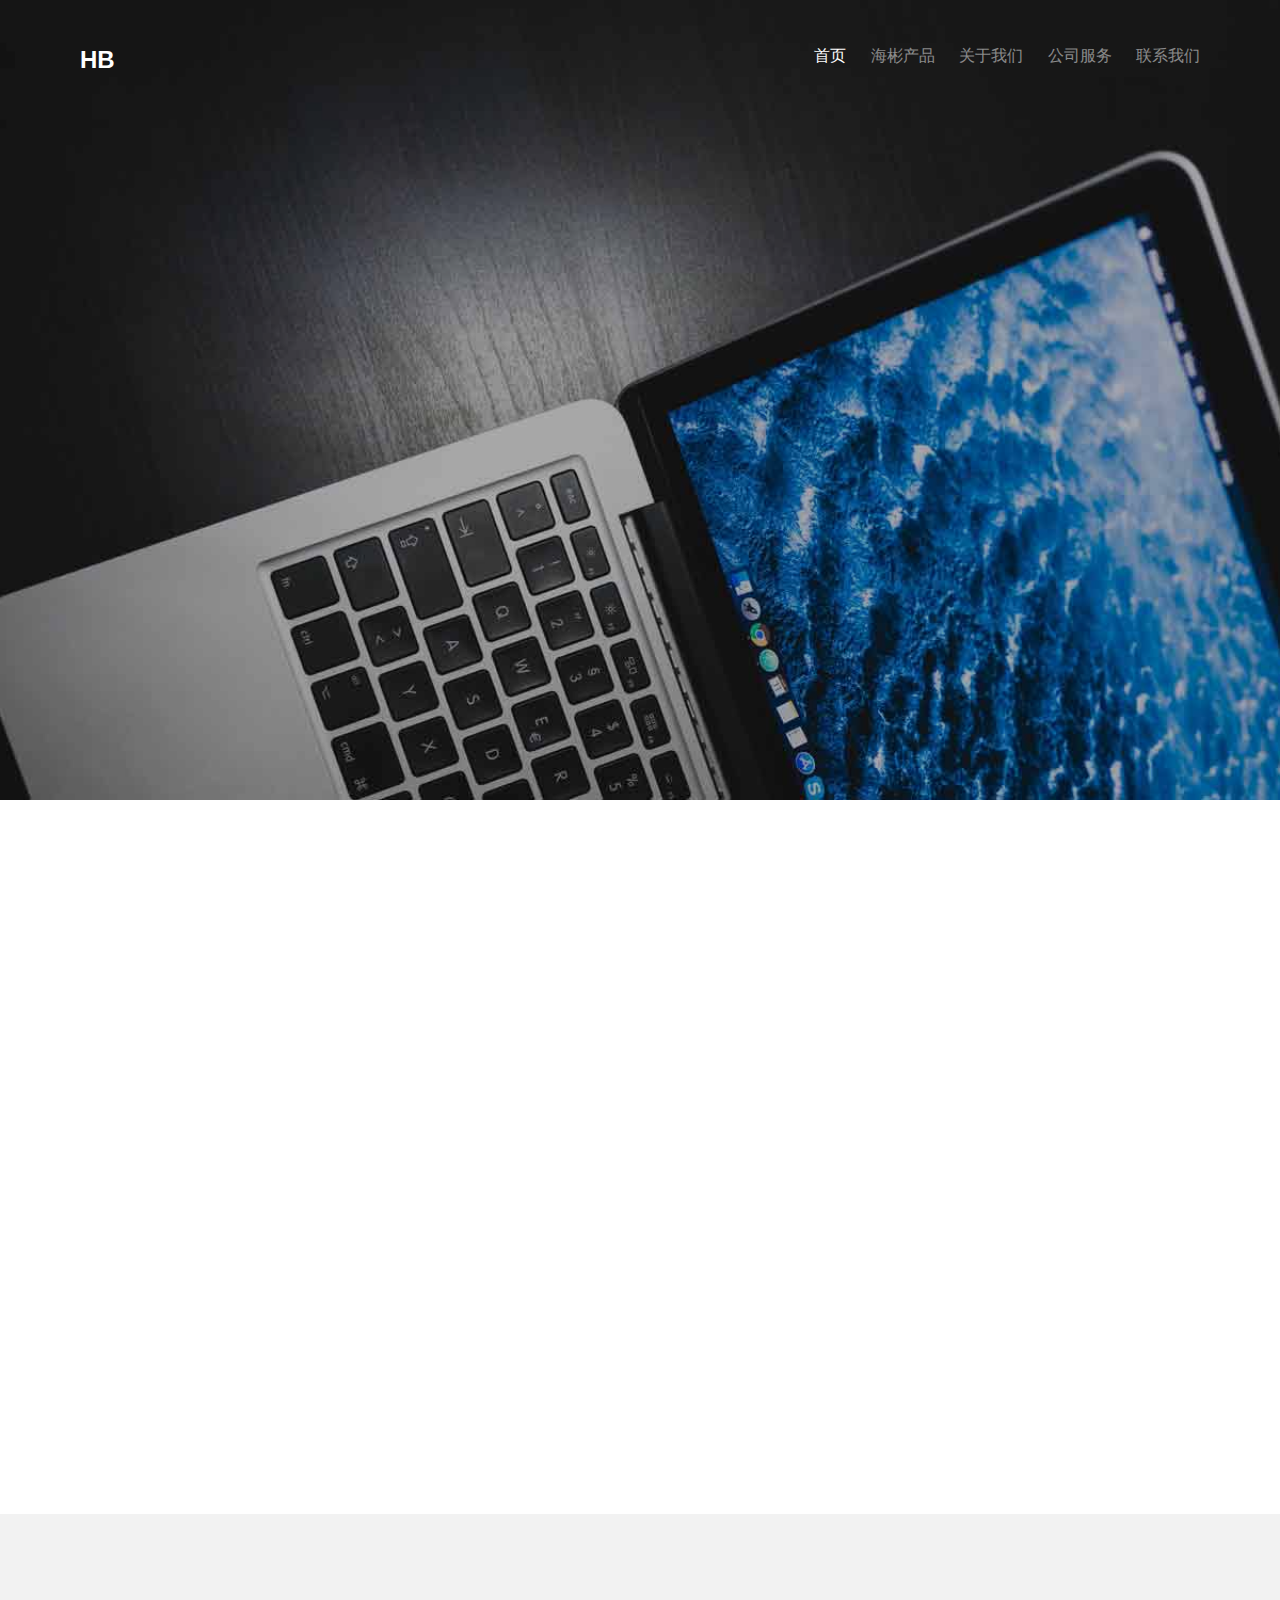
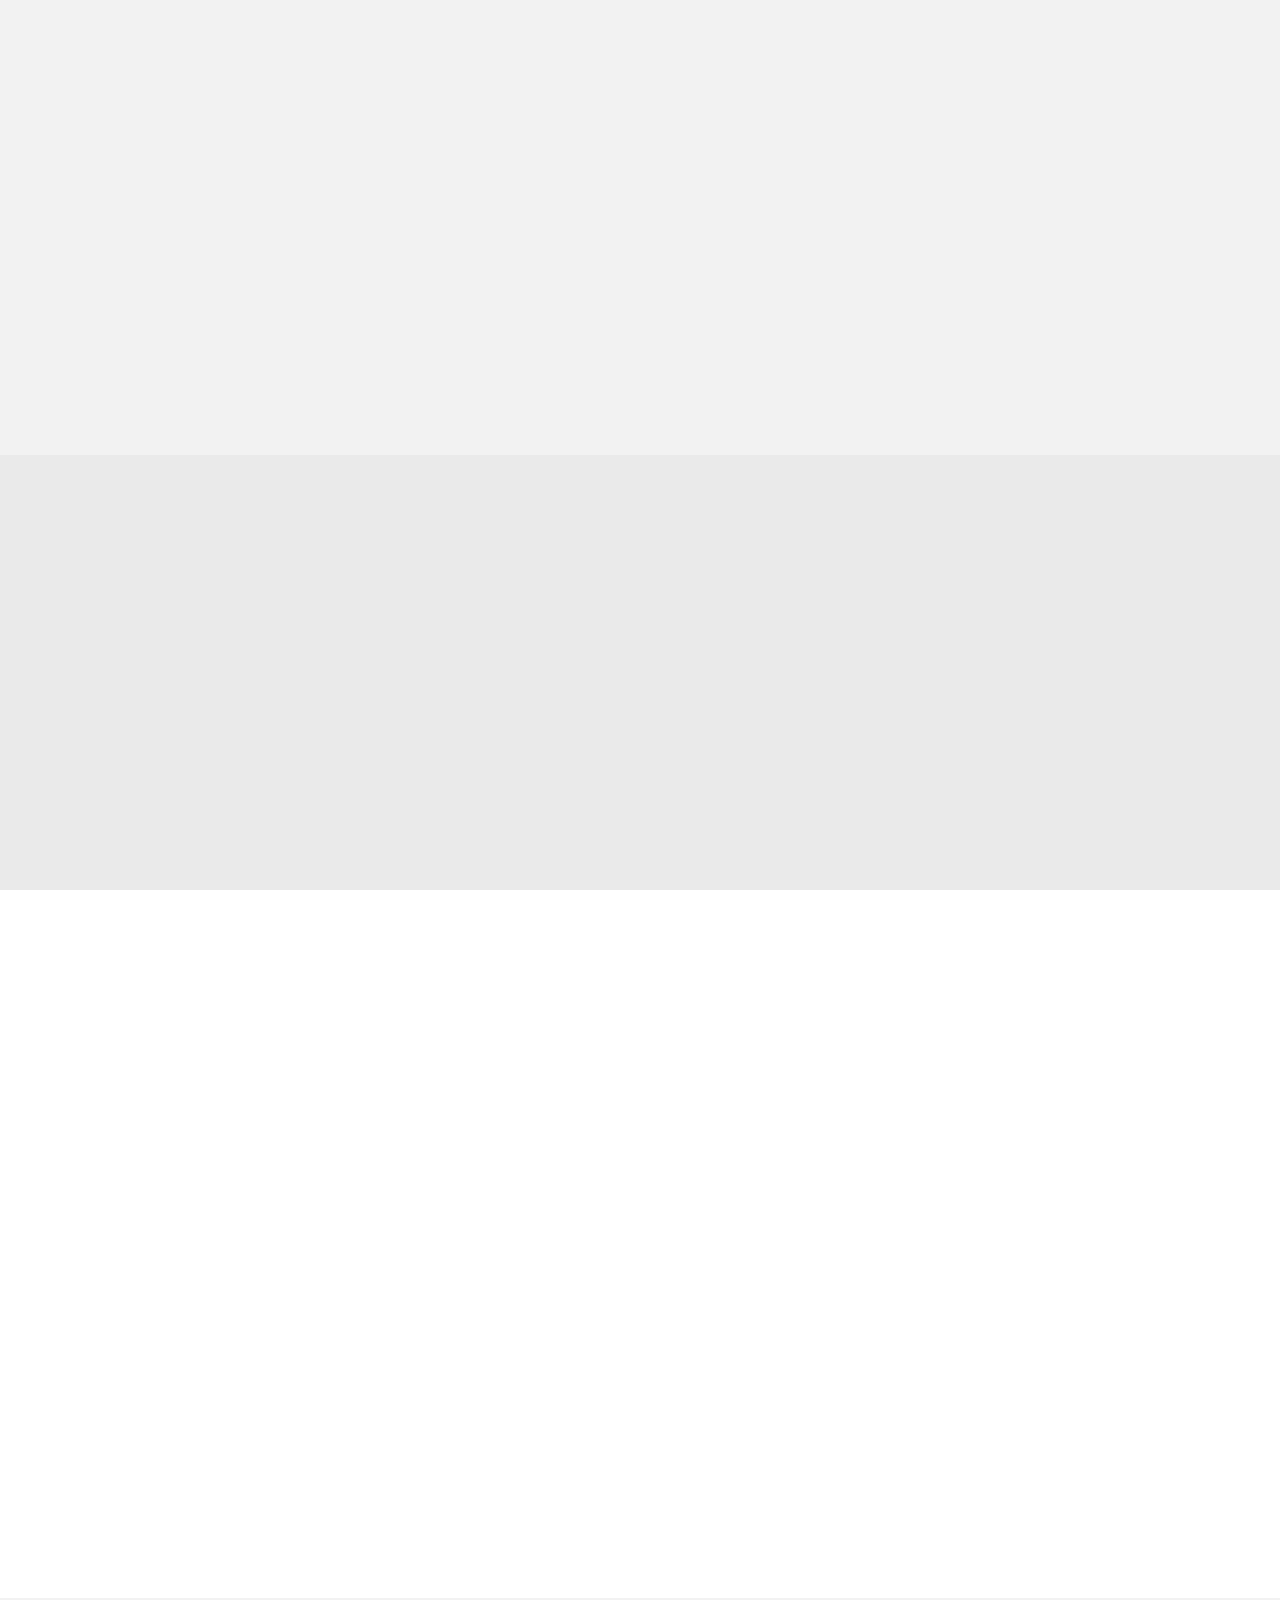
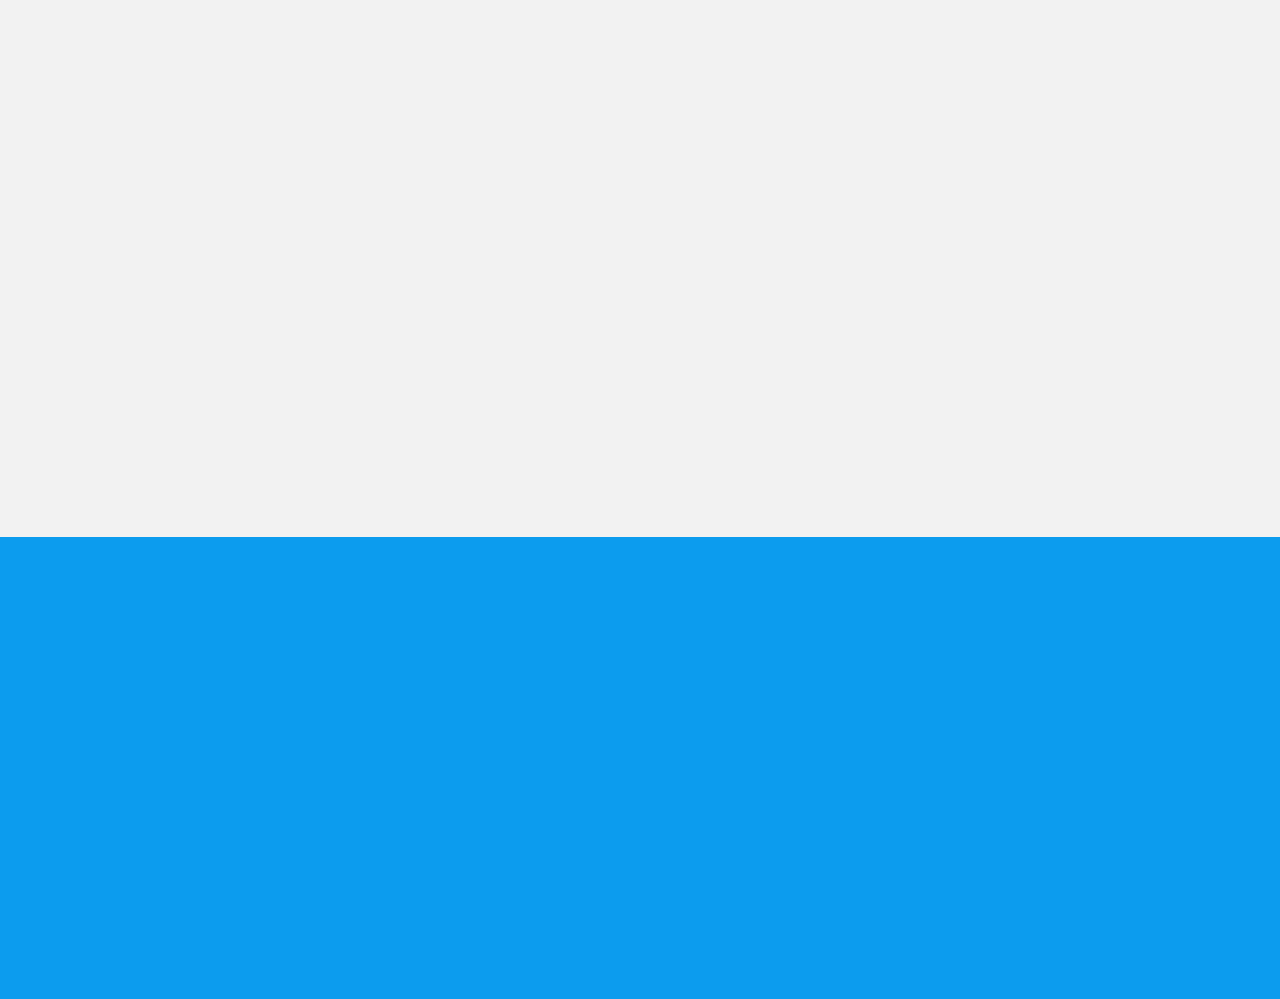
<file: index.html>
<!DOCTYPE HTML>
<html>
	<head>
	<meta charset="utf-8">
	<meta http-equiv="X-UA-Compatible" content="IE=edge">
	<title>King &mdash; Free Website Template, Free HTML5 Template </title>
	<meta name="viewport" content="width=device-width, initial-scale=1">
	<meta name="description" content="Free HTML5 Website Template" />

	

  	<!-- Facebook and Twitter integration -->
	<meta property="og:title" content=""/>
	<meta property="og:image" content=""/>
	<meta property="og:url" content=""/>
	<meta property="og:site_name" content=""/>
	<meta property="og:description" content=""/>
	<meta name="twitter:title" content="" />
	<meta name="twitter:image" content="" />
	<meta name="twitter:url" content="" />
	<meta name="twitter:card" content="" />

	<!-- <link href='https://fonts.googleapis.com/css?family=Work+Sans:400,300,600,400italic,700' rel='stylesheet' type='text/css'> -->
	
	<!-- Animate.css -->
	<link rel="stylesheet" href="css/animate.css">
	<!-- Icomoon Icon Fonts-->
	<link rel="stylesheet" href="css/icomoon.css">
	<!-- Bootstrap  -->
	<link rel="stylesheet" href="css/bootstrap.css">
	<!-- Theme style  -->
	<link rel="stylesheet" href="css/style.css">

	<!-- Modernizr JS -->
	<script src="js/modernizr-2.6.2.min.js"></script>
	<!-- FOR IE9 below -->
	<!--[if lt IE 9]>
	<script src="js/respond.min.js"></script>
	<![endif]-->

	</head>
	<body>
		
	<div class="fh5co-loader"></div>
	
	<div id="page">
	<nav class="fh5co-nav" role="navigation">
		<div class="container">
			<div class="row">
				<div class="col-xs-2">
					<div id="fh5co-logo"><a href="index.html">HB</a></div>
				</div>
				<div class="col-xs-10 text-right menu-1">
					<ul>
						<li class="active"><a href="index.html">首页</a></li>
						<li class="has-dropdown">
							<a href="#">海彬产品</a>
							<ul class="dropdown"  style="width: 230px">
								<li><a href="work.html?type=atos">意大利ATOS全系液压产品</a></li>
								<li><a href="work.html?type=bmeg">德国BMEG全系列液压产品</a></li>
								<li><a href="work.html?type=yml">YWL·VTOZ全系列液压产品</a></li>
							</ul>
						</li>
						<li><a href="about.html">关于我们</a></li>
						<li class="has-dropdown">
							<a href="services.html">公司服务</a>
							<ul class="dropdown">
								<li><a href="#">Web Design</a></li>
								<li><a href="#">eCommerce</a></li>
								<li><a href="#">Branding</a></li>
								<li><a href="#">API</a></li>
							</ul>
						</li>
						<!-- <li class="has-dropdown">
							<a href="#">公司产品</a>
							<ul class="dropdown">
								<li><a href="#">HTML5</a></li>
								<li><a href="#">CSS3</a></li>
								<li><a href="#">Sass</a></li>
								<li><a href="#">jQuery</a></li>
							</ul>
						</li> -->
						<li><a href="contact.html">联系我们</a></li>
						<!-- <li class="btn-cta"><a href="#"><span>Login</span></a></li> -->
					</ul>
				</div>
			</div>
			
		</div>
	</nav>

	<header id="fh5co-header" class="fh5co-cover" role="banner" style="background-image:url(images/img_bg_2.jpg);">
		<div class="overlay"></div>
		<div class="container">
			<div class="row">
				<div class="col-md-8 col-md-offset-2 text-left">
					<div class="display-t">
						<div class="display-tc animate-box" data-animate-effect="fadeIn">
							<div>意大利ATOS，SCODA，MP FILTRI, MARZOCCHI等全系液压产品；<br/>
								德国BMEG全系列液压产品<br/>
								YWL.VTOZ全系列液压产品</div>
							<!-- <div class="row">
								<form class="form-inline" id="fh5co-header-subscribe">
									<div class="col-md-8 col-md-offset-2">
										<div class="form-group">
											<input type="text" class="form-control" id="email" placeholder="Enter your email">
											<button type="submit" class="btn btn-default">Join Now</button>
										</div>
									</div>
								</form>
							</div> -->
						</div>
					</div>
				</div>
			</div>
		</div>
	</header>

	<div id="fh5co-core-feature">
		<div class="container">
			<div class="row">
				<div class="features">
					<div class="col-half animate-box" data-animate-effect="fadeInLeft">
						<div class="table-c">
							<div class="desc">
								<span>Try Our Awesome Stuff</span>
								<h3>上海海彬实业有限公司</h3>
								<p>上海海彬实业有限公司成立于2012年，主营液压元件业务。公司是意大利ATOS，SCODA，MP FILTRI, MARZOCCHI等品牌的一级代理</p>
								<p><a href="#" class="btn btn-lg btn-primary">Learn More</a></p>
							</div>
						</div>
					</div>
					<div class="col-half-image-holder animate-box" data-animate-effect="fadeInRight">
						<img class="img-responsive" src="images/samsungs6.png" alt="samsung">
					</div>
				</div>
			</div>
		</div>
	</div>
    

	<div id="fh5co-services" class="fh5co-bg-section">
		<div class="container">
			<div class="row">
				<div class="col-md-4 col-sm-4 text-center">
					<div class="feature-center animate-box" data-animate-effect="fadeIn">
						<span class="icon">
							<i class="icon-eye"></i>
						</span>
						<h3>产品质量</h3>
						<p>repeat word for word what others say;repeat word for word what others say;repeat word for word what others say;</p>
					</div>
				</div>
				<div class="col-md-4 col-sm-4 text-center">
					<div class="feature-center animate-box" data-animate-effect="fadeIn">
						<span class="icon">
							<i class="icon-command"></i>
						</span>
						<h3>售后服务</h3>
						<p>客户的询盘与信息，可以直接通过公司小程序，微信，邮箱，网页留言等多渠道获得直接回复，有经验丰富的工程师为您提供专业的液压产品售后服务。</p>
					</div>
				</div>
				<div class="col-md-4 col-sm-4 text-center">
					<div class="feature-center animate-box" data-animate-effect="fadeIn">
						<span class="icon">
							<i class="icon-power"></i>
						</span>
						<h3>快速交货</h3>
						<p>具有竞争力的价格，较快的交货周期，能够帮您解决燃眉之急。</p>
					</div>
				</div>
			</div>
		</div>
	</div>
	
	<div id="fh5co-project">
		<div class="container">
			<div class="row animate-box">
				<div class="col-md-8 col-md-offset-2 text-center fh5co-heading">
					<span>Want Some Cool Stuff</span>
					<h2>公司产品</h2>
					<p>我们不仅是意大利ATOS，SCODA，MP FILTRI, MARZOCCHI等品牌的一级代理，亦是德国品牌BMEG(贝姆格)的中国一级代理</p>
				</div>
			</div>
		</div>
		<div class="project-content">
			<div class="col-half">
				<div class="project animate-box" style="background-image:url(images/project-3.jpg);">
					<div class="desc">
						<span>Application</span>
						<h3>Project Name</h3>
					</div>
				</div>
			</div>
			<div class="col-half">
				<div class="project-grid animate-box" style="background-image:url(images/project-5.jpg);">
					<div class="desc">
						<span>Illustration</span>
						<h3>Project Name</h3>
					</div>
				</div>
				<div class="project-grid animate-box" style="background-image:url(images/project-2.jpg);">
					<div class="desc">
						<span>Branding</span>
						<h3>Project Name</h3>
					</div>
				</div>
			</div>
		</div>
	</div>
	<div id="fh5co-testimonial" class="fh5co-bg-section">
		<div class="container">
			<div class="row animate-box">
				<div class="col-md-8 col-md-offset-2 text-center fh5co-heading">
					<h2>客户反馈</h2>
				</div>
			</div>
			<div class="row">
				<div class="col-md-10 col-md-offset-1">
					<div class="row">
						<div class="col-md-12 animate-box">
							<div class="testimony">
								<div class="inner text-center">
									<img src="images/person3.jpg" alt="testimony">
								</div>
								<blockquote>
									<p>&ldquo;Facilis ipsum reprehenderit nemo molestias. Aut cum mollitia reprehenderit. Eos cumque dicta adipisci architecto culpa amet.&rdquo;</p>
									<p class="author"><cite>&mdash; John Doe</cite></p>
								</blockquote>
							</div>
						</div>
					</div>
				</div>
			</div>
		</div>
	</div>


	<div id="fh5co-started">
		<div class="container">
			<div class="row animate-box">
				<div class="col-md-8 col-md-offset-2 text-center fh5co-heading">
					<h2>让我们了解更多</h2>
					<p>Dignissimos asperiores vitae velit veniam totam fuga molestias accusamus alias autem provident. Odit ab aliquam dolor eius.</p>
				</div>
			</div>
			<div class="row animate-box">
				<div class="col-md-8 col-md-offset-2">
					<form class="form-inline">
						<div class="col-md-6 col-md-offset-3 col-sm-6">
							<button type="submit" class="btn btn-default btn-block">联系我们</button>
						</div>
					</form>
				</div>
			</div>
		</div>
	</div>

	<footer role="contentinfo" style="font-size: 13px;text-align:center;display:none">
		<div class="container">
			<div class="row">
				<div class="col-md-4">地址：上海市普陀区交通路703弄6号1008室</div>
				<div class="col-md-4">电话：021-61039527</div>
				<div class="col-md-4">手机：13501997150  13611711360</div>
			</div>
			<div class="row">
				<div class="col-md-4"></div>Copyright (c) 2015 上海海彬实业有限公司 All Rights Reserved.</div>
				<div class="col-md-4"></div>
			</div>	
		</div>
	</footer>

	<footer id="fh5co-footer" role="contentinfo" style="display:none">
		<div class="container">
			<div class="row row-pb-md">
				<div class="col-md-4 fh5co-widget">
					<h3>HB.</h3>
					<p>An agent of Italian brand ATOS, Scoda dealers, is the first agent in China, the company's general manager engaged in sales for more than ten years</p>
					<p><a href="#">Learn More</a></p>
				</div>
				<div class="col-md-2 col-sm-4 col-xs-6 col-md-push-1">
					<ul class="fh5co-footer-links">
						<li><a href="#">About</a></li>
						<li><a href="#">Help</a></li>
						<li><a href="#">Contact</a></li>
						<li><a href="#">Terms</a></li>
						<li><a href="#">Meetups</a></li>
					</ul>
				</div>

				<div class="col-md-2 col-sm-4 col-xs-6 col-md-push-1">
					<ul class="fh5co-footer-links">
						<li><a href="#">Shop</a></li>
						<li><a href="#">Privacy</a></li>
						<li><a href="#">Testimonials</a></li>
						<li><a href="#">Handbook</a></li>
						<li><a href="#">Held Desk</a></li>
					</ul>
				</div>

				<div class="col-md-2 col-sm-4 col-xs-6 col-md-push-1">
					<ul class="fh5co-footer-links">
						<li><a href="#">Find Designers</a></li>
						<li><a href="#">Find Developers</a></li>
						<li><a href="#">Teams</a></li>
						<li><a href="#">Advertise</a></li>
						<li><a href="#">API</a></li>
					</ul>
				</div>
			</div>

			<div class="row copyright">
				<div class="col-md-12 text-center">
					<p>
						<ul class="fh5co-social-icons">
							<li><a href="#"><i class="icon-twitter"></i></a></li>
							<li><a href="#"><i class="icon-facebook"></i></a></li>
							<li><a href="#"><i class="icon-linkedin"></i></a></li>
							<li><a href="#"><i class="icon-dribbble"></i></a></li>
						</ul>
					</p>
				</div>
			</div>

		</div>
	</footer>
	</div>

	<div class="gototop js-top">
		<a href="#" class="js-gotop"><i class="icon-arrow-up"></i></a>
	</div>
	
	<!-- jQuery -->
	<script src="js/jquery.min.js"></script>
	<!-- jQuery Easing -->
	<script src="js/jquery.easing.1.3.js"></script>
	<!-- Bootstrap -->
	<script src="js/bootstrap.min.js"></script>
	<!-- Waypoints -->
	<script src="js/jquery.waypoints.min.js"></script>
	<!-- Main -->
	<script src="js/main.js"></script>

	</body>
</html>
</file>
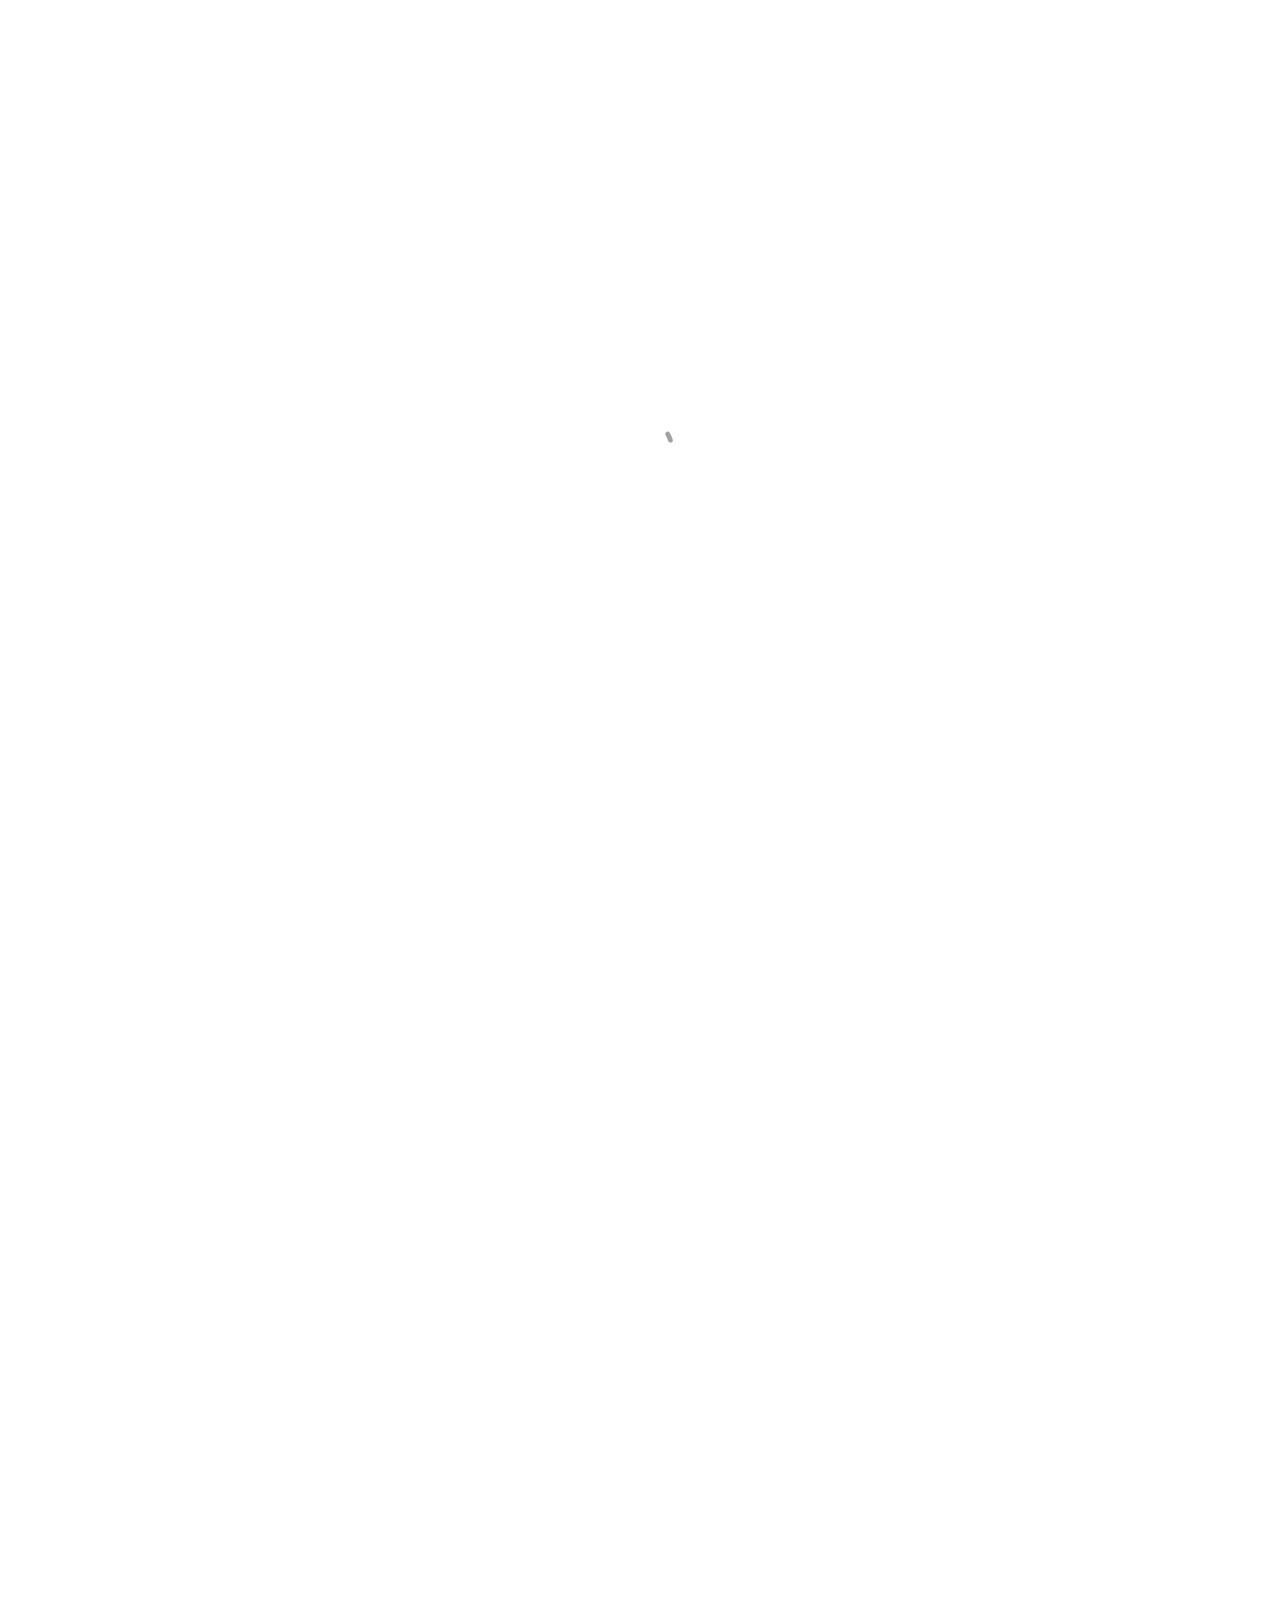
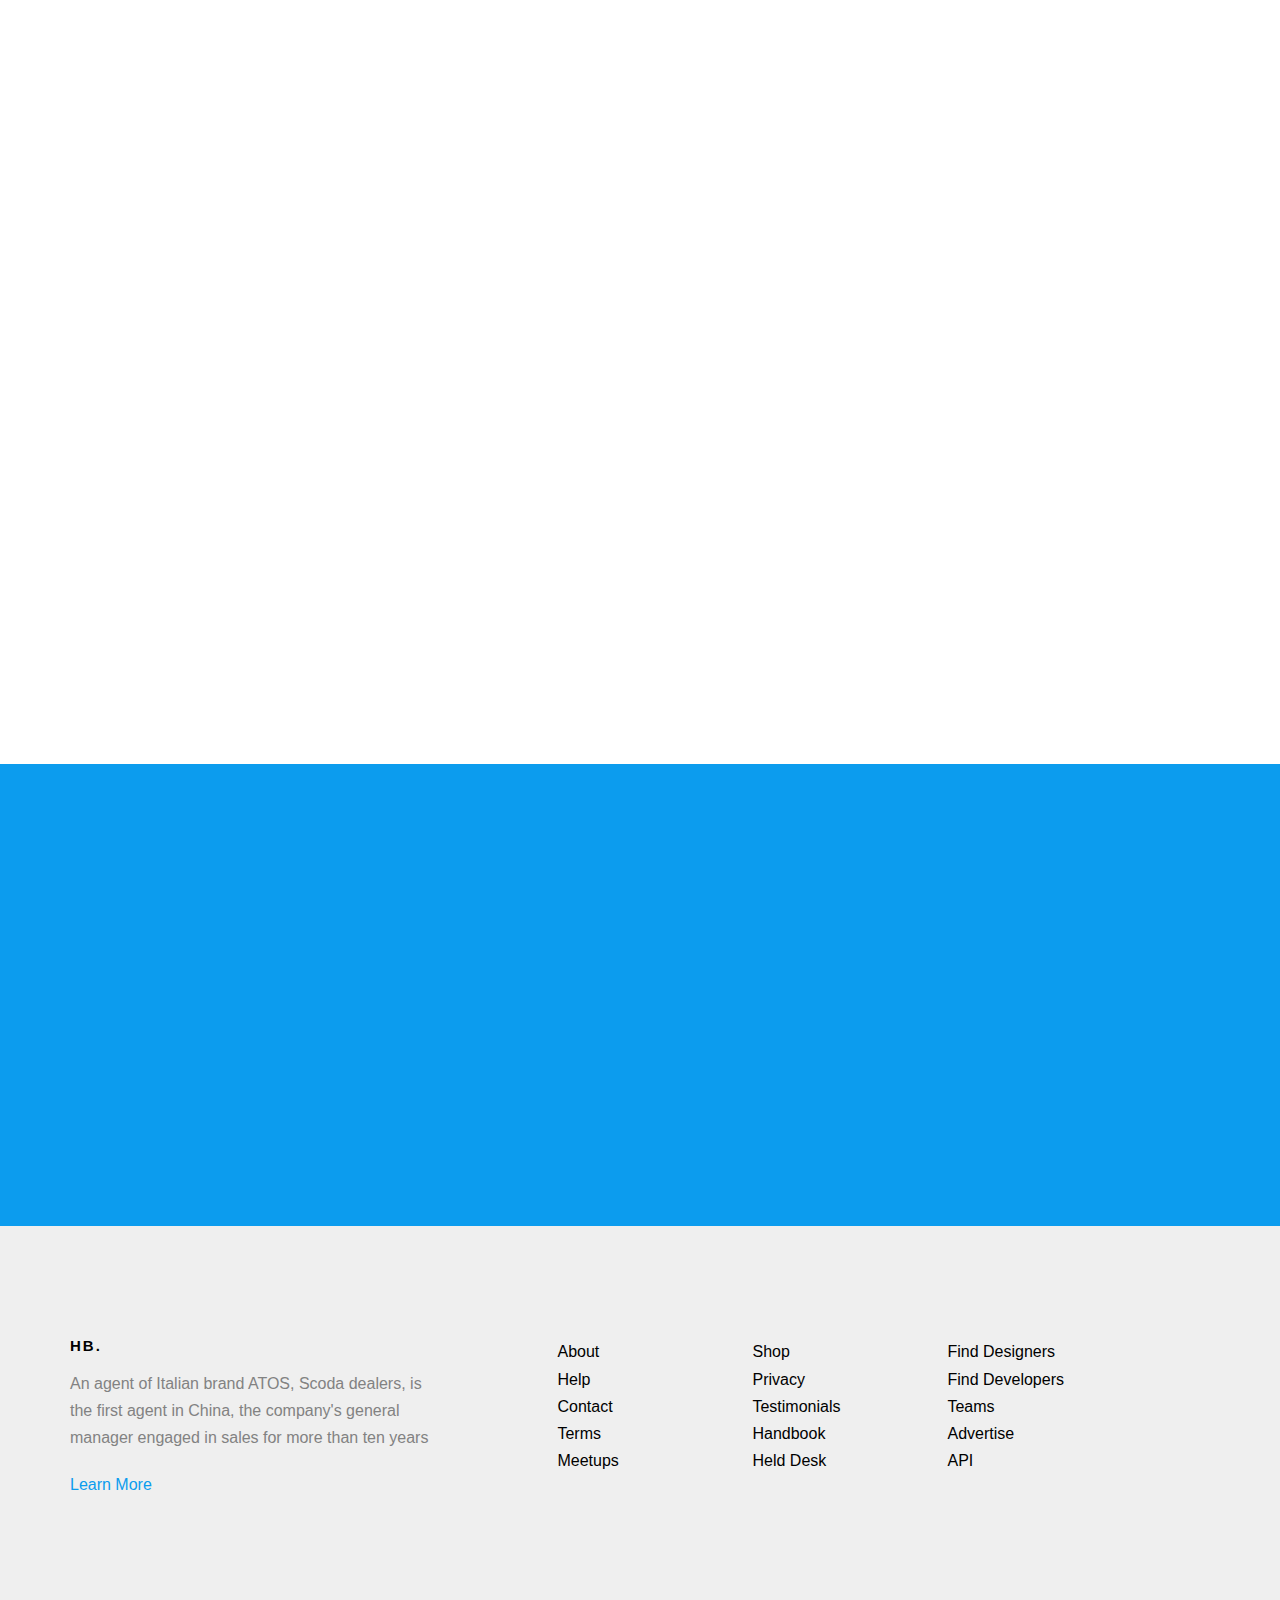
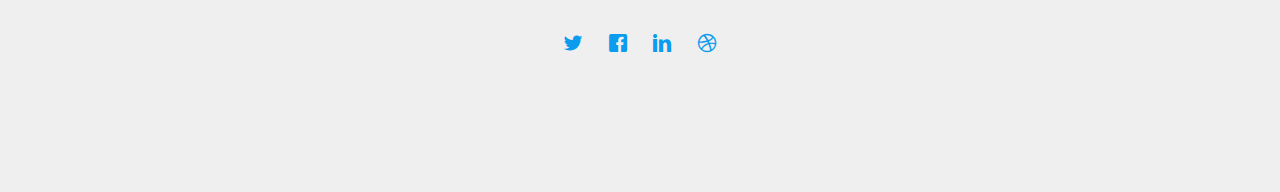
<file: about.html>
<!DOCTYPE HTML>
<html>
	<head>
	<meta charset="utf-8">
	<meta http-equiv="X-UA-Compatible" content="IE=edge">
	<title>King &mdash; Free Website Template, Free HTML5 Template </title>
	<meta name="viewport" content="width=device-width, initial-scale=1">
	<meta name="description" content="Free HTML5 Website Template" />
	<meta name="keywords" content="free website templates, free html5, free template, free bootstrap, free website template, html5, css3, mobile first, responsive" />
	

	

  	<!-- Facebook and Twitter integration -->
	<meta property="og:title" content=""/>
	<meta property="og:image" content=""/>
	<meta property="og:url" content=""/>
	<meta property="og:site_name" content=""/>
	<meta property="og:description" content=""/>
	<meta name="twitter:title" content="" />
	<meta name="twitter:image" content="" />
	<meta name="twitter:url" content="" />
	<meta name="twitter:card" content="" />

	<!-- <link href='https://fonts.googleapis.com/css?family=Work+Sans:400,300,600,400italic,700' rel='stylesheet' type='text/css'> -->
	
	<!-- Animate.css -->
	<link rel="stylesheet" href="css/animate.css">
	<!-- Icomoon Icon Fonts-->
	<link rel="stylesheet" href="css/icomoon.css">
	<!-- Bootstrap  -->
	<link rel="stylesheet" href="css/bootstrap.css">
	<!-- Theme style  -->
	<link rel="stylesheet" href="css/style.css">

	<!-- Modernizr JS -->
	<script src="js/modernizr-2.6.2.min.js"></script>
	<!-- FOR IE9 below -->
	<!--[if lt IE 9]>
	<script src="js/respond.min.js"></script>
	<![endif]-->

	</head>
	<body>
		
	<div class="fh5co-loader"></div>
	
	<div id="page">
	<nav class="fh5co-nav" role="navigation">
		<div class="container">
			<div class="row">
				<div class="col-xs-2">
					<div id="fh5co-logo"><a href="index.html">HB</a></div>
				</div>
				<div class="col-xs-10 text-right menu-1">
					<ul>
						<li class=""><a href="index.html">首页</a></li>
						<li class="has-dropdown">
							<a href="#">海彬产品</a>
							<ul class="dropdown"  style="width: 230px">
								<li><a href="work.html?type=atos">意大利ATOS全系液压产品</a></li>
								<li><a href="work.html?type=bmeg">德国BMEG全系列液压产品</a></li>
								<li><a href="work.html?type=yml">YWL·VTOZ全系列液压产品</a></li>
							</ul>
						</li>
						<li class="active"><a href="about.html">关于我们</a></li>
						<li class="has-dropdown">
							<a href="services.html">公司服务</a>
							<ul class="dropdown">
								<li><a href="#">Web Design</a></li>
								<li><a href="#">eCommerce</a></li>
								<li><a href="#">Branding</a></li>
								<li><a href="#">API</a></li>
							</ul>
						</li>
						<!-- <li class="has-dropdown">
							<a href="#">公司产品</a>
							<ul class="dropdown">
								<li><a href="#">HTML5</a></li>
								<li><a href="#">CSS3</a></li>
								<li><a href="#">Sass</a></li>
								<li><a href="#">jQuery</a></li>
							</ul>
						</li> -->
						<li><a href="contact.html">联系我们</a></li>
						<!-- <li class="btn-cta"><a href="#"><span>Login</span></a></li> -->
					</ul>
				</div>
			</div>
			
		</div>
	</nav>

	<header id="fh5co-header" class="fh5co-cover fh5co-cover-sm" role="banner" style="background-image:url(images/img_bg_2.jpg);">
		<div class="overlay"></div>
		<div class="container">
			<div class="row">
				<div class="col-md-8 col-md-offset-2 text-center">
					<div class="display-t">
						<div class="display-tc animate-box" data-animate-effect="fadeIn">
							<h1>About Us</h1>
							<h2></h2>
						</div>
					</div>
				</div>
			</div>
		</div>
	</header>
	
	<div id="fh5co-about">
		<div class="container">
			<div class="about-content">
				<div class="row animate-box">
					<div class="col-md-6 col-md-push-6">
						<div class="desc">
							<h3>History</h3>
							<!-- <p>Lorem ipsum dolor sit amet consectetur adipisicing elit. Esse quo est quis mollitia ratione magni assumenda repellat atque modi temporibus tempore ex. Dolore facilis ex sunt ea praesentium expedita numquam?</p> 
							<p>Quos quia provident consequuntur culpa facere ratione maxime commodi voluptates id repellat velit eaque aspernatur expedita. Possimus itaque adipisci rem dolorem nesciunt perferendis quae amet deserunt eum labore quidem minima.</p> -->
						</div>
						<div class="desc">
							<h3>Mission &amp; Vission</h3>
							<!-- <p>Lorem ipsum dolor sit amet consectetur adipisicing elit. Esse quo est quis mollitia ratione magni assumenda repellat atque modi temporibus tempore ex. Dolore facilis ex sunt ea praesentium expedita numquam?</p> 
							<p>Quos quia provident consequuntur culpa facere ratione maxime commodi voluptates id repellat velit eaque aspernatur expedita. Possimus itaque adipisci rem dolorem nesciunt perferendis quae amet deserunt eum labore quidem minima.</p> -->
						</div>
					</div>
					<div class="col-md-6 col-md-pull-6">
						<img class="img-responsive" src="images/img_bg_1.jpg" alt="about">
						<img class="img-responsive" src="images/img_bg_2.jpg" alt="about">
					</div>
					
				</div>
			</div>
			<div class="row animate-box">
				<div class="col-md-8 col-md-offset-2 text-center fh5co-heading">
					<span>Productive Staff</span>
					<h2>Meet Our Staff</h2>
					<p>Dignissimos asperiores vitae velit veniam totam fuga molestias accusamus alias autem provident. Odit ab aliquam dolor eius.</p>
				</div>
			</div>
			<div class="row">
				<div class="col-md-4 col-sm-4 animate-box" data-animate-effect="fadeIn">
					<div class="fh5co-staff">
						<img src="images/person1.jpg" alt="Free HTML5 Templates by gettemplates.co">
						<h3>Jean Smith</h3>
						<strong class="role">Web Designer</strong>
						<p>Quos quia provident consequuntur culpa facere ratione maxime commodi voluptates id repellat velit eaque aspernatur expedita. Possimus itaque adipisci.</p>
						<ul class="fh5co-social-icons">
							<li><a href="#"><i class="icon-facebook"></i></a></li>
							<li><a href="#"><i class="icon-twitter"></i></a></li>
							<li><a href="#"><i class="icon-dribbble"></i></a></li>
							<li><a href="#"><i class="icon-github"></i></a></li>
						</ul>
					</div>
				</div>
				<div class="col-md-4 col-sm-4 animate-box" data-animate-effect="fadeIn">
					<div class="fh5co-staff">
						<img src="images/person2.jpg" alt="Free HTML5 Templates by gettemplates.co">
						<h3>Hush Raven</h3>
						<strong class="role">Front-end Developer</strong>
						<p>Quos quia provident consequuntur culpa facere ratione maxime commodi voluptates id repellat velit eaque aspernatur expedita. Possimus itaque adipisci.</p>
						<ul class="fh5co-social-icons">
							<li><a href="#"><i class="icon-facebook"></i></a></li>
							<li><a href="#"><i class="icon-twitter"></i></a></li>
							<li><a href="#"><i class="icon-dribbble"></i></a></li>
							<li><a href="#"><i class="icon-github"></i></a></li>
						</ul>
					</div>
				</div>
				<div class="col-md-4 col-sm-4 animate-box" data-animate-effect="fadeIn">
					<div class="fh5co-staff">
						<img src="images/person3.jpg" alt="Free HTML5 Templates by gettemplates.co">
						<h3>Alex King</h3>
						<strong class="role">Back-end Developer</strong>
						<p>Quos quia provident consequuntur culpa facere ratione maxime commodi voluptates id repellat velit eaque aspernatur expedita. Possimus itaque adipisci.</p>
						<ul class="fh5co-social-icons">
							<li><a href="#"><i class="icon-facebook"></i></a></li>
							<li><a href="#"><i class="icon-twitter"></i></a></li>
							<li><a href="#"><i class="icon-dribbble"></i></a></li>
							<li><a href="#"><i class="icon-github"></i></a></li>
						</ul>
					</div>
				</div>
			</div>
		</div>
	</div>

	<div id="fh5co-started">
		<div class="container">
			<div class="row animate-box">
				<div class="col-md-8 col-md-offset-2 text-center fh5co-heading">
					<h2>Lets Get Started</h2>
					<p>Dignissimos asperiores vitae velit veniam totam fuga molestias accusamus alias autem provident. Odit ab aliquam dolor eius.</p>
				</div>
			</div>
			<div class="row animate-box">
				<div class="col-md-8 col-md-offset-2">
					<form class="form-inline">
						<div class="col-md-6 col-md-offset-3 col-sm-6">
							<button type="submit" class="btn btn-default btn-block">Get In Touch</button>
						</div>
					</form>
				</div>
			</div>
		</div>
	</div>

	<footer id="fh5co-footer" role="contentinfo">
		<div class="container">
			<div class="row row-pb-md">
				<div class="col-md-4 fh5co-widget">
					<h3>HB.</h3>
					<p>An agent of Italian brand ATOS, Scoda dealers, is the first agent in China, the company's general manager engaged in sales for more than ten years</p>
					<p><a href="#">Learn More</a></p>
				</div>
				<div class="col-md-2 col-sm-4 col-xs-6 col-md-push-1">
					<ul class="fh5co-footer-links">
						<li><a href="#">About</a></li>
						<li><a href="#">Help</a></li>
						<li><a href="#">Contact</a></li>
						<li><a href="#">Terms</a></li>
						<li><a href="#">Meetups</a></li>
					</ul>
				</div>

				<div class="col-md-2 col-sm-4 col-xs-6 col-md-push-1">
					<ul class="fh5co-footer-links">
						<li><a href="#">Shop</a></li>
						<li><a href="#">Privacy</a></li>
						<li><a href="#">Testimonials</a></li>
						<li><a href="#">Handbook</a></li>
						<li><a href="#">Held Desk</a></li>
					</ul>
				</div>

				<div class="col-md-2 col-sm-4 col-xs-6 col-md-push-1">
					<ul class="fh5co-footer-links">
						<li><a href="#">Find Designers</a></li>
						<li><a href="#">Find Developers</a></li>
						<li><a href="#">Teams</a></li>
						<li><a href="#">Advertise</a></li>
						<li><a href="#">API</a></li>
					</ul>
				</div>
			</div>

			<div class="row copyright">
				<div class="col-md-12 text-center">
					<p>
						<ul class="fh5co-social-icons">
							<li><a href="#"><i class="icon-twitter"></i></a></li>
							<li><a href="#"><i class="icon-facebook"></i></a></li>
							<li><a href="#"><i class="icon-linkedin"></i></a></li>
							<li><a href="#"><i class="icon-dribbble"></i></a></li>
						</ul>
					</p>
				</div>
			</div>

		</div>
	</footer>
	</div>

	<div class="gototop js-top">
		<a href="#" class="js-gotop"><i class="icon-arrow-up"></i></a>
	</div>
	
	<!-- jQuery -->
	<script src="https://www.jq22.com/jquery/jquery-1.10.2.js"></script>
	<!-- jQuery Easing -->
	<script src="js/jquery.easing.1.3.js"></script>
	<!-- Bootstrap -->
	<script src="js/bootstrap.min.js"></script>
	<!-- Waypoints -->
	<script src="js/jquery.waypoints.min.js"></script>
	<!-- Main -->
	<script src="js/main.js"></script>

	</body>
</html>
</file>
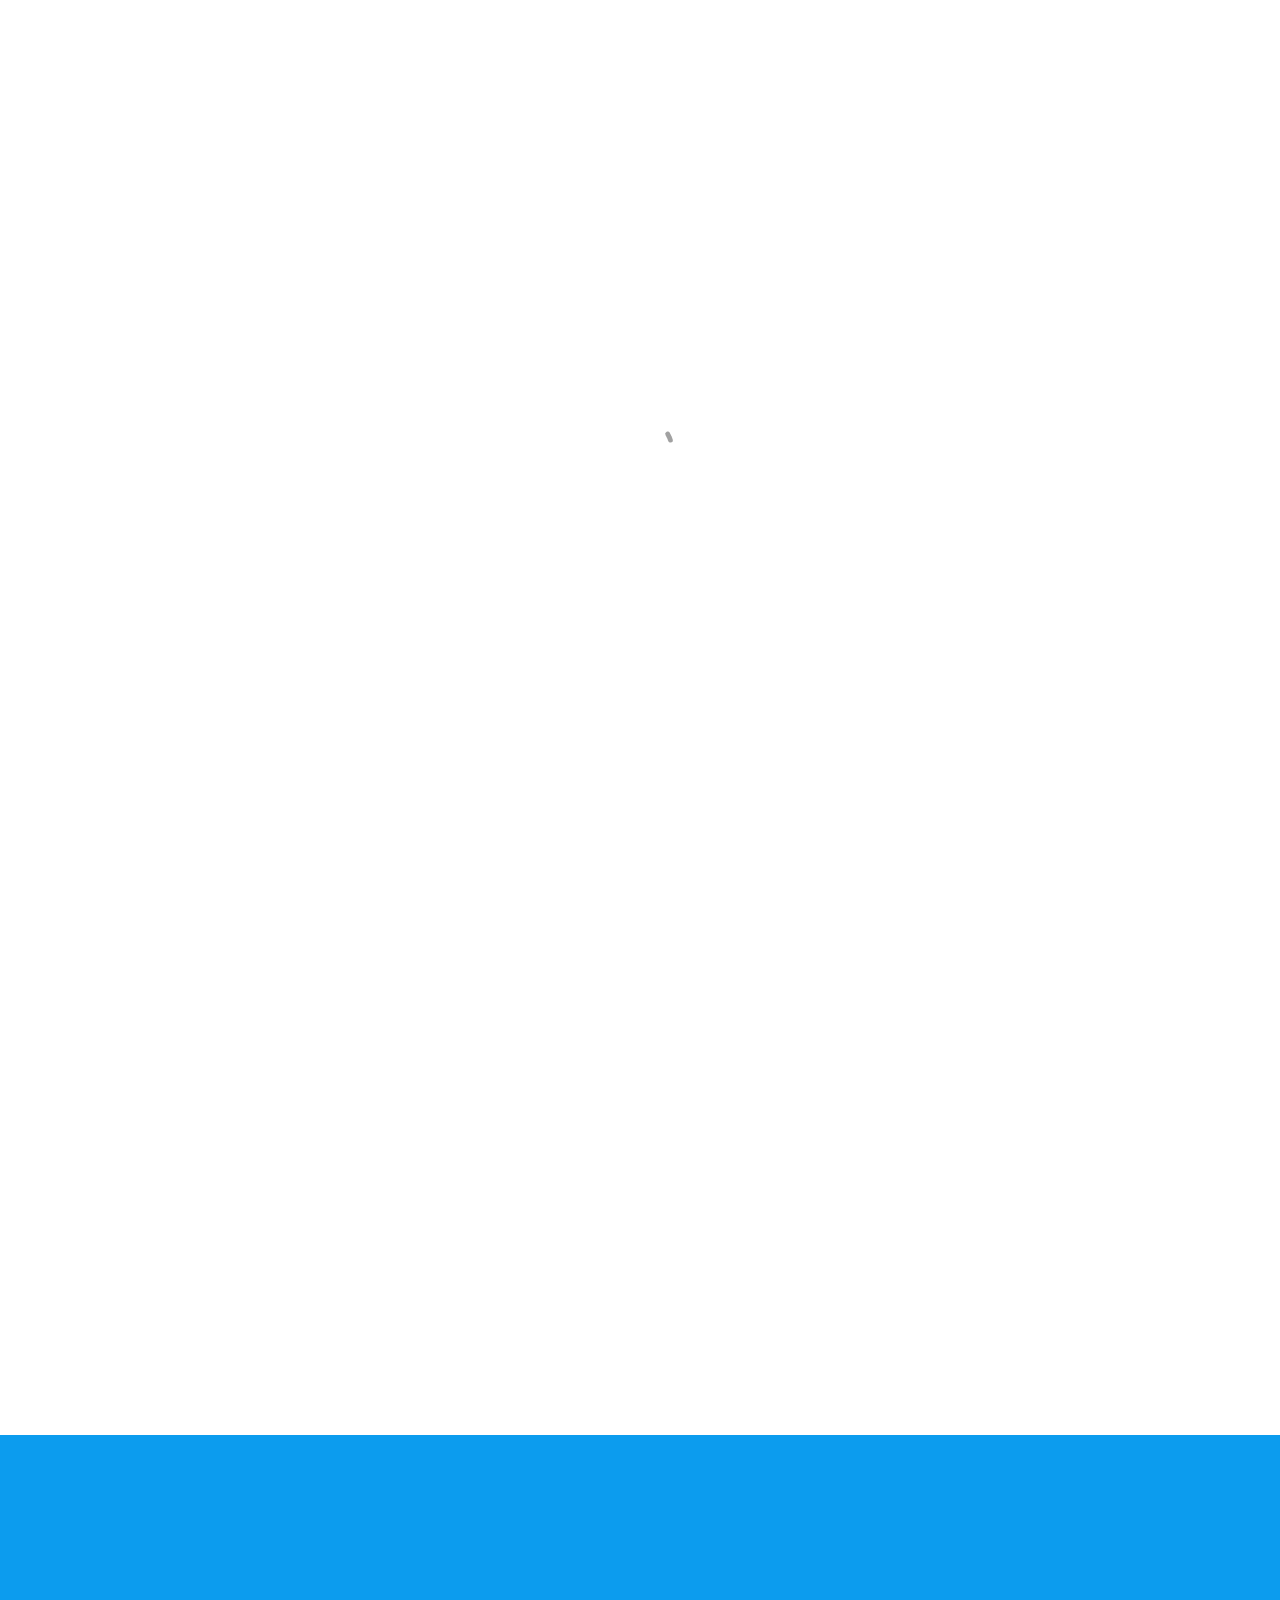
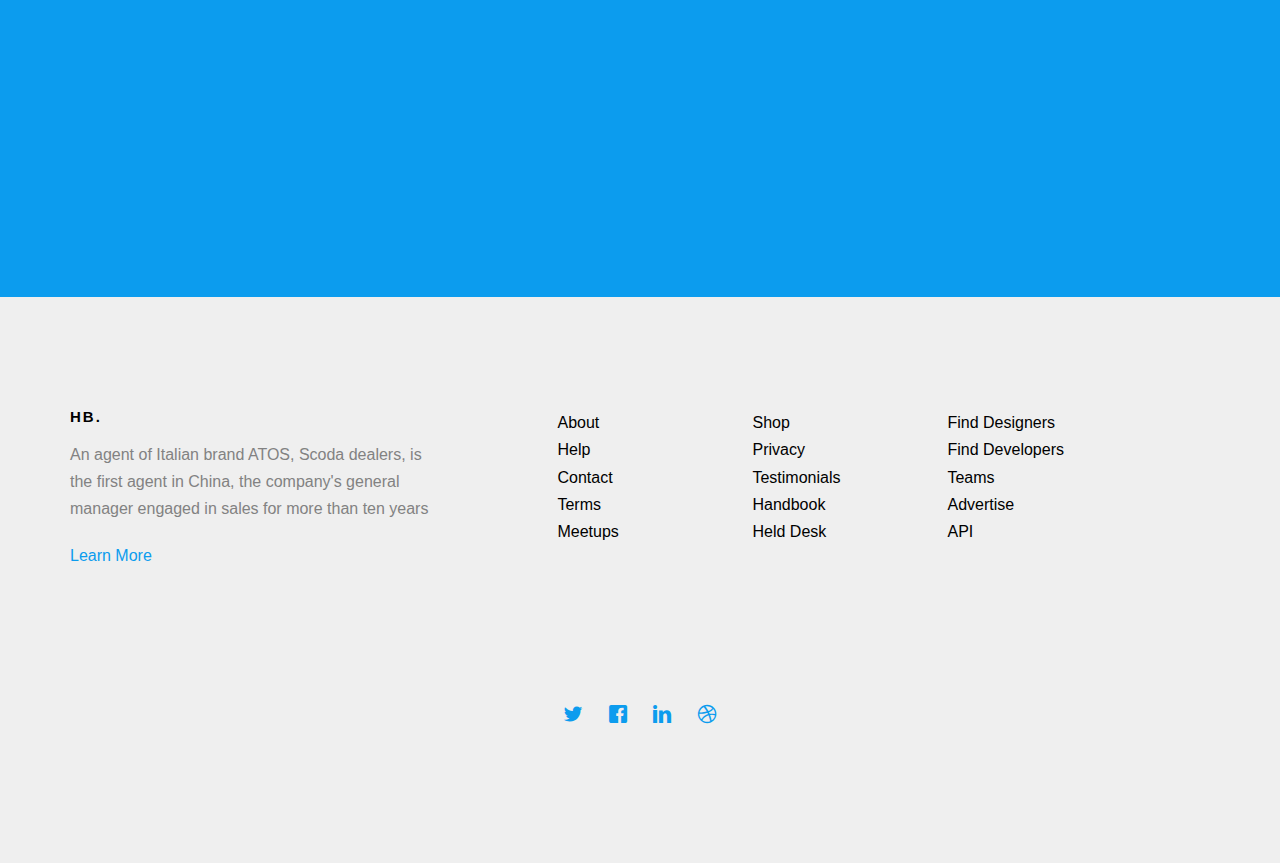
<file: contact.html>
<!DOCTYPE HTML>
<html>
	<head>
	<meta charset="utf-8">
	<meta http-equiv="X-UA-Compatible" content="IE=edge">
	<title>King &mdash; Free Website Template, Free HTML5 Template </title>
	<meta name="viewport" content="width=device-width, initial-scale=1">
	<meta name="description" content="Free HTML5 Website Template" />
	<meta name="keywords" content="free website templates, free html5, free template, free bootstrap, free website template, html5, css3, mobile first, responsive" />
	

	

  	<!-- Facebook and Twitter integration -->
	<meta property="og:title" content=""/>
	<meta property="og:image" content=""/>
	<meta property="og:url" content=""/>
	<meta property="og:site_name" content=""/>
	<meta property="og:description" content=""/>
	<meta name="twitter:title" content="" />
	<meta name="twitter:image" content="" />
	<meta name="twitter:url" content="" />
	<meta name="twitter:card" content="" />

	<!-- <link href='https://fonts.googleapis.com/css?family=Work+Sans:400,300,600,400italic,700' rel='stylesheet' type='text/css'> -->
	
	<!-- Animate.css -->
	<link rel="stylesheet" href="css/animate.css">
	<!-- Icomoon Icon Fonts-->
	<link rel="stylesheet" href="css/icomoon.css">
	<!-- Bootstrap  -->
	<link rel="stylesheet" href="css/bootstrap.css">

	<!-- Theme style  -->
	<link rel="stylesheet" href="css/style.css">

	<!-- Modernizr JS -->
	<script src="js/modernizr-2.6.2.min.js"></script>
	<!-- FOR IE9 below -->
	<!--[if lt IE 9]>
	<script src="js/respond.min.js"></script>
	<![endif]-->

	</head>
	<body>
		
	<div class="fh5co-loader"></div>
	
	<div id="page">
	<nav class="fh5co-nav" role="navigation">
		<div class="container">
			<div class="row">
				<div class="col-xs-2">
					<div id="fh5co-logo"><a href="index.html">HB</a></div>
				</div>
				<div class="col-xs-10 text-right menu-1">
					<ul>
						<li><a href="index.html">首页</a></li>
						<li class="has-dropdown">
							<a href="#">海彬产品</a>
							<ul class="dropdown"  style="width: 230px">
								<li><a href="work.html?type=atos">意大利ATOS全系液压产品</a></li>
								<li><a href="work.html?type=bmeg">德国BMEG全系列液压产品</a></li>
								<li><a href="work.html?type=yml">YWL·VTOZ全系列液压产品</a></li>
							</ul>
						</li>
						<li><a href="about.html">关于我们</a></li>
						<li class="has-dropdown">
							<a href="services.html">公司服务</a>
							<ul class="dropdown">
								<li><a href="#">Web Design</a></li>
								<li><a href="#">eCommerce</a></li>
								<li><a href="#">Branding</a></li>
								<li><a href="#">API</a></li>
							</ul>
						</li>
<!-- 						<li class="has-dropdown">
							<a href="#">公司产品</a>
							<ul class="dropdown">
								<li><a href="#">HTML5</a></li>
								<li><a href="#">CSS3</a></li>
								<li><a href="#">Sass</a></li>
								<li><a href="#">jQuery</a></li>
							</ul>
						</li> -->
						<li class="active"><a href="contact.html">联系我们</a></li>
						<!-- <li class="btn-cta"><a href="#"><span>Login</span></a></li> -->
					</ul>
				</div>
			</div>
			
		</div>
	</nav>

	<header id="fh5co-header" class="fh5co-cover fh5co-cover-sm" role="banner" style="background-image:url(images/img_bg_2.jpg);">
		<div class="overlay"></div>
		<div class="container">
			<div class="row">
				<div class="col-md-8 col-md-offset-2 text-center">
					<div class="display-t">
						<div class="display-tc animate-box" data-animate-effect="fadeIn">
							<h1>联系我们</h1>
							<!-- <h2>Free html5 templates Made by <a href="#" target="_blank">jq22.com</a></h2> -->
						</div>
					</div>
				</div>
			</div>
		</div>
	</header>
	
	<div id="fh5co-contact">
		<div class="container">
			<div class="row">
				<div class="col-md-5 col-md-push-1 animate-box">
					
					<div class="fh5co-contact-info">
						<h3>Contact Information</h3>
						<ul>
							<li class="address">上海市普陀区交通路703弄6号1008室</li>
							<li class="phone">
								<a href="tel://13501997150">
									13501997150
								</a>
								/
								<a href="tel://13611711360">  
									13611711360
								</a>
							</li>
							<li class="email"><a href="mailto:info@yoursite.com">13611711360@163.com</a></li>
							<li class="url"><a href="www.baidu.com">www.baidu.com</a></li>
						</ul>
					</div>

				</div>
				<div class="col-md-6 animate-box">
					<h3>Get In Touch</h3>
					<form action="#">
						<div class="row form-group">
							<div class="col-md-6">
								<!-- <label for="fname">First Name</label> -->
								<input type="text" id="fname" class="form-control" placeholder="姓">
							</div>
							<div class="col-md-6">
								<!-- <label for="lname">Last Name</label> -->
								<input type="text" id="lname" class="form-control" placeholder="名">
							</div>
						</div>

						<div class="row form-group">
							<div class="col-md-12">
								<!-- <label for="email">Email</label> -->
								<input type="text" id="email" class="form-control" placeholder="email地址">
							</div>
						</div>

						<div class="row form-group">
							<div class="col-md-12">
								<!-- <label for="subject">Subject</label> -->
								<input type="text" id="subject" class="form-control" placeholder="留言主题">
							</div>
						</div>

						<div class="row form-group">
							<div class="col-md-12">
								<!-- <label for="message">Message</label> -->
								<textarea name="message" id="message" cols="30" rows="10" class="form-control" placeholder="你的留言"></textarea>
							</div>
						</div>
						<div class="form-group">
							<input type="submit" value="提交信息" class="btn btn-primary">
						</div>

					</form>		
				</div>
			</div>
			
		</div>
	</div>

	<div id="fh5co-started">
		<div class="container">
			<div class="row animate-box">
				<div class="col-md-8 col-md-offset-2 text-center fh5co-heading">
					<h2>Lets Get Started</h2>
					<p>Dignissimos asperiores vitae velit veniam totam fuga molestias accusamus alias autem provident. Odit ab aliquam dolor eius.</p>
				</div>
			</div>
			<div class="row animate-box">
				<div class="col-md-8 col-md-offset-2">
					<form class="form-inline">
						<div class="col-md-6 col-md-offset-3 col-sm-6">
							<button type="submit" class="btn btn-default btn-block">Get In Touch</button>
						</div>
					</form>
				</div>
			</div>
		</div>
	</div>

	<footer id="fh5co-footer" role="contentinfo">
		<div class="container">
			<div class="row row-pb-md">
				<div class="col-md-4 fh5co-widget">
					<h3>HB.</h3>
					<p>An agent of Italian brand ATOS, Scoda dealers, is the first agent in China, the company's general manager engaged in sales for more than ten years</p>
					<p><a href="#">Learn More</a></p>
				</div>
				<div class="col-md-2 col-sm-4 col-xs-6 col-md-push-1">
					<ul class="fh5co-footer-links">
						<li><a href="#">About</a></li>
						<li><a href="#">Help</a></li>
						<li><a href="#">Contact</a></li>
						<li><a href="#">Terms</a></li>
						<li><a href="#">Meetups</a></li>
					</ul>
				</div>

				<div class="col-md-2 col-sm-4 col-xs-6 col-md-push-1">
					<ul class="fh5co-footer-links">
						<li><a href="#">Shop</a></li>
						<li><a href="#">Privacy</a></li>
						<li><a href="#">Testimonials</a></li>
						<li><a href="#">Handbook</a></li>
						<li><a href="#">Held Desk</a></li>
					</ul>
				</div>

				<div class="col-md-2 col-sm-4 col-xs-6 col-md-push-1">
					<ul class="fh5co-footer-links">
						<li><a href="#">Find Designers</a></li>
						<li><a href="#">Find Developers</a></li>
						<li><a href="#">Teams</a></li>
						<li><a href="#">Advertise</a></li>
						<li><a href="#">API</a></li>
					</ul>
				</div>
			</div>

			<div class="row copyright">
				<div class="col-md-12 text-center">
					<p>
						<ul class="fh5co-social-icons">
							<li><a href="#"><i class="icon-twitter"></i></a></li>
							<li><a href="#"><i class="icon-facebook"></i></a></li>
							<li><a href="#"><i class="icon-linkedin"></i></a></li>
							<li><a href="#"><i class="icon-dribbble"></i></a></li>
						</ul>
					</p>
				</div>
			</div>

		</div>
	</footer>
	</div>

	<div class="gototop js-top">
		<a href="#" class="js-gotop"><i class="icon-arrow-up"></i></a>
	</div>
	
	<!-- jQuery -->
	<script src="https://www.jq22.com/jquery/jquery-1.10.2.js"></script>
	<!-- jQuery Easing -->
	<script src="js/jquery.easing.1.3.js"></script>
	<!-- Bootstrap -->
	<script src="js/bootstrap.min.js"></script>
	<!-- Waypoints -->
	<script src="js/jquery.waypoints.min.js"></script>
	<!-- Main -->
	<script src="js/main.js"></script>

	</body>
</html>
</file>
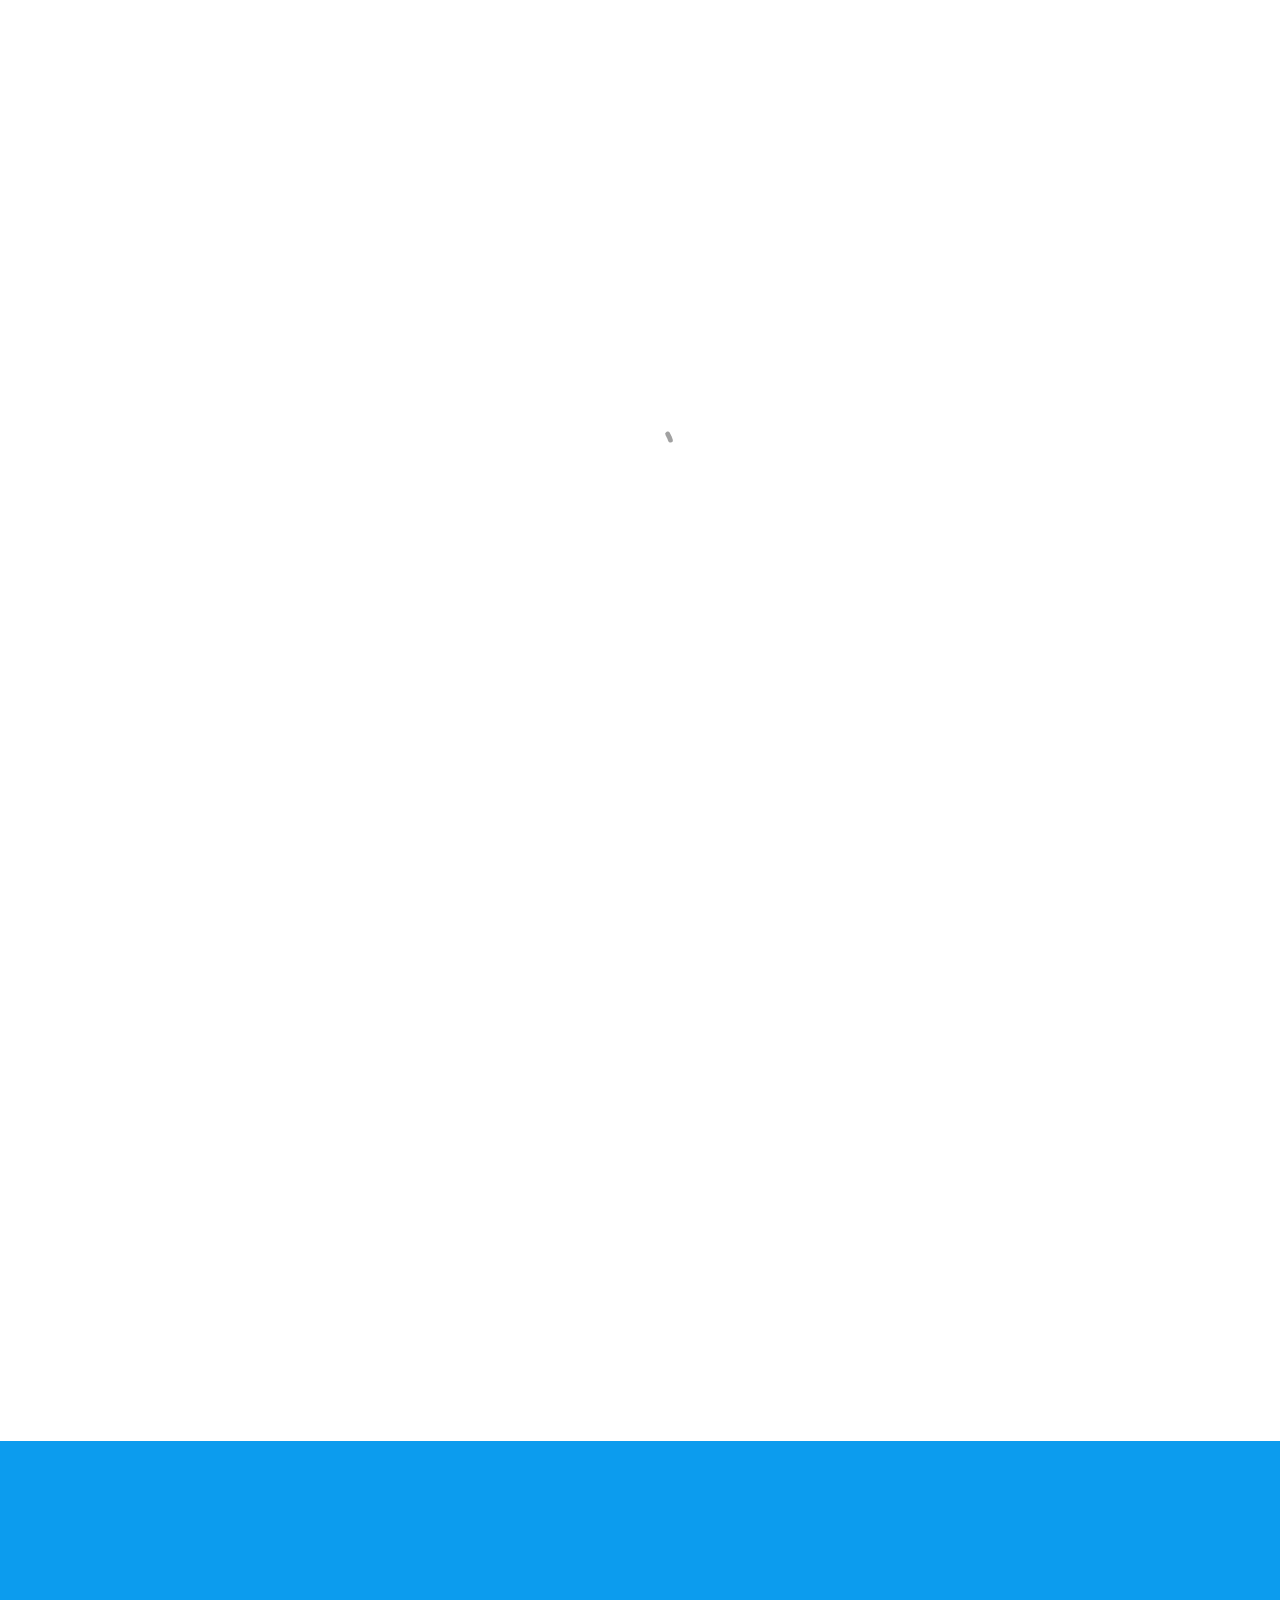
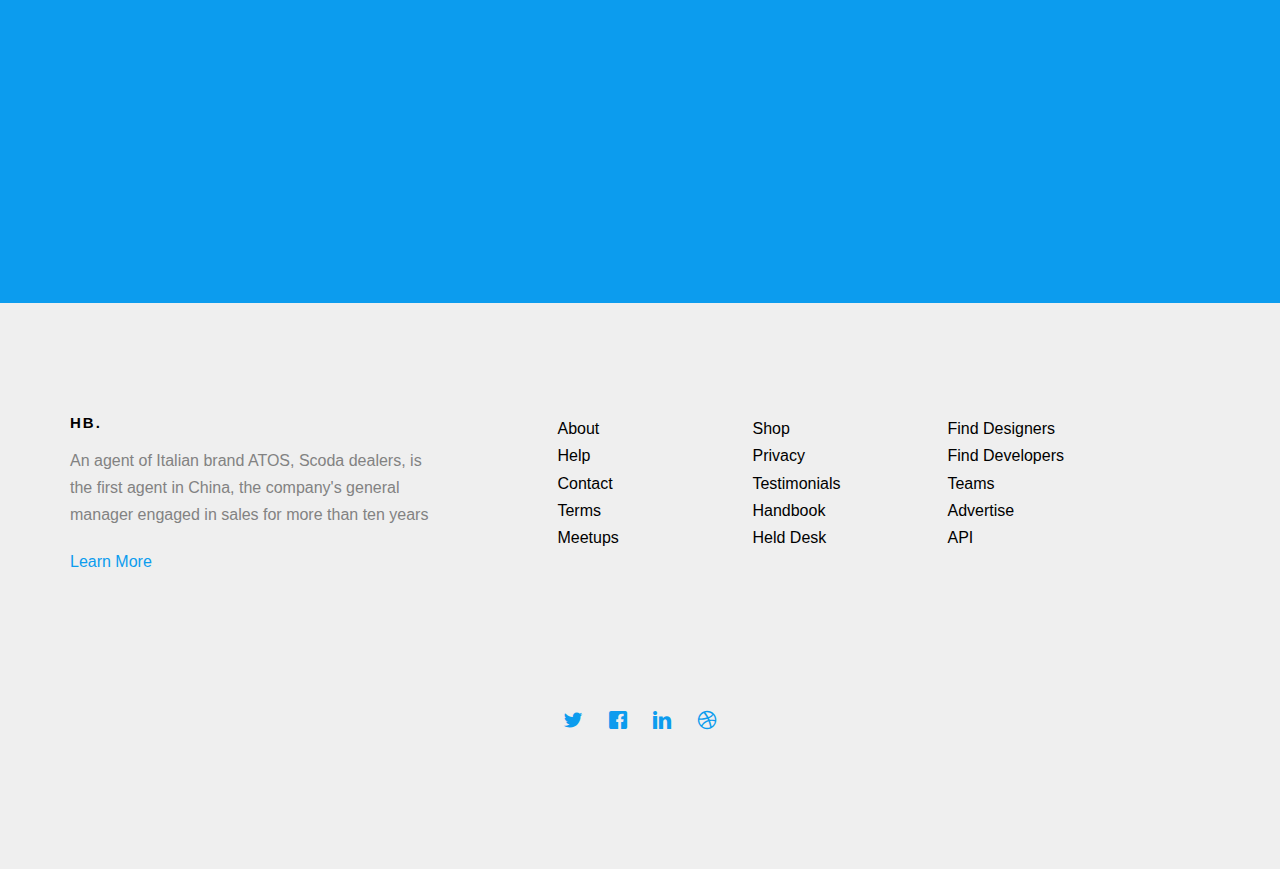
<file: services.html>
<!DOCTYPE HTML>
<html>
	<head>
	<meta charset="utf-8">
	<meta http-equiv="X-UA-Compatible" content="IE=edge">
	<title>King &mdash; Free Website Template, Free HTML5 Template </title>
	<meta name="viewport" content="width=device-width, initial-scale=1">
	<meta name="description" content="Free HTML5 Website Template" />
	<meta name="keywords" content="free website templates, free html5, free template, free bootstrap, free website template, html5, css3, mobile first, responsive" />
	

	

  	<!-- Facebook and Twitter integration -->
	<meta property="og:title" content=""/>
	<meta property="og:image" content=""/>
	<meta property="og:url" content=""/>
	<meta property="og:site_name" content=""/>
	<meta property="og:description" content=""/>
	<meta name="twitter:title" content="" />
	<meta name="twitter:image" content="" />
	<meta name="twitter:url" content="" />
	<meta name="twitter:card" content="" />

	<!-- <link href='https://fonts.googleapis.com/css?family=Work+Sans:400,300,600,400italic,700' rel='stylesheet' type='text/css'> -->
	
	<!-- Animate.css -->
	<link rel="stylesheet" href="css/animate.css">
	<!-- Icomoon Icon Fonts-->
	<link rel="stylesheet" href="css/icomoon.css">
	<!-- Bootstrap  -->
	<link rel="stylesheet" href="css/bootstrap.css">
	<!-- Theme style  -->
	<link rel="stylesheet" href="css/style.css">

	<!-- Modernizr JS -->
	<script src="js/modernizr-2.6.2.min.js"></script>
	<!-- FOR IE9 below -->
	<!--[if lt IE 9]>
	<script src="js/respond.min.js"></script>
	<![endif]-->

	</head>
	<body>
		
	<div class="fh5co-loader"></div>
	
	<div id="page">
	<nav class="fh5co-nav" role="navigation">
		<div class="container">
			<div class="row">
				<div class="col-xs-2">
					<div id="fh5co-logo"><a href="index.html">HB</a></div>
				</div>
				<div class="col-xs-10 text-right menu-1">
					<ul>
						<li><a href="index.html">首页</a></li>
						<li class="has-dropdown">
							<a href="#">海彬产品</a>
							<ul class="dropdown"  style="width: 230px">
								<li><a href="work.html?type=atos">意大利ATOS全系液压产品</a></li>
								<li><a href="work.html?type=bmeg">德国BMEG全系列液压产品</a></li>
								<li><a href="work.html?type=yml">YWL·VTOZ全系列液压产品</a></li>
							</ul>
						</li>
						<li><a href="about.html">关于我们</a></li>
						<li class="has-dropdown active">
							<a href="services.html">公司服务</a>
							<ul class="dropdown">
								<li><a href="#">Web Design</a></li>
								<li><a href="#">eCommerce</a></li>
								<li><a href="#">Branding</a></li>
								<li><a href="#">API</a></li>
							</ul>
						</li>
<!-- 						<li class="has-dropdown">
							<a href="#">公司产品</a>
							<ul class="dropdown">
								<li><a href="#">HTML5</a></li>
								<li><a href="#">CSS3</a></li>
								<li><a href="#">Sass</a></li>
								<li><a href="#">jQuery</a></li>
							</ul>
						</li> -->
						<li><a href="contact.html">联系我们</a></li>
						<!-- <li class="btn-cta"><a href="#"><span>Login</span></a></li> -->
					</ul>
				</div>
			</div>
			
		</div>
	</nav>

	<header id="fh5co-header" class="fh5co-cover fh5co-cover-sm" role="banner" style="background-image:url(images/img_bg_2.jpg);">
		<div class="overlay"></div>
		<div class="container">
			<div class="row">
				<div class="col-md-8 col-md-offset-2 text-center">
					<div class="display-t">
						<div class="display-tc animate-box" data-animate-effect="fadeIn">
							<h1>Services</h1>
							<!-- <h2>Free html5 templates Made by <a href="#" target="_blank">jq22.com</a></h2> -->
						</div>
					</div>
				</div>
			</div>
		</div>
	</header>
	
	<div id="fh5co-services">
		<div class="container">
			<div class="col-md-6 col-sm-6 animate-box">
				<div class="feature-center">
					<span class="icon icon2">
						<i class="icon-eye"></i>
					</span>
					<div class="desc">
						<h3>Retina Ready</h3>
						<p>Dignissimos asperiores vitae velit veniam totam fuga molestias accusamus alias autem provident. Odit ab aliquam dolor eius.</p>
					</div>
				</div>
			</div>
			<div class="col-md-6 col-sm-6 animate-box">
				<div class="feature-center">
					<span class="icon icon2">
						<i class="icon-command"></i>
					</span>
					<div class="desc">
						<h3>Fully Responsive</h3>
						<p>Dignissimos asperiores vitae velit veniam totam fuga molestias accusamus alias autem provident. Odit ab aliquam dolor eius.</p>
					</div>
				</div>
			</div>
			<div class="col-md-6 col-sm-6 animate-box">
				<div class="feature-center">
					<span class="icon icon2">
						<i class="icon-power"></i>
					</span>
					<div class="desc">
						<h3>Web Starter</h3>
						<p>Dignissimos asperiores vitae velit veniam totam fuga molestias accusamus alias autem provident. Odit ab aliquam dolor eius.</p>
					</div>
				</div>
			</div>

			<div class="col-md-6 col-sm-6 animate-box">
				<div class="feature-center">
					<span class="icon icon2">
						<i class="icon-brush"></i>
					</span>
					<div class="desc">
						<h3>Web Design</h3>
						<p>Dignissimos asperiores vitae velit veniam totam fuga molestias accusamus alias autem provident. Odit ab aliquam dolor eius.</p>
					</div>
				</div>
			</div>
			<div class="col-md-6 col-sm-6 animate-box">
				<div class="feature-center">
					<span class="icon icon2">
						<i class="icon-video2"></i>
					</span>
					<div class="desc">
						<h3>Video Editing</h3>
						<p>Dignissimos asperiores vitae velit veniam totam fuga molestias accusamus alias autem provident. Odit ab aliquam dolor eius.</p>
					</div>
				</div>
			</div>
			<div class="col-md-6 col-sm-6 animate-box">
				<div class="feature-center">
					<span class="icon icon2">
						<i class="icon-help2"></i>
					</span>
					<div class="desc">
						<h3>24/7 Help &amp; Support</h3>
						<p>Dignissimos asperiores vitae velit veniam totam fuga molestias accusamus alias autem provident. Odit ab aliquam dolor eius.</p>
					</div>
				</div>
			</div>
		</div>
	</div>

	<div id="fh5co-started">
		<div class="container">
			<div class="row animate-box">
				<div class="col-md-8 col-md-offset-2 text-center fh5co-heading">
					<h2>Lets Get Started</h2>
					<p>Dignissimos asperiores vitae velit veniam totam fuga molestias accusamus alias autem provident. Odit ab aliquam dolor eius.</p>
				</div>
			</div>
			<div class="row animate-box">
				<div class="col-md-8 col-md-offset-2">
					<form class="form-inline">
						<div class="col-md-6 col-md-offset-3 col-sm-6">
							<button type="submit" class="btn btn-default btn-block">Get In Touch</button>
						</div>
					</form>
				</div>
			</div>
		</div>
	</div>

	<footer id="fh5co-footer" role="contentinfo">
		<div class="container">
			<div class="row row-pb-md">
				<div class="col-md-4 fh5co-widget">
					<h3>HB.</h3>
					<p>An agent of Italian brand ATOS, Scoda dealers, is the first agent in China, the company's general manager engaged in sales for more than ten years</p>
					<p><a href="#">Learn More</a></p>
				</div>
				<div class="col-md-2 col-sm-4 col-xs-6 col-md-push-1">
					<ul class="fh5co-footer-links">
						<li><a href="#">About</a></li>
						<li><a href="#">Help</a></li>
						<li><a href="#">Contact</a></li>
						<li><a href="#">Terms</a></li>
						<li><a href="#">Meetups</a></li>
					</ul>
				</div>

				<div class="col-md-2 col-sm-4 col-xs-6 col-md-push-1">
					<ul class="fh5co-footer-links">
						<li><a href="#">Shop</a></li>
						<li><a href="#">Privacy</a></li>
						<li><a href="#">Testimonials</a></li>
						<li><a href="#">Handbook</a></li>
						<li><a href="#">Held Desk</a></li>
					</ul>
				</div>

				<div class="col-md-2 col-sm-4 col-xs-6 col-md-push-1">
					<ul class="fh5co-footer-links">
						<li><a href="#">Find Designers</a></li>
						<li><a href="#">Find Developers</a></li>
						<li><a href="#">Teams</a></li>
						<li><a href="#">Advertise</a></li>
						<li><a href="#">API</a></li>
					</ul>
				</div>
			</div>

			<div class="row copyright">
				<div class="col-md-12 text-center">
					<p>
						<ul class="fh5co-social-icons">
							<li><a href="#"><i class="icon-twitter"></i></a></li>
							<li><a href="#"><i class="icon-facebook"></i></a></li>
							<li><a href="#"><i class="icon-linkedin"></i></a></li>
							<li><a href="#"><i class="icon-dribbble"></i></a></li>
						</ul>
					</p>
				</div>
			</div>

		</div>
	</footer>
	</div>

	<div class="gototop js-top">
		<a href="#" class="js-gotop"><i class="icon-arrow-up"></i></a>
	</div>
	
	<!-- jQuery -->
	<script src="https://www.jq22.com/jquery/jquery-1.10.2.js"></script>
	<!-- jQuery Easing -->
	<script src="js/jquery.easing.1.3.js"></script>
	<!-- Bootstrap -->
	<script src="js/bootstrap.min.js"></script>
	<!-- Waypoints -->
	<script src="js/jquery.waypoints.min.js"></script>
	<!-- Main -->
	<script src="js/main.js"></script>

	</body>
</html>
</file>
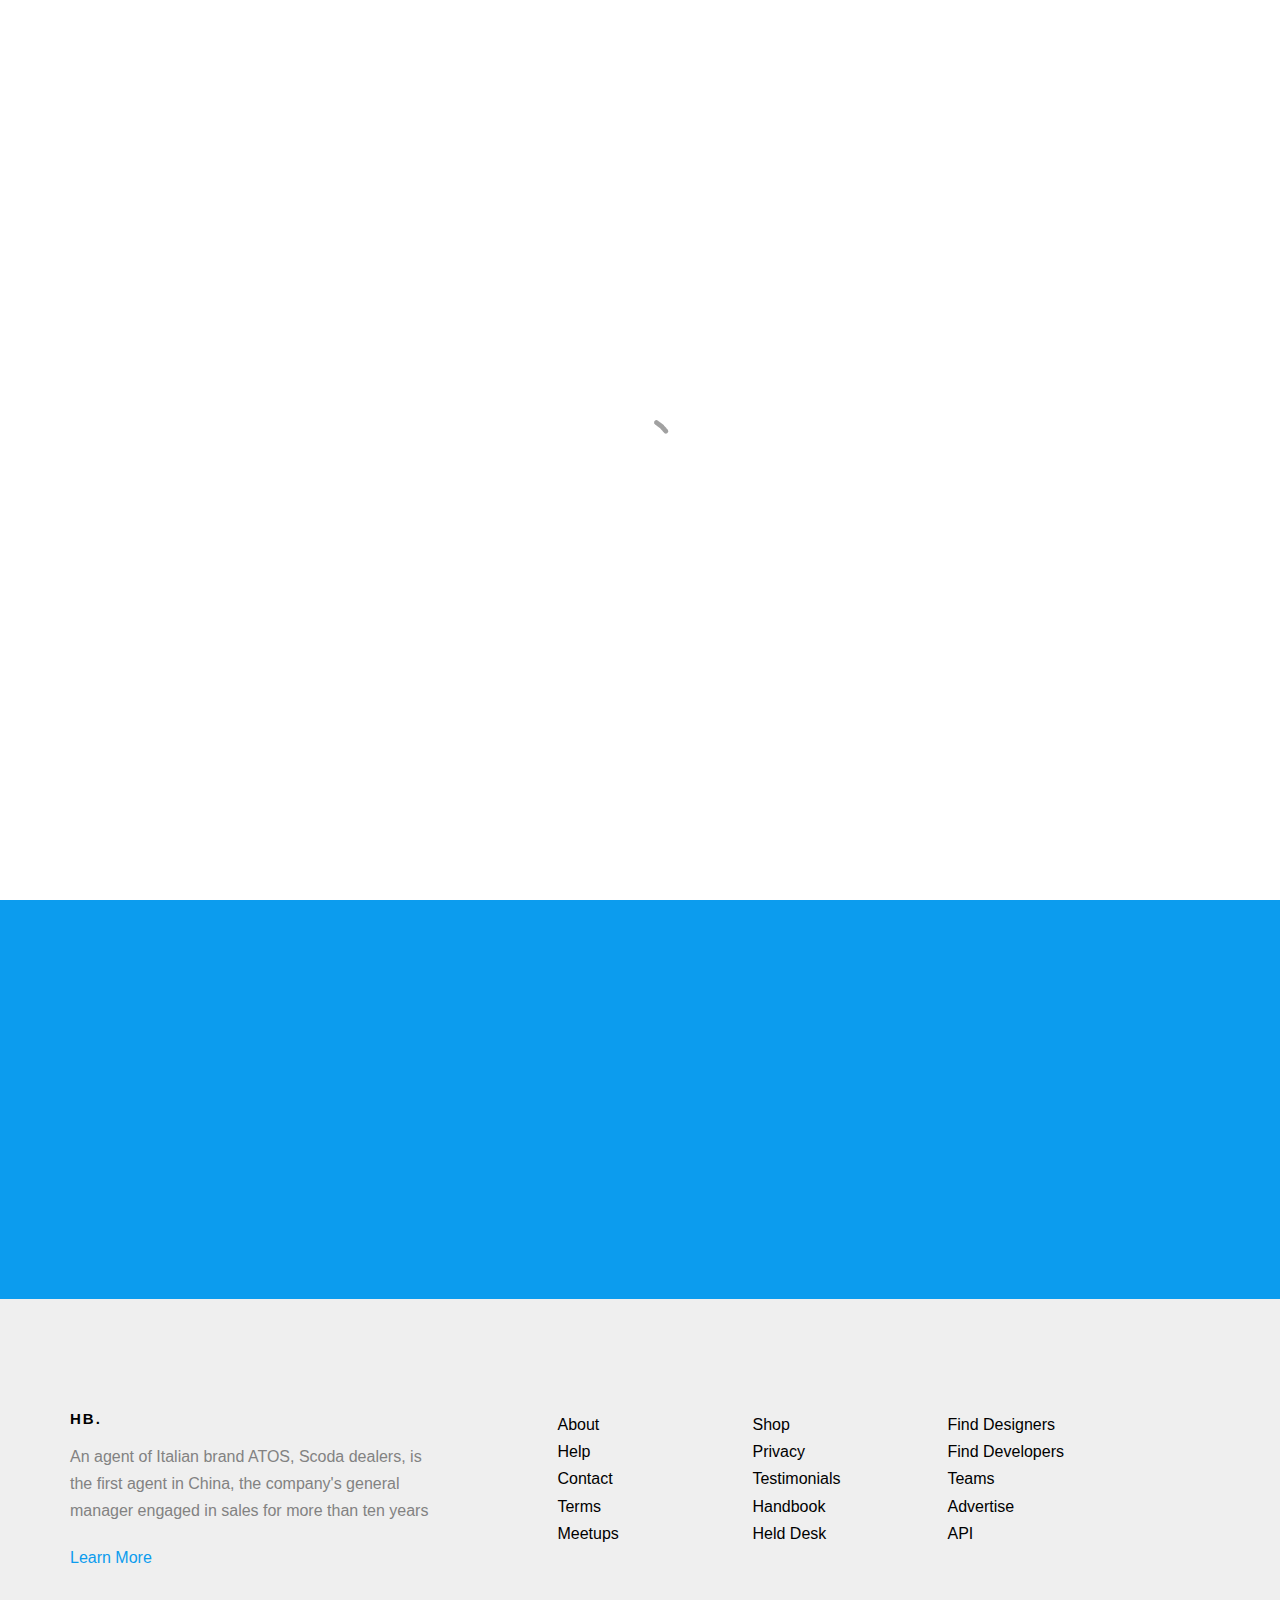
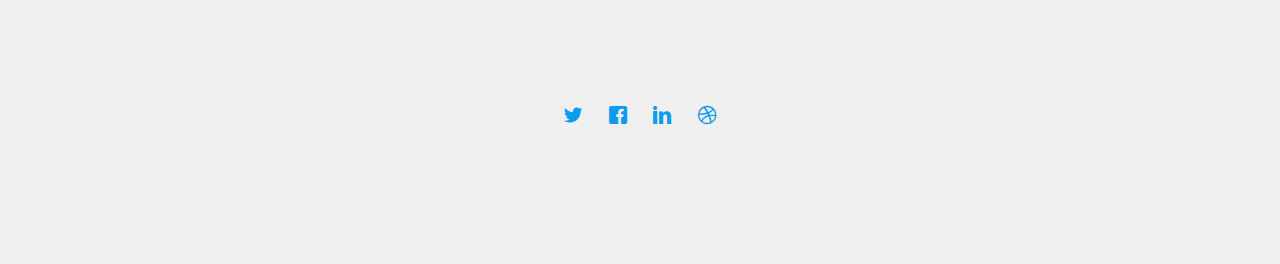
<file: work.html>
<!DOCTYPE HTML>
<html>
	<head>
	<meta charset="utf-8">
	<meta http-equiv="X-UA-Compatible" content="IE=edge">
	<title>King &mdash; Free Website Template, Free HTML5 Template </title>
	<meta name="viewport" content="width=device-width, initial-scale=1">
	<meta name="description" content="Free HTML5 Website Template" />
	

  	<!-- Facebook and Twitter integration -->
	<meta property="og:title" content=""/>
	<meta property="og:image" content=""/>
	<meta property="og:url" content=""/>
	<meta property="og:site_name" content=""/>
	<meta property="og:description" content=""/>
	<meta name="twitter:title" content="" />
	<meta name="twitter:image" content="" />
	<meta name="twitter:url" content="" />
	<meta name="twitter:card" content="" />

	<!-- <link href='https://fonts.googleapis.com/css?family=Work+Sans:400,300,600,400italic,700' rel='stylesheet' type='text/css'> -->
	
	<!-- Animate.css -->
	<link rel="stylesheet" href="css/animate.css">
	<!-- Icomoon Icon Fonts-->
	<link rel="stylesheet" href="css/icomoon.css">
	<!-- Bootstrap  -->
	<link rel="stylesheet" href="css/bootstrap.css">
	<!-- Theme style  -->
	<link rel="stylesheet" href="css/style.css">

	<!-- Modernizr JS -->
	<script src="js/modernizr-2.6.2.min.js"></script>
	<script src="js/product.js"></script>
	<!-- FOR IE9 below -->
	<!--[if lt IE 9]>
	<script src="js/respond.min.js"></script>
	<![endif]-->
	<link rel="stylesheet" href="css/element.css">
	<style>
		.carousel {
			height: 156px;
			padding:0 0 0 2px;
			width: 100%;
			margin: 0 15px;
		}
		.carousel#carousel-vertical {
			height: 306px;
			padding: 0;
			width: auto;
		}
		.carousel#carousel-responsive {
			width: auto;
		}
		.carousel li, 
		.carousel > div > div {
			color: #fff;
			padding:2px 0 2px 2px;
			position: relative;
		}
		.carousel#carousel-vertical li, 
		.carousel#carousel-vertical > div > div {
			padding:2px 2px 0 2px;
		}
		.carousel ul li:nth-child(even), 
		.carousel > div > div:nth-child(even) {
			color:#666;
		}
		.carousel img {
			/* background: #999; */
			/* display: block; */
			height: 240px;
			font-size: 100px;
			line-height: 150px;
			text-align: center;
			width: auto;
		}
	</style>
	</head>
	<body>
		
	<div class="fh5co-loader"></div>
	
	<div id="page">
	<nav class="fh5co-nav" role="navigation">
		<div class="container">
			<div class="row">
				<div class="col-xs-2">
					<div id="fh5co-logo"><a href="index.html">HB</a></div>
				</div>
				<div class="col-xs-10 text-right menu-1">
					<ul>
						<li><a href="index.html">首页</a></li>
						<li class="has-dropdown active">
							<a href="#">海彬产品</a>
							<ul class="dropdown"  style="width: 230px">
								<li><a href="work.html?type=atos">意大利ATOS全系液压产品</a></li>
								<li><a href="work.html?type=bmeg">德国BMEG全系列液压产品</a></li>
								<li><a href="work.html?type=yml">YWL·VTOZ全系列液压产品</a></li>
							</ul>
						</li>
						<li><a href="about.html">关于我们</a></li>
						<li class="has-dropdown">
							<a href="services.html">公司服务</a>
							<ul class="dropdown">
								<li><a href="#">Web Design</a></li>
								<li><a href="#">eCommerce</a></li>
								<li><a href="#">Branding</a></li>
								<li><a href="#">API</a></li>
							</ul>
						</li>
<!-- 						<li class="has-dropdown">
							<a href="#">公司产品</a>
							<ul class="dropdown">
								<li><a href="#">HTML5</a></li>
								<li><a href="#">CSS3</a></li>
								<li><a href="#">Sass</a></li>
								<li><a href="#">jQuery</a></li>
							</ul>
						</li> -->
						<li><a href="contact.html">联系我们</a></li>
						<!-- <li class="btn-cta"><a href="#"><span>Login</span></a></li> -->
					</ul>
				</div>
			</div>
			
		</div>
	</nav>

	<header id="fh5co-header" class="fh5co-cover fh5co-cover-sm" role="banner" style="background-image:url(images/img_bg_2.jpg);">
		<div class="overlay"></div>
		<div class="container">
			<div class="row">
				<div class="col-md-8 col-md-offset-2 text-center">
					<div class="display-t">
						<div class="display-tc animate-box" data-animate-effect="fadeIn">
							<!-- <h1>Our Works</h1>
							<h2>Free html5 templates Made by <a href="#" target="_blank">jq22.com</a></h2> -->
						</div>
					</div>
				</div>
			</div>
		</div>
	</header>

	<div id="fh5co-project">
		<div class="container">
			<div class="row" style="padding-bottom: 20px">
				<div aria-label="Breadcrumb" role="navigation" class="el-breadcrumb">
					<span class="el-breadcrumb__item">
						<span role="link" class="el-breadcrumb__inner">
							<a href="/">海彬产品</a>
						</span>
						<span role="presentation" class="el-breadcrumb__separator">/</span>
					</span>
					<span class="el-breadcrumb__item">
						<span role="link" class="el-breadcrumb__inner el-breadcrumb_name">意大利ATOS全系液压产品</span>
						<span role="presentation" class="el-breadcrumb__separator">/</span>
					</span> 
					<span class="el-breadcrumb__item" aria-current="page">
						<span role="link" class="el-breadcrumb__inner atosTit"></span>
						<span role="presentation" class="el-breadcrumb__separator">/</span>
					</span>
				</div>
			</div>
            <div class="row atoslist"></div>
		</div>
	</div>
	
	<div id="fh5co-started">
		<div class="container">
			<div class="row animate-box">
				<div class="col-md-8 col-md-offset-2 text-center fh5co-heading">
					<h2>Newsletter</h2>
					<p>如果您有任何的疑问或者想法，请联系我们，海彬竭诚为您答疑解惑。</p>
				</div>
			</div>
			<div class="row animate-box">
				<div class="col-md-8 col-md-offset-2">
					<form class="form-inline">
						<div class="col-md-6 col-sm-6">
							<div class="form-group">
								<label for="email" class="sr-only">Email</label>
								<input type="email" class="form-control" id="email" placeholder="Email or Phone">
							</div>
						</div>
						<div class="col-md-6 col-sm-6">
							<button type="submit" class="btn btn-default btn-block">Subscribe</button>
						</div>
					</form>
				</div>
			</div>
		</div>
	</div>

	<footer id="fh5co-footer" role="contentinfo">
		<div class="container">
			<div class="row row-pb-md">
				<div class="col-md-4 fh5co-widget">
					<h3>HB.</h3>
					<p>An agent of Italian brand ATOS, Scoda dealers, is the first agent in China, the company's general manager engaged in sales for more than ten years</p>
					<p><a href="#">Learn More</a></p>
				</div>
				<div class="col-md-2 col-sm-4 col-xs-6 col-md-push-1">
					<ul class="fh5co-footer-links">
						<li><a href="#">About</a></li>
						<li><a href="#">Help</a></li>
						<li><a href="#">Contact</a></li>
						<li><a href="#">Terms</a></li>
						<li><a href="#">Meetups</a></li>
					</ul>
				</div>

				<div class="col-md-2 col-sm-4 col-xs-6 col-md-push-1">
					<ul class="fh5co-footer-links">
						<li><a href="#">Shop</a></li>
						<li><a href="#">Privacy</a></li>
						<li><a href="#">Testimonials</a></li>
						<li><a href="#">Handbook</a></li>
						<li><a href="#">Held Desk</a></li>
					</ul>
				</div>

				<div class="col-md-2 col-sm-4 col-xs-6 col-md-push-1">
					<ul class="fh5co-footer-links">
						<li><a href="#">Find Designers</a></li>
						<li><a href="#">Find Developers</a></li>
						<li><a href="#">Teams</a></li>
						<li><a href="#">Advertise</a></li>
						<li><a href="#">API</a></li>
					</ul>
				</div>
			</div>

			<div class="row copyright">
				<div class="col-md-12 text-center">
					<p>
						<ul class="fh5co-social-icons">
							<li><a href="#"><i class="icon-twitter"></i></a></li>
							<li><a href="#"><i class="icon-facebook"></i></a></li>
							<li><a href="#"><i class="icon-linkedin"></i></a></li>
							<li><a href="#"><i class="icon-dribbble"></i></a></li>
						</ul>
					</p>
				</div>
			</div>

		</div>
	</footer>
	</div>

	<div class="gototop js-top">
		<a href="#" class="js-gotop"><i class="icon-arrow-up"></i></a>
	</div>
	
	<!-- jQuery -->
	<script src="https://www.jq22.com/jquery/jquery-1.10.2.js"></script>
	<!-- jQuery Easing -->
	<script src="js/jquery.easing.1.3.js"></script>
	<!-- Bootstrap -->
	<script src="js/bootstrap.min.js"></script>
	<!-- Waypoints -->
	<script src="js/jquery.waypoints.min.js"></script>
	<!--  -->
	<script src="js/floatingcarousel.min.js"></script>
	<!-- Main -->
	<script src="js/main.js"></script>

	</body>
</html>
<script>
</script>
</file>
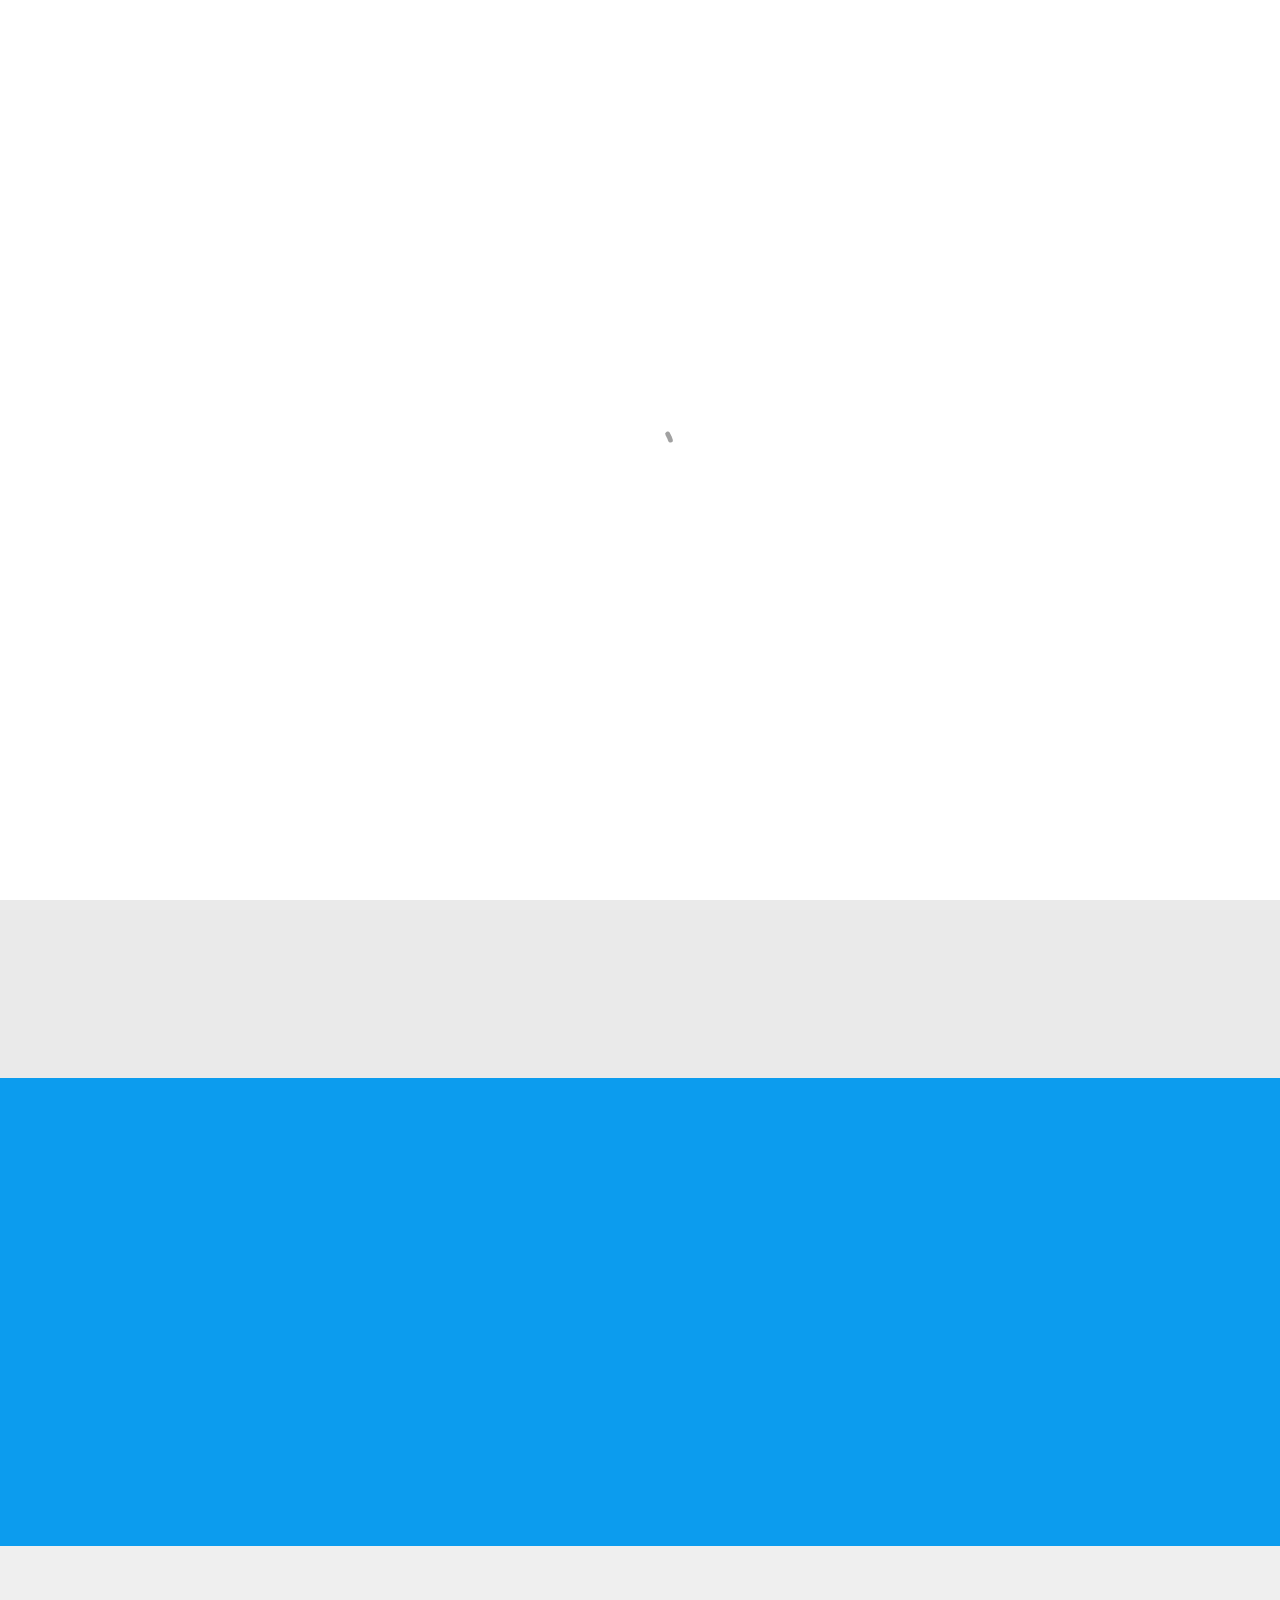
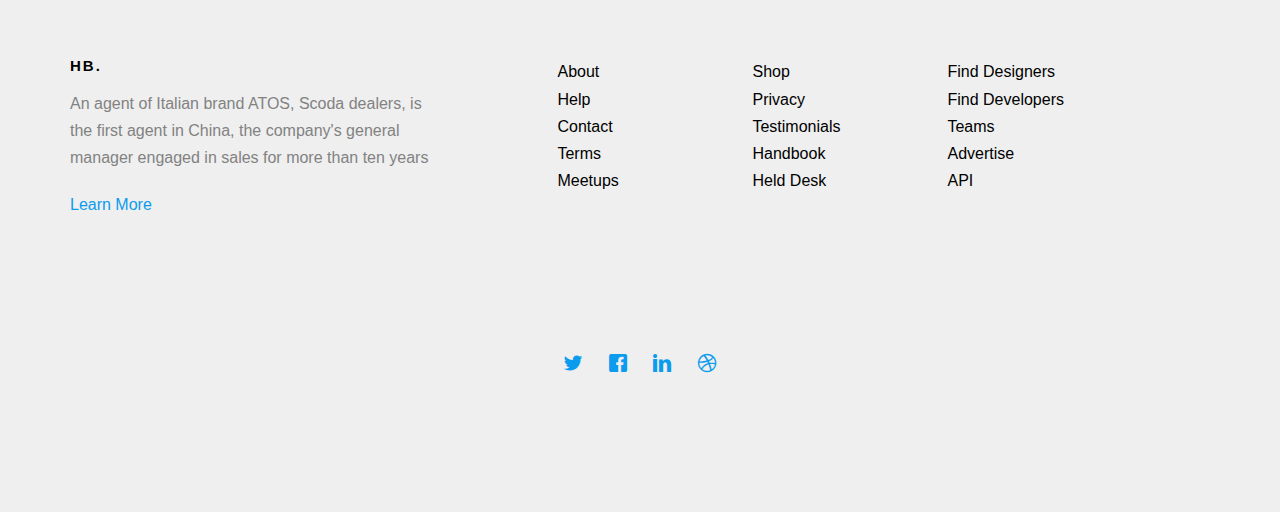
<file: workDetail.html>
<!DOCTYPE HTML>
<html>
	<head>
	<meta charset="utf-8">
	<meta http-equiv="X-UA-Compatible" content="IE=edge">
	<title>King &mdash; Free Website Template, Free HTML5 Template </title>
	<meta name="viewport" content="width=device-width, initial-scale=1">
	<meta name="description" content="Free HTML5 Website Template" />
	

  	<!-- Facebook and Twitter integration -->
	<meta property="og:title" content=""/>
	<meta property="og:image" content=""/>
	<meta property="og:url" content=""/>
	<meta property="og:site_name" content=""/>
	<meta property="og:description" content=""/>
	<meta name="twitter:title" content="" />
	<meta name="twitter:image" content="" />
	<meta name="twitter:url" content="" />
	<meta name="twitter:card" content="" />

	<!-- <link href='https://fonts.googleapis.com/css?family=Work+Sans:400,300,600,400italic,700' rel='stylesheet' type='text/css'> -->
	
	<!-- Animate.css -->
	<link rel="stylesheet" href="css/animate.css">
	<!-- Icomoon Icon Fonts-->
	<link rel="stylesheet" href="css/icomoon.css">
	<!-- Bootstrap  -->
	<link rel="stylesheet" href="css/bootstrap.css">
	<!-- Theme style  -->
	<link rel="stylesheet" href="css/style.css">

	<!-- Modernizr JS -->
	<script src="js/modernizr-2.6.2.min.js"></script>
	<script src="js/product.js"></script>
	<!-- FOR IE9 below -->
	<!--[if lt IE 9]>
	<script src="js/respond.min.js"></script>
	<![endif]-->
	<link rel="stylesheet" href="css/element.css">
	<style>
		.carousel {
			height: 156px;
			padding:0 0 0 2px;
			width: 100%;
			margin: 0 15px;
		}
		.carousel#carousel-vertical {
			height: 306px;
			padding: 0;
			width: auto;
		}
		.carousel#carousel-responsive {
			width: auto;
		}
		.carousel li, 
		.carousel > div > div {
			color: #fff;
			padding:2px 0 2px 2px;
			position: relative;
		}
		.carousel#carousel-vertical li, 
		.carousel#carousel-vertical > div > div {
			padding:2px 2px 0 2px;
		}
		.carousel ul li:nth-child(even), 
		.carousel > div > div:nth-child(even) {
			color:#666;
		}
		.carousel img {
			/* background: #999; */
			/* display: block; */
			height: 240px;
			font-size: 100px;
			line-height: 150px;
			text-align: center;
			width: auto;
		}
	</style>
	</head>
	<body>
		
	<div class="fh5co-loader"></div>
	
	<div id="page">
	<nav class="fh5co-nav" role="navigation">
		<div class="container">
			<div class="row">
				<div class="col-xs-2">
					<div id="fh5co-logo"><a href="index.html">HB</a></div>
				</div>
				<div class="col-xs-10 text-right menu-1">
					<ul>
						<li class=""><a href="index.html">首页</a></li>
						<li class="has-dropdown active">
							<a href="#">海彬产品</a>
							<ul class="dropdown"  style="width: 230px">
								<li><a href="work.html?type=atos">意大利ATOS全系液压产品</a></li>
								<li><a href="work.html?type=bmeg">德国BMEG全系列液压产品</a></li>
								<li><a href="work.html?type=yml">YWL·VTOZ全系列液压产品</a></li>
							</ul>
						</li>
						<li><a href="about.html">关于我们</a></li>
						<li class="has-dropdown">
							<a href="services.html">公司服务</a>
							<ul class="dropdown">
								<li><a href="#">Web Design</a></li>
								<li><a href="#">eCommerce</a></li>
								<li><a href="#">Branding</a></li>
								<li><a href="#">API</a></li>
							</ul>
						</li>
						<!-- <li class="has-dropdown">
							<a href="#">公司产品</a>
							<ul class="dropdown">
								<li><a href="#">HTML5</a></li>
								<li><a href="#">CSS3</a></li>
								<li><a href="#">Sass</a></li>
								<li><a href="#">jQuery</a></li>
							</ul>
						</li> -->
						<li><a href="contact.html">联系我们</a></li>
						<!-- <li class="btn-cta"><a href="#"><span>Login</span></a></li> -->
					</ul>
				</div>
			</div>
			
		</div>
	</nav>

	<header id="fh5co-header" class="fh5co-cover fh5co-cover-sm" role="banner" style="background-image:url(images/img_bg_2.jpg);">
		<div class="overlay"></div>
		<div class="container">
			<div class="row">
				<div class="col-md-8 col-md-offset-2 text-center">
					<div class="display-t">
						<div class="display-tc animate-box" data-animate-effect="fadeIn">
							<!-- <h1>Our Works</h1>
							<h2>Free html5 templates Made by <a href="#" target="_blank">jq22.com</a></h2> -->
						</div>
					</div>
				</div>
			</div>
		</div>
	</header>

	<div id="fh5co-project" class="fh5co-project-worktype">
		<div class="container">
			<div class="row" style="padding-bottom: 20px">
				<div aria-label="Breadcrumb" role="navigation" class="el-breadcrumb">
<!-- 					<span class="el-breadcrumb__item">
						<span role="link" class="el-breadcrumb__inner is-link">首页</span>
						<span role="presentation" class="el-breadcrumb__separator">/</span>
					</span> --> 
<!-- 					<span class="el-breadcrumb__item">
						<span role="link" class="el-breadcrumb__inner">
							<a href="/">海彬产品</a>
						</span>
						<span role="presentation" class="el-breadcrumb__separator">/</span>
					</span> -->
					<span class="el-breadcrumb__item">
						<span role="link" class="el-breadcrumb__inner el-breadcrumb_name">意大利ATOS全系液压产品</span>
						<span role="presentation" class="el-breadcrumb__separator">/</span>
					</span> 
					<span class="el-breadcrumb__item" aria-current="page">
						<span role="link" class="el-breadcrumb__inner workTypeTit"> </span>
						<span role="presentation" class="el-breadcrumb__separator">/</span>
					</span>
					<span class="el-breadcrumb__item" aria-current="page">
						<span role="link" class="el-breadcrumb__inner workTypeTitItem"></span>
						<span role="presentation" class="el-breadcrumb__separator">/</span>
					</span>
				</div>
			</div>
            <div class="row project">

            </div>
            <div class="row project">
                    2
            </div>
            <div class="row project">
                    3   
            </div>
            <div class="row animate-box">
                <div class="carousel" id="carousel-responsive">
                    <ul></ul>
                </div>
            </div>
		</div>
	</div>
	
	<div id="fh5co-started">
		<div class="container">
			<div class="row animate-box">
				<div class="col-md-8 col-md-offset-2 text-center fh5co-heading">
					<h2>Newsletter</h2>
					<p>Dignissimos asperiores vitae velit veniam totam fuga molestias accusamus alias autem provident. Odit ab aliquam dolor eius.</p>
				</div>
			</div>
			<div class="row animate-box">
				<div class="col-md-8 col-md-offset-2">
					<form class="form-inline">
						<div class="col-md-6 col-sm-6">
							<div class="form-group">
								<label for="email" class="sr-only">Email</label>
								<input type="email" class="form-control" id="email" placeholder="Email">
							</div>
						</div>
						<div class="col-md-6 col-sm-6">
							<button type="submit" class="btn btn-default btn-block">Subscribe</button>
						</div>
					</form>
				</div>
			</div>
		</div>
	</div>

	<footer id="fh5co-footer" role="contentinfo">
		<div class="container">
			<div class="row row-pb-md">
				<div class="col-md-4 fh5co-widget">
					<h3>HB.</h3>
					<p>An agent of Italian brand ATOS, Scoda dealers, is the first agent in China, the company's general manager engaged in sales for more than ten years</p>
					<p><a href="#">Learn More</a></p>
				</div>
				<div class="col-md-2 col-sm-4 col-xs-6 col-md-push-1">
					<ul class="fh5co-footer-links">
						<li><a href="#">About</a></li>
						<li><a href="#">Help</a></li>
						<li><a href="#">Contact</a></li>
						<li><a href="#">Terms</a></li>
						<li><a href="#">Meetups</a></li>
					</ul>
				</div>

				<div class="col-md-2 col-sm-4 col-xs-6 col-md-push-1">
					<ul class="fh5co-footer-links">
						<li><a href="#">Shop</a></li>
						<li><a href="#">Privacy</a></li>
						<li><a href="#">Testimonials</a></li>
						<li><a href="#">Handbook</a></li>
						<li><a href="#">Held Desk</a></li>
					</ul>
				</div>

				<div class="col-md-2 col-sm-4 col-xs-6 col-md-push-1">
					<ul class="fh5co-footer-links">
						<li><a href="#">Find Designers</a></li>
						<li><a href="#">Find Developers</a></li>
						<li><a href="#">Teams</a></li>
						<li><a href="#">Advertise</a></li>
						<li><a href="#">API</a></li>
					</ul>
				</div>
			</div>

			<div class="row copyright">
				<div class="col-md-12 text-center">
					<p>
						<ul class="fh5co-social-icons">
							<li><a href="#"><i class="icon-twitter"></i></a></li>
							<li><a href="#"><i class="icon-facebook"></i></a></li>
							<li><a href="#"><i class="icon-linkedin"></i></a></li>
							<li><a href="#"><i class="icon-dribbble"></i></a></li>
						</ul>
					</p>
				</div>
			</div>

		</div>
	</footer>
	</div>

	<div class="gototop js-top">
		<a href="#" class="js-gotop"><i class="icon-arrow-up"></i></a>
	</div>
	
	<!-- jQuery -->
	<script src="https://www.jq22.com/jquery/jquery-1.10.2.js"></script>
	<!-- jQuery Easing -->
	<script src="js/jquery.easing.1.3.js"></script>
	<!-- Bootstrap -->
	<script src="js/bootstrap.min.js"></script>
	<!-- Waypoints -->
	<script src="js/jquery.waypoints.min.js"></script>
	<!--  -->
	<script src="js/floatingcarousel.min.js"></script>
	<!-- Main -->
	<script src="js/main.js"></script>

	</body>
</html>
<script>
</script>
</file>
<file: css/icomoon.css>
@font-face {
  font-family: 'icomoon';
  src:  url('../fonts/icomoon/icomoon.eot?6iuir');
  src:  url('../fonts/icomoon/icomoon.eot?6iuir#iefix') format('embedded-opentype'),
    url('../fonts/icomoon/icomoon.ttf?6iuir') format('truetype'),
    url('../fonts/icomoon/icomoon.woff?6iuir') format('woff'),
    url('../fonts/icomoon/icomoon.svg?6iuir#icomoon') format('svg');
  font-weight: normal;
  font-style: normal;
}

[class^="icon-"], [class*=" icon-"] {
  /* use !important to prevent issues with browser extensions that change fonts */
  font-family: 'icomoon' !important;
  speak: none;
  font-style: normal;
  font-weight: normal;
  font-variant: normal;
  text-transform: none;
  line-height: 1;

  /* Better Font Rendering =========== */
  -webkit-font-smoothing: antialiased;
  -moz-osx-font-smoothing: grayscale;
}

.icon-eye:before {
  content: "\e000";
}
.icon-paper-clip:before {
  content: "\e001";
}
.icon-mail:before {
  content: "\e002";
}
.icon-toggle:before {
  content: "\e003";
}
.icon-layout:before {
  content: "\e004";
}
.icon-link:before {
  content: "\e005";
}
.icon-bell:before {
  content: "\e006";
}
.icon-lock:before {
  content: "\e007";
}
.icon-unlock:before {
  content: "\e008";
}
.icon-ribbon:before {
  content: "\e009";
}
.icon-image:before {
  content: "\e010";
}
.icon-signal:before {
  content: "\e011";
}
.icon-target:before {
  content: "\e012";
}
.icon-clipboard:before {
  content: "\e013";
}
.icon-clock:before {
  content: "\e014";
}
.icon-watch:before {
  content: "\e015";
}
.icon-air-play:before {
  content: "\e016";
}
.icon-camera:before {
  content: "\e017";
}
.icon-video:before {
  content: "\e018";
}
.icon-disc:before {
  content: "\e019";
}
.icon-printer:before {
  content: "\e020";
}
.icon-monitor:before {
  content: "\e021";
}
.icon-server:before {
  content: "\e022";
}
.icon-cog:before {
  content: "\e023";
}
.icon-heart:before {
  content: "\e024";
}
.icon-paragraph:before {
  content: "\e025";
}
.icon-align-justify:before {
  content: "\e026";
}
.icon-align-left:before {
  content: "\e027";
}
.icon-align-center:before {
  content: "\e028";
}
.icon-align-right:before {
  content: "\e029";
}
.icon-book:before {
  content: "\e030";
}
.icon-layers:before {
  content: "\e031";
}
.icon-stack:before {
  content: "\e032";
}
.icon-stack-2:before {
  content: "\e033";
}
.icon-paper:before {
  content: "\e034";
}
.icon-paper-stack:before {
  content: "\e035";
}
.icon-search:before {
  content: "\e036";
}
.icon-zoom-in:before {
  content: "\e037";
}
.icon-zoom-out:before {
  content: "\e038";
}
.icon-reply:before {
  content: "\e039";
}
.icon-circle-plus:before {
  content: "\e040";
}
.icon-circle-minus:before {
  content: "\e041";
}
.icon-circle-check:before {
  content: "\e042";
}
.icon-circle-cross:before {
  content: "\e043";
}
.icon-square-plus:before {
  content: "\e044";
}
.icon-square-minus:before {
  content: "\e045";
}
.icon-square-check:before {
  content: "\e046";
}
.icon-square-cross:before {
  content: "\e047";
}
.icon-microphone:before {
  content: "\e048";
}
.icon-record:before {
  content: "\e049";
}
.icon-skip-back:before {
  content: "\e050";
}
.icon-rewind:before {
  content: "\e051";
}
.icon-play:before {
  content: "\e052";
}
.icon-pause:before {
  content: "\e053";
}
.icon-stop:before {
  content: "\e054";
}
.icon-fast-forward:before {
  content: "\e055";
}
.icon-skip-forward:before {
  content: "\e056";
}
.icon-shuffle:before {
  content: "\e057";
}
.icon-repeat:before {
  content: "\e058";
}
.icon-folder:before {
  content: "\e059";
}
.icon-umbrella:before {
  content: "\e060";
}
.icon-moon:before {
  content: "\e061";
}
.icon-thermometer:before {
  content: "\e062";
}
.icon-drop:before {
  content: "\e063";
}
.icon-sun:before {
  content: "\e064";
}
.icon-cloud:before {
  content: "\e065";
}
.icon-cloud-upload:before {
  content: "\e066";
}
.icon-cloud-download:before {
  content: "\e067";
}
.icon-upload:before {
  content: "\e068";
}
.icon-download:before {
  content: "\e069";
}
.icon-location:before {
  content: "\e070";
}
.icon-location-2:before {
  content: "\e071";
}
.icon-map:before {
  content: "\e072";
}
.icon-battery:before {
  content: "\e073";
}
.icon-head:before {
  content: "\e074";
}
.icon-briefcase:before {
  content: "\e075";
}
.icon-speech-bubble:before {
  content: "\e076";
}
.icon-anchor:before {
  content: "\e077";
}
.icon-globe:before {
  content: "\e078";
}
.icon-box:before {
  content: "\e079";
}
.icon-reload:before {
  content: "\e080";
}
.icon-share:before {
  content: "\e081";
}
.icon-marquee:before {
  content: "\e082";
}
.icon-marquee-plus:before {
  content: "\e083";
}
.icon-marquee-minus:before {
  content: "\e084";
}
.icon-tag:before {
  content: "\e085";
}
.icon-power:before {
  content: "\e086";
}
.icon-command:before {
  content: "\e087";
}
.icon-alt:before {
  content: "\e088";
}
.icon-esc:before {
  content: "\e089";
}
.icon-bar-graph:before {
  content: "\e090";
}
.icon-bar-graph-2:before {
  content: "\e091";
}
.icon-pie-graph:before {
  content: "\e092";
}
.icon-star:before {
  content: "\e093";
}
.icon-arrow-left:before {
  content: "\e094";
}
.icon-arrow-right:before {
  content: "\e095";
}
.icon-arrow-up:before {
  content: "\e096";
}
.icon-arrow-down:before {
  content: "\e097";
}
.icon-volume:before {
  content: "\e098";
}
.icon-mute:before {
  content: "\e099";
}
.icon-content-right:before {
  content: "\e100";
}
.icon-content-left:before {
  content: "\e101";
}
.icon-grid:before {
  content: "\e102";
}
.icon-grid-2:before {
  content: "\e103";
}
.icon-columns:before {
  content: "\e104";
}
.icon-loader:before {
  content: "\e105";
}
.icon-bag:before {
  content: "\e106";
}
.icon-ban:before {
  content: "\e107";
}
.icon-flag:before {
  content: "\e108";
}
.icon-trash:before {
  content: "\e109";
}
.icon-expand:before {
  content: "\e110";
}
.icon-contract:before {
  content: "\e111";
}
.icon-maximize:before {
  content: "\e112";
}
.icon-minimize:before {
  content: "\e113";
}
.icon-plus:before {
  content: "\e114";
}
.icon-minus:before {
  content: "\e115";
}
.icon-check:before {
  content: "\e116";
}
.icon-cross:before {
  content: "\e117";
}
.icon-move:before {
  content: "\e118";
}
.icon-delete:before {
  content: "\e119";
}
.icon-menu:before {
  content: "\e120";
}
.icon-archive:before {
  content: "\e121";
}
.icon-inbox:before {
  content: "\e122";
}
.icon-outbox:before {
  content: "\e123";
}
.icon-file:before {
  content: "\e124";
}
.icon-file-add:before {
  content: "\e125";
}
.icon-file-subtract:before {
  content: "\e126";
}
.icon-help:before {
  content: "\e127";
}
.icon-open:before {
  content: "\e128";
}
.icon-ellipsis:before {
  content: "\e129";
}
.icon-add-to-list:before {
  content: "\e900";
}
.icon-classic-computer:before {
  content: "\e901";
}
.icon-controller-fast-backward:before {
  content: "\e902";
}
.icon-creative-commons-attribution:before {
  content: "\e903";
}
.icon-creative-commons-noderivs:before {
  content: "\e904";
}
.icon-creative-commons-noncommercial-eu:before {
  content: "\e905";
}
.icon-creative-commons-noncommercial-us:before {
  content: "\e906";
}
.icon-creative-commons-public-domain:before {
  content: "\e907";
}
.icon-creative-commons-remix:before {
  content: "\e908";
}
.icon-creative-commons-share:before {
  content: "\e909";
}
.icon-creative-commons-sharealike:before {
  content: "\e90a";
}
.icon-creative-commons:before {
  content: "\e90b";
}
.icon-document-landscape:before {
  content: "\e90c";
}
.icon-remove-user:before {
  content: "\e90d";
}
.icon-warning:before {
  content: "\e90e";
}
.icon-arrow-bold-down:before {
  content: "\e90f";
}
.icon-arrow-bold-left:before {
  content: "\e910";
}
.icon-arrow-bold-right:before {
  content: "\e911";
}
.icon-arrow-bold-up:before {
  content: "\e912";
}
.icon-arrow-down2:before {
  content: "\e913";
}
.icon-arrow-left2:before {
  content: "\e914";
}
.icon-arrow-long-down:before {
  content: "\e915";
}
.icon-arrow-long-left:before {
  content: "\e916";
}
.icon-arrow-long-right:before {
  content: "\e917";
}
.icon-arrow-long-up:before {
  content: "\e918";
}
.icon-arrow-right2:before {
  content: "\e919";
}
.icon-arrow-up2:before {
  content: "\e91a";
}
.icon-arrow-with-circle-down:before {
  content: "\e91b";
}
.icon-arrow-with-circle-left:before {
  content: "\e91c";
}
.icon-arrow-with-circle-right:before {
  content: "\e91d";
}
.icon-arrow-with-circle-up:before {
  content: "\e91e";
}
.icon-bookmark:before {
  content: "\e91f";
}
.icon-bookmarks:before {
  content: "\e920";
}
.icon-chevron-down:before {
  content: "\e921";
}
.icon-chevron-left:before {
  content: "\e922";
}
.icon-chevron-right:before {
  content: "\e923";
}
.icon-chevron-small-down:before {
  content: "\e924";
}
.icon-chevron-small-left:before {
  content: "\e925";
}
.icon-chevron-small-right:before {
  content: "\e926";
}
.icon-chevron-small-up:before {
  content: "\e927";
}
.icon-chevron-thin-down:before {
  content: "\e928";
}
.icon-chevron-thin-left:before {
  content: "\e929";
}
.icon-chevron-thin-right:before {
  content: "\e92a";
}
.icon-chevron-thin-up:before {
  content: "\e92b";
}
.icon-chevron-up:before {
  content: "\e92c";
}
.icon-chevron-with-circle-down:before {
  content: "\e92d";
}
.icon-chevron-with-circle-left:before {
  content: "\e92e";
}
.icon-chevron-with-circle-right:before {
  content: "\e92f";
}
.icon-chevron-with-circle-up:before {
  content: "\e930";
}
.icon-cloud2:before {
  content: "\e931";
}
.icon-controller-fast-forward:before {
  content: "\e932";
}
.icon-controller-jump-to-start:before {
  content: "\e933";
}
.icon-controller-next:before {
  content: "\e934";
}
.icon-controller-paus:before {
  content: "\e935";
}
.icon-controller-play:before {
  content: "\e936";
}
.icon-controller-record:before {
  content: "\e937";
}
.icon-controller-stop:before {
  content: "\e938";
}
.icon-controller-volume:before {
  content: "\e939";
}
.icon-dot-single:before {
  content: "\e93a";
}
.icon-dots-three-horizontal:before {
  content: "\e93b";
}
.icon-dots-three-vertical:before {
  content: "\e93c";
}
.icon-dots-two-horizontal:before {
  content: "\e93d";
}
.icon-dots-two-vertical:before {
  content: "\e93e";
}
.icon-download2:before {
  content: "\e93f";
}
.icon-emoji-flirt:before {
  content: "\e940";
}
.icon-flow-branch:before {
  content: "\e941";
}
.icon-flow-cascade:before {
  content: "\e942";
}
.icon-flow-line:before {
  content: "\e943";
}
.icon-flow-parallel:before {
  content: "\e944";
}
.icon-flow-tree:before {
  content: "\e945";
}
.icon-install:before {
  content: "\e946";
}
.icon-layers2:before {
  content: "\e947";
}
.icon-open-book:before {
  content: "\e948";
}
.icon-resize-100:before {
  content: "\e949";
}
.icon-resize-full-screen:before {
  content: "\e94a";
}
.icon-save:before {
  content: "\e94b";
}
.icon-select-arrows:before {
  content: "\e94c";
}
.icon-sound-mute:before {
  content: "\e94d";
}
.icon-sound:before {
  content: "\e94e";
}
.icon-trash2:before {
  content: "\e94f";
}
.icon-triangle-down:before {
  content: "\e950";
}
.icon-triangle-left:before {
  content: "\e951";
}
.icon-triangle-right:before {
  content: "\e952";
}
.icon-triangle-up:before {
  content: "\e953";
}
.icon-uninstall:before {
  content: "\e954";
}
.icon-upload-to-cloud:before {
  content: "\e955";
}
.icon-upload2:before {
  content: "\e956";
}
.icon-add-user:before {
  content: "\e957";
}
.icon-address:before {
  content: "\e958";
}
.icon-adjust:before {
  content: "\e959";
}
.icon-air:before {
  content: "\e95a";
}
.icon-aircraft-landing:before {
  content: "\e95b";
}
.icon-aircraft-take-off:before {
  content: "\e95c";
}
.icon-aircraft:before {
  content: "\e95d";
}
.icon-align-bottom:before {
  content: "\e95e";
}
.icon-align-horizontal-middle:before {
  content: "\e95f";
}
.icon-align-left2:before {
  content: "\e960";
}
.icon-align-right2:before {
  content: "\e961";
}
.icon-align-top:before {
  content: "\e962";
}
.icon-align-vertical-middle:before {
  content: "\e963";
}
.icon-archive2:before {
  content: "\e964";
}
.icon-area-graph:before {
  content: "\e965";
}
.icon-attachment:before {
  content: "\e966";
}
.icon-awareness-ribbon:before {
  content: "\e967";
}
.icon-back-in-time:before {
  content: "\e968";
}
.icon-back:before {
  content: "\e969";
}
.icon-bar-graph2:before {
  content: "\e96a";
}
.icon-battery2:before {
  content: "\e96b";
}
.icon-beamed-note:before {
  content: "\e96c";
}
.icon-bell2:before {
  content: "\e96d";
}
.icon-blackboard:before {
  content: "\e96e";
}
.icon-block:before {
  content: "\e96f";
}
.icon-book2:before {
  content: "\e970";
}
.icon-bowl:before {
  content: "\e971";
}
.icon-box2:before {
  content: "\e972";
}
.icon-briefcase2:before {
  content: "\e973";
}
.icon-browser:before {
  content: "\e974";
}
.icon-brush:before {
  content: "\e975";
}
.icon-bucket:before {
  content: "\e976";
}
.icon-cake:before {
  content: "\e977";
}
.icon-calculator:before {
  content: "\e978";
}
.icon-calendar:before {
  content: "\e979";
}
.icon-camera2:before {
  content: "\e97a";
}
.icon-ccw:before {
  content: "\e97b";
}
.icon-chat:before {
  content: "\e97c";
}
.icon-check2:before {
  content: "\e97d";
}
.icon-circle-with-cross:before {
  content: "\e97e";
}
.icon-circle-with-minus:before {
  content: "\e97f";
}
.icon-circle-with-plus:before {
  content: "\e980";
}
.icon-circle:before {
  content: "\e981";
}
.icon-circular-graph:before {
  content: "\e982";
}
.icon-clapperboard:before {
  content: "\e983";
}
.icon-clipboard2:before {
  content: "\e984";
}
.icon-clock2:before {
  content: "\e985";
}
.icon-code:before {
  content: "\e986";
}
.icon-cog2:before {
  content: "\e987";
}
.icon-colours:before {
  content: "\e988";
}
.icon-compass:before {
  content: "\e989";
}
.icon-copy:before {
  content: "\e98a";
}
.icon-credit-card:before {
  content: "\e98b";
}
.icon-credit:before {
  content: "\e98c";
}
.icon-cross2:before {
  content: "\e98d";
}
.icon-cup:before {
  content: "\e98e";
}
.icon-cw:before {
  content: "\e98f";
}
.icon-cycle:before {
  content: "\e990";
}
.icon-database:before {
  content: "\e991";
}
.icon-dial-pad:before {
  content: "\e992";
}
.icon-direction:before {
  content: "\e993";
}
.icon-document:before {
  content: "\e994";
}
.icon-documents:before {
  content: "\e995";
}
.icon-drink:before {
  content: "\e996";
}
.icon-drive:before {
  content: "\e997";
}
.icon-drop2:before {
  content: "\e998";
}
.icon-edit:before {
  content: "\e999";
}
.icon-email:before {
  content: "\e99a";
}
.icon-emoji-happy:before {
  content: "\e99b";
}
.icon-emoji-neutral:before {
  content: "\e99c";
}
.icon-emoji-sad:before {
  content: "\e99d";
}
.icon-erase:before {
  content: "\e99e";
}
.icon-eraser:before {
  content: "\e99f";
}
.icon-export:before {
  content: "\e9a0";
}
.icon-eye2:before {
  content: "\e9a1";
}
.icon-feather:before {
  content: "\e9a2";
}
.icon-flag2:before {
  content: "\e9a3";
}
.icon-flash:before {
  content: "\e9a4";
}
.icon-flashlight:before {
  content: "\e9a5";
}
.icon-flat-brush:before {
  content: "\e9a6";
}
.icon-folder-images:before {
  content: "\e9a7";
}
.icon-folder-music:before {
  content: "\e9a8";
}
.icon-folder-video:before {
  content: "\e9a9";
}
.icon-folder2:before {
  content: "\e9aa";
}
.icon-forward:before {
  content: "\e9ab";
}
.icon-funnel:before {
  content: "\e9ac";
}
.icon-game-controller:before {
  content: "\e9ad";
}
.icon-gauge:before {
  content: "\e9ae";
}
.icon-globe2:before {
  content: "\e9af";
}
.icon-graduation-cap:before {
  content: "\e9b0";
}
.icon-grid2:before {
  content: "\e9b1";
}
.icon-hair-cross:before {
  content: "\e9b2";
}
.icon-hand:before {
  content: "\e9b3";
}
.icon-heart-outlined:before {
  content: "\e9b4";
}
.icon-heart2:before {
  content: "\e9b5";
}
.icon-help-with-circle:before {
  content: "\e9b6";
}
.icon-help2:before {
  content: "\e9b7";
}
.icon-home:before {
  content: "\e9b8";
}
.icon-hour-glass:before {
  content: "\e9b9";
}
.icon-image-inverted:before {
  content: "\e9ba";
}
.icon-image2:before {
  content: "\e9bb";
}
.icon-images:before {
  content: "\e9bc";
}
.icon-inbox2:before {
  content: "\e9bd";
}
.icon-infinity:before {
  content: "\e9be";
}
.icon-info-with-circle:before {
  content: "\e9bf";
}
.icon-info:before {
  content: "\e9c0";
}
.icon-key:before {
  content: "\e9c1";
}
.icon-keyboard:before {
  content: "\e9c2";
}
.icon-lab-flask:before {
  content: "\e9c3";
}
.icon-landline:before {
  content: "\e9c4";
}
.icon-language:before {
  content: "\e9c5";
}
.icon-laptop:before {
  content: "\e9c6";
}
.icon-leaf:before {
  content: "\e9c7";
}
.icon-level-down:before {
  content: "\e9c8";
}
.icon-level-up:before {
  content: "\e9c9";
}
.icon-lifebuoy:before {
  content: "\e9ca";
}
.icon-light-bulb:before {
  content: "\e9cb";
}
.icon-light-down:before {
  content: "\e9cc";
}
.icon-light-up:before {
  content: "\e9cd";
}
.icon-line-graph:before {
  content: "\e9ce";
}
.icon-link2:before {
  content: "\e9cf";
}
.icon-list:before {
  content: "\e9d0";
}
.icon-location-pin:before {
  content: "\e9d1";
}
.icon-location2:before {
  content: "\e9d2";
}
.icon-lock-open:before {
  content: "\e9d3";
}
.icon-lock2:before {
  content: "\e9d4";
}
.icon-log-out:before {
  content: "\e9d5";
}
.icon-login:before {
  content: "\e9d6";
}
.icon-loop:before {
  content: "\e9d7";
}
.icon-magnet:before {
  content: "\e9d8";
}
.icon-magnifying-glass:before {
  content: "\e9d9";
}
.icon-mail2:before {
  content: "\e9da";
}
.icon-man:before {
  content: "\e9db";
}
.icon-map2:before {
  content: "\e9dc";
}
.icon-mask:before {
  content: "\e9dd";
}
.icon-medal:before {
  content: "\e9de";
}
.icon-megaphone:before {
  content: "\e9df";
}
.icon-menu2:before {
  content: "\e9e0";
}
.icon-message:before {
  content: "\e9e1";
}
.icon-mic:before {
  content: "\e9e2";
}
.icon-minus2:before {
  content: "\e9e3";
}
.icon-mobile:before {
  content: "\e9e4";
}
.icon-modern-mic:before {
  content: "\e9e5";
}
.icon-moon2:before {
  content: "\e9e6";
}
.icon-mouse:before {
  content: "\e9e7";
}
.icon-music:before {
  content: "\e9e8";
}
.icon-network:before {
  content: "\e9e9";
}
.icon-new-message:before {
  content: "\e9ea";
}
.icon-new:before {
  content: "\e9eb";
}
.icon-news:before {
  content: "\e9ec";
}
.icon-note:before {
  content: "\e9ed";
}
.icon-notification:before {
  content: "\e9ee";
}
.icon-old-mobile:before {
  content: "\e9ef";
}
.icon-old-phone:before {
  content: "\e9f0";
}
.icon-palette:before {
  content: "\e9f1";
}
.icon-paper-plane:before {
  content: "\e9f2";
}
.icon-pencil:before {
  content: "\e9f3";
}
.icon-phone:before {
  content: "\e9f4";
}
.icon-pie-chart:before {
  content: "\e9f5";
}
.icon-pin:before {
  content: "\e9f6";
}
.icon-plus2:before {
  content: "\e9f7";
}
.icon-popup:before {
  content: "\e9f8";
}
.icon-power-plug:before {
  content: "\e9f9";
}
.icon-price-ribbon:before {
  content: "\e9fa";
}
.icon-price-tag:before {
  content: "\e9fb";
}
.icon-print:before {
  content: "\e9fc";
}
.icon-progress-empty:before {
  content: "\e9fd";
}
.icon-progress-full:before {
  content: "\e9fe";
}
.icon-progress-one:before {
  content: "\e9ff";
}
.icon-progress-two:before {
  content: "\ea00";
}
.icon-publish:before {
  content: "\ea01";
}
.icon-quote:before {
  content: "\ea02";
}
.icon-radio:before {
  content: "\ea03";
}
.icon-reply-all:before {
  content: "\ea04";
}
.icon-reply2:before {
  content: "\ea05";
}
.icon-retweet:before {
  content: "\ea06";
}
.icon-rocket:before {
  content: "\ea07";
}
.icon-round-brush:before {
  content: "\ea08";
}
.icon-rss:before {
  content: "\ea09";
}
.icon-ruler:before {
  content: "\ea0a";
}
.icon-scissors:before {
  content: "\ea0b";
}
.icon-share-alternitive:before {
  content: "\ea0c";
}
.icon-share2:before {
  content: "\ea0d";
}
.icon-shareable:before {
  content: "\ea0e";
}
.icon-shield:before {
  content: "\ea0f";
}
.icon-shop:before {
  content: "\ea10";
}
.icon-shopping-bag:before {
  content: "\ea11";
}
.icon-shopping-basket:before {
  content: "\ea12";
}
.icon-shopping-cart:before {
  content: "\ea13";
}
.icon-shuffle2:before {
  content: "\ea14";
}
.icon-signal2:before {
  content: "\ea15";
}
.icon-sound-mix:before {
  content: "\ea16";
}
.icon-sports-club:before {
  content: "\ea17";
}
.icon-spreadsheet:before {
  content: "\ea18";
}
.icon-squared-cross:before {
  content: "\ea19";
}
.icon-squared-minus:before {
  content: "\ea1a";
}
.icon-squared-plus:before {
  content: "\ea1b";
}
.icon-star-outlined:before {
  content: "\ea1c";
}
.icon-star2:before {
  content: "\ea1d";
}
.icon-stopwatch:before {
  content: "\ea1e";
}
.icon-suitcase:before {
  content: "\ea1f";
}
.icon-swap:before {
  content: "\ea20";
}
.icon-sweden:before {
  content: "\ea21";
}
.icon-switch:before {
  content: "\ea22";
}
.icon-tablet:before {
  content: "\ea23";
}
.icon-tag2:before {
  content: "\ea24";
}
.icon-text-document-inverted:before {
  content: "\ea25";
}
.icon-text-document:before {
  content: "\ea26";
}
.icon-text:before {
  content: "\ea27";
}
.icon-thermometer2:before {
  content: "\ea28";
}
.icon-thumbs-down:before {
  content: "\ea29";
}
.icon-thumbs-up:before {
  content: "\ea2a";
}
.icon-thunder-cloud:before {
  content: "\ea2b";
}
.icon-ticket:before {
  content: "\ea2c";
}
.icon-time-slot:before {
  content: "\ea2d";
}
.icon-tools:before {
  content: "\ea2e";
}
.icon-traffic-cone:before {
  content: "\ea2f";
}
.icon-tree:before {
  content: "\ea30";
}
.icon-trophy:before {
  content: "\ea31";
}
.icon-tv:before {
  content: "\ea32";
}
.icon-typing:before {
  content: "\ea33";
}
.icon-unread:before {
  content: "\ea34";
}
.icon-untag:before {
  content: "\ea35";
}
.icon-user:before {
  content: "\ea36";
}
.icon-users:before {
  content: "\ea37";
}
.icon-v-card:before {
  content: "\ea38";
}
.icon-video2:before {
  content: "\ea39";
}
.icon-vinyl:before {
  content: "\ea3a";
}
.icon-voicemail:before {
  content: "\ea3b";
}
.icon-wallet:before {
  content: "\ea3c";
}
.icon-water:before {
  content: "\ea3d";
}
.icon-px-with-circle:before {
  content: "\ea3e";
}
.icon-px:before {
  content: "\ea3f";
}
.icon-basecamp:before {
  content: "\ea40";
}
.icon-behance:before {
  content: "\ea41";
}
.icon-creative-cloud:before {
  content: "\ea42";
}
.icon-dropbox:before {
  content: "\ea43";
}
.icon-evernote:before {
  content: "\ea44";
}
.icon-flattr:before {
  content: "\ea45";
}
.icon-foursquare:before {
  content: "\ea46";
}
.icon-google-drive:before {
  content: "\ea47";
}
.icon-google-hangouts:before {
  content: "\ea48";
}
.icon-grooveshark:before {
  content: "\ea49";
}
.icon-icloud:before {
  content: "\ea4a";
}
.icon-mixi:before {
  content: "\ea4b";
}
.icon-onedrive:before {
  content: "\ea4c";
}
.icon-paypal:before {
  content: "\ea4d";
}
.icon-picasa:before {
  content: "\ea4e";
}
.icon-qq:before {
  content: "\ea4f";
}
.icon-rdio-with-circle:before {
  content: "\ea50";
}
.icon-renren:before {
  content: "\ea51";
}
.icon-scribd:before {
  content: "\ea52";
}
.icon-sina-weibo:before {
  content: "\ea53";
}
.icon-skype-with-circle:before {
  content: "\ea54";
}
.icon-skype:before {
  content: "\ea55";
}
.icon-slideshare:before {
  content: "\ea56";
}
.icon-smashing:before {
  content: "\ea57";
}
.icon-soundcloud:before {
  content: "\ea58";
}
.icon-spotify-with-circle:before {
  content: "\ea59";
}
.icon-spotify:before {
  content: "\ea5a";
}
.icon-swarm:before {
  content: "\ea5b";
}
.icon-vine-with-circle:before {
  content: "\ea5c";
}
.icon-vine:before {
  content: "\ea5d";
}
.icon-vk-alternitive:before {
  content: "\ea5e";
}
.icon-vk-with-circle:before {
  content: "\ea5f";
}
.icon-vk:before {
  content: "\ea60";
}
.icon-xing-with-circle:before {
  content: "\ea61";
}
.icon-xing:before {
  content: "\ea62";
}
.icon-yelp:before {
  content: "\ea63";
}
.icon-dribbble-with-circle:before {
  content: "\ea64";
}
.icon-dribbble:before {
  content: "\ea65";
}
.icon-facebook-with-circle:before {
  content: "\ea66";
}
.icon-facebook:before {
  content: "\ea67";
}
.icon-flickr-with-circle:before {
  content: "\ea68";
}
.icon-flickr:before {
  content: "\ea69";
}
.icon-github-with-circle:before {
  content: "\ea6a";
}
.icon-github:before {
  content: "\ea6b";
}
.icon-google-with-circle:before {
  content: "\ea6c";
}
.icon-google:before {
  content: "\ea6d";
}
.icon-instagram-with-circle:before {
  content: "\ea6e";
}
.icon-instagram:before {
  content: "\ea6f";
}
.icon-lastfm-with-circle:before {
  content: "\ea70";
}
.icon-lastfm:before {
  content: "\ea71";
}
.icon-linkedin-with-circle:before {
  content: "\ea72";
}
.icon-linkedin:before {
  content: "\ea73";
}
.icon-pinterest-with-circle:before {
  content: "\ea74";
}
.icon-pinterest:before {
  content: "\ea75";
}
.icon-rdio:before {
  content: "\ea76";
}
.icon-stumbleupon-with-circle:before {
  content: "\ea77";
}
.icon-stumbleupon:before {
  content: "\ea78";
}
.icon-tumblr-with-circle:before {
  content: "\ea79";
}
.icon-tumblr:before {
  content: "\ea7a";
}
.icon-twitter-with-circle:before {
  content: "\ea7b";
}
.icon-twitter:before {
  content: "\ea7c";
}
.icon-vimeo-with-circle:before {
  content: "\ea7d";
}
.icon-vimeo:before {
  content: "\ea7e";
}
.icon-youtube-with-circle:before {
  content: "\ea7f";
}
.icon-youtube:before {
  content: "\ea80";
}
</file>
<file: css/style.css>
@font-face {
  font-family: 'icomoon';
  src: url("../fonts/icomoon/icomoon.eot?srf3rx");
  src: url("../fonts/icomoon/icomoon.eot?srf3rx#iefix") format("embedded-opentype"), url("../fonts/icomoon/icomoon.ttf?srf3rx") format("truetype"), url("../fonts/icomoon/icomoon.woff?srf3rx") format("woff");
  font-weight: normal;
  font-style: normal;
}
/* =======================================================
*
* 	Template Style 
*
* ======================================================= */
body {
  font-family: "Work Sans", Arial, sans-serif;
  font-weight: 400;
  font-size: 16px;
  line-height: 1.7;
  color: #828282;
  background: #fff;
}

#page {
  position: relative;
  overflow-x: hidden;
  width: 100%;
  height: 100%;
  -webkit-transition: 0.5s;
  -o-transition: 0.5s;
  transition: 0.5s;
}
.offcanvas #page {
  overflow: hidden;
  position: absolute;
}
.offcanvas #page:after {
  -webkit-transition: 2s;
  -o-transition: 2s;
  transition: 2s;
  position: absolute;
  top: 0;
  right: 0;
  bottom: 0;
  left: 0;
  z-index: 101;
  background: rgba(0, 0, 0, 0.7);
  content: "";
}

a {
  color: #0C9CEE;
  -webkit-transition: 0.5s;
  -o-transition: 0.5s;
  transition: 0.5s;
}
a:hover, a:active, a:focus {
  color: #0C9CEE;
  outline: none;
  text-decoration: none;
}

p {
  margin-bottom: 20px;
}

h1, h2, h3, h4, h5, h6, figure {
  color: #000;
  font-family: "Work Sans", Arial, sans-serif;
  font-weight: 400;
  margin: 0 0 20px 0;
}

::-webkit-selection {
  color: #fff;
  background: #0C9CEE;
}

::-moz-selection {
  color: #fff;
  background: #0C9CEE;
}

::selection {
  color: #fff;
  background: #0C9CEE;
}

.fh5co-nav {
  position: absolute;
  top: 0;
  margin: 0;
  padding: 0;
  width: 100%;
  padding: 40px 0;
  z-index: 1001;
}
.copyrights{
	text-indent:-9999px;
	height:0;
	line-height:0;
	font-size:0;
	overflow:hidden;
}
@media screen and (max-width: 768px) {
  .fh5co-nav {
    padding: 20px 0;
  }
}
.fh5co-nav #fh5co-logo {
  font-size: 24px;
  margin: 0;
  padding: 0;
  text-transform: uppercase;
  font-weight: bold;
}
.fh5co-nav a {
  padding: 5px 10px;
  color: #fff;
}
@media screen and (max-width: 768px) {
  .fh5co-nav .menu-1 {
    display: none;
  }
}
.fh5co-nav ul {
  padding: 0;
  margin: 2px 0 0 0;
}
.fh5co-nav ul li {
  padding: 0;
  margin: 0;
  list-style: none;
  display: inline;
}
.fh5co-nav ul li a {
  font-size: 16px;
  padding: 30px 10px;
  color: rgba(255, 255, 255, 0.5);
  -webkit-transition: 0.5s;
  -o-transition: 0.5s;
  transition: 0.5s;
}
.fh5co-nav ul li a:hover, .fh5co-nav ul li a:focus, .fh5co-nav ul li a:active {
  color: white;
}
.fh5co-nav ul li.has-dropdown {
  position: relative;
}
.fh5co-nav ul li.has-dropdown .dropdown {
  width: 130px;
  -webkit-box-shadow: 0px 14px 33px -9px rgba(0, 0, 0, 0.75);
  -moz-box-shadow: 0px 14px 33px -9px rgba(0, 0, 0, 0.75);
  box-shadow: 0px 14px 33px -9px rgba(0, 0, 0, 0.75);
  z-index: 1002;
  visibility: hidden;
  opacity: 0;
  position: absolute;
  top: 40px;
  left: 0;
  text-align: left;
  background: #fff;
  padding: 20px;
  -webkit-border-radius: 4px;
  -moz-border-radius: 4px;
  -ms-border-radius: 4px;
  border-radius: 4px;
  -webkit-transition: 0s;
  -o-transition: 0s;
  transition: 0s;
}
.fh5co-nav ul li.has-dropdown .dropdown:before {
  bottom: 100%;
  left: 40px;
  border: solid transparent;
  content: " ";
  height: 0;
  width: 0;
  position: absolute;
  pointer-events: none;
  border-bottom-color: #fff;
  border-width: 8px;
  margin-left: -8px;
}
.fh5co-nav ul li.has-dropdown .dropdown li {
  display: block;
  margin-bottom: 7px;
}
.fh5co-nav ul li.has-dropdown .dropdown li:last-child {
  margin-bottom: 0;
}
.fh5co-nav ul li.has-dropdown .dropdown li a {
  padding: 2px 0;
  display: block;
  color: #999999;
  line-height: 1.2;
  text-transform: none;
  font-size: 15px;
}
.fh5co-nav ul li.has-dropdown .dropdown li a:hover {
  color: #000;
}
.fh5co-nav ul li.has-dropdown:hover a, .fh5co-nav ul li.has-dropdown:focus a {
  color: #fff;
}
.fh5co-nav ul li.btn-cta a {
  color: #0C9CEE;
}
.fh5co-nav ul li.btn-cta a span {
  background: #f35f55;
  color: #fff;
  padding: 4px 20px;
  display: -moz-inline-stack;
  display: inline-block;
  zoom: 1;
  *display: inline;
  -webkit-transition: 0.3s;
  -o-transition: 0.3s;
  transition: 0.3s;
  -webkit-border-radius: 4px;
  -moz-border-radius: 4px;
  -ms-border-radius: 4px;
  border-radius: 4px;
}
.fh5co-nav ul li.btn-cta a:hover span {
  background: #f14034 !important;
  -webkit-box-shadow: 0px 14px 20px -9px rgba(0, 0, 0, 0.75);
  -moz-box-shadow: 0px 14px 20px -9px rgba(0, 0, 0, 0.75);
  box-shadow: 0px 14px 20px -9px rgba(0, 0, 0, 0.75);
}
.fh5co-nav ul li.active > a {
  color: #fff !important;
}

#fh5co-header,
#fh5co-counter,
.fh5co-bg {
  background-size: cover;
  background-position: top center;
  background-repeat: no-repeat;
  position: relative;
}

.fh5co-bg {
  background-size: cover;
  background-position: center center;
  position: relative;
  width: 100%;
  float: left;
  position: relative;
}

#fh5co-header a {
  color: rgba(255, 255, 255, 0.5);
  border-bottom: 1px solid rgba(255, 255, 255, 0.5);
}
#fh5co-header a:hover {
  color: white;
  border-bottom: 1px solid white;
}

.fh5co-video {
  overflow: hidden;
}
@media screen and (max-width: 992px) {
  .fh5co-video {
    height: 450px;
  }
}
.fh5co-video a {
  z-index: 1001;
  position: absolute;
  top: 50%;
  left: 50%;
  margin-top: -45px;
  margin-left: -45px;
  width: 90px;
  height: 90px;
  display: table;
  text-align: center;
  background: #fff;
  -webkit-box-shadow: 0px 14px 30px -15px rgba(0, 0, 0, 0.75);
  -moz-box-shadow: 0px 14px 30px -15px rgba(0, 0, 0, 0.75);
  box-shadow: 0px 14px 30px -15px rgba(0, 0, 0, 0.75);
  -webkit-border-radius: 50%;
  -moz-border-radius: 50%;
  -ms-border-radius: 50%;
  border-radius: 50%;
}
.fh5co-video a i {
  text-align: center;
  display: table-cell;
  vertical-align: middle;
  font-size: 40px;
}
.fh5co-video .overlay {
  position: absolute;
  top: 0;
  left: 0;
  right: 0;
  bottom: 0;
  background: rgba(0, 0, 0, 0.5);
  -webkit-transition: 0.5s;
  -o-transition: 0.5s;
  transition: 0.5s;
}
.fh5co-video:hover .overlay {
  background: rgba(0, 0, 0, 0.7);
}
.fh5co-video:hover a {
  -webkit-transform: scale(1.2);
  -moz-transform: scale(1.2);
  -ms-transform: scale(1.2);
  -o-transform: scale(1.2);
  transform: scale(1.2);
}

.fh5co-cover {
  height: 800px;
  background-size: cover;
  background-position: top center;
  background-repeat: no-repeat;
  position: relative;
  float: left;
  width: 100%;
}
.fh5co-cover .overlay {
  z-index: 0;
  position: absolute;
  bottom: 0;
  top: 0;
  left: 0;
  right: 0;
  background: rgba(0, 0, 0, 0.3);
}
.fh5co-cover > .fh5co-container {
  position: relative;
  z-index: 10;
}
@media screen and (max-width: 768px) {
  .fh5co-cover {
    height: 600px;
  }
}
.fh5co-cover .display-t,
.fh5co-cover .display-tc {
  z-index: 9;
  height: 900px;
  display: table;
  width: 100%;
  color: #fff;
  font-size: 40px;
}
@media screen and (max-width: 768px) {
  .fh5co-cover .display-t,
  .fh5co-cover .display-tc {
    height: 600px;
    font-size: 26px;
  }
}
.fh5co-cover.fh5co-cover-sm {
  height: 600px;
}
@media screen and (max-width: 768px) {
  .fh5co-cover.fh5co-cover-sm {
    height: 400px;
  }
}
.fh5co-cover.fh5co-cover-sm .display-t,
.fh5co-cover.fh5co-cover-sm .display-tc {
  height: 600px;
  display: table;
  width: 100%;
}
@media screen and (max-width: 768px) {
  .fh5co-cover.fh5co-cover-sm .display-t,
  .fh5co-cover.fh5co-cover-sm .display-tc {
    height: 400px;
  }
}

.about-content {
  margin-bottom: 7em;
}
.about-content img {
  margin-bottom: 30px;
  -webkit-border-radius: 7px;
  -moz-border-radius: 7px;
  -ms-border-radius: 7px;
  border-radius: 7px;
}
.about-content .desc {
  margin-bottom: 3em;
}

.fh5co-staff {
  text-align: center;
  margin-bottom: 30px;
}
.fh5co-staff img {
  width: 170px;
  margin-bottom: 20px;
  -webkit-border-radius: 50%;
  -moz-border-radius: 50%;
  -ms-border-radius: 50%;
  border-radius: 50%;
}
.fh5co-staff h3 {
  font-size: 24px;
  margin-bottom: 5px;
}
.fh5co-staff p {
  margin-bottom: 30px;
}
.fh5co-staff .role {
  color: #bfbfbf;
  margin-bottom: 30px;
  font-weight: normal;
  display: block;
}

.fh5co-social-icons {
  margin: 0;
  padding: 0;
}
.fh5co-social-icons li {
  margin: 0;
  padding: 0;
  list-style: none;
  display: -moz-inline-stack;
  display: inline-block;
  zoom: 1;
  *display: inline;
}
.fh5co-social-icons li a {
  display: -moz-inline-stack;
  display: inline-block;
  zoom: 1;
  *display: inline;
  color: #0C9CEE;
  padding-left: 10px;
  padding-right: 10px;
}
.fh5co-social-icons li a i {
  font-size: 20px;
}

.fh5co-contact-info ul {
  padding: 0;
  margin: 0;
}
.fh5co-contact-info ul li {
  padding: 0 0 0 40px;
  margin: 0 0 30px 0;
  list-style: none;
  position: relative;
}
.fh5co-contact-info ul li:before {
  color: #0C9CEE;
  position: absolute;
  left: 0;
  top: .05em;
  font-family: 'icomoon';
  speak: none;
  font-style: normal;
  font-weight: normal;
  font-variant: normal;
  text-transform: none;
  line-height: 1;
  /* Better Font Rendering =========== */
  -webkit-font-smoothing: antialiased;
  -moz-osx-font-smoothing: grayscale;
}
.fh5co-contact-info ul li.address:before {
  font-size: 30px;
  content: "\e9d1";
}
.fh5co-contact-info ul li.phone:before {
  font-size: 23px;
  content: "\e9f4";
}
.fh5co-contact-info ul li.email:before {
  font-size: 23px;
  content: "\e9da";
}
.fh5co-contact-info ul li.url:before {
  font-size: 23px;
  content: "\e9af";
}

#fh5co-header .display-tc,
#fh5co-counter .display-tc,
.fh5co-cover .display-tc {
  display: table-cell !important;
  vertical-align: middle;
}
#fh5co-header .display-tc h1, #fh5co-header .display-tc h2,
#fh5co-counter .display-tc h1,
#fh5co-counter .display-tc h2,
.fh5co-cover .display-tc h1,
.fh5co-cover .display-tc h2 {
  margin: 0;
  padding: 0;
  color: white;
}
#fh5co-header .display-tc h1,
#fh5co-counter .display-tc h1,
.fh5co-cover .display-tc h1 {
  margin-bottom: 0px;
  font-size: 60px;
  line-height: 1.5;
  text-transform: uppercase;
  font-weight: 700;
}
@media screen and (max-width: 768px) {
  #fh5co-header .display-tc h1,
  #fh5co-counter .display-tc h1,
  .fh5co-cover .display-tc h1 {
    font-size: 40px;
  }
}
#fh5co-header .display-tc h2,
#fh5co-counter .display-tc h2,
.fh5co-cover .display-tc h2 {
  font-size: 20px;
  line-height: 1.5;
  margin-bottom: 30px;
}
#fh5co-header .display-tc .btn,
#fh5co-counter .display-tc .btn,
.fh5co-cover .display-tc .btn {
  padding: 15px 30px;
  background: #f35f55;
  color: #fff;
  border: none !important;
  font-size: 18px;
  text-transform: uppercase;
  -webkit-border-radius: 4px;
  -moz-border-radius: 4px;
  -ms-border-radius: 4px;
  border-radius: 4px;
}
#fh5co-header .display-tc .btn:hover,
#fh5co-counter .display-tc .btn:hover,
.fh5co-cover .display-tc .btn:hover {
  background: #f14034 !important;
  -webkit-box-shadow: 0px 14px 30px -15px rgba(0, 0, 0, 0.75) !important;
  -moz-box-shadow: 0px 14px 30px -15px rgba(0, 0, 0, 0.75) !important;
  box-shadow: 0px 14px 30px -15px rgba(0, 0, 0, 0.75) !important;
}
#fh5co-header .display-tc .form-inline .form-group,
#fh5co-counter .display-tc .form-inline .form-group,
.fh5co-cover .display-tc .form-inline .form-group {
  width: 100% !important;
  margin-bottom: 10px;
}
#fh5co-header .display-tc .form-inline .form-group .form-control,
#fh5co-counter .display-tc .form-inline .form-group .form-control,
.fh5co-cover .display-tc .form-inline .form-group .form-control {
  width: 100%;
  background: #fff;
  border: none;
}

.fh5co-bg-section {
  background: rgba(0, 0, 0, 0.05);
}

#fh5co-project{
  background-color: #eaeaea;
}

#fh5co-services,
#fh5co-started,
#fh5co-testimonial,
#fh5co-project,
#fh5co-about,
#fh5co-contact,
#fh5co-footer {
  padding: 7em 0;
  clear: both;
}
@media screen and (max-width: 768px) {
  #fh5co-services,
  #fh5co-started,
  #fh5co-testimonial,
  #fh5co-project,
  #fh5co-about,
  #fh5co-contact,
  #fh5co-footer {
    padding: 3em 0;
  }
}

#fh5co-core-feature {
  padding-top: 10em;
  clear: both;
}
@media screen and (max-width: 768px) {
  #fh5co-core-feature {
    padding-top: 3em;
    padding-bottom: 0em;
  }
}

.features {
  display: -webkit-box;
  display: -moz-box;
  display: -ms-flexbox;
  display: -webkit-flex;
  display: flex;
  flex-wrap: wrap;
  -webkit-flex-wrap: wrap;
  -moz-flex-wrap: wrap;
  width: 100%;
  height: auto;
  position: relative;
}
.features .col-half,
.features .col-half-image-holder {
  width: 50%;
  float: left;
}
@media screen and (max-width: 768px) {
  .features .col-half-image-holder {
    display: block;
    position: absolute;
    bottom: 0;
    padding-bottom: 16em;
    width: 100%;
  }
}
@media screen and (max-width: 768px) and (max-width: 480px) {
  .features .col-half-image-holder {
    padding-bottom: 29em;
  }
}
@media screen and (max-width: 768px) {
  .features .col-half-image-holder img {
    right: 0;
    max-width: 45%;
  }
}
@media screen and (max-width: 768px) and (max-width: 480px) {
  .features .col-half-image-holder img {
    margin-right: -4em;
    max-width: 100%;
  }
}

.features .col-half {
  display: table;
}
.features .col-half .table-c {
  display: table-cell;
  vertical-align: middle;
  height: 554px;
}
.features .col-half .table-c .desc {
  width: 85%;
}
.features .col-half .table-c .desc > span {
  text-transform: uppercase;
  font-size: 12px;
  letter-spacing: 2px;
}
.features .col-half .table-c .desc h3 {
  font-size: 46px;
  line-height: 55px;
  font-weight: 300;
}
.features .col-half .table-c .desc .btn {
  background: #f35f55;
  border: 2px solid #f35f55;
}
.features .col-half .table-c .desc .btn:hover, .features .col-half .table-c .desc .btn:active, .features .col-half .table-c .desc .btn:focus {
  border: 2px solid #f35f55 !important;
  background: #f14034 !important;
}
@media screen and (max-width: 768px) {
  .features .col-half {
    width: 100%;
    text-align: center;
  }
  .features .col-half .desc {
    width: 100% !important;
    padding: 0 30px;
  }
}
.features .col-half-image-holder {
  position: relative;
}
.features .col-half-image-holder img {
  position: absolute;
  bottom: 0;
  right: 0;
}

.feature-center {
  padding-left: 20px;
  padding-right: 20px;
  float: left;
  width: 100%;
  margin-bottom: 40px;
}
@media screen and (max-width: 768px) {
  .feature-center {
    margin-bottom: 50px;
  }
}
.feature-center .desc {
  padding-left: 180px;
}
.feature-center .icon {
  margin-bottom: 20px;
  display: block;
}
.feature-center .icon i {
  font-size: 60px;
  color: #0C9CEE;
}
.feature-center .icon2 {
  float: left;
}
.feature-center .icon2 i {
  font-size: 100px;
}
.feature-center p, .feature-center h3 {
  margin-bottom: 30px;
}
.feature-center h3 {
  font-size: 22px;
  color: #5d5d5d;
}

.project-grid {
  /*background-size: 210px auto;*/
  background-position: center center;
  background-repeat: no-repeat;
  position: relative;
  overflow: hidden;
  height: 170px;
  margin-bottom: 40px;
  background-color: #fff;
}
.project-grid:before {
  position: absolute;
  top: 0;
  bottom: 0;
  left: 0;
  right: 0;
  content: '';
  background: rgba(0, 0, 0, 0.3);
  opacity: 0;
  -webkit-transition: 0.1s;
  -o-transition: 0.1s;
  transition: 0.1s;
}
.project-grid .desc {
  background: rgba(12, 156, 238, 0.9);
  padding: 0px 20px;
  position: absolute;
  bottom: -63px;
  left: 0;
  right: 0;
  -webkit-transition: 0.1s;
  -o-transition: 0.1s;
  transition: 0.1s;
}
.project-grid .desc h3{
  margin: 0 0 10px 0;
}
.project-grid .desc h3 a {
  color: white;
}
.project-grid .desc span {
  color: rgba(255, 255, 255, 0.4);
  text-transform: uppercase;
  letter-spacing: 1px;
  font-size: 12px;
}
@media screen and (max-width: 768px) {
  .project-grid .desc {
    bottom: 0;
  }
}
.project-grid:hover:before, .project-grid:focus:before {
  opacity: 1;
}
.project-grid:hover .desc, .project-grid:focus .desc {
  bottom: 0;
}

.project-content {
  width: 100%;
  padding-left: 10px;
  padding-right: 10px;
  float: left;
  padding-bottom: 20px;
}
.project-content .col-half {
  width: 50%;
  float: left;
  padding-left: 10px;
  padding-right: 10px;
}
@media screen and (max-width: 480px) {
  .project-content .col-half {
    width: 100%;
  }
}
.project-content .col-half .project, .project-content .col-half .project-grid {
  background-size: cover;
  background-position: top center;
  background-repeat: no-repeat;
  position: relative;
  overflow: hidden;
}
.project-content .col-half .project:before, .project-content .col-half .project-grid:before {
  position: absolute;
  top: 0;
  bottom: 0;
  left: 0;
  right: 0;
  content: '';
  background: rgba(0, 0, 0, 0.3);
  opacity: 0;
  -webkit-transition: 0.1s;
  -o-transition: 0.1s;
  transition: 0.1s;
}
.project-content .col-half .project:hover:before, .project-content .col-half .project:focus:before, .project-content .col-half .project-grid:hover:before, .project-content .col-half .project-grid:focus:before {
  opacity: 1;
}
.project-content .col-half .project:hover .desc, .project-content .col-half .project:focus .desc, .project-content .col-half .project-grid:hover .desc, .project-content .col-half .project-grid:focus .desc {
  bottom: 0;
}
@media screen and (max-width: 480px) {
  .project-content .col-half .project, .project-content .col-half .project-grid {
    height: 340px !important;
    margin-bottom: 20px;
  }
}
.project-content .col-half .project {
  height: 800px;
}
.project-content .col-half .project-grid {
  height: 390px;
  margin-bottom: 20px;
}
.project-content .col-half .project-grid:last-child {
  margin-bottom: 0;
}
.project-content .desc {
  background: rgba(12, 156, 238, 0.9);
  padding: 10px 20px;
  position: absolute;
  bottom: -93px;
  left: 0;
  right: 0;
  -webkit-transition: 0.1s;
  -o-transition: 0.1s;
  transition: 0.1s;
}
.project-content .desc h3 {
  color: white;
}
.project-content .desc span {
  color: rgba(255, 255, 255, 0.4);
  text-transform: uppercase;
  letter-spacing: 1px;
  font-size: 12px;
}
@media screen and (max-width: 768px) {
  .project-content .desc {
    bottom: 0;
  }
}

.fh5co-heading {
  margin-bottom: 2em;
}
.fh5co-heading.fh5co-heading-sm {
  margin-bottom: 2em;
}
.fh5co-heading h2 {
  font-size: 36px;
  margin-bottom: 20px;
  line-height: 1.5;
  font-weight: bold;
  color: #000;
}
.fh5co-heading p {
  font-size: 18px;
  line-height: 1.5;
  color: #828282;
}
.fh5co-heading span {
  display: block;
  margin-bottom: 10px;
  text-transform: uppercase;
  font-size: 12px;
  letter-spacing: 2px;
}

.testimony .inner {
  width: 20%;
  float: left;
}
.testimony .inner img {
  width: 100%;
  height: 100%;
  border: 10px solid #fff;
  margin-bottom: 20px;
  -webkit-border-radius: 50%;
  -moz-border-radius: 50%;
  -ms-border-radius: 50%;
  border-radius: 50%;
}
.testimony blockquote {
  width: 75%;
  float: right;
  padding: 40px;
  background: rgba(0, 0, 0, 0.03);
  border-left: none;
  position: relative;
}

#fh5co-started {
  background: #0c9cee;
}
#fh5co-started .fh5co-heading h2 {
  color: #fff;
  margin-bottom: 20px !important;
}
#fh5co-started .fh5co-heading p {
  color: rgba(255, 255, 255, 0.5);
}
#fh5co-started .form-control {
  background: rgba(255, 255, 255, 0.2);
  border: none !important;
  color: #fff;
  font-size: 16px !important;
  width: 100%;
  -webkit-transition: 0.5s;
  -o-transition: 0.5s;
  transition: 0.5s;
}
#fh5co-started .form-control::-webkit-input-placeholder {
  color: #fff;
}
#fh5co-started .form-control:-moz-placeholder {
  /* Firefox 18- */
  color: #fff;
}
#fh5co-started .form-control::-moz-placeholder {
  /* Firefox 19+ */
  color: #fff;
}
#fh5co-started .form-control:-ms-input-placeholder {
  color: #fff;
}
#fh5co-started .form-control:focus {
  background: rgba(255, 255, 255, 0.3);
}
#fh5co-started .btn {
  height: 54px;
  border: none !important;
  background: #f35f55;
  color: #fff;
  font-size: 16px;
  text-transform: uppercase;
  font-weight: 400;
  padding-left: 50px;
  padding-right: 50px;
}
#fh5co-started .btn:hover {
  background: #f14034 !important;
  -webkit-box-shadow: 0px 14px 20px -9px rgba(0, 0, 0, 0.75) !important;
  -moz-box-shadow: 0px 14px 20px -9px rgba(0, 0, 0, 0.75) !important;
  box-shadow: 0px 14px 20px -9px rgba(0, 0, 0, 0.75) !important;
}
#fh5co-started .form-inline .form-group {
  width: 100% !important;
  margin-bottom: 10px;
}
#fh5co-started .form-inline .form-group .form-control {
  width: 100%;
}

#fh5co-footer {
  background: #efefef;
}
#fh5co-footer .fh5co-footer-links {
  padding: 0;
  margin: 0;
}
#fh5co-footer .fh5co-footer-links li {
  padding: 0;
  margin: 0;
  list-style: none;
}
#fh5co-footer .fh5co-footer-links li a {
  color: #000;
  text-decoration: none;
}
#fh5co-footer .fh5co-footer-links li a:hover {
  text-decoration: underline;
}
#fh5co-footer .fh5co-widget {
  margin-bottom: 30px;
}
@media screen and (max-width: 768px) {
  #fh5co-footer .fh5co-widget {
    text-align: left;
  }
}
#fh5co-footer .fh5co-widget h3 {
  margin-bottom: 15px;
  font-weight: bold;
  font-size: 15px;
  letter-spacing: 2px;
  text-transform: uppercase;
}
#fh5co-footer .copyright .block {
  display: block;
}

#fh5co-offcanvas {
  position: absolute;
  z-index: 1901;
  width: 270px;
  background: black;
  top: 0;
  right: 0;
  top: 0;
  bottom: 0;
  padding: 45px 40px 40px 40px;
  overflow-y: auto;
  display: none;
  -moz-transform: translateX(270px);
  -webkit-transform: translateX(270px);
  -ms-transform: translateX(270px);
  -o-transform: translateX(270px);
  transform: translateX(270px);
  -webkit-transition: 0.5s;
  -o-transition: 0.5s;
  transition: 0.5s;
}
@media screen and (max-width: 768px) {
  #fh5co-offcanvas {
    display: block;
  }
}
.offcanvas #fh5co-offcanvas {
  -moz-transform: translateX(0px);
  -webkit-transform: translateX(0px);
  -ms-transform: translateX(0px);
  -o-transform: translateX(0px);
  transform: translateX(0px);
}
#fh5co-offcanvas a {
  color: rgba(255, 255, 255, 0.5);
}
#fh5co-offcanvas a:hover {
  color: rgba(255, 255, 255, 0.8);
}
#fh5co-offcanvas ul {
  padding: 0;
  margin: 0;
}
#fh5co-offcanvas ul li {
  padding: 0;
  margin: 0;
  list-style: none;
}
#fh5co-offcanvas ul li > ul {
  padding-left: 20px;
  display: none;
}
#fh5co-offcanvas ul li.offcanvas-has-dropdown > a {
  display: block;
  position: relative;
}
#fh5co-offcanvas ul li.offcanvas-has-dropdown > a:after {
  position: absolute;
  right: 0px;
  font-family: 'icomoon';
  speak: none;
  font-style: normal;
  font-weight: normal;
  font-variant: normal;
  text-transform: none;
  line-height: 1;
  /* Better Font Rendering =========== */
  -webkit-font-smoothing: antialiased;
  -moz-osx-font-smoothing: grayscale;
  content: "\e921";
  font-size: 20px;
  color: rgba(255, 255, 255, 0.2);
  -webkit-transition: 0.5s;
  -o-transition: 0.5s;
  transition: 0.5s;
}
#fh5co-offcanvas ul li.offcanvas-has-dropdown.active a:after {
  -webkit-transform: rotate(-180deg);
  -moz-transform: rotate(-180deg);
  -ms-transform: rotate(-180deg);
  -o-transform: rotate(-180deg);
  transform: rotate(-180deg);
}

.uppercase {
  font-size: 14px;
  color: #000;
  margin-bottom: 10px;
  font-weight: 700;
  text-transform: uppercase;
}

.gototop {
  position: fixed;
  bottom: 20px;
  right: 20px;
  z-index: 999;
  opacity: 0;
  visibility: hidden;
  -webkit-transition: 0.5s;
  -o-transition: 0.5s;
  transition: 0.5s;
}
.gototop.active {
  opacity: 1;
  visibility: visible;
}
.gototop a {
  width: 50px;
  height: 50px;
  display: table;
  background: rgba(0, 0, 0, 0.5);
  color: #fff;
  text-align: center;
  -webkit-border-radius: 4px;
  -moz-border-radius: 4px;
  -ms-border-radius: 4px;
  border-radius: 4px;
}
.gototop a i {
  height: 50px;
  display: table-cell;
  vertical-align: middle;
}
.gototop a:hover, .gototop a:active, .gototop a:focus {
  text-decoration: none;
  outline: none;
}

.fh5co-nav-toggle {
  width: 25px;
  height: 25px;
  cursor: pointer;
  text-decoration: none;
}
.fh5co-nav-toggle.active i::before, .fh5co-nav-toggle.active i::after {
  background: #444;
}
.fh5co-nav-toggle:hover, .fh5co-nav-toggle:focus, .fh5co-nav-toggle:active {
  outline: none;
  border-bottom: none !important;
}
.fh5co-nav-toggle i {
  position: relative;
  display: inline-block;
  width: 25px;
  height: 2px;
  color: #252525;
  font: bold 14px/.4 Helvetica;
  text-transform: uppercase;
  text-indent: -55px;
  background: #252525;
  transition: all .2s ease-out;
}
.fh5co-nav-toggle i::before, .fh5co-nav-toggle i::after {
  content: '';
  width: 25px;
  height: 2px;
  background: #252525;
  position: absolute;
  left: 0;
  transition: all .2s ease-out;
}
.fh5co-nav-toggle.fh5co-nav-white > i {
  color: #fff;
  background: #fff;
}
.fh5co-nav-toggle.fh5co-nav-white > i::before, .fh5co-nav-toggle.fh5co-nav-white > i::after {
  background: #fff;
}

.fh5co-nav-toggle i::before {
  top: -7px;
}

.fh5co-nav-toggle i::after {
  bottom: -7px;
}

.fh5co-nav-toggle:hover i::before {
  top: -10px;
}

.fh5co-nav-toggle:hover i::after {
  bottom: -10px;
}

.fh5co-nav-toggle.active i {
  background: transparent;
}

.fh5co-nav-toggle.active i::before {
  top: 0;
  -webkit-transform: rotateZ(45deg);
  -moz-transform: rotateZ(45deg);
  -ms-transform: rotateZ(45deg);
  -o-transform: rotateZ(45deg);
  transform: rotateZ(45deg);
}

.fh5co-nav-toggle.active i::after {
  bottom: 0;
  -webkit-transform: rotateZ(-45deg);
  -moz-transform: rotateZ(-45deg);
  -ms-transform: rotateZ(-45deg);
  -o-transform: rotateZ(-45deg);
  transform: rotateZ(-45deg);
}

.fh5co-nav-toggle {
  position: absolute;
  right: 0px;
  top: 10px;
  z-index: 21;
  padding: 6px 0 0 0;
  display: block;
  margin: 0 auto;
  display: none;
  height: 44px;
  width: 44px;
  z-index: 2001;
  border-bottom: none !important;
}
@media screen and (max-width: 768px) {
  .fh5co-nav-toggle {
    display: block;
  }
}

.btn {
  margin-right: 4px;
  margin-bottom: 4px;
  font-family: "Work Sans", Arial, sans-serif;
  font-size: 16px;
  font-weight: 400;
  -webkit-border-radius: 4px;
  -moz-border-radius: 4px;
  -ms-border-radius: 4px;
  border-radius: 4px;
  -webkit-transition: 0.5s;
  -o-transition: 0.5s;
  transition: 0.5s;
  padding: 8px 20px;
}
.btn.btn-md {
  padding: 8px 20px !important;
}
.btn.btn-lg {
  padding: 18px 36px !important;
}
.btn:hover, .btn:active, .btn:focus {
  box-shadow: none !important;
  outline: none !important;
}

.btn-primary {
  background: #0C9CEE;
  color: #fff;
  border: 2px solid #0C9CEE;
}
.btn-primary:hover, .btn-primary:focus, .btn-primary:active {
  background: #20a7f4 !important;
  border-color: #20a7f4 !important;
}
.btn-primary.btn-outline {
  background: transparent;
  color: #0C9CEE;
  border: 2px solid #0C9CEE;
}
.btn-primary.btn-outline:hover, .btn-primary.btn-outline:focus, .btn-primary.btn-outline:active {
  background: #0C9CEE;
  color: #fff;
}

.btn-success {
  background: #5cb85c;
  color: #fff;
  border: 2px solid #5cb85c;
}
.btn-success:hover, .btn-success:focus, .btn-success:active {
  background: #4cae4c !important;
  border-color: #4cae4c !important;
}
.btn-success.btn-outline {
  background: transparent;
  color: #5cb85c;
  border: 2px solid #5cb85c;
}
.btn-success.btn-outline:hover, .btn-success.btn-outline:focus, .btn-success.btn-outline:active {
  background: #5cb85c;
  color: #fff;
}

.btn-info {
  background: #5bc0de;
  color: #fff;
  border: 2px solid #5bc0de;
}
.btn-info:hover, .btn-info:focus, .btn-info:active {
  background: #46b8da !important;
  border-color: #46b8da !important;
}
.btn-info.btn-outline {
  background: transparent;
  color: #5bc0de;
  border: 2px solid #5bc0de;
}
.btn-info.btn-outline:hover, .btn-info.btn-outline:focus, .btn-info.btn-outline:active {
  background: #5bc0de;
  color: #fff;
}

.btn-warning {
  background: #f0ad4e;
  color: #fff;
  border: 2px solid #f0ad4e;
}
.btn-warning:hover, .btn-warning:focus, .btn-warning:active {
  background: #eea236 !important;
  border-color: #eea236 !important;
}
.btn-warning.btn-outline {
  background: transparent;
  color: #f0ad4e;
  border: 2px solid #f0ad4e;
}
.btn-warning.btn-outline:hover, .btn-warning.btn-outline:focus, .btn-warning.btn-outline:active {
  background: #f0ad4e;
  color: #fff;
}

.btn-danger {
  background: #d9534f;
  color: #fff;
  border: 2px solid #d9534f;
}
.btn-danger:hover, .btn-danger:focus, .btn-danger:active {
  background: #d43f3a !important;
  border-color: #d43f3a !important;
}
.btn-danger.btn-outline {
  background: transparent;
  color: #d9534f;
  border: 2px solid #d9534f;
}
.btn-danger.btn-outline:hover, .btn-danger.btn-outline:focus, .btn-danger.btn-outline:active {
  background: #d9534f;
  color: #fff;
}

.btn-outline {
  background: none;
  border: 2px solid gray;
  font-size: 16px;
  -webkit-transition: 0.3s;
  -o-transition: 0.3s;
  transition: 0.3s;
}
.btn-outline:hover, .btn-outline:focus, .btn-outline:active {
  box-shadow: none;
}

.btn.with-arrow {
  position: relative;
  -webkit-transition: 0.3s;
  -o-transition: 0.3s;
  transition: 0.3s;
}
.btn.with-arrow i {
  visibility: hidden;
  opacity: 0;
  position: absolute;
  right: 0px;
  top: 50%;
  margin-top: -8px;
  -webkit-transition: 0.2s;
  -o-transition: 0.2s;
  transition: 0.2s;
}
.btn.with-arrow:hover {
  padding-right: 50px;
}
.btn.with-arrow:hover i {
  color: #fff;
  right: 18px;
  visibility: visible;
  opacity: 1;
}

.form-control {
  box-shadow: none;
  background: transparent;
  border: 2px solid rgba(0, 0, 0, 0.1);
  height: 54px;
  font-size: 18px;
  font-weight: 300;
}
.form-control:active, .form-control:focus {
  outline: none;
  box-shadow: none;
  border-color: #0C9CEE;
}

.row-pb-md {
  padding-bottom: 4em !important;
}

.row-pb-sm {
  padding-bottom: 2em !important;
}

.fh5co-loader {
  position: fixed;
  left: 0px;
  top: 0px;
  width: 100%;
  height: 100%;
  z-index: 9999;
  background: url(../images/loader.gif) center no-repeat #fff;
}

.js .animate-box {
  opacity: 0;
}

#fh5co-header-subscribe #email {
  padding-right: 9em;
}
#fh5co-header-subscribe button {
  position: absolute;
  top: 0;
  right: 10px;
  border-top-left-radius: 0px !important;
  border-bottom-left-radius: 0px !important;
}

/*# sourceMappingURL=style.css.map */

/* work */
.el-breadcrumb{
  padding-left: 15px;
}
#fh5co-project .atoslist .listpart {
  cursor: pointer;
}
#fh5co-project .atoslist .listpart:hover{
  z-index:2;
  -webkit-box-shadow:0 15px 30px rgba(0,0,0,.1);
  box-shadow:0 15px 30px rgba(0,0,0,.1);
  -webkit-transform:translate3d(0,-2px,0);
  transform:translate3d(0,-2px,0)
}
#fh5co-project .atoslistDetail {
  display: none;
}
</file>
<file: css/element.css>
@charset "UTF-8";.el-pagination--small .arrow.disabled,.el-table .hidden-columns,.el-table td.is-hidden>*,.el-table th.is-hidden>*,.el-table--hidden{visibility:hidden}.el-input__suffix,.el-tree.is-dragging .el-tree-node__content *{pointer-events:none}.el-dropdown .el-dropdown-selfdefine:focus:active,.el-dropdown .el-dropdown-selfdefine:focus:not(.focusing),.el-message__closeBtn:focus,.el-message__content:focus,.el-popover:focus,.el-popover:focus:active,.el-popover__reference:focus:hover,.el-popover__reference:focus:not(.focusing),.el-rate:active,.el-rate:focus,.el-tooltip:focus:hover,.el-tooltip:focus:not(.focusing),.el-upload-list__item.is-success:active,.el-upload-list__item.is-success:not(.focusing):focus{outline-width:0}@font-face{font-family:element-icons;src:url(fonts/element-icons.woff) format("woff"),url(fonts/element-icons.ttf) format("truetype");font-weight:400;font-display:"auto";font-style:normal}[class*=" el-icon-"],[class^=el-icon-]{font-family:element-icons!important;speak:none;font-style:normal;font-weight:400;font-variant:normal;text-transform:none;line-height:1;vertical-align:baseline;display:inline-block;-webkit-font-smoothing:antialiased;-moz-osx-font-smoothing:grayscale}.el-icon-ice-cream-round:before{content:"\e6a0"}.el-icon-ice-cream-square:before{content:"\e6a3"}.el-icon-lollipop:before{content:"\e6a4"}.el-icon-potato-strips:before{content:"\e6a5"}.el-icon-milk-tea:before{content:"\e6a6"}.el-icon-ice-drink:before{content:"\e6a7"}.el-icon-ice-tea:before{content:"\e6a9"}.el-icon-coffee:before{content:"\e6aa"}.el-icon-orange:before{content:"\e6ab"}.el-icon-pear:before{content:"\e6ac"}.el-icon-apple:before{content:"\e6ad"}.el-icon-cherry:before{content:"\e6ae"}.el-icon-watermelon:before{content:"\e6af"}.el-icon-grape:before{content:"\e6b0"}.el-icon-refrigerator:before{content:"\e6b1"}.el-icon-goblet-square-full:before{content:"\e6b2"}.el-icon-goblet-square:before{content:"\e6b3"}.el-icon-goblet-full:before{content:"\e6b4"}.el-icon-goblet:before{content:"\e6b5"}.el-icon-cold-drink:before{content:"\e6b6"}.el-icon-coffee-cup:before{content:"\e6b8"}.el-icon-water-cup:before{content:"\e6b9"}.el-icon-hot-water:before{content:"\e6ba"}.el-icon-ice-cream:before{content:"\e6bb"}.el-icon-dessert:before{content:"\e6bc"}.el-icon-sugar:before{content:"\e6bd"}.el-icon-tableware:before{content:"\e6be"}.el-icon-burger:before{content:"\e6bf"}.el-icon-knife-fork:before{content:"\e6c1"}.el-icon-fork-spoon:before{content:"\e6c2"}.el-icon-chicken:before{content:"\e6c3"}.el-icon-food:before{content:"\e6c4"}.el-icon-dish-1:before{content:"\e6c5"}.el-icon-dish:before{content:"\e6c6"}.el-icon-moon-night:before{content:"\e6ee"}.el-icon-moon:before{content:"\e6f0"}.el-icon-cloudy-and-sunny:before{content:"\e6f1"}.el-icon-partly-cloudy:before{content:"\e6f2"}.el-icon-cloudy:before{content:"\e6f3"}.el-icon-sunny:before{content:"\e6f6"}.el-icon-sunset:before{content:"\e6f7"}.el-icon-sunrise-1:before{content:"\e6f8"}.el-icon-sunrise:before{content:"\e6f9"}.el-icon-heavy-rain:before{content:"\e6fa"}.el-icon-lightning:before{content:"\e6fb"}.el-icon-light-rain:before{content:"\e6fc"}.el-icon-wind-power:before{content:"\e6fd"}.el-icon-baseball:before{content:"\e712"}.el-icon-soccer:before{content:"\e713"}.el-icon-football:before{content:"\e715"}.el-icon-basketball:before{content:"\e716"}.el-icon-ship:before{content:"\e73f"}.el-icon-truck:before{content:"\e740"}.el-icon-bicycle:before{content:"\e741"}.el-icon-mobile-phone:before{content:"\e6d3"}.el-icon-service:before{content:"\e6d4"}.el-icon-key:before{content:"\e6e2"}.el-icon-unlock:before{content:"\e6e4"}.el-icon-lock:before{content:"\e6e5"}.el-icon-watch:before{content:"\e6fe"}.el-icon-watch-1:before{content:"\e6ff"}.el-icon-timer:before{content:"\e702"}.el-icon-alarm-clock:before{content:"\e703"}.el-icon-map-location:before{content:"\e704"}.el-icon-delete-location:before{content:"\e705"}.el-icon-add-location:before{content:"\e706"}.el-icon-location-information:before{content:"\e707"}.el-icon-location-outline:before{content:"\e708"}.el-icon-location:before{content:"\e79e"}.el-icon-place:before{content:"\e709"}.el-icon-discover:before{content:"\e70a"}.el-icon-first-aid-kit:before{content:"\e70b"}.el-icon-trophy-1:before{content:"\e70c"}.el-icon-trophy:before{content:"\e70d"}.el-icon-medal:before{content:"\e70e"}.el-icon-medal-1:before{content:"\e70f"}.el-icon-stopwatch:before{content:"\e710"}.el-icon-mic:before{content:"\e711"}.el-icon-copy-document:before{content:"\e718"}.el-icon-full-screen:before{content:"\e719"}.el-icon-switch-button:before{content:"\e71b"}.el-icon-aim:before{content:"\e71c"}.el-icon-crop:before{content:"\e71d"}.el-icon-odometer:before{content:"\e71e"}.el-icon-time:before{content:"\e71f"}.el-icon-bangzhu:before{content:"\e724"}.el-icon-close-notification:before{content:"\e726"}.el-icon-microphone:before{content:"\e727"}.el-icon-turn-off-microphone:before{content:"\e728"}.el-icon-position:before{content:"\e729"}.el-icon-postcard:before{content:"\e72a"}.el-icon-message:before{content:"\e72b"}.el-icon-chat-line-square:before{content:"\e72d"}.el-icon-chat-dot-square:before{content:"\e72e"}.el-icon-chat-dot-round:before{content:"\e72f"}.el-icon-chat-square:before{content:"\e730"}.el-icon-chat-line-round:before{content:"\e731"}.el-icon-chat-round:before{content:"\e732"}.el-icon-set-up:before{content:"\e733"}.el-icon-turn-off:before{content:"\e734"}.el-icon-open:before{content:"\e735"}.el-icon-connection:before{content:"\e736"}.el-icon-link:before{content:"\e737"}.el-icon-cpu:before{content:"\e738"}.el-icon-thumb:before{content:"\e739"}.el-icon-female:before{content:"\e73a"}.el-icon-male:before{content:"\e73b"}.el-icon-guide:before{content:"\e73c"}.el-icon-news:before{content:"\e73e"}.el-icon-price-tag:before{content:"\e744"}.el-icon-discount:before{content:"\e745"}.el-icon-wallet:before{content:"\e747"}.el-icon-coin:before{content:"\e748"}.el-icon-money:before{content:"\e749"}.el-icon-bank-card:before{content:"\e74a"}.el-icon-box:before{content:"\e74b"}.el-icon-present:before{content:"\e74c"}.el-icon-sell:before{content:"\e6d5"}.el-icon-sold-out:before{content:"\e6d6"}.el-icon-shopping-bag-2:before{content:"\e74d"}.el-icon-shopping-bag-1:before{content:"\e74e"}.el-icon-shopping-cart-2:before{content:"\e74f"}.el-icon-shopping-cart-1:before{content:"\e750"}.el-icon-shopping-cart-full:before{content:"\e751"}.el-icon-smoking:before{content:"\e752"}.el-icon-no-smoking:before{content:"\e753"}.el-icon-house:before{content:"\e754"}.el-icon-table-lamp:before{content:"\e755"}.el-icon-school:before{content:"\e756"}.el-icon-office-building:before{content:"\e757"}.el-icon-toilet-paper:before{content:"\e758"}.el-icon-notebook-2:before{content:"\e759"}.el-icon-notebook-1:before{content:"\e75a"}.el-icon-files:before{content:"\e75b"}.el-icon-collection:before{content:"\e75c"}.el-icon-receiving:before{content:"\e75d"}.el-icon-suitcase-1:before{content:"\e760"}.el-icon-suitcase:before{content:"\e761"}.el-icon-film:before{content:"\e763"}.el-icon-collection-tag:before{content:"\e765"}.el-icon-data-analysis:before{content:"\e766"}.el-icon-pie-chart:before{content:"\e767"}.el-icon-data-board:before{content:"\e768"}.el-icon-data-line:before{content:"\e76d"}.el-icon-reading:before{content:"\e769"}.el-icon-magic-stick:before{content:"\e76a"}.el-icon-coordinate:before{content:"\e76b"}.el-icon-mouse:before{content:"\e76c"}.el-icon-brush:before{content:"\e76e"}.el-icon-headset:before{content:"\e76f"}.el-icon-umbrella:before{content:"\e770"}.el-icon-scissors:before{content:"\e771"}.el-icon-mobile:before{content:"\e773"}.el-icon-attract:before{content:"\e774"}.el-icon-monitor:before{content:"\e775"}.el-icon-search:before{content:"\e778"}.el-icon-takeaway-box:before{content:"\e77a"}.el-icon-paperclip:before{content:"\e77d"}.el-icon-printer:before{content:"\e77e"}.el-icon-document-add:before{content:"\e782"}.el-icon-document:before{content:"\e785"}.el-icon-document-checked:before{content:"\e786"}.el-icon-document-copy:before{content:"\e787"}.el-icon-document-delete:before{content:"\e788"}.el-icon-document-remove:before{content:"\e789"}.el-icon-tickets:before{content:"\e78b"}.el-icon-folder-checked:before{content:"\e77f"}.el-icon-folder-delete:before{content:"\e780"}.el-icon-folder-remove:before{content:"\e781"}.el-icon-folder-add:before{content:"\e783"}.el-icon-folder-opened:before{content:"\e784"}.el-icon-folder:before{content:"\e78a"}.el-icon-edit-outline:before{content:"\e764"}.el-icon-edit:before{content:"\e78c"}.el-icon-date:before{content:"\e78e"}.el-icon-c-scale-to-original:before{content:"\e7c6"}.el-icon-view:before{content:"\e6ce"}.el-icon-loading:before{content:"\e6cf"}.el-icon-rank:before{content:"\e6d1"}.el-icon-sort-down:before{content:"\e7c4"}.el-icon-sort-up:before{content:"\e7c5"}.el-icon-sort:before{content:"\e6d2"}.el-icon-finished:before{content:"\e6cd"}.el-icon-refresh-left:before{content:"\e6c7"}.el-icon-refresh-right:before{content:"\e6c8"}.el-icon-refresh:before{content:"\e6d0"}.el-icon-video-play:before{content:"\e7c0"}.el-icon-video-pause:before{content:"\e7c1"}.el-icon-d-arrow-right:before{content:"\e6dc"}.el-icon-d-arrow-left:before{content:"\e6dd"}.el-icon-arrow-up:before{content:"\e6e1"}.el-icon-arrow-down:before{content:"\e6df"}.el-icon-arrow-right:before{content:"\e6e0"}.el-icon-arrow-left:before{content:"\e6de"}.el-icon-top-right:before{content:"\e6e7"}.el-icon-top-left:before{content:"\e6e8"}.el-icon-top:before{content:"\e6e6"}.el-icon-bottom:before{content:"\e6eb"}.el-icon-right:before{content:"\e6e9"}.el-icon-back:before{content:"\e6ea"}.el-icon-bottom-right:before{content:"\e6ec"}.el-icon-bottom-left:before{content:"\e6ed"}.el-icon-caret-top:before{content:"\e78f"}.el-icon-caret-bottom:before{content:"\e790"}.el-icon-caret-right:before{content:"\e791"}.el-icon-caret-left:before{content:"\e792"}.el-icon-d-caret:before{content:"\e79a"}.el-icon-share:before{content:"\e793"}.el-icon-menu:before{content:"\e798"}.el-icon-s-grid:before{content:"\e7a6"}.el-icon-s-check:before{content:"\e7a7"}.el-icon-s-data:before{content:"\e7a8"}.el-icon-s-opportunity:before{content:"\e7aa"}.el-icon-s-custom:before{content:"\e7ab"}.el-icon-s-claim:before{content:"\e7ad"}.el-icon-s-finance:before{content:"\e7ae"}.el-icon-s-comment:before{content:"\e7af"}.el-icon-s-flag:before{content:"\e7b0"}.el-icon-s-marketing:before{content:"\e7b1"}.el-icon-s-shop:before{content:"\e7b4"}.el-icon-s-open:before{content:"\e7b5"}.el-icon-s-management:before{content:"\e7b6"}.el-icon-s-ticket:before{content:"\e7b7"}.el-icon-s-release:before{content:"\e7b8"}.el-icon-s-home:before{content:"\e7b9"}.el-icon-s-promotion:before{content:"\e7ba"}.el-icon-s-operation:before{content:"\e7bb"}.el-icon-s-unfold:before{content:"\e7bc"}.el-icon-s-fold:before{content:"\e7a9"}.el-icon-s-platform:before{content:"\e7bd"}.el-icon-s-order:before{content:"\e7be"}.el-icon-s-cooperation:before{content:"\e7bf"}.el-icon-bell:before{content:"\e725"}.el-icon-message-solid:before{content:"\e799"}.el-icon-video-camera:before{content:"\e772"}.el-icon-video-camera-solid:before{content:"\e796"}.el-icon-camera:before{content:"\e779"}.el-icon-camera-solid:before{content:"\e79b"}.el-icon-download:before{content:"\e77c"}.el-icon-upload2:before{content:"\e77b"}.el-icon-upload:before{content:"\e7c3"}.el-icon-picture-outline-round:before{content:"\e75f"}.el-icon-picture-outline:before{content:"\e75e"}.el-icon-picture:before{content:"\e79f"}.el-icon-close:before{content:"\e6db"}.el-icon-check:before{content:"\e6da"}.el-icon-plus:before{content:"\e6d9"}.el-icon-minus:before{content:"\e6d8"}.el-icon-help:before{content:"\e73d"}.el-icon-s-help:before{content:"\e7b3"}.el-icon-circle-close:before{content:"\e78d"}.el-icon-circle-check:before{content:"\e720"}.el-icon-circle-plus-outline:before{content:"\e723"}.el-icon-remove-outline:before{content:"\e722"}.el-icon-zoom-out:before{content:"\e776"}.el-icon-zoom-in:before{content:"\e777"}.el-icon-error:before{content:"\e79d"}.el-icon-success:before{content:"\e79c"}.el-icon-circle-plus:before{content:"\e7a0"}.el-icon-remove:before{content:"\e7a2"}.el-icon-info:before{content:"\e7a1"}.el-icon-question:before{content:"\e7a4"}.el-icon-warning-outline:before{content:"\e6c9"}.el-icon-warning:before{content:"\e7a3"}.el-icon-goods:before{content:"\e7c2"}.el-icon-s-goods:before{content:"\e7b2"}.el-icon-star-off:before{content:"\e717"}.el-icon-star-on:before{content:"\e797"}.el-icon-more-outline:before{content:"\e6cc"}.el-icon-more:before{content:"\e794"}.el-icon-phone-outline:before{content:"\e6cb"}.el-icon-phone:before{content:"\e795"}.el-icon-user:before{content:"\e6e3"}.el-icon-user-solid:before{content:"\e7a5"}.el-icon-setting:before{content:"\e6ca"}.el-icon-s-tools:before{content:"\e7ac"}.el-icon-delete:before{content:"\e6d7"}.el-icon-delete-solid:before{content:"\e7c9"}.el-icon-eleme:before{content:"\e7c7"}.el-icon-platform-eleme:before{content:"\e7ca"}.el-icon-loading{-webkit-animation:rotating 2s linear infinite;animation:rotating 2s linear infinite}.el-icon--right{margin-left:5px}.el-icon--left{margin-right:5px}@-webkit-keyframes rotating{0%{-webkit-transform:rotateZ(0);transform:rotateZ(0)}100%{-webkit-transform:rotateZ(360deg);transform:rotateZ(360deg)}}@keyframes rotating{0%{-webkit-transform:rotateZ(0);transform:rotateZ(0)}100%{-webkit-transform:rotateZ(360deg);transform:rotateZ(360deg)}}.el-pagination{white-space:nowrap;padding:2px 5px;color:#303133;font-weight:700}.el-pagination::after,.el-pagination::before{display:table;content:""}.el-pagination::after{clear:both}.el-pagination button,.el-pagination span:not([class*=suffix]){display:inline-block;font-size:13px;min-width:35.5px;height:28px;line-height:28px;vertical-align:top;-webkit-box-sizing:border-box;box-sizing:border-box}.el-pagination .el-input__inner{text-align:center;-moz-appearance:textfield;line-height:normal}.el-pagination .el-input__suffix{right:0;-webkit-transform:scale(.8);transform:scale(.8)}.el-pagination .el-select .el-input{width:100px;margin:0 5px}.el-pagination .el-select .el-input .el-input__inner{padding-right:25px;border-radius:3px}.el-pagination button{border:none;padding:0 6px;background:0 0}.el-pagination button:focus{outline:0}.el-pagination button:hover{color:#409EFF}.el-pagination button:disabled{color:#C0C4CC;background-color:#FFF;cursor:not-allowed}.el-pagination .btn-next,.el-pagination .btn-prev{background:center center no-repeat #FFF;background-size:16px;cursor:pointer;margin:0;color:#303133}.el-pagination .btn-next .el-icon,.el-pagination .btn-prev .el-icon{display:block;font-size:12px;font-weight:700}.el-pagination .btn-prev{padding-right:12px}.el-pagination .btn-next{padding-left:12px}.el-pagination .el-pager li.disabled{color:#C0C4CC;cursor:not-allowed}.el-pager li,.el-pager li.btn-quicknext:hover,.el-pager li.btn-quickprev:hover{cursor:pointer}.el-pagination--small .btn-next,.el-pagination--small .btn-prev,.el-pagination--small .el-pager li,.el-pagination--small .el-pager li.btn-quicknext,.el-pagination--small .el-pager li.btn-quickprev,.el-pagination--small .el-pager li:last-child{border-color:transparent;font-size:12px;line-height:22px;height:22px;min-width:22px}.el-pagination--small .more::before,.el-pagination--small li.more::before{line-height:24px}.el-pagination--small button,.el-pagination--small span:not([class*=suffix]){height:22px;line-height:22px}.el-pagination--small .el-pagination__editor,.el-pagination--small .el-pagination__editor.el-input .el-input__inner{height:22px}.el-pagination__sizes{margin:0 10px 0 0;font-weight:400;color:#606266}.el-pagination__sizes .el-input .el-input__inner{font-size:13px;padding-left:8px}.el-pagination__sizes .el-input .el-input__inner:hover{border-color:#409EFF}.el-pagination__total{margin-right:10px;font-weight:400;color:#606266}.el-pagination__jump{margin-left:24px;font-weight:400;color:#606266}.el-pagination__jump .el-input__inner{padding:0 3px}.el-pagination__rightwrapper{float:right}.el-pagination__editor{line-height:18px;padding:0 2px;height:28px;text-align:center;margin:0 2px;-webkit-box-sizing:border-box;box-sizing:border-box;border-radius:3px}.el-pager,.el-pagination.is-background .btn-next,.el-pagination.is-background .btn-prev{padding:0}.el-pagination__editor.el-input{width:50px}.el-pagination__editor.el-input .el-input__inner{height:28px}.el-pagination__editor .el-input__inner::-webkit-inner-spin-button,.el-pagination__editor .el-input__inner::-webkit-outer-spin-button{-webkit-appearance:none;margin:0}.el-pagination.is-background .btn-next,.el-pagination.is-background .btn-prev,.el-pagination.is-background .el-pager li{margin:0 5px;background-color:#f4f4f5;color:#606266;min-width:30px;border-radius:2px}.el-pagination.is-background .btn-next.disabled,.el-pagination.is-background .btn-next:disabled,.el-pagination.is-background .btn-prev.disabled,.el-pagination.is-background .btn-prev:disabled,.el-pagination.is-background .el-pager li.disabled{color:#C0C4CC}.el-pagination.is-background .el-pager li:not(.disabled):hover{color:#409EFF}.el-pagination.is-background .el-pager li:not(.disabled).active{background-color:#409EFF;color:#FFF}.el-dialog,.el-pager li{background:#FFF;-webkit-box-sizing:border-box}.el-pagination.is-background.el-pagination--small .btn-next,.el-pagination.is-background.el-pagination--small .btn-prev,.el-pagination.is-background.el-pagination--small .el-pager li{margin:0 3px;min-width:22px}.el-pager,.el-pager li{vertical-align:top;margin:0;display:inline-block}.el-pager{-webkit-user-select:none;-moz-user-select:none;-ms-user-select:none;user-select:none;list-style:none;font-size:0}.el-date-table,.el-table th{-webkit-user-select:none;-moz-user-select:none}.el-pager .more::before{line-height:30px}.el-pager li{padding:0 4px;font-size:13px;min-width:35.5px;height:28px;line-height:28px;box-sizing:border-box;text-align:center}.el-menu--collapse .el-menu .el-submenu,.el-menu--popup{min-width:200px}.el-pager li.btn-quicknext,.el-pager li.btn-quickprev{line-height:28px;color:#303133}.el-pager li.btn-quicknext.disabled,.el-pager li.btn-quickprev.disabled{color:#C0C4CC}.el-pager li.active+li{border-left:0}.el-pager li:hover{color:#409EFF}.el-pager li.active{color:#409EFF;cursor:default}@-webkit-keyframes v-modal-in{0%{opacity:0}}@-webkit-keyframes v-modal-out{100%{opacity:0}}.el-dialog{position:relative;margin:0 auto 50px;border-radius:2px;-webkit-box-shadow:0 1px 3px rgba(0,0,0,.3);box-shadow:0 1px 3px rgba(0,0,0,.3);box-sizing:border-box;width:50%}.el-dialog.is-fullscreen{width:100%;margin-top:0;margin-bottom:0;height:100%;overflow:auto}.el-dialog__wrapper{position:fixed;top:0;right:0;bottom:0;left:0;overflow:auto;margin:0}.el-dialog__header{padding:20px 20px 10px}.el-dialog__headerbtn{position:absolute;top:20px;right:20px;padding:0;background:0 0;border:none;outline:0;cursor:pointer;font-size:16px}.el-dialog__headerbtn .el-dialog__close{color:#909399}.el-dialog__headerbtn:focus .el-dialog__close,.el-dialog__headerbtn:hover .el-dialog__close{color:#409EFF}.el-dialog__title{line-height:24px;font-size:18px;color:#303133}.el-dialog__body{padding:30px 20px;color:#606266;font-size:14px;word-break:break-all}.el-dialog__footer{padding:10px 20px 20px;text-align:right;-webkit-box-sizing:border-box;box-sizing:border-box}.el-dialog--center{text-align:center}.el-dialog--center .el-dialog__body{text-align:initial;padding:25px 25px 30px}.el-dialog--center .el-dialog__footer{text-align:inherit}.dialog-fade-enter-active{-webkit-animation:dialog-fade-in .3s;animation:dialog-fade-in .3s}.dialog-fade-leave-active{-webkit-animation:dialog-fade-out .3s;animation:dialog-fade-out .3s}@-webkit-keyframes dialog-fade-in{0%{-webkit-transform:translate3d(0,-20px,0);transform:translate3d(0,-20px,0);opacity:0}100%{-webkit-transform:translate3d(0,0,0);transform:translate3d(0,0,0);opacity:1}}@keyframes dialog-fade-in{0%{-webkit-transform:translate3d(0,-20px,0);transform:translate3d(0,-20px,0);opacity:0}100%{-webkit-transform:translate3d(0,0,0);transform:translate3d(0,0,0);opacity:1}}@-webkit-keyframes dialog-fade-out{0%{-webkit-transform:translate3d(0,0,0);transform:translate3d(0,0,0);opacity:1}100%{-webkit-transform:translate3d(0,-20px,0);transform:translate3d(0,-20px,0);opacity:0}}@keyframes dialog-fade-out{0%{-webkit-transform:translate3d(0,0,0);transform:translate3d(0,0,0);opacity:1}100%{-webkit-transform:translate3d(0,-20px,0);transform:translate3d(0,-20px,0);opacity:0}}.el-autocomplete{position:relative;display:inline-block}.el-autocomplete-suggestion{margin:5px 0;-webkit-box-shadow:0 2px 12px 0 rgba(0,0,0,.1);box-shadow:0 2px 12px 0 rgba(0,0,0,.1);border-radius:4px;border:1px solid #E4E7ED;-webkit-box-sizing:border-box;box-sizing:border-box;background-color:#FFF}.el-dropdown-menu,.el-menu--collapse .el-submenu .el-menu{z-index:10;-webkit-box-shadow:0 2px 12px 0 rgba(0,0,0,.1)}.el-autocomplete-suggestion__wrap{max-height:280px;padding:10px 0;-webkit-box-sizing:border-box;box-sizing:border-box}.el-autocomplete-suggestion__list{margin:0;padding:0}.el-autocomplete-suggestion li{padding:0 20px;margin:0;line-height:34px;cursor:pointer;color:#606266;font-size:14px;list-style:none;white-space:nowrap;overflow:hidden;text-overflow:ellipsis}.el-autocomplete-suggestion li.highlighted,.el-autocomplete-suggestion li:hover{background-color:#F5F7FA}.el-autocomplete-suggestion li.divider{margin-top:6px;border-top:1px solid #000}.el-autocomplete-suggestion li.divider:last-child{margin-bottom:-6px}.el-autocomplete-suggestion.is-loading li{text-align:center;height:100px;line-height:100px;font-size:20px;color:#999}.el-autocomplete-suggestion.is-loading li::after{display:inline-block;content:"";height:100%;vertical-align:middle}.el-autocomplete-suggestion.is-loading li:hover{background-color:#FFF}.el-autocomplete-suggestion.is-loading .el-icon-loading{vertical-align:middle}.el-dropdown{display:inline-block;position:relative;color:#606266;font-size:14px}.el-dropdown .el-button-group{display:block}.el-dropdown .el-button-group .el-button{float:none}.el-dropdown .el-dropdown__caret-button{padding-left:5px;padding-right:5px;position:relative;border-left:none}.el-dropdown .el-dropdown__caret-button::before{content:'';position:absolute;display:block;width:1px;top:5px;bottom:5px;left:0;background:rgba(255,255,255,.5)}.el-dropdown .el-dropdown__caret-button.el-button--default::before{background:rgba(220,223,230,.5)}.el-dropdown .el-dropdown__caret-button:hover::before{top:0;bottom:0}.el-dropdown .el-dropdown__caret-button .el-dropdown__icon{padding-left:0}.el-dropdown__icon{font-size:12px;margin:0 3px}.el-dropdown-menu{position:absolute;top:0;left:0;padding:10px 0;margin:5px 0;background-color:#FFF;border:1px solid #EBEEF5;border-radius:4px;box-shadow:0 2px 12px 0 rgba(0,0,0,.1)}.el-dropdown-menu__item{list-style:none;line-height:36px;padding:0 20px;margin:0;font-size:14px;color:#606266;cursor:pointer;outline:0}.el-dropdown-menu__item:focus,.el-dropdown-menu__item:not(.is-disabled):hover{background-color:#ecf5ff;color:#66b1ff}.el-dropdown-menu__item i{margin-right:5px}.el-dropdown-menu__item--divided{position:relative;margin-top:6px;border-top:1px solid #EBEEF5}.el-dropdown-menu__item--divided:before{content:'';height:6px;display:block;margin:0 -20px;background-color:#FFF}.el-dropdown-menu__item.is-disabled{cursor:default;color:#bbb;pointer-events:none}.el-dropdown-menu--medium{padding:6px 0}.el-dropdown-menu--medium .el-dropdown-menu__item{line-height:30px;padding:0 17px;font-size:14px}.el-dropdown-menu--medium .el-dropdown-menu__item.el-dropdown-menu__item--divided{margin-top:6px}.el-dropdown-menu--medium .el-dropdown-menu__item.el-dropdown-menu__item--divided:before{height:6px;margin:0 -17px}.el-dropdown-menu--small{padding:6px 0}.el-dropdown-menu--small .el-dropdown-menu__item{line-height:27px;padding:0 15px;font-size:13px}.el-dropdown-menu--small .el-dropdown-menu__item.el-dropdown-menu__item--divided{margin-top:4px}.el-dropdown-menu--small .el-dropdown-menu__item.el-dropdown-menu__item--divided:before{height:4px;margin:0 -15px}.el-dropdown-menu--mini{padding:3px 0}.el-dropdown-menu--mini .el-dropdown-menu__item{line-height:24px;padding:0 10px;font-size:12px}.el-dropdown-menu--mini .el-dropdown-menu__item.el-dropdown-menu__item--divided{margin-top:3px}.el-dropdown-menu--mini .el-dropdown-menu__item.el-dropdown-menu__item--divided:before{height:3px;margin:0 -10px}.el-menu{border-right:solid 1px #e6e6e6;list-style:none;position:relative;margin:0;padding-left:0;background-color:#FFF}.el-menu--horizontal>.el-menu-item:not(.is-disabled):focus,.el-menu--horizontal>.el-menu-item:not(.is-disabled):hover,.el-menu--horizontal>.el-submenu .el-submenu__title:hover{background-color:#fff}.el-menu::after,.el-menu::before{display:table;content:""}.el-menu::after{clear:both}.el-menu.el-menu--horizontal{border-bottom:solid 1px #e6e6e6}.el-menu--horizontal{border-right:none}.el-menu--horizontal>.el-menu-item{float:left;height:60px;line-height:60px;margin:0;border-bottom:2px solid transparent;color:#909399}.el-menu--horizontal>.el-menu-item a,.el-menu--horizontal>.el-menu-item a:hover{color:inherit}.el-menu--horizontal>.el-submenu{float:left}.el-menu--horizontal>.el-submenu:focus,.el-menu--horizontal>.el-submenu:hover{outline:0}.el-menu--horizontal>.el-submenu:focus .el-submenu__title,.el-menu--horizontal>.el-submenu:hover .el-submenu__title{color:#303133}.el-menu--horizontal>.el-submenu.is-active .el-submenu__title{border-bottom:2px solid #409EFF;color:#303133}.el-menu--horizontal>.el-submenu .el-submenu__title{height:60px;line-height:60px;border-bottom:2px solid transparent;color:#909399}.el-menu--horizontal>.el-submenu .el-submenu__icon-arrow{position:static;vertical-align:middle;margin-left:8px;margin-top:-3px}.el-menu--horizontal .el-menu .el-menu-item,.el-menu--horizontal .el-menu .el-submenu__title{background-color:#FFF;float:none;height:36px;line-height:36px;padding:0 10px;color:#909399}.el-menu--horizontal .el-menu .el-menu-item.is-active,.el-menu--horizontal .el-menu .el-submenu.is-active>.el-submenu__title{color:#303133}.el-menu--horizontal .el-menu-item:not(.is-disabled):focus,.el-menu--horizontal .el-menu-item:not(.is-disabled):hover{outline:0;color:#303133}.el-menu--horizontal>.el-menu-item.is-active{border-bottom:2px solid #409EFF;color:#303133}.el-menu--collapse{width:64px}.el-menu--collapse>.el-menu-item [class^=el-icon-],.el-menu--collapse>.el-submenu>.el-submenu__title [class^=el-icon-]{margin:0;vertical-align:middle;width:24px;text-align:center}.el-menu--collapse>.el-menu-item .el-submenu__icon-arrow,.el-menu--collapse>.el-submenu>.el-submenu__title .el-submenu__icon-arrow{display:none}.el-menu--collapse>.el-menu-item span,.el-menu--collapse>.el-submenu>.el-submenu__title span{height:0;width:0;overflow:hidden;visibility:hidden;display:inline-block}.el-menu--collapse>.el-menu-item.is-active i{color:inherit}.el-menu--collapse .el-submenu{position:relative}.el-menu--collapse .el-submenu .el-menu{position:absolute;margin-left:5px;top:0;left:100%;border:1px solid #E4E7ED;border-radius:2px;box-shadow:0 2px 12px 0 rgba(0,0,0,.1)}.el-menu-item,.el-submenu__title{height:56px;line-height:56px;position:relative;-webkit-box-sizing:border-box;white-space:nowrap;list-style:none}.el-menu--collapse .el-submenu.is-opened>.el-submenu__title .el-submenu__icon-arrow{-webkit-transform:none;transform:none}.el-menu--popup{z-index:100;border:none;padding:5px 0;border-radius:2px;-webkit-box-shadow:0 2px 12px 0 rgba(0,0,0,.1);box-shadow:0 2px 12px 0 rgba(0,0,0,.1)}.el-menu--popup-bottom-start{margin-top:5px}.el-menu--popup-right-start{margin-left:5px;margin-right:5px}.el-menu-item{font-size:14px;color:#303133;padding:0 20px;cursor:pointer;-webkit-transition:border-color .3s,background-color .3s,color .3s;transition:border-color .3s,background-color .3s,color .3s;box-sizing:border-box}.el-menu-item *{vertical-align:middle}.el-menu-item i{color:#909399}.el-menu-item:focus,.el-menu-item:hover{outline:0;background-color:#ecf5ff}.el-menu-item.is-disabled{opacity:.25;cursor:not-allowed;background:0 0!important}.el-menu-item [class^=el-icon-]{margin-right:5px;width:24px;text-align:center;font-size:18px;vertical-align:middle}.el-menu-item.is-active{color:#409EFF}.el-menu-item.is-active i{color:inherit}.el-submenu{list-style:none;margin:0;padding-left:0}.el-submenu__title{font-size:14px;color:#303133;padding:0 20px;cursor:pointer;-webkit-transition:border-color .3s,background-color .3s,color .3s;transition:border-color .3s,background-color .3s,color .3s;box-sizing:border-box}.el-submenu__title *{vertical-align:middle}.el-submenu__title i{color:#909399}.el-submenu__title:focus,.el-submenu__title:hover{outline:0;background-color:#ecf5ff}.el-submenu__title.is-disabled{opacity:.25;cursor:not-allowed;background:0 0!important}.el-submenu__title:hover{background-color:#ecf5ff}.el-submenu .el-menu{border:none}.el-submenu .el-menu-item{height:50px;line-height:50px;padding:0 45px;min-width:200px}.el-submenu__icon-arrow{position:absolute;top:50%;right:20px;margin-top:-7px;-webkit-transition:-webkit-transform .3s;transition:-webkit-transform .3s;transition:transform .3s;transition:transform .3s,-webkit-transform .3s;font-size:12px}.el-submenu.is-active .el-submenu__title{border-bottom-color:#409EFF}.el-submenu.is-opened>.el-submenu__title .el-submenu__icon-arrow{-webkit-transform:rotateZ(180deg);transform:rotateZ(180deg)}.el-submenu.is-disabled .el-menu-item,.el-submenu.is-disabled .el-submenu__title{opacity:.25;cursor:not-allowed;background:0 0!important}.el-submenu [class^=el-icon-]{vertical-align:middle;margin-right:5px;width:24px;text-align:center;font-size:18px}.el-menu-item-group>ul{padding:0}.el-menu-item-group__title{padding:7px 0 7px 20px;line-height:normal;font-size:12px;color:#909399}.el-radio-button__inner,.el-radio-group{display:inline-block;line-height:1;vertical-align:middle}.horizontal-collapse-transition .el-submenu__title .el-submenu__icon-arrow{-webkit-transition:.2s;transition:.2s;opacity:0}.el-radio-group{font-size:0}.el-radio-button{position:relative;display:inline-block;outline:0}.el-radio-button__inner{white-space:nowrap;background:#FFF;border:1px solid #DCDFE6;font-weight:500;border-left:0;color:#606266;-webkit-appearance:none;text-align:center;-webkit-box-sizing:border-box;box-sizing:border-box;outline:0;margin:0;position:relative;cursor:pointer;-webkit-transition:all .3s cubic-bezier(.645,.045,.355,1);transition:all .3s cubic-bezier(.645,.045,.355,1);padding:12px 20px;font-size:14px;border-radius:0}.el-radio-button__inner.is-round{padding:12px 20px}.el-radio-button__inner:hover{color:#409EFF}.el-radio-button__inner [class*=el-icon-]{line-height:.9}.el-radio-button__inner [class*=el-icon-]+span{margin-left:5px}.el-radio-button:first-child .el-radio-button__inner{border-left:1px solid #DCDFE6;border-radius:4px 0 0 4px;-webkit-box-shadow:none!important;box-shadow:none!important}.el-radio-button__orig-radio{opacity:0;outline:0;position:absolute;z-index:-1}.el-radio-button__orig-radio:checked+.el-radio-button__inner{color:#FFF;background-color:#409EFF;border-color:#409EFF;-webkit-box-shadow:-1px 0 0 0 #409EFF;box-shadow:-1px 0 0 0 #409EFF}.el-radio-button__orig-radio:disabled+.el-radio-button__inner{color:#C0C4CC;cursor:not-allowed;background-image:none;background-color:#FFF;border-color:#EBEEF5;-webkit-box-shadow:none;box-shadow:none}.el-radio-button__orig-radio:disabled:checked+.el-radio-button__inner{background-color:#F2F6FC}.el-radio-button:last-child .el-radio-button__inner{border-radius:0 4px 4px 0}.el-popover,.el-radio-button:first-child:last-child .el-radio-button__inner{border-radius:4px}.el-radio-button--medium .el-radio-button__inner{padding:10px 20px;font-size:14px;border-radius:0}.el-radio-button--medium .el-radio-button__inner.is-round{padding:10px 20px}.el-radio-button--small .el-radio-button__inner{padding:9px 15px;font-size:12px;border-radius:0}.el-radio-button--small .el-radio-button__inner.is-round{padding:9px 15px}.el-radio-button--mini .el-radio-button__inner{padding:7px 15px;font-size:12px;border-radius:0}.el-radio-button--mini .el-radio-button__inner.is-round{padding:7px 15px}.el-radio-button:focus:not(.is-focus):not(:active):not(.is-disabled){-webkit-box-shadow:0 0 2px 2px #409EFF;box-shadow:0 0 2px 2px #409EFF}.el-switch{display:-webkit-inline-box;display:-ms-inline-flexbox;display:inline-flex;-webkit-box-align:center;-ms-flex-align:center;align-items:center;position:relative;font-size:14px;line-height:20px;height:20px;vertical-align:middle}.el-switch__core,.el-switch__label{display:inline-block;cursor:pointer}.el-switch.is-disabled .el-switch__core,.el-switch.is-disabled .el-switch__label{cursor:not-allowed}.el-switch__label{-webkit-transition:.2s;transition:.2s;height:20px;font-size:14px;font-weight:500;vertical-align:middle;color:#303133}.el-switch__label.is-active{color:#409EFF}.el-switch__label--left{margin-right:10px}.el-switch__label--right{margin-left:10px}.el-switch__label *{line-height:1;font-size:14px;display:inline-block}.el-switch__input{position:absolute;width:0;height:0;opacity:0;margin:0}.el-switch__core{margin:0;position:relative;width:40px;height:20px;border:1px solid #DCDFE6;outline:0;border-radius:10px;-webkit-box-sizing:border-box;box-sizing:border-box;background:#DCDFE6;-webkit-transition:border-color .3s,background-color .3s;transition:border-color .3s,background-color .3s;vertical-align:middle}.el-switch__core:after{content:"";position:absolute;top:1px;left:1px;border-radius:100%;-webkit-transition:all .3s;transition:all .3s;width:16px;height:16px;background-color:#FFF}.el-switch.is-checked .el-switch__core{border-color:#409EFF;background-color:#409EFF}.el-switch.is-checked .el-switch__core::after{left:100%;margin-left:-17px}.el-switch.is-disabled{opacity:.6}.el-switch--wide .el-switch__label.el-switch__label--left span{left:10px}.el-switch--wide .el-switch__label.el-switch__label--right span{right:10px}.el-switch .label-fade-enter,.el-switch .label-fade-leave-active{opacity:0}.el-select-dropdown{position:absolute;z-index:1001;border:1px solid #E4E7ED;border-radius:4px;background-color:#FFF;-webkit-box-shadow:0 2px 12px 0 rgba(0,0,0,.1);box-shadow:0 2px 12px 0 rgba(0,0,0,.1);-webkit-box-sizing:border-box;box-sizing:border-box;margin:5px 0}.el-select-dropdown.is-multiple .el-select-dropdown__item.selected{color:#409EFF;background-color:#FFF}.el-select-dropdown.is-multiple .el-select-dropdown__item.selected.hover{background-color:#F5F7FA}.el-select-dropdown.is-multiple .el-select-dropdown__item.selected::after{position:absolute;right:20px;font-family:element-icons;content:"\e6da";font-size:12px;font-weight:700;-webkit-font-smoothing:antialiased;-moz-osx-font-smoothing:grayscale}.el-select-dropdown .el-scrollbar.is-empty .el-select-dropdown__list{padding:0}.el-select-dropdown__empty{padding:10px 0;margin:0;text-align:center;color:#999;font-size:14px}.el-select-dropdown__wrap{max-height:274px}.el-select-dropdown__list{list-style:none;padding:6px 0;margin:0;-webkit-box-sizing:border-box;box-sizing:border-box}.el-select-dropdown__item{font-size:14px;padding:0 20px;position:relative;white-space:nowrap;overflow:hidden;text-overflow:ellipsis;color:#606266;height:34px;line-height:34px;-webkit-box-sizing:border-box;box-sizing:border-box;cursor:pointer}.el-select-dropdown__item.is-disabled{color:#C0C4CC;cursor:not-allowed}.el-select-dropdown__item.is-disabled:hover{background-color:#FFF}.el-select-dropdown__item.hover,.el-select-dropdown__item:hover{background-color:#F5F7FA}.el-select-dropdown__item.selected{color:#409EFF;font-weight:700}.el-select-group{margin:0;padding:0}.el-select-group__wrap{position:relative;list-style:none;margin:0;padding:0}.el-select-group__wrap:not(:last-of-type){padding-bottom:24px}.el-select-group__wrap:not(:last-of-type)::after{content:'';position:absolute;display:block;left:20px;right:20px;bottom:12px;height:1px;background:#E4E7ED}.el-select-group__title{padding-left:20px;font-size:12px;color:#909399;line-height:30px}.el-select-group .el-select-dropdown__item{padding-left:20px}.el-select{display:inline-block;position:relative}.el-select .el-select__tags>span{display:contents}.el-select:hover .el-input__inner{border-color:#C0C4CC}.el-select .el-input__inner{cursor:pointer;padding-right:35px}.el-select .el-input__inner:focus{border-color:#409EFF}.el-select .el-input .el-select__caret{color:#C0C4CC;font-size:14px;-webkit-transition:-webkit-transform .3s;transition:-webkit-transform .3s;transition:transform .3s;transition:transform .3s,-webkit-transform .3s;-webkit-transform:rotateZ(180deg);transform:rotateZ(180deg);cursor:pointer}.el-select .el-input .el-select__caret.is-reverse{-webkit-transform:rotateZ(0);transform:rotateZ(0)}.el-select .el-input .el-select__caret.is-show-close{font-size:14px;text-align:center;-webkit-transform:rotateZ(180deg);transform:rotateZ(180deg);border-radius:100%;color:#C0C4CC;-webkit-transition:color .2s cubic-bezier(.645,.045,.355,1);transition:color .2s cubic-bezier(.645,.045,.355,1)}.el-select .el-input .el-select__caret.is-show-close:hover{color:#909399}.el-select .el-input.is-disabled .el-input__inner{cursor:not-allowed}.el-select .el-input.is-disabled .el-input__inner:hover{border-color:#E4E7ED}.el-select .el-input.is-focus .el-input__inner{border-color:#409EFF}.el-select>.el-input{display:block}.el-select__input{border:none;outline:0;padding:0;margin-left:15px;color:#666;font-size:14px;-webkit-appearance:none;-moz-appearance:none;appearance:none;height:28px;background-color:transparent}.el-select__input.is-mini{height:14px}.el-select__close{cursor:pointer;position:absolute;top:8px;z-index:1000;right:25px;color:#C0C4CC;line-height:18px;font-size:14px}.el-select__close:hover{color:#909399}.el-select__tags{position:absolute;line-height:normal;white-space:normal;z-index:1;top:50%;-webkit-transform:translateY(-50%);transform:translateY(-50%);display:-webkit-box;display:-ms-flexbox;display:flex;-webkit-box-align:center;-ms-flex-align:center;align-items:center;-ms-flex-wrap:wrap;flex-wrap:wrap}.el-select .el-tag__close{margin-top:-2px}.el-select .el-tag{-webkit-box-sizing:border-box;box-sizing:border-box;border-color:transparent;margin:2px 0 2px 6px;background-color:#f0f2f5}.el-select .el-tag__close.el-icon-close{background-color:#C0C4CC;right:-7px;top:0;color:#FFF}.el-select .el-tag__close.el-icon-close:hover{background-color:#909399}.el-table,.el-table__expanded-cell{background-color:#FFF}.el-select .el-tag__close.el-icon-close::before{display:block;-webkit-transform:translate(0,.5px);transform:translate(0,.5px)}.el-table{position:relative;overflow:hidden;-webkit-box-sizing:border-box;box-sizing:border-box;-webkit-box-flex:1;-ms-flex:1;flex:1;width:100%;max-width:100%;font-size:14px;color:#606266}.el-table--mini,.el-table--small,.el-table__expand-icon{font-size:12px}.el-table__empty-block{min-height:60px;text-align:center;width:100%;display:-webkit-box;display:-ms-flexbox;display:flex;-webkit-box-pack:center;-ms-flex-pack:center;justify-content:center;-webkit-box-align:center;-ms-flex-align:center;align-items:center}.el-table__empty-text{line-height:60px;width:50%;color:#909399}.el-table__expand-column .cell{padding:0;text-align:center}.el-table__expand-icon{position:relative;cursor:pointer;color:#666;-webkit-transition:-webkit-transform .2s ease-in-out;transition:-webkit-transform .2s ease-in-out;transition:transform .2s ease-in-out;transition:transform .2s ease-in-out,-webkit-transform .2s ease-in-out;height:20px}.el-table__expand-icon--expanded{-webkit-transform:rotate(90deg);transform:rotate(90deg)}.el-table__expand-icon>.el-icon{position:absolute;left:50%;top:50%;margin-left:-5px;margin-top:-5px}.el-table__expanded-cell[class*=cell]{padding:20px 50px}.el-table__expanded-cell:hover{background-color:transparent!important}.el-table__placeholder{display:inline-block;width:20px}.el-table__append-wrapper{overflow:hidden}.el-table--fit{border-right:0;border-bottom:0}.el-table--fit td.gutter,.el-table--fit th.gutter{border-right-width:1px}.el-table--scrollable-x .el-table__body-wrapper{overflow-x:auto}.el-table--scrollable-y .el-table__body-wrapper{overflow-y:auto}.el-table thead{color:#909399;font-weight:500}.el-table thead.is-group th{background:#F5F7FA}.el-table th,.el-table tr{background-color:#FFF}.el-table td,.el-table th{padding:12px 0;min-width:0;-webkit-box-sizing:border-box;box-sizing:border-box;text-overflow:ellipsis;vertical-align:middle;position:relative;text-align:left}.el-table td.is-center,.el-table th.is-center{text-align:center}.el-table td.is-right,.el-table th.is-right{text-align:right}.el-table td.gutter,.el-table th.gutter{width:15px;border-right-width:0;border-bottom-width:0;padding:0}.el-table--medium td,.el-table--medium th{padding:10px 0}.el-table--small td,.el-table--small th{padding:8px 0}.el-table--mini td,.el-table--mini th{padding:6px 0}.el-table .cell,.el-table--border td:first-child .cell,.el-table--border th:first-child .cell{padding-left:10px}.el-table tr input[type=checkbox]{margin:0}.el-table td,.el-table th.is-leaf{border-bottom:1px solid #EBEEF5}.el-table th.is-sortable{cursor:pointer}.el-table th{overflow:hidden;-ms-user-select:none;user-select:none}.el-table th>.cell{display:inline-block;-webkit-box-sizing:border-box;box-sizing:border-box;position:relative;vertical-align:middle;padding-left:10px;padding-right:10px;width:100%}.el-table th>.cell.highlight{color:#409EFF}.el-table th.required>div::before{display:inline-block;content:"";width:8px;height:8px;border-radius:50%;background:#ff4d51;margin-right:5px;vertical-align:middle}.el-table td div{-webkit-box-sizing:border-box;box-sizing:border-box}.el-table td.gutter{width:0}.el-table .cell{-webkit-box-sizing:border-box;box-sizing:border-box;overflow:hidden;text-overflow:ellipsis;white-space:normal;word-break:break-all;line-height:23px;padding-right:10px}.el-table .cell.el-tooltip{white-space:nowrap;min-width:50px}.el-table--border,.el-table--group{border:1px solid #EBEEF5}.el-table--border::after,.el-table--group::after,.el-table::before{content:'';position:absolute;background-color:#EBEEF5;z-index:1}.el-table--border::after,.el-table--group::after{top:0;right:0;width:1px;height:100%}.el-table::before{left:0;bottom:0;width:100%;height:1px}.el-table--border{border-right:none;border-bottom:none}.el-table--border.el-loading-parent--relative{border-color:transparent}.el-table--border td,.el-table--border th,.el-table__body-wrapper .el-table--border.is-scrolling-left~.el-table__fixed{border-right:1px solid #EBEEF5}.el-table--border th.gutter:last-of-type{border-bottom:1px solid #EBEEF5;border-bottom-width:1px}.el-table--border th,.el-table__fixed-right-patch{border-bottom:1px solid #EBEEF5}.el-table__fixed,.el-table__fixed-right{position:absolute;top:0;left:0;overflow-x:hidden;overflow-y:hidden;-webkit-box-shadow:0 0 10px rgba(0,0,0,.12);box-shadow:0 0 10px rgba(0,0,0,.12)}.el-table__fixed-right::before,.el-table__fixed::before{content:'';position:absolute;left:0;bottom:0;width:100%;height:1px;background-color:#EBEEF5;z-index:4}.el-table__fixed-right-patch{position:absolute;top:-1px;right:0;background-color:#FFF}.el-table__fixed-right{top:0;left:auto;right:0}.el-table__fixed-right .el-table__fixed-body-wrapper,.el-table__fixed-right .el-table__fixed-footer-wrapper,.el-table__fixed-right .el-table__fixed-header-wrapper{left:auto;right:0}.el-table__fixed-header-wrapper{position:absolute;left:0;top:0;z-index:3}.el-table__fixed-footer-wrapper{position:absolute;left:0;bottom:0;z-index:3}.el-table__fixed-footer-wrapper tbody td{border-top:1px solid #EBEEF5;background-color:#F5F7FA;color:#606266}.el-table__fixed-body-wrapper{position:absolute;left:0;top:37px;overflow:hidden;z-index:3}.el-table__body-wrapper,.el-table__footer-wrapper,.el-table__header-wrapper{width:100%}.el-table__footer-wrapper{margin-top:-1px}.el-table__footer-wrapper td{border-top:1px solid #EBEEF5}.el-table__body,.el-table__footer,.el-table__header{table-layout:fixed;border-collapse:separate}.el-table__footer-wrapper,.el-table__header-wrapper{overflow:hidden}.el-table__footer-wrapper tbody td,.el-table__header-wrapper tbody td{background-color:#F5F7FA;color:#606266}.el-table__body-wrapper{overflow:hidden;position:relative}.el-table__body-wrapper.is-scrolling-left~.el-table__fixed,.el-table__body-wrapper.is-scrolling-none~.el-table__fixed,.el-table__body-wrapper.is-scrolling-none~.el-table__fixed-right,.el-table__body-wrapper.is-scrolling-right~.el-table__fixed-right{-webkit-box-shadow:none;box-shadow:none}.el-picker-panel,.el-table-filter{-webkit-box-shadow:0 2px 12px 0 rgba(0,0,0,.1)}.el-table__body-wrapper .el-table--border.is-scrolling-right~.el-table__fixed-right{border-left:1px solid #EBEEF5}.el-table .caret-wrapper{display:-webkit-inline-box;display:-ms-inline-flexbox;display:inline-flex;-webkit-box-orient:vertical;-webkit-box-direction:normal;-ms-flex-direction:column;flex-direction:column;-webkit-box-align:center;-ms-flex-align:center;align-items:center;height:34px;width:24px;vertical-align:middle;cursor:pointer;overflow:initial;position:relative}.el-table .sort-caret{width:0;height:0;border:5px solid transparent;position:absolute;left:7px}.el-table .sort-caret.ascending{border-bottom-color:#C0C4CC;top:5px}.el-table .sort-caret.descending{border-top-color:#C0C4CC;bottom:7px}.el-table .ascending .sort-caret.ascending{border-bottom-color:#409EFF}.el-table .descending .sort-caret.descending{border-top-color:#409EFF}.el-table .hidden-columns{position:absolute;z-index:-1}.el-table--striped .el-table__body tr.el-table__row--striped td{background:#FAFAFA}.el-table--striped .el-table__body tr.el-table__row--striped.current-row td{background-color:#ecf5ff}.el-table__body tr.hover-row.current-row>td,.el-table__body tr.hover-row.el-table__row--striped.current-row>td,.el-table__body tr.hover-row.el-table__row--striped>td,.el-table__body tr.hover-row>td{background-color:#F5F7FA}.el-table__body tr.current-row>td{background-color:#ecf5ff}.el-table__column-resize-proxy{position:absolute;left:200px;top:0;bottom:0;width:0;border-left:1px solid #EBEEF5;z-index:10}.el-table__column-filter-trigger{display:inline-block;line-height:34px;cursor:pointer}.el-table__column-filter-trigger i{color:#909399;font-size:12px;-webkit-transform:scale(.75);transform:scale(.75)}.el-table--enable-row-transition .el-table__body td{-webkit-transition:background-color .25s ease;transition:background-color .25s ease}.el-table--enable-row-hover .el-table__body tr:hover>td{background-color:#F5F7FA}.el-table--fluid-height .el-table__fixed,.el-table--fluid-height .el-table__fixed-right{bottom:0;overflow:hidden}.el-table [class*=el-table__row--level] .el-table__expand-icon{display:inline-block;width:20px;line-height:20px;height:20px;text-align:center;margin-right:3px}.el-table-column--selection .cell{padding-left:14px;padding-right:14px}.el-table-filter{border:1px solid #EBEEF5;border-radius:2px;background-color:#FFF;box-shadow:0 2px 12px 0 rgba(0,0,0,.1);-webkit-box-sizing:border-box;box-sizing:border-box;margin:2px 0}.el-date-table td,.el-date-table td div{height:30px;-webkit-box-sizing:border-box}.el-table-filter__list{padding:5px 0;margin:0;list-style:none;min-width:100px}.el-table-filter__list-item{line-height:36px;padding:0 10px;cursor:pointer;font-size:14px}.el-table-filter__list-item:hover{background-color:#ecf5ff;color:#66b1ff}.el-table-filter__list-item.is-active{background-color:#409EFF;color:#FFF}.el-table-filter__content{min-width:100px}.el-table-filter__bottom{border-top:1px solid #EBEEF5;padding:8px}.el-table-filter__bottom button{background:0 0;border:none;color:#606266;cursor:pointer;font-size:13px;padding:0 3px}.el-date-table td.in-range div,.el-date-table td.in-range div:hover,.el-date-table.is-week-mode .el-date-table__row.current div,.el-date-table.is-week-mode .el-date-table__row:hover div{background-color:#F2F6FC}.el-table-filter__bottom button:hover{color:#409EFF}.el-table-filter__bottom button:focus{outline:0}.el-table-filter__bottom button.is-disabled{color:#C0C4CC;cursor:not-allowed}.el-table-filter__wrap{max-height:280px}.el-table-filter__checkbox-group{padding:10px}.el-table-filter__checkbox-group label.el-checkbox{display:block;margin-right:5px;margin-bottom:8px;margin-left:5px}.el-table-filter__checkbox-group .el-checkbox:last-child{margin-bottom:0}.el-date-table{font-size:12px;-ms-user-select:none;user-select:none}.el-date-table.is-week-mode .el-date-table__row:hover td.available:hover{color:#606266}.el-date-table.is-week-mode .el-date-table__row:hover td:first-child div{margin-left:5px;border-top-left-radius:15px;border-bottom-left-radius:15px}.el-date-table.is-week-mode .el-date-table__row:hover td:last-child div{margin-right:5px;border-top-right-radius:15px;border-bottom-right-radius:15px}.el-date-table td{width:32px;padding:4px 0;box-sizing:border-box;text-align:center;cursor:pointer;position:relative}.el-date-table td div{padding:3px 0;box-sizing:border-box}.el-date-table td span{width:24px;height:24px;display:block;margin:0 auto;line-height:24px;position:absolute;left:50%;-webkit-transform:translateX(-50%);transform:translateX(-50%);border-radius:50%}.el-date-table td.next-month,.el-date-table td.prev-month{color:#C0C4CC}.el-date-table td.today{position:relative}.el-date-table td.today span{color:#409EFF;font-weight:700}.el-date-table td.today.end-date span,.el-date-table td.today.start-date span{color:#FFF}.el-date-table td.available:hover{color:#409EFF}.el-date-table td.current:not(.disabled) span{color:#FFF;background-color:#409EFF}.el-date-table td.end-date div,.el-date-table td.start-date div{color:#FFF}.el-date-table td.end-date span,.el-date-table td.start-date span{background-color:#409EFF}.el-date-table td.start-date div{margin-left:5px;border-top-left-radius:15px;border-bottom-left-radius:15px}.el-date-table td.end-date div{margin-right:5px;border-top-right-radius:15px;border-bottom-right-radius:15px}.el-date-table td.disabled div{background-color:#F5F7FA;opacity:1;cursor:not-allowed;color:#C0C4CC}.el-date-table td.selected div{margin-left:5px;margin-right:5px;background-color:#F2F6FC;border-radius:15px}.el-date-table td.selected div:hover{background-color:#F2F6FC}.el-date-table td.selected span{background-color:#409EFF;color:#FFF;border-radius:15px}.el-date-table td.week{font-size:80%;color:#606266}.el-month-table,.el-year-table{font-size:12px;border-collapse:collapse}.el-date-table th{padding:5px;color:#606266;font-weight:400;border-bottom:solid 1px #EBEEF5}.el-month-table{margin:-1px}.el-month-table td{text-align:center;padding:8px 0;cursor:pointer}.el-month-table td div{height:48px;padding:6px 0;-webkit-box-sizing:border-box;box-sizing:border-box}.el-month-table td.today .cell{color:#409EFF;font-weight:700}.el-month-table td.today.end-date .cell,.el-month-table td.today.start-date .cell{color:#FFF}.el-month-table td.disabled .cell{background-color:#F5F7FA;cursor:not-allowed;color:#C0C4CC}.el-month-table td.disabled .cell:hover{color:#C0C4CC}.el-month-table td .cell{width:60px;height:36px;display:block;line-height:36px;color:#606266;margin:0 auto;border-radius:18px}.el-month-table td .cell:hover{color:#409EFF}.el-month-table td.in-range div,.el-month-table td.in-range div:hover{background-color:#F2F6FC}.el-month-table td.end-date div,.el-month-table td.start-date div{color:#FFF}.el-month-table td.end-date .cell,.el-month-table td.start-date .cell{color:#FFF;background-color:#409EFF}.el-month-table td.start-date div{border-top-left-radius:24px;border-bottom-left-radius:24px}.el-month-table td.end-date div{border-top-right-radius:24px;border-bottom-right-radius:24px}.el-month-table td.current:not(.disabled) .cell{color:#409EFF}.el-year-table{margin:-1px}.el-year-table .el-icon{color:#303133}.el-year-table td{text-align:center;padding:20px 3px;cursor:pointer}.el-year-table td.today .cell{color:#409EFF;font-weight:700}.el-year-table td.disabled .cell{background-color:#F5F7FA;cursor:not-allowed;color:#C0C4CC}.el-year-table td.disabled .cell:hover{color:#C0C4CC}.el-year-table td .cell{width:48px;height:32px;display:block;line-height:32px;color:#606266;margin:0 auto}.el-year-table td .cell:hover,.el-year-table td.current:not(.disabled) .cell{color:#409EFF}.el-date-range-picker{width:646px}.el-date-range-picker.has-sidebar{width:756px}.el-date-range-picker table{table-layout:fixed;width:100%}.el-date-range-picker .el-picker-panel__body{min-width:513px}.el-date-range-picker .el-picker-panel__content{margin:0}.el-date-range-picker__header{position:relative;text-align:center;height:28px}.el-date-range-picker__header [class*=arrow-left]{float:left}.el-date-range-picker__header [class*=arrow-right]{float:right}.el-date-range-picker__header div{font-size:16px;font-weight:500;margin-right:50px}.el-date-range-picker__content{float:left;width:50%;-webkit-box-sizing:border-box;box-sizing:border-box;margin:0;padding:16px}.el-date-range-picker__content.is-left{border-right:1px solid #e4e4e4}.el-date-range-picker__content .el-date-range-picker__header div{margin-left:50px;margin-right:50px}.el-date-range-picker__editors-wrap{-webkit-box-sizing:border-box;box-sizing:border-box;display:table-cell}.el-date-range-picker__editors-wrap.is-right{text-align:right}.el-date-range-picker__time-header{position:relative;border-bottom:1px solid #e4e4e4;font-size:12px;padding:8px 5px 5px;display:table;width:100%;-webkit-box-sizing:border-box;box-sizing:border-box}.el-date-range-picker__time-header>.el-icon-arrow-right{font-size:20px;vertical-align:middle;display:table-cell;color:#303133}.el-date-range-picker__time-picker-wrap{position:relative;display:table-cell;padding:0 5px}.el-date-range-picker__time-picker-wrap .el-picker-panel{position:absolute;top:13px;right:0;z-index:1;background:#FFF}.el-date-picker{width:322px}.el-date-picker.has-sidebar.has-time{width:434px}.el-date-picker.has-sidebar{width:438px}.el-date-picker.has-time .el-picker-panel__body-wrapper{position:relative}.el-date-picker .el-picker-panel__content{width:292px}.el-date-picker table{table-layout:fixed;width:100%}.el-date-picker__editor-wrap{position:relative;display:table-cell;padding:0 5px}.el-date-picker__time-header{position:relative;border-bottom:1px solid #e4e4e4;font-size:12px;padding:8px 5px 5px;display:table;width:100%;-webkit-box-sizing:border-box;box-sizing:border-box}.el-date-picker__header{margin:12px;text-align:center}.el-date-picker__header--bordered{margin-bottom:0;padding-bottom:12px;border-bottom:solid 1px #EBEEF5}.el-date-picker__header--bordered+.el-picker-panel__content{margin-top:0}.el-date-picker__header-label{font-size:16px;font-weight:500;padding:0 5px;line-height:22px;text-align:center;cursor:pointer;color:#606266}.el-date-picker__header-label.active,.el-date-picker__header-label:hover{color:#409EFF}.el-date-picker__prev-btn{float:left}.el-date-picker__next-btn{float:right}.el-date-picker__time-wrap{padding:10px;text-align:center}.el-date-picker__time-label{float:left;cursor:pointer;line-height:30px;margin-left:10px}.time-select{margin:5px 0;min-width:0}.time-select .el-picker-panel__content{max-height:200px;margin:0}.time-select-item{padding:8px 10px;font-size:14px;line-height:20px}.time-select-item.selected:not(.disabled){color:#409EFF;font-weight:700}.time-select-item.disabled{color:#E4E7ED;cursor:not-allowed}.time-select-item:hover{background-color:#F5F7FA;font-weight:700;cursor:pointer}.el-date-editor{position:relative;display:inline-block;text-align:left}.el-date-editor.el-input,.el-date-editor.el-input__inner{width:220px}.el-date-editor--monthrange.el-input,.el-date-editor--monthrange.el-input__inner{width:300px}.el-date-editor--daterange.el-input,.el-date-editor--daterange.el-input__inner,.el-date-editor--timerange.el-input,.el-date-editor--timerange.el-input__inner{width:350px}.el-date-editor--datetimerange.el-input,.el-date-editor--datetimerange.el-input__inner{width:400px}.el-date-editor--dates .el-input__inner{text-overflow:ellipsis;white-space:nowrap}.el-date-editor .el-icon-circle-close{cursor:pointer}.el-date-editor .el-range__icon{font-size:14px;margin-left:-5px;color:#C0C4CC;float:left;line-height:32px}.el-date-editor .el-range-input,.el-date-editor .el-range-separator{height:100%;margin:0;text-align:center;display:inline-block;font-size:14px}.el-date-editor .el-range-input{-webkit-appearance:none;-moz-appearance:none;appearance:none;border:none;outline:0;padding:0;width:39%;color:#606266}.el-date-editor .el-range-input::-webkit-input-placeholder{color:#C0C4CC}.el-date-editor .el-range-input:-ms-input-placeholder{color:#C0C4CC}.el-date-editor .el-range-input::-ms-input-placeholder{color:#C0C4CC}.el-date-editor .el-range-input::placeholder{color:#C0C4CC}.el-date-editor .el-range-separator{padding:0 5px;line-height:32px;width:5%;color:#303133}.el-date-editor .el-range__close-icon{font-size:14px;color:#C0C4CC;width:25px;display:inline-block;float:right;line-height:32px}.el-range-editor.el-input__inner{display:-webkit-inline-box;display:-ms-inline-flexbox;display:inline-flex;-webkit-box-align:center;-ms-flex-align:center;align-items:center;padding:3px 10px}.el-range-editor .el-range-input{line-height:1}.el-range-editor.is-active,.el-range-editor.is-active:hover{border-color:#409EFF}.el-range-editor--medium.el-input__inner{height:36px}.el-range-editor--medium .el-range-separator{line-height:28px;font-size:14px}.el-range-editor--medium .el-range-input{font-size:14px}.el-range-editor--medium .el-range__close-icon,.el-range-editor--medium .el-range__icon{line-height:28px}.el-range-editor--small.el-input__inner{height:32px}.el-range-editor--small .el-range-separator{line-height:24px;font-size:13px}.el-range-editor--small .el-range-input{font-size:13px}.el-range-editor--small .el-range__close-icon,.el-range-editor--small .el-range__icon{line-height:24px}.el-range-editor--mini.el-input__inner{height:28px}.el-range-editor--mini .el-range-separator{line-height:20px;font-size:12px}.el-range-editor--mini .el-range-input{font-size:12px}.el-range-editor--mini .el-range__close-icon,.el-range-editor--mini .el-range__icon{line-height:20px}.el-range-editor.is-disabled{background-color:#F5F7FA;border-color:#E4E7ED;color:#C0C4CC;cursor:not-allowed}.el-range-editor.is-disabled:focus,.el-range-editor.is-disabled:hover{border-color:#E4E7ED}.el-range-editor.is-disabled input{background-color:#F5F7FA;color:#C0C4CC;cursor:not-allowed}.el-range-editor.is-disabled input::-webkit-input-placeholder{color:#C0C4CC}.el-range-editor.is-disabled input:-ms-input-placeholder{color:#C0C4CC}.el-range-editor.is-disabled input::-ms-input-placeholder{color:#C0C4CC}.el-range-editor.is-disabled input::placeholder{color:#C0C4CC}.el-range-editor.is-disabled .el-range-separator{color:#C0C4CC}.el-picker-panel{color:#606266;border:1px solid #E4E7ED;box-shadow:0 2px 12px 0 rgba(0,0,0,.1);background:#FFF;border-radius:4px;line-height:30px;margin:5px 0}.el-popover,.el-time-panel{-webkit-box-shadow:0 2px 12px 0 rgba(0,0,0,.1)}.el-picker-panel__body-wrapper::after,.el-picker-panel__body::after{content:"";display:table;clear:both}.el-picker-panel__content{position:relative;margin:15px}.el-picker-panel__footer{border-top:1px solid #e4e4e4;padding:4px;text-align:right;background-color:#FFF;position:relative;font-size:0}.el-picker-panel__shortcut{display:block;width:100%;border:0;background-color:transparent;line-height:28px;font-size:14px;color:#606266;padding-left:12px;text-align:left;outline:0;cursor:pointer}.el-picker-panel__shortcut:hover{color:#409EFF}.el-picker-panel__shortcut.active{background-color:#e6f1fe;color:#409EFF}.el-picker-panel__btn{border:1px solid #dcdcdc;color:#333;line-height:24px;border-radius:2px;padding:0 20px;cursor:pointer;background-color:transparent;outline:0;font-size:12px}.el-picker-panel__btn[disabled]{color:#ccc;cursor:not-allowed}.el-picker-panel__icon-btn{font-size:12px;color:#303133;border:0;background:0 0;cursor:pointer;outline:0;margin-top:8px}.el-picker-panel__icon-btn:hover{color:#409EFF}.el-picker-panel__icon-btn.is-disabled{color:#bbb}.el-picker-panel__icon-btn.is-disabled:hover{cursor:not-allowed}.el-picker-panel__link-btn{vertical-align:middle}.el-picker-panel [slot=sidebar],.el-picker-panel__sidebar{position:absolute;top:0;bottom:0;width:110px;border-right:1px solid #e4e4e4;-webkit-box-sizing:border-box;box-sizing:border-box;padding-top:6px;background-color:#FFF;overflow:auto}.el-picker-panel [slot=sidebar]+.el-picker-panel__body,.el-picker-panel__sidebar+.el-picker-panel__body{margin-left:110px}.el-time-spinner.has-seconds .el-time-spinner__wrapper{width:33.3%}.el-time-spinner__wrapper{max-height:190px;overflow:auto;display:inline-block;width:50%;vertical-align:top;position:relative}.el-time-spinner__wrapper .el-scrollbar__wrap:not(.el-scrollbar__wrap--hidden-default){padding-bottom:15px}.el-time-spinner__input.el-input .el-input__inner,.el-time-spinner__list{padding:0;text-align:center}.el-time-spinner__wrapper.is-arrow{-webkit-box-sizing:border-box;box-sizing:border-box;text-align:center;overflow:hidden}.el-time-spinner__wrapper.is-arrow .el-time-spinner__list{-webkit-transform:translateY(-32px);transform:translateY(-32px)}.el-time-spinner__wrapper.is-arrow .el-time-spinner__item:hover:not(.disabled):not(.active){background:#FFF;cursor:default}.el-time-spinner__arrow{font-size:12px;color:#909399;position:absolute;left:0;width:100%;z-index:1;text-align:center;height:30px;line-height:30px;cursor:pointer}.el-time-spinner__arrow:hover{color:#409EFF}.el-time-spinner__arrow.el-icon-arrow-up{top:10px}.el-time-spinner__arrow.el-icon-arrow-down{bottom:10px}.el-time-spinner__input.el-input{width:70%}.el-time-spinner__list{margin:0;list-style:none}.el-time-spinner__list::after,.el-time-spinner__list::before{content:'';display:block;width:100%;height:80px}.el-time-spinner__item{height:32px;line-height:32px;font-size:12px;color:#606266}.el-time-spinner__item:hover:not(.disabled):not(.active){background:#F5F7FA;cursor:pointer}.el-time-spinner__item.active:not(.disabled){color:#303133;font-weight:700}.el-time-spinner__item.disabled{color:#C0C4CC;cursor:not-allowed}.el-time-panel{margin:5px 0;border:1px solid #E4E7ED;background-color:#FFF;box-shadow:0 2px 12px 0 rgba(0,0,0,.1);border-radius:2px;position:absolute;width:180px;left:0;z-index:1000;-webkit-user-select:none;-moz-user-select:none;-ms-user-select:none;user-select:none;-webkit-box-sizing:content-box;box-sizing:content-box}.el-slider__button,.el-slider__button-wrapper{-webkit-user-select:none;-moz-user-select:none;-ms-user-select:none}.el-time-panel__content{font-size:0;position:relative;overflow:hidden}.el-time-panel__content::after,.el-time-panel__content::before{content:"";top:50%;position:absolute;margin-top:-15px;height:32px;z-index:-1;left:0;right:0;-webkit-box-sizing:border-box;box-sizing:border-box;padding-top:6px;text-align:left;border-top:1px solid #E4E7ED;border-bottom:1px solid #E4E7ED}.el-time-panel__content::after{left:50%;margin-left:12%;margin-right:12%}.el-time-panel__content::before{padding-left:50%;margin-right:12%;margin-left:12%}.el-time-panel__content.has-seconds::after{left:calc(100% / 3 * 2)}.el-time-panel__content.has-seconds::before{padding-left:calc(100% / 3)}.el-time-panel__footer{border-top:1px solid #e4e4e4;padding:4px;height:36px;line-height:25px;text-align:right;-webkit-box-sizing:border-box;box-sizing:border-box}.el-time-panel__btn{border:none;line-height:28px;padding:0 5px;margin:0 5px;cursor:pointer;background-color:transparent;outline:0;font-size:12px;color:#303133}.el-time-panel__btn.confirm{font-weight:800;color:#409EFF}.el-time-range-picker{width:354px;overflow:visible}.el-time-range-picker__content{position:relative;text-align:center;padding:10px}.el-time-range-picker__cell{-webkit-box-sizing:border-box;box-sizing:border-box;margin:0;padding:4px 7px 7px;width:50%;display:inline-block}.el-time-range-picker__header{margin-bottom:5px;text-align:center;font-size:14px}.el-time-range-picker__body{border-radius:2px;border:1px solid #E4E7ED}.el-popover{position:absolute;background:#FFF;min-width:150px;border:1px solid #EBEEF5;padding:12px;z-index:2000;color:#606266;line-height:1.4;text-align:justify;font-size:14px;box-shadow:0 2px 12px 0 rgba(0,0,0,.1);word-break:break-all}.el-popover--plain{padding:18px 20px}.el-popover__title{color:#303133;font-size:16px;line-height:1;margin-bottom:12px}.v-modal-enter{-webkit-animation:v-modal-in .2s ease;animation:v-modal-in .2s ease}.v-modal-leave{-webkit-animation:v-modal-out .2s ease forwards;animation:v-modal-out .2s ease forwards}@keyframes v-modal-in{0%{opacity:0}}@keyframes v-modal-out{100%{opacity:0}}.v-modal{position:fixed;left:0;top:0;width:100%;height:100%;opacity:.5;background:#000}.el-popup-parent--hidden{overflow:hidden}.el-message-box{display:inline-block;width:420px;padding-bottom:10px;vertical-align:middle;background-color:#FFF;border-radius:4px;border:1px solid #EBEEF5;font-size:18px;-webkit-box-shadow:0 2px 12px 0 rgba(0,0,0,.1);box-shadow:0 2px 12px 0 rgba(0,0,0,.1);text-align:left;overflow:hidden;-webkit-backface-visibility:hidden;backface-visibility:hidden}.el-message-box__wrapper{position:fixed;top:0;bottom:0;left:0;right:0;text-align:center}.el-message-box__wrapper::after{content:"";display:inline-block;height:100%;width:0;vertical-align:middle}.el-message-box__header{position:relative;padding:15px 15px 10px}.el-message-box__title{padding-left:0;margin-bottom:0;font-size:18px;line-height:1;color:#303133}.el-message-box__headerbtn{position:absolute;top:15px;right:15px;padding:0;border:none;outline:0;background:0 0;font-size:16px;cursor:pointer}.el-form-item.is-error .el-input__inner,.el-form-item.is-error .el-input__inner:focus,.el-form-item.is-error .el-textarea__inner,.el-form-item.is-error .el-textarea__inner:focus,.el-message-box__input input.invalid,.el-message-box__input input.invalid:focus{border-color:#F56C6C}.el-message-box__headerbtn .el-message-box__close{color:#909399}.el-message-box__headerbtn:focus .el-message-box__close,.el-message-box__headerbtn:hover .el-message-box__close{color:#409EFF}.el-message-box__content{padding:10px 15px;color:#606266;font-size:14px}.el-message-box__container{position:relative}.el-message-box__input{padding-top:15px}.el-message-box__status{position:absolute;top:50%;-webkit-transform:translateY(-50%);transform:translateY(-50%);font-size:24px!important}.el-message-box__status::before{padding-left:1px}.el-message-box__status+.el-message-box__message{padding-left:36px;padding-right:12px}.el-message-box__status.el-icon-success{color:#67C23A}.el-message-box__status.el-icon-info{color:#909399}.el-message-box__status.el-icon-warning{color:#E6A23C}.el-message-box__status.el-icon-error{color:#F56C6C}.el-message-box__message{margin:0}.el-message-box__message p{margin:0;line-height:24px}.el-message-box__errormsg{color:#F56C6C;font-size:12px;min-height:18px;margin-top:2px}.el-message-box__btns{padding:5px 15px 0;text-align:right}.el-message-box__btns button:nth-child(2){margin-left:10px}.el-message-box__btns-reverse{-webkit-box-orient:horizontal;-webkit-box-direction:reverse;-ms-flex-direction:row-reverse;flex-direction:row-reverse}.el-message-box--center{padding-bottom:30px}.el-message-box--center .el-message-box__header{padding-top:30px}.el-message-box--center .el-message-box__title{position:relative;display:-webkit-box;display:-ms-flexbox;display:flex;-webkit-box-align:center;-ms-flex-align:center;align-items:center;-webkit-box-pack:center;-ms-flex-pack:center;justify-content:center}.el-message-box--center .el-message-box__status{position:relative;top:auto;padding-right:5px;text-align:center;-webkit-transform:translateY(-1px);transform:translateY(-1px)}.el-message-box--center .el-message-box__message{margin-left:0}.el-message-box--center .el-message-box__btns,.el-message-box--center .el-message-box__content{text-align:center}.el-message-box--center .el-message-box__content{padding-left:27px;padding-right:27px}.msgbox-fade-enter-active{-webkit-animation:msgbox-fade-in .3s;animation:msgbox-fade-in .3s}.msgbox-fade-leave-active{-webkit-animation:msgbox-fade-out .3s;animation:msgbox-fade-out .3s}@-webkit-keyframes msgbox-fade-in{0%{-webkit-transform:translate3d(0,-20px,0);transform:translate3d(0,-20px,0);opacity:0}100%{-webkit-transform:translate3d(0,0,0);transform:translate3d(0,0,0);opacity:1}}@keyframes msgbox-fade-in{0%{-webkit-transform:translate3d(0,-20px,0);transform:translate3d(0,-20px,0);opacity:0}100%{-webkit-transform:translate3d(0,0,0);transform:translate3d(0,0,0);opacity:1}}@-webkit-keyframes msgbox-fade-out{0%{-webkit-transform:translate3d(0,0,0);transform:translate3d(0,0,0);opacity:1}100%{-webkit-transform:translate3d(0,-20px,0);transform:translate3d(0,-20px,0);opacity:0}}@keyframes msgbox-fade-out{0%{-webkit-transform:translate3d(0,0,0);transform:translate3d(0,0,0);opacity:1}100%{-webkit-transform:translate3d(0,-20px,0);transform:translate3d(0,-20px,0);opacity:0}}.el-breadcrumb{font-size:14px;line-height:1}.el-breadcrumb::after,.el-breadcrumb::before{display:table;content:""}.el-breadcrumb::after{clear:both}.el-breadcrumb__separator{margin:0 9px;font-weight:700;color:#C0C4CC}.el-breadcrumb__separator[class*=icon]{margin:0 6px;font-weight:400}.el-breadcrumb__item{float:left}.el-breadcrumb__inner{color:#606266}.el-breadcrumb__inner a,.el-breadcrumb__inner.is-link{font-weight:700;text-decoration:none;-webkit-transition:color .2s cubic-bezier(.645,.045,.355,1);transition:color .2s cubic-bezier(.645,.045,.355,1);color:#303133}.el-breadcrumb__inner a:hover,.el-breadcrumb__inner.is-link:hover{color:#409EFF;cursor:pointer}.el-breadcrumb__item:last-child .el-breadcrumb__inner,.el-breadcrumb__item:last-child .el-breadcrumb__inner a,.el-breadcrumb__item:last-child .el-breadcrumb__inner a:hover,.el-breadcrumb__item:last-child .el-breadcrumb__inner:hover{font-weight:400;color:#606266;cursor:text}.el-breadcrumb__item:last-child .el-breadcrumb__separator{display:none}.el-form--label-left .el-form-item__label{text-align:left}.el-form--label-top .el-form-item__label{float:none;display:inline-block;text-align:left;padding:0 0 10px}.el-form--inline .el-form-item{display:inline-block;margin-right:10px;vertical-align:top}.el-form--inline .el-form-item__label{float:none;display:inline-block}.el-form--inline .el-form-item__content{display:inline-block;vertical-align:top}.el-form--inline.el-form--label-top .el-form-item__content{display:block}.el-form-item{margin-bottom:22px}.el-form-item::after,.el-form-item::before{display:table;content:""}.el-form-item::after{clear:both}.el-form-item .el-form-item{margin-bottom:0}.el-form-item--mini.el-form-item,.el-form-item--small.el-form-item{margin-bottom:18px}.el-form-item .el-input__validateIcon{display:none}.el-form-item--medium .el-form-item__content,.el-form-item--medium .el-form-item__label{line-height:36px}.el-form-item--small .el-form-item__content,.el-form-item--small .el-form-item__label{line-height:32px}.el-form-item--small .el-form-item__error{padding-top:2px}.el-form-item--mini .el-form-item__content,.el-form-item--mini .el-form-item__label{line-height:28px}.el-form-item--mini .el-form-item__error{padding-top:1px}.el-form-item__label-wrap{float:left}.el-form-item__label-wrap .el-form-item__label{display:inline-block;float:none}.el-form-item__label{text-align:right;vertical-align:middle;float:left;font-size:14px;color:#606266;line-height:40px;padding:0 12px 0 0;-webkit-box-sizing:border-box;box-sizing:border-box}.el-form-item__content{line-height:40px;position:relative;font-size:14px}.el-form-item__content::after,.el-form-item__content::before{display:table;content:""}.el-form-item__content::after{clear:both}.el-form-item__content .el-input-group{vertical-align:top}.el-form-item__error{color:#F56C6C;font-size:12px;line-height:1;padding-top:4px;position:absolute;top:100%;left:0}.el-form-item__error--inline{position:relative;top:auto;left:auto;display:inline-block;margin-left:10px}.el-form-item.is-required:not(.is-no-asterisk) .el-form-item__label-wrap>.el-form-item__label:before,.el-form-item.is-required:not(.is-no-asterisk)>.el-form-item__label:before{content:'*';color:#F56C6C;margin-right:4px}.el-form-item.is-error .el-input-group__append .el-input__inner,.el-form-item.is-error .el-input-group__prepend .el-input__inner{border-color:transparent}.el-form-item.is-error .el-input__validateIcon{color:#F56C6C}.el-form-item--feedback .el-input__validateIcon{display:inline-block}.el-tabs__header{padding:0;position:relative;margin:0 0 15px}.el-tabs__active-bar{position:absolute;bottom:0;left:0;height:2px;background-color:#409EFF;z-index:1;-webkit-transition:-webkit-transform .3s cubic-bezier(.645,.045,.355,1);transition:-webkit-transform .3s cubic-bezier(.645,.045,.355,1);transition:transform .3s cubic-bezier(.645,.045,.355,1);transition:transform .3s cubic-bezier(.645,.045,.355,1),-webkit-transform .3s cubic-bezier(.645,.045,.355,1);list-style:none}.el-tabs__new-tab{float:right;border:1px solid #d3dce6;height:18px;width:18px;line-height:18px;margin:12px 0 9px 10px;border-radius:3px;text-align:center;font-size:12px;color:#d3dce6;cursor:pointer;-webkit-transition:all .15s;transition:all .15s}.el-collapse-item__arrow,.el-tabs__nav{-webkit-transition:-webkit-transform .3s}.el-tabs__new-tab .el-icon-plus{-webkit-transform:scale(.8,.8);transform:scale(.8,.8)}.el-tabs__new-tab:hover{color:#409EFF}.el-tabs__nav-wrap{overflow:hidden;margin-bottom:-1px;position:relative}.el-tabs__nav-wrap::after{content:"";position:absolute;left:0;bottom:0;width:100%;height:2px;background-color:#E4E7ED;z-index:1}.el-tabs--border-card>.el-tabs__header .el-tabs__nav-wrap::after,.el-tabs--card>.el-tabs__header .el-tabs__nav-wrap::after{content:none}.el-tabs__nav-wrap.is-scrollable{padding:0 20px;-webkit-box-sizing:border-box;box-sizing:border-box}.el-tabs__nav-scroll{overflow:hidden}.el-tabs__nav-next,.el-tabs__nav-prev{position:absolute;cursor:pointer;line-height:44px;font-size:12px;color:#909399}.el-tabs__nav-next{right:0}.el-tabs__nav-prev{left:0}.el-tabs__nav{white-space:nowrap;position:relative;transition:-webkit-transform .3s;transition:transform .3s;transition:transform .3s,-webkit-transform .3s;float:left;z-index:2}.el-tabs__nav.is-stretch{min-width:100%;display:-webkit-box;display:-ms-flexbox;display:flex}.el-tabs__nav.is-stretch>*{-webkit-box-flex:1;-ms-flex:1;flex:1;text-align:center}.el-tabs__item{padding:0 20px;height:40px;-webkit-box-sizing:border-box;box-sizing:border-box;line-height:40px;display:inline-block;list-style:none;font-size:14px;font-weight:500;color:#303133;position:relative}.el-tabs__item:focus,.el-tabs__item:focus:active{outline:0}.el-tabs__item:focus.is-active.is-focus:not(:active){-webkit-box-shadow:0 0 2px 2px #409EFF inset;box-shadow:0 0 2px 2px #409EFF inset;border-radius:3px}.el-tabs__item .el-icon-close{border-radius:50%;text-align:center;-webkit-transition:all .3s cubic-bezier(.645,.045,.355,1);transition:all .3s cubic-bezier(.645,.045,.355,1);margin-left:5px}.el-tabs__item .el-icon-close:before{-webkit-transform:scale(.9);transform:scale(.9);display:inline-block}.el-tabs__item .el-icon-close:hover{background-color:#C0C4CC;color:#FFF}.el-tabs__item.is-active{color:#409EFF}.el-tabs__item:hover{color:#409EFF;cursor:pointer}.el-tabs__item.is-disabled{color:#C0C4CC;cursor:default}.el-tabs__content{overflow:hidden;position:relative}.el-tabs--card>.el-tabs__header{border-bottom:1px solid #E4E7ED}.el-tabs--card>.el-tabs__header .el-tabs__nav{border:1px solid #E4E7ED;border-bottom:none;border-radius:4px 4px 0 0;-webkit-box-sizing:border-box;box-sizing:border-box}.el-tabs--card>.el-tabs__header .el-tabs__active-bar{display:none}.el-tabs--card>.el-tabs__header .el-tabs__item .el-icon-close{position:relative;font-size:12px;width:0;height:14px;vertical-align:middle;line-height:15px;overflow:hidden;top:-1px;right:-2px;-webkit-transform-origin:100% 50%;transform-origin:100% 50%}.el-tabs--card>.el-tabs__header .el-tabs__item.is-active.is-closable .el-icon-close,.el-tabs--card>.el-tabs__header .el-tabs__item.is-closable:hover .el-icon-close{width:14px}.el-tabs--card>.el-tabs__header .el-tabs__item{border-bottom:1px solid transparent;border-left:1px solid #E4E7ED;-webkit-transition:color .3s cubic-bezier(.645,.045,.355,1),padding .3s cubic-bezier(.645,.045,.355,1);transition:color .3s cubic-bezier(.645,.045,.355,1),padding .3s cubic-bezier(.645,.045,.355,1)}.el-tabs--card>.el-tabs__header .el-tabs__item:first-child{border-left:none}.el-tabs--card>.el-tabs__header .el-tabs__item.is-closable:hover{padding-left:13px;padding-right:13px}.el-tabs--card>.el-tabs__header .el-tabs__item.is-active{border-bottom-color:#FFF}.el-tabs--card>.el-tabs__header .el-tabs__item.is-active.is-closable{padding-left:20px;padding-right:20px}.el-tabs--border-card{background:#FFF;border:1px solid #DCDFE6;-webkit-box-shadow:0 2px 4px 0 rgba(0,0,0,.12),0 0 6px 0 rgba(0,0,0,.04);box-shadow:0 2px 4px 0 rgba(0,0,0,.12),0 0 6px 0 rgba(0,0,0,.04)}.el-tabs--border-card>.el-tabs__content{padding:15px}.el-tabs--border-card>.el-tabs__header{background-color:#F5F7FA;border-bottom:1px solid #E4E7ED;margin:0}.el-tabs--border-card>.el-tabs__header .el-tabs__item{-webkit-transition:all .3s cubic-bezier(.645,.045,.355,1);transition:all .3s cubic-bezier(.645,.045,.355,1);border:1px solid transparent;margin-top:-1px;color:#909399}.el-tabs--border-card>.el-tabs__header .el-tabs__item+.el-tabs__item,.el-tabs--border-card>.el-tabs__header .el-tabs__item:first-child{margin-left:-1px}.el-tabs--border-card>.el-tabs__header .el-tabs__item.is-active{color:#409EFF;background-color:#FFF;border-right-color:#DCDFE6;border-left-color:#DCDFE6}.el-tabs--border-card>.el-tabs__header .el-tabs__item:not(.is-disabled):hover{color:#409EFF}.el-tabs--border-card>.el-tabs__header .el-tabs__item.is-disabled{color:#C0C4CC}.el-tabs--border-card>.el-tabs__header .is-scrollable .el-tabs__item:first-child{margin-left:0}.el-tabs--bottom .el-tabs__item.is-bottom:nth-child(2),.el-tabs--bottom .el-tabs__item.is-top:nth-child(2),.el-tabs--top .el-tabs__item.is-bottom:nth-child(2),.el-tabs--top .el-tabs__item.is-top:nth-child(2){padding-left:0}.el-tabs--bottom .el-tabs__item.is-bottom:last-child,.el-tabs--bottom .el-tabs__item.is-top:last-child,.el-tabs--top .el-tabs__item.is-bottom:last-child,.el-tabs--top .el-tabs__item.is-top:last-child{padding-right:0}.el-tabs--bottom .el-tabs--left>.el-tabs__header .el-tabs__item:nth-child(2),.el-tabs--bottom .el-tabs--right>.el-tabs__header .el-tabs__item:nth-child(2),.el-tabs--bottom.el-tabs--border-card>.el-tabs__header .el-tabs__item:nth-child(2),.el-tabs--bottom.el-tabs--card>.el-tabs__header .el-tabs__item:nth-child(2),.el-tabs--top .el-tabs--left>.el-tabs__header .el-tabs__item:nth-child(2),.el-tabs--top .el-tabs--right>.el-tabs__header .el-tabs__item:nth-child(2),.el-tabs--top.el-tabs--border-card>.el-tabs__header .el-tabs__item:nth-child(2),.el-tabs--top.el-tabs--card>.el-tabs__header .el-tabs__item:nth-child(2){padding-left:20px}.el-tabs--bottom .el-tabs--left>.el-tabs__header .el-tabs__item:last-child,.el-tabs--bottom .el-tabs--right>.el-tabs__header .el-tabs__item:last-child,.el-tabs--bottom.el-tabs--border-card>.el-tabs__header .el-tabs__item:last-child,.el-tabs--bottom.el-tabs--card>.el-tabs__header .el-tabs__item:last-child,.el-tabs--top .el-tabs--left>.el-tabs__header .el-tabs__item:last-child,.el-tabs--top .el-tabs--right>.el-tabs__header .el-tabs__item:last-child,.el-tabs--top.el-tabs--border-card>.el-tabs__header .el-tabs__item:last-child,.el-tabs--top.el-tabs--card>.el-tabs__header .el-tabs__item:last-child{padding-right:20px}.el-tabs--bottom .el-tabs__header.is-bottom{margin-bottom:0;margin-top:10px}.el-tabs--bottom.el-tabs--border-card .el-tabs__header.is-bottom{border-bottom:0;border-top:1px solid #DCDFE6}.el-tabs--bottom.el-tabs--border-card .el-tabs__nav-wrap.is-bottom{margin-top:-1px;margin-bottom:0}.el-tabs--bottom.el-tabs--border-card .el-tabs__item.is-bottom:not(.is-active){border:1px solid transparent}.el-tabs--bottom.el-tabs--border-card .el-tabs__item.is-bottom{margin:0 -1px -1px}.el-tabs--left,.el-tabs--right{overflow:hidden}.el-tabs--left .el-tabs__header.is-left,.el-tabs--left .el-tabs__header.is-right,.el-tabs--left .el-tabs__nav-scroll,.el-tabs--left .el-tabs__nav-wrap.is-left,.el-tabs--left .el-tabs__nav-wrap.is-right,.el-tabs--right .el-tabs__header.is-left,.el-tabs--right .el-tabs__header.is-right,.el-tabs--right .el-tabs__nav-scroll,.el-tabs--right .el-tabs__nav-wrap.is-left,.el-tabs--right .el-tabs__nav-wrap.is-right{height:100%}.el-tabs--left .el-tabs__active-bar.is-left,.el-tabs--left .el-tabs__active-bar.is-right,.el-tabs--right .el-tabs__active-bar.is-left,.el-tabs--right .el-tabs__active-bar.is-right{top:0;bottom:auto;width:2px;height:auto}.el-tabs--left .el-tabs__nav-wrap.is-left,.el-tabs--left .el-tabs__nav-wrap.is-right,.el-tabs--right .el-tabs__nav-wrap.is-left,.el-tabs--right .el-tabs__nav-wrap.is-right{margin-bottom:0}.el-tabs--left .el-tabs__nav-wrap.is-left>.el-tabs__nav-next,.el-tabs--left .el-tabs__nav-wrap.is-left>.el-tabs__nav-prev,.el-tabs--left .el-tabs__nav-wrap.is-right>.el-tabs__nav-next,.el-tabs--left .el-tabs__nav-wrap.is-right>.el-tabs__nav-prev,.el-tabs--right .el-tabs__nav-wrap.is-left>.el-tabs__nav-next,.el-tabs--right .el-tabs__nav-wrap.is-left>.el-tabs__nav-prev,.el-tabs--right .el-tabs__nav-wrap.is-right>.el-tabs__nav-next,.el-tabs--right .el-tabs__nav-wrap.is-right>.el-tabs__nav-prev{height:30px;line-height:30px;width:100%;text-align:center;cursor:pointer}.el-tabs--left .el-tabs__nav-wrap.is-left>.el-tabs__nav-next i,.el-tabs--left .el-tabs__nav-wrap.is-left>.el-tabs__nav-prev i,.el-tabs--left .el-tabs__nav-wrap.is-right>.el-tabs__nav-next i,.el-tabs--left .el-tabs__nav-wrap.is-right>.el-tabs__nav-prev i,.el-tabs--right .el-tabs__nav-wrap.is-left>.el-tabs__nav-next i,.el-tabs--right .el-tabs__nav-wrap.is-left>.el-tabs__nav-prev i,.el-tabs--right .el-tabs__nav-wrap.is-right>.el-tabs__nav-next i,.el-tabs--right .el-tabs__nav-wrap.is-right>.el-tabs__nav-prev i{-webkit-transform:rotateZ(90deg);transform:rotateZ(90deg)}.el-tabs--left .el-tabs__nav-wrap.is-left>.el-tabs__nav-prev,.el-tabs--left .el-tabs__nav-wrap.is-right>.el-tabs__nav-prev,.el-tabs--right .el-tabs__nav-wrap.is-left>.el-tabs__nav-prev,.el-tabs--right .el-tabs__nav-wrap.is-right>.el-tabs__nav-prev{left:auto;top:0}.el-tabs--left .el-tabs__nav-wrap.is-left>.el-tabs__nav-next,.el-tabs--left .el-tabs__nav-wrap.is-right>.el-tabs__nav-next,.el-tabs--right .el-tabs__nav-wrap.is-left>.el-tabs__nav-next,.el-tabs--right .el-tabs__nav-wrap.is-right>.el-tabs__nav-next{right:auto;bottom:0}.el-tabs--left .el-tabs__active-bar.is-left,.el-tabs--left .el-tabs__nav-wrap.is-left::after{right:0;left:auto}.el-tabs--left .el-tabs__nav-wrap.is-left.is-scrollable,.el-tabs--left .el-tabs__nav-wrap.is-right.is-scrollable,.el-tabs--right .el-tabs__nav-wrap.is-left.is-scrollable,.el-tabs--right .el-tabs__nav-wrap.is-right.is-scrollable{padding:30px 0}.el-tabs--left .el-tabs__nav-wrap.is-left::after,.el-tabs--left .el-tabs__nav-wrap.is-right::after,.el-tabs--right .el-tabs__nav-wrap.is-left::after,.el-tabs--right .el-tabs__nav-wrap.is-right::after{height:100%;width:2px;bottom:auto;top:0}.el-tabs--left .el-tabs__nav.is-left,.el-tabs--left .el-tabs__nav.is-right,.el-tabs--right .el-tabs__nav.is-left,.el-tabs--right .el-tabs__nav.is-right{float:none}.el-tabs--left .el-tabs__item.is-left,.el-tabs--left .el-tabs__item.is-right,.el-tabs--right .el-tabs__item.is-left,.el-tabs--right .el-tabs__item.is-right{display:block}.el-tabs--left.el-tabs--card .el-tabs__active-bar.is-left,.el-tabs--right.el-tabs--card .el-tabs__active-bar.is-right{display:none}.el-tabs--left .el-tabs__header.is-left{float:left;margin-bottom:0;margin-right:10px}.el-tabs--left .el-tabs__nav-wrap.is-left{margin-right:-1px}.el-tabs--left .el-tabs__item.is-left{text-align:right}.el-tabs--left.el-tabs--card .el-tabs__item.is-left{border-left:none;border-right:1px solid #E4E7ED;border-bottom:none;border-top:1px solid #E4E7ED;text-align:left}.el-tabs--left.el-tabs--card .el-tabs__item.is-left:first-child{border-right:1px solid #E4E7ED;border-top:none}.el-tabs--left.el-tabs--card .el-tabs__item.is-left.is-active{border:1px solid #E4E7ED;border-right-color:#fff;border-left:none;border-bottom:none}.el-tabs--left.el-tabs--card .el-tabs__item.is-left.is-active:first-child{border-top:none}.el-tabs--left.el-tabs--card .el-tabs__item.is-left.is-active:last-child{border-bottom:none}.el-tabs--left.el-tabs--card .el-tabs__nav{border-radius:4px 0 0 4px;border-bottom:1px solid #E4E7ED;border-right:none}.el-tabs--left.el-tabs--card .el-tabs__new-tab{float:none}.el-tabs--left.el-tabs--border-card .el-tabs__header.is-left{border-right:1px solid #dfe4ed}.el-tabs--left.el-tabs--border-card .el-tabs__item.is-left{border:1px solid transparent;margin:-1px 0 -1px -1px}.el-tabs--left.el-tabs--border-card .el-tabs__item.is-left.is-active{border-color:#d1dbe5 transparent}.el-tabs--right .el-tabs__header.is-right{float:right;margin-bottom:0;margin-left:10px}.el-tabs--right .el-tabs__nav-wrap.is-right{margin-left:-1px}.el-tabs--right .el-tabs__nav-wrap.is-right::after{left:0;right:auto}.el-tabs--right .el-tabs__active-bar.is-right{left:0}.el-tabs--right.el-tabs--card .el-tabs__item.is-right{border-bottom:none;border-top:1px solid #E4E7ED}.el-tabs--right.el-tabs--card .el-tabs__item.is-right:first-child{border-left:1px solid #E4E7ED;border-top:none}.el-tabs--right.el-tabs--card .el-tabs__item.is-right.is-active{border:1px solid #E4E7ED;border-left-color:#fff;border-right:none;border-bottom:none}.el-tabs--right.el-tabs--card .el-tabs__item.is-right.is-active:first-child{border-top:none}.el-tabs--right.el-tabs--card .el-tabs__item.is-right.is-active:last-child{border-bottom:none}.el-tabs--right.el-tabs--card .el-tabs__nav{border-radius:0 4px 4px 0;border-bottom:1px solid #E4E7ED;border-left:none}.el-tabs--right.el-tabs--border-card .el-tabs__header.is-right{border-left:1px solid #dfe4ed}.el-tabs--right.el-tabs--border-card .el-tabs__item.is-right{border:1px solid transparent;margin:-1px -1px -1px 0}.el-tabs--right.el-tabs--border-card .el-tabs__item.is-right.is-active{border-color:#d1dbe5 transparent}.slideInLeft-transition,.slideInRight-transition{display:inline-block}.slideInRight-enter{-webkit-animation:slideInRight-enter .3s;animation:slideInRight-enter .3s}.slideInRight-leave{position:absolute;left:0;right:0;-webkit-animation:slideInRight-leave .3s;animation:slideInRight-leave .3s}.slideInLeft-enter{-webkit-animation:slideInLeft-enter .3s;animation:slideInLeft-enter .3s}.slideInLeft-leave{position:absolute;left:0;right:0;-webkit-animation:slideInLeft-leave .3s;animation:slideInLeft-leave .3s}@-webkit-keyframes slideInRight-enter{0%{opacity:0;-webkit-transform-origin:0 0;transform-origin:0 0;-webkit-transform:translateX(100%);transform:translateX(100%)}to{opacity:1;-webkit-transform-origin:0 0;transform-origin:0 0;-webkit-transform:translateX(0);transform:translateX(0)}}@keyframes slideInRight-enter{0%{opacity:0;-webkit-transform-origin:0 0;transform-origin:0 0;-webkit-transform:translateX(100%);transform:translateX(100%)}to{opacity:1;-webkit-transform-origin:0 0;transform-origin:0 0;-webkit-transform:translateX(0);transform:translateX(0)}}@-webkit-keyframes slideInRight-leave{0%{-webkit-transform-origin:0 0;transform-origin:0 0;-webkit-transform:translateX(0);transform:translateX(0);opacity:1}100%{-webkit-transform-origin:0 0;transform-origin:0 0;-webkit-transform:translateX(100%);transform:translateX(100%);opacity:0}}@keyframes slideInRight-leave{0%{-webkit-transform-origin:0 0;transform-origin:0 0;-webkit-transform:translateX(0);transform:translateX(0);opacity:1}100%{-webkit-transform-origin:0 0;transform-origin:0 0;-webkit-transform:translateX(100%);transform:translateX(100%);opacity:0}}@-webkit-keyframes slideInLeft-enter{0%{opacity:0;-webkit-transform-origin:0 0;transform-origin:0 0;-webkit-transform:translateX(-100%);transform:translateX(-100%)}to{opacity:1;-webkit-transform-origin:0 0;transform-origin:0 0;-webkit-transform:translateX(0);transform:translateX(0)}}@keyframes slideInLeft-enter{0%{opacity:0;-webkit-transform-origin:0 0;transform-origin:0 0;-webkit-transform:translateX(-100%);transform:translateX(-100%)}to{opacity:1;-webkit-transform-origin:0 0;transform-origin:0 0;-webkit-transform:translateX(0);transform:translateX(0)}}@-webkit-keyframes slideInLeft-leave{0%{-webkit-transform-origin:0 0;transform-origin:0 0;-webkit-transform:translateX(0);transform:translateX(0);opacity:1}100%{-webkit-transform-origin:0 0;transform-origin:0 0;-webkit-transform:translateX(-100%);transform:translateX(-100%);opacity:0}}@keyframes slideInLeft-leave{0%{-webkit-transform-origin:0 0;transform-origin:0 0;-webkit-transform:translateX(0);transform:translateX(0);opacity:1}100%{-webkit-transform-origin:0 0;transform-origin:0 0;-webkit-transform:translateX(-100%);transform:translateX(-100%);opacity:0}}.el-tree{position:relative;cursor:default;background:#FFF;color:#606266}.el-tree__empty-block{position:relative;min-height:60px;text-align:center;width:100%;height:100%}.el-tree__empty-text{position:absolute;left:50%;top:50%;-webkit-transform:translate(-50%,-50%);transform:translate(-50%,-50%);color:#909399;font-size:14px}.el-tree__drop-indicator{position:absolute;left:0;right:0;height:1px;background-color:#409EFF}.el-tree-node{white-space:nowrap;outline:0}.el-tree-node:focus>.el-tree-node__content{background-color:#F5F7FA}.el-tree-node.is-drop-inner>.el-tree-node__content .el-tree-node__label{background-color:#409EFF;color:#fff}.el-tree-node__content{display:-webkit-box;display:-ms-flexbox;display:flex;-webkit-box-align:center;-ms-flex-align:center;align-items:center;height:26px;cursor:pointer}.el-tree-node__content>.el-tree-node__expand-icon{padding:6px}.el-tree-node__content>label.el-checkbox{margin-right:8px}.el-tree-node__content:hover{background-color:#F5F7FA}.el-tree.is-dragging .el-tree-node__content{cursor:move}.el-tree.is-dragging.is-drop-not-allow .el-tree-node__content{cursor:not-allowed}.el-tree-node__expand-icon{cursor:pointer;color:#C0C4CC;font-size:12px;-webkit-transform:rotate(0);transform:rotate(0);-webkit-transition:-webkit-transform .3s ease-in-out;transition:-webkit-transform .3s ease-in-out;transition:transform .3s ease-in-out;transition:transform .3s ease-in-out,-webkit-transform .3s ease-in-out}.el-tree-node__expand-icon.expanded{-webkit-transform:rotate(90deg);transform:rotate(90deg)}.el-tree-node__expand-icon.is-leaf{color:transparent;cursor:default}.el-tree-node__label{font-size:14px}.el-tree-node__loading-icon{margin-right:8px;font-size:14px;color:#C0C4CC}.el-tree-node>.el-tree-node__children{overflow:hidden;background-color:transparent}.el-tree-node.is-expanded>.el-tree-node__children{display:block}.el-tree--highlight-current .el-tree-node.is-current>.el-tree-node__content{background-color:#f0f7ff}.el-alert{width:100%;padding:8px 16px;margin:0;-webkit-box-sizing:border-box;box-sizing:border-box;border-radius:4px;position:relative;background-color:#FFF;overflow:hidden;opacity:1;display:-webkit-box;display:-ms-flexbox;display:flex;-webkit-box-align:center;-ms-flex-align:center;align-items:center;-webkit-transition:opacity .2s;transition:opacity .2s}.el-alert.is-light .el-alert__closebtn{color:#C0C4CC}.el-alert.is-dark .el-alert__closebtn,.el-alert.is-dark .el-alert__description{color:#FFF}.el-alert.is-center{-webkit-box-pack:center;-ms-flex-pack:center;justify-content:center}.el-alert--success.is-light{background-color:#f0f9eb;color:#67C23A}.el-alert--success.is-light .el-alert__description{color:#67C23A}.el-alert--success.is-dark{background-color:#67C23A;color:#FFF}.el-alert--info.is-light{background-color:#f4f4f5;color:#909399}.el-alert--info.is-dark{background-color:#909399;color:#FFF}.el-alert--info .el-alert__description{color:#909399}.el-alert--warning.is-light{background-color:#fdf6ec;color:#E6A23C}.el-alert--warning.is-light .el-alert__description{color:#E6A23C}.el-alert--warning.is-dark{background-color:#E6A23C;color:#FFF}.el-alert--error.is-light{background-color:#fef0f0;color:#F56C6C}.el-alert--error.is-light .el-alert__description{color:#F56C6C}.el-alert--error.is-dark{background-color:#F56C6C;color:#FFF}.el-alert__content{display:table-cell;padding:0 8px}.el-alert__icon{font-size:16px;width:16px}.el-alert__icon.is-big{font-size:28px;width:28px}.el-alert__title{font-size:13px;line-height:18px}.el-alert__title.is-bold{font-weight:700}.el-alert .el-alert__description{font-size:12px;margin:5px 0 0}.el-alert__closebtn{font-size:12px;opacity:1;position:absolute;top:12px;right:15px;cursor:pointer}.el-alert-fade-enter,.el-alert-fade-leave-active,.el-loading-fade-enter,.el-loading-fade-leave-active,.el-notification-fade-leave-active{opacity:0}.el-alert__closebtn.is-customed{font-style:normal;font-size:13px;top:9px}.el-notification{display:-webkit-box;display:-ms-flexbox;display:flex;width:330px;padding:14px 26px 14px 13px;border-radius:8px;-webkit-box-sizing:border-box;box-sizing:border-box;border:1px solid #EBEEF5;position:fixed;background-color:#FFF;-webkit-box-shadow:0 2px 12px 0 rgba(0,0,0,.1);box-shadow:0 2px 12px 0 rgba(0,0,0,.1);-webkit-transition:opacity .3s,left .3s,right .3s,top .4s,bottom .3s,-webkit-transform .3s;transition:opacity .3s,left .3s,right .3s,top .4s,bottom .3s,-webkit-transform .3s;transition:opacity .3s,transform .3s,left .3s,right .3s,top .4s,bottom .3s;transition:opacity .3s,transform .3s,left .3s,right .3s,top .4s,bottom .3s,-webkit-transform .3s;overflow:hidden}.el-notification.right{right:16px}.el-notification.left{left:16px}.el-notification__group{margin-left:13px;margin-right:8px}.el-notification__title{font-weight:700;font-size:16px;color:#303133;margin:0}.el-notification__content{font-size:14px;line-height:21px;margin:6px 0 0;color:#606266;text-align:justify}.el-notification__content p{margin:0}.el-notification__icon{height:24px;width:24px;font-size:24px}.el-notification__closeBtn{position:absolute;top:18px;right:15px;cursor:pointer;color:#909399;font-size:16px}.el-notification__closeBtn:hover{color:#606266}.el-notification .el-icon-success{color:#67C23A}.el-notification .el-icon-error{color:#F56C6C}.el-notification .el-icon-info{color:#909399}.el-notification .el-icon-warning{color:#E6A23C}.el-notification-fade-enter.right{right:0;-webkit-transform:translateX(100%);transform:translateX(100%)}.el-notification-fade-enter.left{left:0;-webkit-transform:translateX(-100%);transform:translateX(-100%)}.el-input-number{position:relative;display:inline-block;width:180px;line-height:38px}.el-input-number .el-input{display:block}.el-input-number .el-input__inner{-webkit-appearance:none;padding-left:50px;padding-right:50px;text-align:center}.el-input-number__decrease,.el-input-number__increase{position:absolute;z-index:1;top:1px;width:40px;height:auto;text-align:center;background:#F5F7FA;color:#606266;cursor:pointer;font-size:13px}.el-input-number__decrease:hover,.el-input-number__increase:hover{color:#409EFF}.el-input-number__decrease:hover:not(.is-disabled)~.el-input .el-input__inner:not(.is-disabled),.el-input-number__increase:hover:not(.is-disabled)~.el-input .el-input__inner:not(.is-disabled){border-color:#409EFF}.el-input-number__decrease.is-disabled,.el-input-number__increase.is-disabled{color:#C0C4CC;cursor:not-allowed}.el-input-number__increase{right:1px;border-radius:0 4px 4px 0;border-left:1px solid #DCDFE6}.el-input-number__decrease{left:1px;border-radius:4px 0 0 4px;border-right:1px solid #DCDFE6}.el-input-number.is-disabled .el-input-number__decrease,.el-input-number.is-disabled .el-input-number__increase{border-color:#E4E7ED;color:#E4E7ED}.el-input-number.is-disabled .el-input-number__decrease:hover,.el-input-number.is-disabled .el-input-number__increase:hover{color:#E4E7ED;cursor:not-allowed}.el-input-number--medium{width:200px;line-height:34px}.el-input-number--medium .el-input-number__decrease,.el-input-number--medium .el-input-number__increase{width:36px;font-size:14px}.el-input-number--medium .el-input__inner{padding-left:43px;padding-right:43px}.el-input-number--small{width:130px;line-height:30px}.el-input-number--small .el-input-number__decrease,.el-input-number--small .el-input-number__increase{width:32px;font-size:13px}.el-input-number--small .el-input-number__decrease [class*=el-icon],.el-input-number--small .el-input-number__increase [class*=el-icon]{-webkit-transform:scale(.9);transform:scale(.9)}.el-input-number--small .el-input__inner{padding-left:39px;padding-right:39px}.el-input-number--mini{width:130px;line-height:26px}.el-input-number--mini .el-input-number__decrease,.el-input-number--mini .el-input-number__increase{width:28px;font-size:12px}.el-input-number--mini .el-input-number__decrease [class*=el-icon],.el-input-number--mini .el-input-number__increase [class*=el-icon]{-webkit-transform:scale(.8);transform:scale(.8)}.el-input-number--mini .el-input__inner{padding-left:35px;padding-right:35px}.el-input-number.is-without-controls .el-input__inner{padding-left:15px;padding-right:15px}.el-input-number.is-controls-right .el-input__inner{padding-left:15px;padding-right:50px}.el-input-number.is-controls-right .el-input-number__decrease,.el-input-number.is-controls-right .el-input-number__increase{height:auto;line-height:19px}.el-input-number.is-controls-right .el-input-number__decrease [class*=el-icon],.el-input-number.is-controls-right .el-input-number__increase [class*=el-icon]{-webkit-transform:scale(.8);transform:scale(.8)}.el-input-number.is-controls-right .el-input-number__increase{border-radius:0 4px 0 0;border-bottom:1px solid #DCDFE6}.el-input-number.is-controls-right .el-input-number__decrease{right:1px;bottom:1px;top:auto;left:auto;border-right:none;border-left:1px solid #DCDFE6;border-radius:0 0 4px}.el-input-number.is-controls-right[class*=medium] [class*=decrease],.el-input-number.is-controls-right[class*=medium] [class*=increase]{line-height:17px}.el-input-number.is-controls-right[class*=small] [class*=decrease],.el-input-number.is-controls-right[class*=small] [class*=increase]{line-height:15px}.el-input-number.is-controls-right[class*=mini] [class*=decrease],.el-input-number.is-controls-right[class*=mini] [class*=increase]{line-height:13px}.el-tooltip__popper{position:absolute;border-radius:4px;padding:10px;z-index:2000;font-size:12px;line-height:1.2;min-width:10px;word-wrap:break-word}.el-tooltip__popper .popper__arrow,.el-tooltip__popper .popper__arrow::after{position:absolute;display:block;width:0;height:0;border-color:transparent;border-style:solid}.el-tooltip__popper .popper__arrow{border-width:6px}.el-tooltip__popper .popper__arrow::after{content:" ";border-width:5px}.el-progress-bar__inner::after,.el-row::after,.el-row::before,.el-slider::after,.el-slider::before,.el-slider__button-wrapper::after,.el-upload-cover::after{content:""}.el-tooltip__popper[x-placement^=top]{margin-bottom:12px}.el-tooltip__popper[x-placement^=top] .popper__arrow{bottom:-6px;border-top-color:#303133;border-bottom-width:0}.el-tooltip__popper[x-placement^=top] .popper__arrow::after{bottom:1px;margin-left:-5px;border-top-color:#303133;border-bottom-width:0}.el-tooltip__popper[x-placement^=bottom]{margin-top:12px}.el-tooltip__popper[x-placement^=bottom] .popper__arrow{top:-6px;border-top-width:0;border-bottom-color:#303133}.el-tooltip__popper[x-placement^=bottom] .popper__arrow::after{top:1px;margin-left:-5px;border-top-width:0;border-bottom-color:#303133}.el-tooltip__popper[x-placement^=right]{margin-left:12px}.el-tooltip__popper[x-placement^=right] .popper__arrow{left:-6px;border-right-color:#303133;border-left-width:0}.el-tooltip__popper[x-placement^=right] .popper__arrow::after{bottom:-5px;left:1px;border-right-color:#303133;border-left-width:0}.el-tooltip__popper[x-placement^=left]{margin-right:12px}.el-tooltip__popper[x-placement^=left] .popper__arrow{right:-6px;border-right-width:0;border-left-color:#303133}.el-tooltip__popper[x-placement^=left] .popper__arrow::after{right:1px;bottom:-5px;margin-left:-5px;border-right-width:0;border-left-color:#303133}.el-tooltip__popper.is-dark{background:#303133;color:#FFF}.el-tooltip__popper.is-light{background:#FFF;border:1px solid #303133}.el-tooltip__popper.is-light[x-placement^=top] .popper__arrow{border-top-color:#303133}.el-tooltip__popper.is-light[x-placement^=top] .popper__arrow::after{border-top-color:#FFF}.el-tooltip__popper.is-light[x-placement^=bottom] .popper__arrow{border-bottom-color:#303133}.el-tooltip__popper.is-light[x-placement^=bottom] .popper__arrow::after{border-bottom-color:#FFF}.el-tooltip__popper.is-light[x-placement^=left] .popper__arrow{border-left-color:#303133}.el-tooltip__popper.is-light[x-placement^=left] .popper__arrow::after{border-left-color:#FFF}.el-tooltip__popper.is-light[x-placement^=right] .popper__arrow{border-right-color:#303133}.el-tooltip__popper.is-light[x-placement^=right] .popper__arrow::after{border-right-color:#FFF}.el-slider::after,.el-slider::before{display:table}.el-slider__button-wrapper .el-tooltip,.el-slider__button-wrapper::after{vertical-align:middle;display:inline-block}.el-slider::after{clear:both}.el-slider__runway{width:100%;height:6px;margin:16px 0;background-color:#E4E7ED;border-radius:3px;position:relative;cursor:pointer;vertical-align:middle}.el-slider__runway.show-input{margin-right:160px;width:auto}.el-slider__runway.disabled{cursor:default}.el-slider__runway.disabled .el-slider__bar{background-color:#C0C4CC}.el-slider__runway.disabled .el-slider__button{border-color:#C0C4CC}.el-slider__runway.disabled .el-slider__button-wrapper.dragging,.el-slider__runway.disabled .el-slider__button-wrapper.hover,.el-slider__runway.disabled .el-slider__button-wrapper:hover{cursor:not-allowed}.el-slider__runway.disabled .el-slider__button.dragging,.el-slider__runway.disabled .el-slider__button.hover,.el-slider__runway.disabled .el-slider__button:hover{-webkit-transform:scale(1);transform:scale(1);cursor:not-allowed}.el-slider__button-wrapper,.el-slider__stop{-webkit-transform:translateX(-50%);position:absolute}.el-slider__input{float:right;margin-top:3px;width:130px}.el-slider__input.el-input-number--mini{margin-top:5px}.el-slider__input.el-input-number--medium{margin-top:0}.el-slider__input.el-input-number--large{margin-top:-2px}.el-slider__bar{height:6px;background-color:#409EFF;border-top-left-radius:3px;border-bottom-left-radius:3px;position:absolute}.el-slider__button-wrapper{height:36px;width:36px;z-index:1001;top:-15px;transform:translateX(-50%);background-color:transparent;text-align:center;user-select:none;line-height:normal}.el-slider__button-wrapper::after{height:100%}.el-slider__button-wrapper.hover,.el-slider__button-wrapper:hover{cursor:-webkit-grab;cursor:grab}.el-slider__button-wrapper.dragging{cursor:-webkit-grabbing;cursor:grabbing}.el-slider__button{width:16px;height:16px;border:2px solid #409EFF;background-color:#FFF;border-radius:50%;-webkit-transition:.2s;transition:.2s;user-select:none}.el-image-viewer__btn,.el-step__icon-inner{-webkit-user-select:none;-moz-user-select:none;-ms-user-select:none}.el-slider__button.dragging,.el-slider__button.hover,.el-slider__button:hover{-webkit-transform:scale(1.2);transform:scale(1.2)}.el-slider__button.hover,.el-slider__button:hover{cursor:-webkit-grab;cursor:grab}.el-slider__button.dragging{cursor:-webkit-grabbing;cursor:grabbing}.el-slider__stop{height:6px;width:6px;border-radius:100%;background-color:#FFF;transform:translateX(-50%)}.el-slider__marks{top:0;left:12px;width:18px;height:100%}.el-slider__marks-text{position:absolute;-webkit-transform:translateX(-50%);transform:translateX(-50%);font-size:14px;color:#909399;margin-top:15px}.el-slider.is-vertical{position:relative}.el-slider.is-vertical .el-slider__runway{width:6px;height:100%;margin:0 16px}.el-slider.is-vertical .el-slider__bar{width:6px;height:auto;border-radius:0 0 3px 3px}.el-slider.is-vertical .el-slider__button-wrapper{top:auto;left:-15px;-webkit-transform:translateY(50%);transform:translateY(50%)}.el-slider.is-vertical .el-slider__stop{-webkit-transform:translateY(50%);transform:translateY(50%)}.el-slider.is-vertical.el-slider--with-input{padding-bottom:58px}.el-slider.is-vertical.el-slider--with-input .el-slider__input{overflow:visible;float:none;position:absolute;bottom:22px;width:36px;margin-top:15px}.el-slider.is-vertical.el-slider--with-input .el-slider__input .el-input__inner{text-align:center;padding-left:5px;padding-right:5px}.el-slider.is-vertical.el-slider--with-input .el-slider__input .el-input-number__decrease,.el-slider.is-vertical.el-slider--with-input .el-slider__input .el-input-number__increase{top:32px;margin-top:-1px;border:1px solid #DCDFE6;line-height:20px;-webkit-box-sizing:border-box;box-sizing:border-box;-webkit-transition:border-color .2s cubic-bezier(.645,.045,.355,1);transition:border-color .2s cubic-bezier(.645,.045,.355,1)}.el-slider.is-vertical.el-slider--with-input .el-slider__input .el-input-number__decrease{width:18px;right:18px;border-bottom-left-radius:4px}.el-slider.is-vertical.el-slider--with-input .el-slider__input .el-input-number__increase{width:19px;border-bottom-right-radius:4px}.el-slider.is-vertical.el-slider--with-input .el-slider__input .el-input-number__increase~.el-input .el-input__inner{border-bottom-left-radius:0;border-bottom-right-radius:0}.el-slider.is-vertical.el-slider--with-input .el-slider__input:hover .el-input-number__decrease,.el-slider.is-vertical.el-slider--with-input .el-slider__input:hover .el-input-number__increase{border-color:#C0C4CC}.el-slider.is-vertical.el-slider--with-input .el-slider__input:active .el-input-number__decrease,.el-slider.is-vertical.el-slider--with-input .el-slider__input:active .el-input-number__increase{border-color:#409EFF}.el-slider.is-vertical .el-slider__marks-text{margin-top:0;left:15px;-webkit-transform:translateY(50%);transform:translateY(50%)}.el-loading-parent--relative{position:relative!important}.el-loading-parent--hidden{overflow:hidden!important}.el-loading-mask{position:absolute;z-index:2000;background-color:rgba(255,255,255,.9);margin:0;top:0;right:0;bottom:0;left:0;-webkit-transition:opacity .3s;transition:opacity .3s}.el-loading-mask.is-fullscreen{position:fixed}.el-loading-mask.is-fullscreen .el-loading-spinner{margin-top:-25px}.el-loading-mask.is-fullscreen .el-loading-spinner .circular{height:50px;width:50px}.el-loading-spinner{top:50%;margin-top:-21px;width:100%;text-align:center;position:absolute}.el-col-pull-0,.el-col-pull-1,.el-col-pull-10,.el-col-pull-11,.el-col-pull-13,.el-col-pull-14,.el-col-pull-15,.el-col-pull-16,.el-col-pull-17,.el-col-pull-18,.el-col-pull-19,.el-col-pull-2,.el-col-pull-20,.el-col-pull-21,.el-col-pull-22,.el-col-pull-23,.el-col-pull-24,.el-col-pull-3,.el-col-pull-4,.el-col-pull-5,.el-col-pull-6,.el-col-pull-7,.el-col-pull-8,.el-col-pull-9,.el-col-push-0,.el-col-push-1,.el-col-push-10,.el-col-push-11,.el-col-push-12,.el-col-push-13,.el-col-push-14,.el-col-push-15,.el-col-push-16,.el-col-push-17,.el-col-push-18,.el-col-push-19,.el-col-push-2,.el-col-push-20,.el-col-push-21,.el-col-push-22,.el-col-push-23,.el-col-push-24,.el-col-push-3,.el-col-push-4,.el-col-push-5,.el-col-push-6,.el-col-push-7,.el-col-push-8,.el-col-push-9,.el-row{position:relative}.el-loading-spinner .el-loading-text{color:#409EFF;margin:3px 0;font-size:14px}.el-loading-spinner .circular{height:42px;width:42px;-webkit-animation:loading-rotate 2s linear infinite;animation:loading-rotate 2s linear infinite}.el-loading-spinner .path{-webkit-animation:loading-dash 1.5s ease-in-out infinite;animation:loading-dash 1.5s ease-in-out infinite;stroke-dasharray:90,150;stroke-dashoffset:0;stroke-width:2;stroke:#409EFF;stroke-linecap:round}.el-loading-spinner i{color:#409EFF}@-webkit-keyframes loading-rotate{100%{-webkit-transform:rotate(360deg);transform:rotate(360deg)}}@keyframes loading-rotate{100%{-webkit-transform:rotate(360deg);transform:rotate(360deg)}}@-webkit-keyframes loading-dash{0%{stroke-dasharray:1,200;stroke-dashoffset:0}50%{stroke-dasharray:90,150;stroke-dashoffset:-40px}100%{stroke-dasharray:90,150;stroke-dashoffset:-120px}}@keyframes loading-dash{0%{stroke-dasharray:1,200;stroke-dashoffset:0}50%{stroke-dasharray:90,150;stroke-dashoffset:-40px}100%{stroke-dasharray:90,150;stroke-dashoffset:-120px}}.el-row{-webkit-box-sizing:border-box;box-sizing:border-box}.el-row::after,.el-row::before{display:table}.el-row::after{clear:both}.el-row--flex{display:-webkit-box;display:-ms-flexbox;display:flex}.el-col-0,.el-row--flex:after,.el-row--flex:before{display:none}.el-row--flex.is-justify-center{-webkit-box-pack:center;-ms-flex-pack:center;justify-content:center}.el-row--flex.is-justify-end{-webkit-box-pack:end;-ms-flex-pack:end;justify-content:flex-end}.el-row--flex.is-justify-space-between{-webkit-box-pack:justify;-ms-flex-pack:justify;justify-content:space-between}.el-row--flex.is-justify-space-around{-ms-flex-pack:distribute;justify-content:space-around}.el-row--flex.is-align-middle{-webkit-box-align:center;-ms-flex-align:center;align-items:center}.el-row--flex.is-align-bottom{-webkit-box-align:end;-ms-flex-align:end;align-items:flex-end}[class*=el-col-]{float:left;-webkit-box-sizing:border-box;box-sizing:border-box}.el-upload--picture-card,.el-upload-dragger{-webkit-box-sizing:border-box;cursor:pointer}.el-col-0{width:0%}.el-col-offset-0{margin-left:0}.el-col-pull-0{right:0}.el-col-push-0{left:0}.el-col-1{width:4.16667%}.el-col-offset-1{margin-left:4.16667%}.el-col-pull-1{right:4.16667%}.el-col-push-1{left:4.16667%}.el-col-2{width:8.33333%}.el-col-offset-2{margin-left:8.33333%}.el-col-pull-2{right:8.33333%}.el-col-push-2{left:8.33333%}.el-col-3{width:12.5%}.el-col-offset-3{margin-left:12.5%}.el-col-pull-3{right:12.5%}.el-col-push-3{left:12.5%}.el-col-4{width:16.66667%}.el-col-offset-4{margin-left:16.66667%}.el-col-pull-4{right:16.66667%}.el-col-push-4{left:16.66667%}.el-col-5{width:20.83333%}.el-col-offset-5{margin-left:20.83333%}.el-col-pull-5{right:20.83333%}.el-col-push-5{left:20.83333%}.el-col-6{width:25%}.el-col-offset-6{margin-left:25%}.el-col-pull-6{right:25%}.el-col-push-6{left:25%}.el-col-7{width:29.16667%}.el-col-offset-7{margin-left:29.16667%}.el-col-pull-7{right:29.16667%}.el-col-push-7{left:29.16667%}.el-col-8{width:33.33333%}.el-col-offset-8{margin-left:33.33333%}.el-col-pull-8{right:33.33333%}.el-col-push-8{left:33.33333%}.el-col-9{width:37.5%}.el-col-offset-9{margin-left:37.5%}.el-col-pull-9{right:37.5%}.el-col-push-9{left:37.5%}.el-col-10{width:41.66667%}.el-col-offset-10{margin-left:41.66667%}.el-col-pull-10{right:41.66667%}.el-col-push-10{left:41.66667%}.el-col-11{width:45.83333%}.el-col-offset-11{margin-left:45.83333%}.el-col-pull-11{right:45.83333%}.el-col-push-11{left:45.83333%}.el-col-12{width:50%}.el-col-offset-12{margin-left:50%}.el-col-pull-12{position:relative;right:50%}.el-col-push-12{left:50%}.el-col-13{width:54.16667%}.el-col-offset-13{margin-left:54.16667%}.el-col-pull-13{right:54.16667%}.el-col-push-13{left:54.16667%}.el-col-14{width:58.33333%}.el-col-offset-14{margin-left:58.33333%}.el-col-pull-14{right:58.33333%}.el-col-push-14{left:58.33333%}.el-col-15{width:62.5%}.el-col-offset-15{margin-left:62.5%}.el-col-pull-15{right:62.5%}.el-col-push-15{left:62.5%}.el-col-16{width:66.66667%}.el-col-offset-16{margin-left:66.66667%}.el-col-pull-16{right:66.66667%}.el-col-push-16{left:66.66667%}.el-col-17{width:70.83333%}.el-col-offset-17{margin-left:70.83333%}.el-col-pull-17{right:70.83333%}.el-col-push-17{left:70.83333%}.el-col-18{width:75%}.el-col-offset-18{margin-left:75%}.el-col-pull-18{right:75%}.el-col-push-18{left:75%}.el-col-19{width:79.16667%}.el-col-offset-19{margin-left:79.16667%}.el-col-pull-19{right:79.16667%}.el-col-push-19{left:79.16667%}.el-col-20{width:83.33333%}.el-col-offset-20{margin-left:83.33333%}.el-col-pull-20{right:83.33333%}.el-col-push-20{left:83.33333%}.el-col-21{width:87.5%}.el-col-offset-21{margin-left:87.5%}.el-col-pull-21{right:87.5%}.el-col-push-21{left:87.5%}.el-col-22{width:91.66667%}.el-col-offset-22{margin-left:91.66667%}.el-col-pull-22{right:91.66667%}.el-col-push-22{left:91.66667%}.el-col-23{width:95.83333%}.el-col-offset-23{margin-left:95.83333%}.el-col-pull-23{right:95.83333%}.el-col-push-23{left:95.83333%}.el-col-24{width:100%}.el-col-offset-24{margin-left:100%}.el-col-pull-24{right:100%}.el-col-push-24{left:100%}@media only screen and (max-width:767px){.el-col-xs-0{display:none;width:0%}.el-col-xs-offset-0{margin-left:0}.el-col-xs-pull-0{position:relative;right:0}.el-col-xs-push-0{position:relative;left:0}.el-col-xs-1{width:4.16667%}.el-col-xs-offset-1{margin-left:4.16667%}.el-col-xs-pull-1{position:relative;right:4.16667%}.el-col-xs-push-1{position:relative;left:4.16667%}.el-col-xs-2{width:8.33333%}.el-col-xs-offset-2{margin-left:8.33333%}.el-col-xs-pull-2{position:relative;right:8.33333%}.el-col-xs-push-2{position:relative;left:8.33333%}.el-col-xs-3{width:12.5%}.el-col-xs-offset-3{margin-left:12.5%}.el-col-xs-pull-3{position:relative;right:12.5%}.el-col-xs-push-3{position:relative;left:12.5%}.el-col-xs-4{width:16.66667%}.el-col-xs-offset-4{margin-left:16.66667%}.el-col-xs-pull-4{position:relative;right:16.66667%}.el-col-xs-push-4{position:relative;left:16.66667%}.el-col-xs-5{width:20.83333%}.el-col-xs-offset-5{margin-left:20.83333%}.el-col-xs-pull-5{position:relative;right:20.83333%}.el-col-xs-push-5{position:relative;left:20.83333%}.el-col-xs-6{width:25%}.el-col-xs-offset-6{margin-left:25%}.el-col-xs-pull-6{position:relative;right:25%}.el-col-xs-push-6{position:relative;left:25%}.el-col-xs-7{width:29.16667%}.el-col-xs-offset-7{margin-left:29.16667%}.el-col-xs-pull-7{position:relative;right:29.16667%}.el-col-xs-push-7{position:relative;left:29.16667%}.el-col-xs-8{width:33.33333%}.el-col-xs-offset-8{margin-left:33.33333%}.el-col-xs-pull-8{position:relative;right:33.33333%}.el-col-xs-push-8{position:relative;left:33.33333%}.el-col-xs-9{width:37.5%}.el-col-xs-offset-9{margin-left:37.5%}.el-col-xs-pull-9{position:relative;right:37.5%}.el-col-xs-push-9{position:relative;left:37.5%}.el-col-xs-10{width:41.66667%}.el-col-xs-offset-10{margin-left:41.66667%}.el-col-xs-pull-10{position:relative;right:41.66667%}.el-col-xs-push-10{position:relative;left:41.66667%}.el-col-xs-11{width:45.83333%}.el-col-xs-offset-11{margin-left:45.83333%}.el-col-xs-pull-11{position:relative;right:45.83333%}.el-col-xs-push-11{position:relative;left:45.83333%}.el-col-xs-12{width:50%}.el-col-xs-offset-12{margin-left:50%}.el-col-xs-pull-12{position:relative;right:50%}.el-col-xs-push-12{position:relative;left:50%}.el-col-xs-13{width:54.16667%}.el-col-xs-offset-13{margin-left:54.16667%}.el-col-xs-pull-13{position:relative;right:54.16667%}.el-col-xs-push-13{position:relative;left:54.16667%}.el-col-xs-14{width:58.33333%}.el-col-xs-offset-14{margin-left:58.33333%}.el-col-xs-pull-14{position:relative;right:58.33333%}.el-col-xs-push-14{position:relative;left:58.33333%}.el-col-xs-15{width:62.5%}.el-col-xs-offset-15{margin-left:62.5%}.el-col-xs-pull-15{position:relative;right:62.5%}.el-col-xs-push-15{position:relative;left:62.5%}.el-col-xs-16{width:66.66667%}.el-col-xs-offset-16{margin-left:66.66667%}.el-col-xs-pull-16{position:relative;right:66.66667%}.el-col-xs-push-16{position:relative;left:66.66667%}.el-col-xs-17{width:70.83333%}.el-col-xs-offset-17{margin-left:70.83333%}.el-col-xs-pull-17{position:relative;right:70.83333%}.el-col-xs-push-17{position:relative;left:70.83333%}.el-col-xs-18{width:75%}.el-col-xs-offset-18{margin-left:75%}.el-col-xs-pull-18{position:relative;right:75%}.el-col-xs-push-18{position:relative;left:75%}.el-col-xs-19{width:79.16667%}.el-col-xs-offset-19{margin-left:79.16667%}.el-col-xs-pull-19{position:relative;right:79.16667%}.el-col-xs-push-19{position:relative;left:79.16667%}.el-col-xs-20{width:83.33333%}.el-col-xs-offset-20{margin-left:83.33333%}.el-col-xs-pull-20{position:relative;right:83.33333%}.el-col-xs-push-20{position:relative;left:83.33333%}.el-col-xs-21{width:87.5%}.el-col-xs-offset-21{margin-left:87.5%}.el-col-xs-pull-21{position:relative;right:87.5%}.el-col-xs-push-21{position:relative;left:87.5%}.el-col-xs-22{width:91.66667%}.el-col-xs-offset-22{margin-left:91.66667%}.el-col-xs-pull-22{position:relative;right:91.66667%}.el-col-xs-push-22{position:relative;left:91.66667%}.el-col-xs-23{width:95.83333%}.el-col-xs-offset-23{margin-left:95.83333%}.el-col-xs-pull-23{position:relative;right:95.83333%}.el-col-xs-push-23{position:relative;left:95.83333%}.el-col-xs-24{width:100%}.el-col-xs-offset-24{margin-left:100%}.el-col-xs-pull-24{position:relative;right:100%}.el-col-xs-push-24{position:relative;left:100%}}@media only screen and (min-width:768px){.el-col-sm-0{display:none;width:0%}.el-col-sm-offset-0{margin-left:0}.el-col-sm-pull-0{position:relative;right:0}.el-col-sm-push-0{position:relative;left:0}.el-col-sm-1{width:4.16667%}.el-col-sm-offset-1{margin-left:4.16667%}.el-col-sm-pull-1{position:relative;right:4.16667%}.el-col-sm-push-1{position:relative;left:4.16667%}.el-col-sm-2{width:8.33333%}.el-col-sm-offset-2{margin-left:8.33333%}.el-col-sm-pull-2{position:relative;right:8.33333%}.el-col-sm-push-2{position:relative;left:8.33333%}.el-col-sm-3{width:12.5%}.el-col-sm-offset-3{margin-left:12.5%}.el-col-sm-pull-3{position:relative;right:12.5%}.el-col-sm-push-3{position:relative;left:12.5%}.el-col-sm-4{width:16.66667%}.el-col-sm-offset-4{margin-left:16.66667%}.el-col-sm-pull-4{position:relative;right:16.66667%}.el-col-sm-push-4{position:relative;left:16.66667%}.el-col-sm-5{width:20.83333%}.el-col-sm-offset-5{margin-left:20.83333%}.el-col-sm-pull-5{position:relative;right:20.83333%}.el-col-sm-push-5{position:relative;left:20.83333%}.el-col-sm-6{width:25%}.el-col-sm-offset-6{margin-left:25%}.el-col-sm-pull-6{position:relative;right:25%}.el-col-sm-push-6{position:relative;left:25%}.el-col-sm-7{width:29.16667%}.el-col-sm-offset-7{margin-left:29.16667%}.el-col-sm-pull-7{position:relative;right:29.16667%}.el-col-sm-push-7{position:relative;left:29.16667%}.el-col-sm-8{width:33.33333%}.el-col-sm-offset-8{margin-left:33.33333%}.el-col-sm-pull-8{position:relative;right:33.33333%}.el-col-sm-push-8{position:relative;left:33.33333%}.el-col-sm-9{width:37.5%}.el-col-sm-offset-9{margin-left:37.5%}.el-col-sm-pull-9{position:relative;right:37.5%}.el-col-sm-push-9{position:relative;left:37.5%}.el-col-sm-10{width:41.66667%}.el-col-sm-offset-10{margin-left:41.66667%}.el-col-sm-pull-10{position:relative;right:41.66667%}.el-col-sm-push-10{position:relative;left:41.66667%}.el-col-sm-11{width:45.83333%}.el-col-sm-offset-11{margin-left:45.83333%}.el-col-sm-pull-11{position:relative;right:45.83333%}.el-col-sm-push-11{position:relative;left:45.83333%}.el-col-sm-12{width:50%}.el-col-sm-offset-12{margin-left:50%}.el-col-sm-pull-12{position:relative;right:50%}.el-col-sm-push-12{position:relative;left:50%}.el-col-sm-13{width:54.16667%}.el-col-sm-offset-13{margin-left:54.16667%}.el-col-sm-pull-13{position:relative;right:54.16667%}.el-col-sm-push-13{position:relative;left:54.16667%}.el-col-sm-14{width:58.33333%}.el-col-sm-offset-14{margin-left:58.33333%}.el-col-sm-pull-14{position:relative;right:58.33333%}.el-col-sm-push-14{position:relative;left:58.33333%}.el-col-sm-15{width:62.5%}.el-col-sm-offset-15{margin-left:62.5%}.el-col-sm-pull-15{position:relative;right:62.5%}.el-col-sm-push-15{position:relative;left:62.5%}.el-col-sm-16{width:66.66667%}.el-col-sm-offset-16{margin-left:66.66667%}.el-col-sm-pull-16{position:relative;right:66.66667%}.el-col-sm-push-16{position:relative;left:66.66667%}.el-col-sm-17{width:70.83333%}.el-col-sm-offset-17{margin-left:70.83333%}.el-col-sm-pull-17{position:relative;right:70.83333%}.el-col-sm-push-17{position:relative;left:70.83333%}.el-col-sm-18{width:75%}.el-col-sm-offset-18{margin-left:75%}.el-col-sm-pull-18{position:relative;right:75%}.el-col-sm-push-18{position:relative;left:75%}.el-col-sm-19{width:79.16667%}.el-col-sm-offset-19{margin-left:79.16667%}.el-col-sm-pull-19{position:relative;right:79.16667%}.el-col-sm-push-19{position:relative;left:79.16667%}.el-col-sm-20{width:83.33333%}.el-col-sm-offset-20{margin-left:83.33333%}.el-col-sm-pull-20{position:relative;right:83.33333%}.el-col-sm-push-20{position:relative;left:83.33333%}.el-col-sm-21{width:87.5%}.el-col-sm-offset-21{margin-left:87.5%}.el-col-sm-pull-21{position:relative;right:87.5%}.el-col-sm-push-21{position:relative;left:87.5%}.el-col-sm-22{width:91.66667%}.el-col-sm-offset-22{margin-left:91.66667%}.el-col-sm-pull-22{position:relative;right:91.66667%}.el-col-sm-push-22{position:relative;left:91.66667%}.el-col-sm-23{width:95.83333%}.el-col-sm-offset-23{margin-left:95.83333%}.el-col-sm-pull-23{position:relative;right:95.83333%}.el-col-sm-push-23{position:relative;left:95.83333%}.el-col-sm-24{width:100%}.el-col-sm-offset-24{margin-left:100%}.el-col-sm-pull-24{position:relative;right:100%}.el-col-sm-push-24{position:relative;left:100%}}@media only screen and (min-width:992px){.el-col-md-0{display:none;width:0%}.el-col-md-offset-0{margin-left:0}.el-col-md-pull-0{position:relative;right:0}.el-col-md-push-0{position:relative;left:0}.el-col-md-1{width:4.16667%}.el-col-md-offset-1{margin-left:4.16667%}.el-col-md-pull-1{position:relative;right:4.16667%}.el-col-md-push-1{position:relative;left:4.16667%}.el-col-md-2{width:8.33333%}.el-col-md-offset-2{margin-left:8.33333%}.el-col-md-pull-2{position:relative;right:8.33333%}.el-col-md-push-2{position:relative;left:8.33333%}.el-col-md-3{width:12.5%}.el-col-md-offset-3{margin-left:12.5%}.el-col-md-pull-3{position:relative;right:12.5%}.el-col-md-push-3{position:relative;left:12.5%}.el-col-md-4{width:16.66667%}.el-col-md-offset-4{margin-left:16.66667%}.el-col-md-pull-4{position:relative;right:16.66667%}.el-col-md-push-4{position:relative;left:16.66667%}.el-col-md-5{width:20.83333%}.el-col-md-offset-5{margin-left:20.83333%}.el-col-md-pull-5{position:relative;right:20.83333%}.el-col-md-push-5{position:relative;left:20.83333%}.el-col-md-6{width:25%}.el-col-md-offset-6{margin-left:25%}.el-col-md-pull-6{position:relative;right:25%}.el-col-md-push-6{position:relative;left:25%}.el-col-md-7{width:29.16667%}.el-col-md-offset-7{margin-left:29.16667%}.el-col-md-pull-7{position:relative;right:29.16667%}.el-col-md-push-7{position:relative;left:29.16667%}.el-col-md-8{width:33.33333%}.el-col-md-offset-8{margin-left:33.33333%}.el-col-md-pull-8{position:relative;right:33.33333%}.el-col-md-push-8{position:relative;left:33.33333%}.el-col-md-9{width:37.5%}.el-col-md-offset-9{margin-left:37.5%}.el-col-md-pull-9{position:relative;right:37.5%}.el-col-md-push-9{position:relative;left:37.5%}.el-col-md-10{width:41.66667%}.el-col-md-offset-10{margin-left:41.66667%}.el-col-md-pull-10{position:relative;right:41.66667%}.el-col-md-push-10{position:relative;left:41.66667%}.el-col-md-11{width:45.83333%}.el-col-md-offset-11{margin-left:45.83333%}.el-col-md-pull-11{position:relative;right:45.83333%}.el-col-md-push-11{position:relative;left:45.83333%}.el-col-md-12{width:50%}.el-col-md-offset-12{margin-left:50%}.el-col-md-pull-12{position:relative;right:50%}.el-col-md-push-12{position:relative;left:50%}.el-col-md-13{width:54.16667%}.el-col-md-offset-13{margin-left:54.16667%}.el-col-md-pull-13{position:relative;right:54.16667%}.el-col-md-push-13{position:relative;left:54.16667%}.el-col-md-14{width:58.33333%}.el-col-md-offset-14{margin-left:58.33333%}.el-col-md-pull-14{position:relative;right:58.33333%}.el-col-md-push-14{position:relative;left:58.33333%}.el-col-md-15{width:62.5%}.el-col-md-offset-15{margin-left:62.5%}.el-col-md-pull-15{position:relative;right:62.5%}.el-col-md-push-15{position:relative;left:62.5%}.el-col-md-16{width:66.66667%}.el-col-md-offset-16{margin-left:66.66667%}.el-col-md-pull-16{position:relative;right:66.66667%}.el-col-md-push-16{position:relative;left:66.66667%}.el-col-md-17{width:70.83333%}.el-col-md-offset-17{margin-left:70.83333%}.el-col-md-pull-17{position:relative;right:70.83333%}.el-col-md-push-17{position:relative;left:70.83333%}.el-col-md-18{width:75%}.el-col-md-offset-18{margin-left:75%}.el-col-md-pull-18{position:relative;right:75%}.el-col-md-push-18{position:relative;left:75%}.el-col-md-19{width:79.16667%}.el-col-md-offset-19{margin-left:79.16667%}.el-col-md-pull-19{position:relative;right:79.16667%}.el-col-md-push-19{position:relative;left:79.16667%}.el-col-md-20{width:83.33333%}.el-col-md-offset-20{margin-left:83.33333%}.el-col-md-pull-20{position:relative;right:83.33333%}.el-col-md-push-20{position:relative;left:83.33333%}.el-col-md-21{width:87.5%}.el-col-md-offset-21{margin-left:87.5%}.el-col-md-pull-21{position:relative;right:87.5%}.el-col-md-push-21{position:relative;left:87.5%}.el-col-md-22{width:91.66667%}.el-col-md-offset-22{margin-left:91.66667%}.el-col-md-pull-22{position:relative;right:91.66667%}.el-col-md-push-22{position:relative;left:91.66667%}.el-col-md-23{width:95.83333%}.el-col-md-offset-23{margin-left:95.83333%}.el-col-md-pull-23{position:relative;right:95.83333%}.el-col-md-push-23{position:relative;left:95.83333%}.el-col-md-24{width:100%}.el-col-md-offset-24{margin-left:100%}.el-col-md-pull-24{position:relative;right:100%}.el-col-md-push-24{position:relative;left:100%}}@media only screen and (min-width:1200px){.el-col-lg-0{display:none;width:0%}.el-col-lg-offset-0{margin-left:0}.el-col-lg-pull-0{position:relative;right:0}.el-col-lg-push-0{position:relative;left:0}.el-col-lg-1{width:4.16667%}.el-col-lg-offset-1{margin-left:4.16667%}.el-col-lg-pull-1{position:relative;right:4.16667%}.el-col-lg-push-1{position:relative;left:4.16667%}.el-col-lg-2{width:8.33333%}.el-col-lg-offset-2{margin-left:8.33333%}.el-col-lg-pull-2{position:relative;right:8.33333%}.el-col-lg-push-2{position:relative;left:8.33333%}.el-col-lg-3{width:12.5%}.el-col-lg-offset-3{margin-left:12.5%}.el-col-lg-pull-3{position:relative;right:12.5%}.el-col-lg-push-3{position:relative;left:12.5%}.el-col-lg-4{width:16.66667%}.el-col-lg-offset-4{margin-left:16.66667%}.el-col-lg-pull-4{position:relative;right:16.66667%}.el-col-lg-push-4{position:relative;left:16.66667%}.el-col-lg-5{width:20.83333%}.el-col-lg-offset-5{margin-left:20.83333%}.el-col-lg-pull-5{position:relative;right:20.83333%}.el-col-lg-push-5{position:relative;left:20.83333%}.el-col-lg-6{width:25%}.el-col-lg-offset-6{margin-left:25%}.el-col-lg-pull-6{position:relative;right:25%}.el-col-lg-push-6{position:relative;left:25%}.el-col-lg-7{width:29.16667%}.el-col-lg-offset-7{margin-left:29.16667%}.el-col-lg-pull-7{position:relative;right:29.16667%}.el-col-lg-push-7{position:relative;left:29.16667%}.el-col-lg-8{width:33.33333%}.el-col-lg-offset-8{margin-left:33.33333%}.el-col-lg-pull-8{position:relative;right:33.33333%}.el-col-lg-push-8{position:relative;left:33.33333%}.el-col-lg-9{width:37.5%}.el-col-lg-offset-9{margin-left:37.5%}.el-col-lg-pull-9{position:relative;right:37.5%}.el-col-lg-push-9{position:relative;left:37.5%}.el-col-lg-10{width:41.66667%}.el-col-lg-offset-10{margin-left:41.66667%}.el-col-lg-pull-10{position:relative;right:41.66667%}.el-col-lg-push-10{position:relative;left:41.66667%}.el-col-lg-11{width:45.83333%}.el-col-lg-offset-11{margin-left:45.83333%}.el-col-lg-pull-11{position:relative;right:45.83333%}.el-col-lg-push-11{position:relative;left:45.83333%}.el-col-lg-12{width:50%}.el-col-lg-offset-12{margin-left:50%}.el-col-lg-pull-12{position:relative;right:50%}.el-col-lg-push-12{position:relative;left:50%}.el-col-lg-13{width:54.16667%}.el-col-lg-offset-13{margin-left:54.16667%}.el-col-lg-pull-13{position:relative;right:54.16667%}.el-col-lg-push-13{position:relative;left:54.16667%}.el-col-lg-14{width:58.33333%}.el-col-lg-offset-14{margin-left:58.33333%}.el-col-lg-pull-14{position:relative;right:58.33333%}.el-col-lg-push-14{position:relative;left:58.33333%}.el-col-lg-15{width:62.5%}.el-col-lg-offset-15{margin-left:62.5%}.el-col-lg-pull-15{position:relative;right:62.5%}.el-col-lg-push-15{position:relative;left:62.5%}.el-col-lg-16{width:66.66667%}.el-col-lg-offset-16{margin-left:66.66667%}.el-col-lg-pull-16{position:relative;right:66.66667%}.el-col-lg-push-16{position:relative;left:66.66667%}.el-col-lg-17{width:70.83333%}.el-col-lg-offset-17{margin-left:70.83333%}.el-col-lg-pull-17{position:relative;right:70.83333%}.el-col-lg-push-17{position:relative;left:70.83333%}.el-col-lg-18{width:75%}.el-col-lg-offset-18{margin-left:75%}.el-col-lg-pull-18{position:relative;right:75%}.el-col-lg-push-18{position:relative;left:75%}.el-col-lg-19{width:79.16667%}.el-col-lg-offset-19{margin-left:79.16667%}.el-col-lg-pull-19{position:relative;right:79.16667%}.el-col-lg-push-19{position:relative;left:79.16667%}.el-col-lg-20{width:83.33333%}.el-col-lg-offset-20{margin-left:83.33333%}.el-col-lg-pull-20{position:relative;right:83.33333%}.el-col-lg-push-20{position:relative;left:83.33333%}.el-col-lg-21{width:87.5%}.el-col-lg-offset-21{margin-left:87.5%}.el-col-lg-pull-21{position:relative;right:87.5%}.el-col-lg-push-21{position:relative;left:87.5%}.el-col-lg-22{width:91.66667%}.el-col-lg-offset-22{margin-left:91.66667%}.el-col-lg-pull-22{position:relative;right:91.66667%}.el-col-lg-push-22{position:relative;left:91.66667%}.el-col-lg-23{width:95.83333%}.el-col-lg-offset-23{margin-left:95.83333%}.el-col-lg-pull-23{position:relative;right:95.83333%}.el-col-lg-push-23{position:relative;left:95.83333%}.el-col-lg-24{width:100%}.el-col-lg-offset-24{margin-left:100%}.el-col-lg-pull-24{position:relative;right:100%}.el-col-lg-push-24{position:relative;left:100%}}@media only screen and (min-width:1920px){.el-col-xl-0{display:none;width:0%}.el-col-xl-offset-0{margin-left:0}.el-col-xl-pull-0{position:relative;right:0}.el-col-xl-push-0{position:relative;left:0}.el-col-xl-1{width:4.16667%}.el-col-xl-offset-1{margin-left:4.16667%}.el-col-xl-pull-1{position:relative;right:4.16667%}.el-col-xl-push-1{position:relative;left:4.16667%}.el-col-xl-2{width:8.33333%}.el-col-xl-offset-2{margin-left:8.33333%}.el-col-xl-pull-2{position:relative;right:8.33333%}.el-col-xl-push-2{position:relative;left:8.33333%}.el-col-xl-3{width:12.5%}.el-col-xl-offset-3{margin-left:12.5%}.el-col-xl-pull-3{position:relative;right:12.5%}.el-col-xl-push-3{position:relative;left:12.5%}.el-col-xl-4{width:16.66667%}.el-col-xl-offset-4{margin-left:16.66667%}.el-col-xl-pull-4{position:relative;right:16.66667%}.el-col-xl-push-4{position:relative;left:16.66667%}.el-col-xl-5{width:20.83333%}.el-col-xl-offset-5{margin-left:20.83333%}.el-col-xl-pull-5{position:relative;right:20.83333%}.el-col-xl-push-5{position:relative;left:20.83333%}.el-col-xl-6{width:25%}.el-col-xl-offset-6{margin-left:25%}.el-col-xl-pull-6{position:relative;right:25%}.el-col-xl-push-6{position:relative;left:25%}.el-col-xl-7{width:29.16667%}.el-col-xl-offset-7{margin-left:29.16667%}.el-col-xl-pull-7{position:relative;right:29.16667%}.el-col-xl-push-7{position:relative;left:29.16667%}.el-col-xl-8{width:33.33333%}.el-col-xl-offset-8{margin-left:33.33333%}.el-col-xl-pull-8{position:relative;right:33.33333%}.el-col-xl-push-8{position:relative;left:33.33333%}.el-col-xl-9{width:37.5%}.el-col-xl-offset-9{margin-left:37.5%}.el-col-xl-pull-9{position:relative;right:37.5%}.el-col-xl-push-9{position:relative;left:37.5%}.el-col-xl-10{width:41.66667%}.el-col-xl-offset-10{margin-left:41.66667%}.el-col-xl-pull-10{position:relative;right:41.66667%}.el-col-xl-push-10{position:relative;left:41.66667%}.el-col-xl-11{width:45.83333%}.el-col-xl-offset-11{margin-left:45.83333%}.el-col-xl-pull-11{position:relative;right:45.83333%}.el-col-xl-push-11{position:relative;left:45.83333%}.el-col-xl-12{width:50%}.el-col-xl-offset-12{margin-left:50%}.el-col-xl-pull-12{position:relative;right:50%}.el-col-xl-push-12{position:relative;left:50%}.el-col-xl-13{width:54.16667%}.el-col-xl-offset-13{margin-left:54.16667%}.el-col-xl-pull-13{position:relative;right:54.16667%}.el-col-xl-push-13{position:relative;left:54.16667%}.el-col-xl-14{width:58.33333%}.el-col-xl-offset-14{margin-left:58.33333%}.el-col-xl-pull-14{position:relative;right:58.33333%}.el-col-xl-push-14{position:relative;left:58.33333%}.el-col-xl-15{width:62.5%}.el-col-xl-offset-15{margin-left:62.5%}.el-col-xl-pull-15{position:relative;right:62.5%}.el-col-xl-push-15{position:relative;left:62.5%}.el-col-xl-16{width:66.66667%}.el-col-xl-offset-16{margin-left:66.66667%}.el-col-xl-pull-16{position:relative;right:66.66667%}.el-col-xl-push-16{position:relative;left:66.66667%}.el-col-xl-17{width:70.83333%}.el-col-xl-offset-17{margin-left:70.83333%}.el-col-xl-pull-17{position:relative;right:70.83333%}.el-col-xl-push-17{position:relative;left:70.83333%}.el-col-xl-18{width:75%}.el-col-xl-offset-18{margin-left:75%}.el-col-xl-pull-18{position:relative;right:75%}.el-col-xl-push-18{position:relative;left:75%}.el-col-xl-19{width:79.16667%}.el-col-xl-offset-19{margin-left:79.16667%}.el-col-xl-pull-19{position:relative;right:79.16667%}.el-col-xl-push-19{position:relative;left:79.16667%}.el-col-xl-20{width:83.33333%}.el-col-xl-offset-20{margin-left:83.33333%}.el-col-xl-pull-20{position:relative;right:83.33333%}.el-col-xl-push-20{position:relative;left:83.33333%}.el-col-xl-21{width:87.5%}.el-col-xl-offset-21{margin-left:87.5%}.el-col-xl-pull-21{position:relative;right:87.5%}.el-col-xl-push-21{position:relative;left:87.5%}.el-col-xl-22{width:91.66667%}.el-col-xl-offset-22{margin-left:91.66667%}.el-col-xl-pull-22{position:relative;right:91.66667%}.el-col-xl-push-22{position:relative;left:91.66667%}.el-col-xl-23{width:95.83333%}.el-col-xl-offset-23{margin-left:95.83333%}.el-col-xl-pull-23{position:relative;right:95.83333%}.el-col-xl-push-23{position:relative;left:95.83333%}.el-col-xl-24{width:100%}.el-col-xl-offset-24{margin-left:100%}.el-col-xl-pull-24{position:relative;right:100%}.el-col-xl-push-24{position:relative;left:100%}}@-webkit-keyframes progress{0%{background-position:0 0}100%{background-position:32px 0}}.el-upload{display:inline-block;text-align:center;cursor:pointer;outline:0}.el-upload__input{display:none}.el-upload__tip{font-size:12px;color:#606266;margin-top:7px}.el-upload iframe{position:absolute;z-index:-1;top:0;left:0;opacity:0;filter:alpha(opacity=0)}.el-upload--picture-card{background-color:#fbfdff;border:1px dashed #c0ccda;border-radius:6px;box-sizing:border-box;width:148px;height:148px;line-height:146px;vertical-align:top}.el-upload--picture-card i{font-size:28px;color:#8c939d}.el-upload--picture-card:hover,.el-upload:focus{border-color:#409EFF;color:#409EFF}.el-upload:focus .el-upload-dragger{border-color:#409EFF}.el-upload-dragger{background-color:#fff;border:1px dashed #d9d9d9;border-radius:6px;box-sizing:border-box;width:360px;height:180px;text-align:center;position:relative;overflow:hidden}.el-upload-dragger .el-icon-upload{font-size:67px;color:#C0C4CC;margin:40px 0 16px;line-height:50px}.el-upload-dragger+.el-upload__tip{text-align:center}.el-upload-dragger~.el-upload__files{border-top:1px solid #DCDFE6;margin-top:7px;padding-top:5px}.el-upload-dragger .el-upload__text{color:#606266;font-size:14px;text-align:center}.el-upload-dragger .el-upload__text em{color:#409EFF;font-style:normal}.el-upload-dragger:hover{border-color:#409EFF}.el-upload-dragger.is-dragover{background-color:rgba(32,159,255,.06);border:2px dashed #409EFF}.el-upload-list{margin:0;padding:0;list-style:none}.el-upload-list__item{-webkit-transition:all .5s cubic-bezier(.55,0,.1,1);transition:all .5s cubic-bezier(.55,0,.1,1);font-size:14px;color:#606266;line-height:1.8;margin-top:5px;position:relative;-webkit-box-sizing:border-box;box-sizing:border-box;border-radius:4px;width:100%}.el-upload-list__item .el-progress{position:absolute;top:20px;width:100%}.el-upload-list__item .el-progress__text{position:absolute;right:0;top:-13px}.el-upload-list__item .el-progress-bar{margin-right:0;padding-right:0}.el-upload-list__item:first-child{margin-top:10px}.el-upload-list__item .el-icon-upload-success{color:#67C23A}.el-upload-list__item .el-icon-close{display:none;position:absolute;top:5px;right:5px;cursor:pointer;opacity:.75;color:#606266}.el-upload-list__item .el-icon-close:hover{opacity:1}.el-upload-list__item .el-icon-close-tip{display:none;position:absolute;top:5px;right:5px;font-size:12px;cursor:pointer;opacity:1;color:#409EFF}.el-upload-list__item:hover{background-color:#F5F7FA}.el-upload-list__item:hover .el-icon-close{display:inline-block}.el-upload-list__item:hover .el-progress__text{display:none}.el-upload-list__item.is-success .el-upload-list__item-status-label{display:block}.el-upload-list__item.is-success .el-upload-list__item-name:focus,.el-upload-list__item.is-success .el-upload-list__item-name:hover{color:#409EFF;cursor:pointer}.el-upload-list__item.is-success:focus:not(:hover) .el-icon-close-tip{display:inline-block}.el-upload-list__item.is-success:active .el-icon-close-tip,.el-upload-list__item.is-success:focus .el-upload-list__item-status-label,.el-upload-list__item.is-success:hover .el-upload-list__item-status-label,.el-upload-list__item.is-success:not(.focusing):focus .el-icon-close-tip{display:none}.el-upload-list.is-disabled .el-upload-list__item:hover .el-upload-list__item-status-label{display:block}.el-upload-list__item-name{color:#606266;display:block;margin-right:40px;overflow:hidden;padding-left:4px;text-overflow:ellipsis;-webkit-transition:color .3s;transition:color .3s;white-space:nowrap}.el-upload-list__item-name [class^=el-icon]{height:100%;margin-right:7px;color:#909399;line-height:inherit}.el-upload-list__item-status-label{position:absolute;right:5px;top:0;line-height:inherit;display:none}.el-upload-list__item-delete{position:absolute;right:10px;top:0;font-size:12px;color:#606266;display:none}.el-upload-list__item-delete:hover{color:#409EFF}.el-upload-list--picture-card{margin:0;display:inline;vertical-align:top}.el-upload-list--picture-card .el-upload-list__item{overflow:hidden;background-color:#fff;border:1px solid #c0ccda;border-radius:6px;-webkit-box-sizing:border-box;box-sizing:border-box;width:148px;height:148px;margin:0 8px 8px 0;display:inline-block}.el-upload-list--picture-card .el-upload-list__item .el-icon-check,.el-upload-list--picture-card .el-upload-list__item .el-icon-circle-check{color:#FFF}.el-upload-list--picture-card .el-upload-list__item .el-icon-close,.el-upload-list--picture-card .el-upload-list__item:hover .el-upload-list__item-status-label{display:none}.el-upload-list--picture-card .el-upload-list__item:hover .el-progress__text{display:block}.el-upload-list--picture-card .el-upload-list__item-name{display:none}.el-upload-list--picture-card .el-upload-list__item-thumbnail{width:100%;height:100%}.el-upload-list--picture-card .el-upload-list__item-status-label{position:absolute;right:-15px;top:-6px;width:40px;height:24px;background:#13ce66;text-align:center;-webkit-transform:rotate(45deg);transform:rotate(45deg);-webkit-box-shadow:0 0 1pc 1px rgba(0,0,0,.2);box-shadow:0 0 1pc 1px rgba(0,0,0,.2)}.el-upload-list--picture-card .el-upload-list__item-status-label i{font-size:12px;margin-top:11px;-webkit-transform:rotate(-45deg);transform:rotate(-45deg)}.el-upload-list--picture-card .el-upload-list__item-actions{position:absolute;width:100%;height:100%;left:0;top:0;cursor:default;text-align:center;color:#fff;opacity:0;font-size:20px;background-color:rgba(0,0,0,.5);-webkit-transition:opacity .3s;transition:opacity .3s}.el-upload-list--picture-card .el-upload-list__item-actions::after{display:inline-block;content:"";height:100%;vertical-align:middle}.el-upload-list--picture-card .el-upload-list__item-actions span{display:none;cursor:pointer}.el-upload-list--picture-card .el-upload-list__item-actions span+span{margin-left:15px}.el-upload-list--picture-card .el-upload-list__item-actions .el-upload-list__item-delete{position:static;font-size:inherit;color:inherit}.el-upload-list--picture-card .el-upload-list__item-actions:hover{opacity:1}.el-upload-list--picture-card .el-upload-list__item-actions:hover span{display:inline-block}.el-upload-list--picture-card .el-progress{top:50%;left:50%;-webkit-transform:translate(-50%,-50%);transform:translate(-50%,-50%);bottom:auto;width:126px}.el-upload-list--picture-card .el-progress .el-progress__text{top:50%}.el-upload-list--picture .el-upload-list__item{overflow:hidden;z-index:0;background-color:#fff;border:1px solid #c0ccda;border-radius:6px;-webkit-box-sizing:border-box;box-sizing:border-box;margin-top:10px;padding:10px 10px 10px 90px;height:92px}.el-upload-list--picture .el-upload-list__item .el-icon-check,.el-upload-list--picture .el-upload-list__item .el-icon-circle-check{color:#FFF}.el-upload-list--picture .el-upload-list__item:hover .el-upload-list__item-status-label{background:0 0;-webkit-box-shadow:none;box-shadow:none;top:-2px;right:-12px}.el-upload-list--picture .el-upload-list__item:hover .el-progress__text{display:block}.el-upload-list--picture .el-upload-list__item.is-success .el-upload-list__item-name{line-height:70px;margin-top:0}.el-upload-list--picture .el-upload-list__item.is-success .el-upload-list__item-name i{display:none}.el-upload-list--picture .el-upload-list__item-thumbnail{vertical-align:middle;display:inline-block;width:70px;height:70px;float:left;position:relative;z-index:1;margin-left:-80px;background-color:#FFF}.el-upload-list--picture .el-upload-list__item-name{display:block;margin-top:20px}.el-upload-list--picture .el-upload-list__item-name i{font-size:70px;line-height:1;position:absolute;left:9px;top:10px}.el-upload-list--picture .el-upload-list__item-status-label{position:absolute;right:-17px;top:-7px;width:46px;height:26px;background:#13ce66;text-align:center;-webkit-transform:rotate(45deg);transform:rotate(45deg);-webkit-box-shadow:0 1px 1px #ccc;box-shadow:0 1px 1px #ccc}.el-upload-list--picture .el-upload-list__item-status-label i{font-size:12px;margin-top:12px;-webkit-transform:rotate(-45deg);transform:rotate(-45deg)}.el-upload-list--picture .el-progress{position:relative;top:-7px}.el-upload-cover{position:absolute;left:0;top:0;width:100%;height:100%;overflow:hidden;z-index:10;cursor:default}.el-upload-cover::after{display:inline-block;height:100%;vertical-align:middle}.el-upload-cover img{display:block;width:100%;height:100%}.el-upload-cover__label{position:absolute;right:-15px;top:-6px;width:40px;height:24px;background:#13ce66;text-align:center;-webkit-transform:rotate(45deg);transform:rotate(45deg);-webkit-box-shadow:0 0 1pc 1px rgba(0,0,0,.2);box-shadow:0 0 1pc 1px rgba(0,0,0,.2)}.el-upload-cover__label i{font-size:12px;margin-top:11px;-webkit-transform:rotate(-45deg);transform:rotate(-45deg);color:#fff}.el-upload-cover__progress{display:inline-block;vertical-align:middle;position:static;width:243px}.el-upload-cover__progress+.el-upload__inner{opacity:0}.el-upload-cover__content{position:absolute;top:0;left:0;width:100%;height:100%}.el-upload-cover__interact{position:absolute;bottom:0;left:0;width:100%;height:100%;background-color:rgba(0,0,0,.72);text-align:center}.el-upload-cover__interact .btn{display:inline-block;color:#FFF;font-size:14px;cursor:pointer;vertical-align:middle;-webkit-transition:opacity .3s cubic-bezier(.23,1,.32,1),-webkit-transform .3s cubic-bezier(.23,1,.32,1);transition:opacity .3s cubic-bezier(.23,1,.32,1),-webkit-transform .3s cubic-bezier(.23,1,.32,1);transition:transform .3s cubic-bezier(.23,1,.32,1),opacity .3s cubic-bezier(.23,1,.32,1);transition:transform .3s cubic-bezier(.23,1,.32,1),opacity .3s cubic-bezier(.23,1,.32,1),-webkit-transform .3s cubic-bezier(.23,1,.32,1);margin-top:60px}.el-upload-cover__interact .btn span{opacity:0;-webkit-transition:opacity .15s linear;transition:opacity .15s linear}.el-upload-cover__interact .btn:not(:first-child){margin-left:35px}.el-upload-cover__interact .btn:hover{-webkit-transform:translateY(-13px);transform:translateY(-13px)}.el-upload-cover__interact .btn:hover span{opacity:1}.el-upload-cover__interact .btn i{color:#FFF;display:block;font-size:24px;line-height:inherit;margin:0 auto 5px}.el-upload-cover__title{position:absolute;bottom:0;left:0;background-color:#FFF;height:36px;width:100%;overflow:hidden;text-overflow:ellipsis;white-space:nowrap;font-weight:400;text-align:left;padding:0 10px;margin:0;line-height:36px;font-size:14px;color:#303133}.el-upload-cover+.el-upload__inner{opacity:0;position:relative;z-index:1}.el-progress{position:relative;line-height:1}.el-progress__text{font-size:14px;color:#606266;display:inline-block;vertical-align:middle;margin-left:10px;line-height:1}.el-progress__text i{vertical-align:middle;display:block}.el-progress--circle,.el-progress--dashboard{display:inline-block}.el-progress--circle .el-progress__text,.el-progress--dashboard .el-progress__text{position:absolute;top:50%;left:0;width:100%;text-align:center;margin:0;-webkit-transform:translate(0,-50%);transform:translate(0,-50%)}.el-progress--circle .el-progress__text i,.el-progress--dashboard .el-progress__text i{vertical-align:middle;display:inline-block}.el-progress--without-text .el-progress__text{display:none}.el-progress--without-text .el-progress-bar{padding-right:0;margin-right:0;display:block}.el-progress-bar,.el-progress-bar__inner::after,.el-progress-bar__innerText,.el-spinner{display:inline-block;vertical-align:middle}.el-progress--text-inside .el-progress-bar{padding-right:0;margin-right:0}.el-progress.is-success .el-progress-bar__inner{background-color:#67C23A}.el-progress.is-success .el-progress__text{color:#67C23A}.el-progress.is-warning .el-progress-bar__inner{background-color:#E6A23C}.el-progress.is-warning .el-progress__text{color:#E6A23C}.el-progress.is-exception .el-progress-bar__inner{background-color:#F56C6C}.el-progress.is-exception .el-progress__text{color:#F56C6C}.el-progress-bar{padding-right:50px;width:100%;margin-right:-55px;-webkit-box-sizing:border-box;box-sizing:border-box}.el-progress-bar__outer{height:6px;border-radius:100px;background-color:#EBEEF5;overflow:hidden;position:relative;vertical-align:middle}.el-progress-bar__inner{position:absolute;left:0;top:0;height:100%;background-color:#409EFF;text-align:right;border-radius:100px;line-height:1;white-space:nowrap;-webkit-transition:width .6s ease;transition:width .6s ease}.el-card,.el-message{border-radius:4px;overflow:hidden}.el-progress-bar__inner::after{height:100%}.el-progress-bar__innerText{color:#FFF;font-size:12px;margin:0 5px}@keyframes progress{0%{background-position:0 0}100%{background-position:32px 0}}.el-time-spinner{width:100%;white-space:nowrap}.el-spinner-inner{-webkit-animation:rotate 2s linear infinite;animation:rotate 2s linear infinite;width:50px;height:50px}.el-spinner-inner .path{stroke:#ececec;stroke-linecap:round;-webkit-animation:dash 1.5s ease-in-out infinite;animation:dash 1.5s ease-in-out infinite}@-webkit-keyframes rotate{100%{-webkit-transform:rotate(360deg);transform:rotate(360deg)}}@keyframes rotate{100%{-webkit-transform:rotate(360deg);transform:rotate(360deg)}}@-webkit-keyframes dash{0%{stroke-dasharray:1,150;stroke-dashoffset:0}50%{stroke-dasharray:90,150;stroke-dashoffset:-35}100%{stroke-dasharray:90,150;stroke-dashoffset:-124}}@keyframes dash{0%{stroke-dasharray:1,150;stroke-dashoffset:0}50%{stroke-dasharray:90,150;stroke-dashoffset:-35}100%{stroke-dasharray:90,150;stroke-dashoffset:-124}}.el-message{min-width:380px;-webkit-box-sizing:border-box;box-sizing:border-box;border-width:1px;border-style:solid;border-color:#EBEEF5;position:fixed;left:50%;top:20px;-webkit-transform:translateX(-50%);transform:translateX(-50%);background-color:#edf2fc;-webkit-transition:opacity .3s,top .4s,-webkit-transform .4s;transition:opacity .3s,top .4s,-webkit-transform .4s;transition:opacity .3s,transform .4s,top .4s;transition:opacity .3s,transform .4s,top .4s,-webkit-transform .4s;padding:15px 15px 15px 20px;display:-webkit-box;display:-ms-flexbox;display:flex;-webkit-box-align:center;-ms-flex-align:center;align-items:center}.el-message.is-center{-webkit-box-pack:center;-ms-flex-pack:center;justify-content:center}.el-message.is-closable .el-message__content{padding-right:16px}.el-message p{margin:0}.el-message--info .el-message__content{color:#909399}.el-message--success{background-color:#f0f9eb;border-color:#e1f3d8}.el-message--success .el-message__content{color:#67C23A}.el-message--warning{background-color:#fdf6ec;border-color:#faecd8}.el-message--warning .el-message__content{color:#E6A23C}.el-message--error{background-color:#fef0f0;border-color:#fde2e2}.el-message--error .el-message__content{color:#F56C6C}.el-message__icon{margin-right:10px}.el-message__content{padding:0;font-size:14px;line-height:1}.el-message__closeBtn{position:absolute;top:50%;right:15px;-webkit-transform:translateY(-50%);transform:translateY(-50%);cursor:pointer;color:#C0C4CC;font-size:16px}.el-message__closeBtn:hover{color:#909399}.el-message .el-icon-success{color:#67C23A}.el-message .el-icon-error{color:#F56C6C}.el-message .el-icon-info{color:#909399}.el-message .el-icon-warning{color:#E6A23C}.el-message-fade-enter,.el-message-fade-leave-active{opacity:0;-webkit-transform:translate(-50%,-100%);transform:translate(-50%,-100%)}.el-badge{position:relative;vertical-align:middle;display:inline-block}.el-badge__content{background-color:#F56C6C;border-radius:10px;color:#FFF;display:inline-block;font-size:12px;height:18px;line-height:18px;padding:0 6px;text-align:center;white-space:nowrap;border:1px solid #FFF}.el-badge__content.is-fixed{position:absolute;top:0;right:10px;-webkit-transform:translateY(-50%) translateX(100%);transform:translateY(-50%) translateX(100%)}.el-rate__icon,.el-rate__item{position:relative;display:inline-block}.el-badge__content.is-fixed.is-dot{right:5px}.el-badge__content.is-dot{height:8px;width:8px;padding:0;right:0;border-radius:50%}.el-badge__content--primary{background-color:#409EFF}.el-badge__content--success{background-color:#67C23A}.el-badge__content--warning{background-color:#E6A23C}.el-badge__content--info{background-color:#909399}.el-badge__content--danger{background-color:#F56C6C}.el-card{border:1px solid #EBEEF5;background-color:#FFF;color:#303133;-webkit-transition:.3s;transition:.3s}.el-card.is-always-shadow,.el-card.is-hover-shadow:focus,.el-card.is-hover-shadow:hover{-webkit-box-shadow:0 2px 12px 0 rgba(0,0,0,.1);box-shadow:0 2px 12px 0 rgba(0,0,0,.1)}.el-card__header{padding:18px 20px;border-bottom:1px solid #EBEEF5;-webkit-box-sizing:border-box;box-sizing:border-box}.el-card__body{padding:20px}.el-rate{height:20px;line-height:1}.el-rate__item{font-size:0;vertical-align:middle}.el-rate__icon{font-size:18px;margin-right:6px;color:#C0C4CC;-webkit-transition:.3s;transition:.3s}.el-rate__decimal,.el-rate__icon .path2{position:absolute;top:0;left:0}.el-rate__icon.hover{-webkit-transform:scale(1.15);transform:scale(1.15)}.el-rate__decimal{display:inline-block;overflow:hidden}.el-step.is-vertical,.el-steps{display:-webkit-box;display:-ms-flexbox}.el-rate__text{font-size:14px;vertical-align:middle}.el-steps{display:flex}.el-steps--simple{padding:13px 8%;border-radius:4px;background:#F5F7FA}.el-steps--horizontal{white-space:nowrap}.el-steps--vertical{height:100%;-webkit-box-orient:vertical;-webkit-box-direction:normal;-ms-flex-flow:column;flex-flow:column}.el-step{position:relative;-ms-flex-negative:1;flex-shrink:1}.el-step:last-of-type .el-step__line{display:none}.el-step:last-of-type.is-flex{-ms-flex-preferred-size:auto!important;flex-basis:auto!important;-ms-flex-negative:0;flex-shrink:0;-webkit-box-flex:0;-ms-flex-positive:0;flex-grow:0}.el-step:last-of-type .el-step__description,.el-step:last-of-type .el-step__main{padding-right:0}.el-step__head{position:relative;width:100%}.el-step__head.is-process{color:#303133;border-color:#303133}.el-step__head.is-wait{color:#C0C4CC;border-color:#C0C4CC}.el-step__head.is-success{color:#67C23A;border-color:#67C23A}.el-step__head.is-error{color:#F56C6C;border-color:#F56C6C}.el-step__head.is-finish{color:#409EFF;border-color:#409EFF}.el-step__icon{position:relative;z-index:1;display:-webkit-inline-box;display:-ms-inline-flexbox;display:inline-flex;-webkit-box-pack:center;-ms-flex-pack:center;justify-content:center;-webkit-box-align:center;-ms-flex-align:center;align-items:center;width:24px;height:24px;font-size:14px;-webkit-box-sizing:border-box;box-sizing:border-box;background:#FFF;-webkit-transition:.15s ease-out;transition:.15s ease-out}.el-step__icon.is-text{border-radius:50%;border:2px solid;border-color:inherit}.el-step__icon.is-icon{width:40px}.el-step__icon-inner{display:inline-block;user-select:none;text-align:center;font-weight:700;line-height:1;color:inherit}.el-step__icon-inner[class*=el-icon]:not(.is-status){font-size:25px;font-weight:400}.el-step__icon-inner.is-status{-webkit-transform:translateY(1px);transform:translateY(1px)}.el-step__line{position:absolute;border-color:inherit;background-color:#C0C4CC}.el-step__line-inner{display:block;border-width:1px;border-style:solid;border-color:inherit;-webkit-transition:.15s ease-out;transition:.15s ease-out;-webkit-box-sizing:border-box;box-sizing:border-box;width:0;height:0}.el-step__main{white-space:normal;text-align:left}.el-step__title{font-size:16px;line-height:38px}.el-step__title.is-process{font-weight:700;color:#303133}.el-step__title.is-wait{color:#C0C4CC}.el-step__title.is-success{color:#67C23A}.el-step__title.is-error{color:#F56C6C}.el-step__title.is-finish{color:#409EFF}.el-step__description{padding-right:10%;margin-top:-5px;font-size:12px;line-height:20px;font-weight:400}.el-step__description.is-process{color:#303133}.el-step__description.is-wait{color:#C0C4CC}.el-step__description.is-success{color:#67C23A}.el-step__description.is-error{color:#F56C6C}.el-step__description.is-finish{color:#409EFF}.el-step.is-horizontal{display:inline-block}.el-step.is-horizontal .el-step__line{height:2px;top:11px;left:0;right:0}.el-step.is-vertical{display:flex}.el-step.is-vertical .el-step__head{-webkit-box-flex:0;-ms-flex-positive:0;flex-grow:0;width:24px}.el-step.is-vertical .el-step__main{padding-left:10px;-webkit-box-flex:1;-ms-flex-positive:1;flex-grow:1}.el-step.is-vertical .el-step__title{line-height:24px;padding-bottom:8px}.el-step.is-vertical .el-step__line{width:2px;top:0;bottom:0;left:11px}.el-step.is-vertical .el-step__icon.is-icon{width:24px}.el-step.is-center .el-step__head,.el-step.is-center .el-step__main{text-align:center}.el-step.is-center .el-step__description{padding-left:20%;padding-right:20%}.el-step.is-center .el-step__line{left:50%;right:-50%}.el-step.is-simple{display:-webkit-box;display:-ms-flexbox;display:flex;-webkit-box-align:center;-ms-flex-align:center;align-items:center}.el-step.is-simple .el-step__head{width:auto;font-size:0;padding-right:10px}.el-step.is-simple .el-step__icon{background:0 0;width:16px;height:16px;font-size:12px}.el-step.is-simple .el-step__icon-inner[class*=el-icon]:not(.is-status){font-size:18px}.el-step.is-simple .el-step__icon-inner.is-status{-webkit-transform:scale(.8) translateY(1px);transform:scale(.8) translateY(1px)}.el-step.is-simple .el-step__main{position:relative;display:-webkit-box;display:-ms-flexbox;display:flex;-webkit-box-align:stretch;-ms-flex-align:stretch;align-items:stretch;-webkit-box-flex:1;-ms-flex-positive:1;flex-grow:1}.el-step.is-simple .el-step__title{font-size:16px;line-height:20px}.el-step.is-simple:not(:last-of-type) .el-step__title{max-width:50%;word-break:break-all}.el-step.is-simple .el-step__arrow{-webkit-box-flex:1;-ms-flex-positive:1;flex-grow:1;display:-webkit-box;display:-ms-flexbox;display:flex;-webkit-box-align:center;-ms-flex-align:center;align-items:center;-webkit-box-pack:center;-ms-flex-pack:center;justify-content:center}.el-step.is-simple .el-step__arrow::after,.el-step.is-simple .el-step__arrow::before{content:'';display:inline-block;position:absolute;height:15px;width:1px;background:#C0C4CC}.el-step.is-simple .el-step__arrow::before{-webkit-transform:rotate(-45deg) translateY(-4px);transform:rotate(-45deg) translateY(-4px);-webkit-transform-origin:0 0;transform-origin:0 0}.el-step.is-simple .el-step__arrow::after{-webkit-transform:rotate(45deg) translateY(4px);transform:rotate(45deg) translateY(4px);-webkit-transform-origin:100% 100%;transform-origin:100% 100%}.el-step.is-simple:last-of-type .el-step__arrow{display:none}.el-carousel{position:relative}.el-carousel--horizontal{overflow-x:hidden}.el-carousel--vertical{overflow-y:hidden}.el-carousel__container{position:relative;height:300px}.el-carousel__arrow{border:none;outline:0;padding:0;margin:0;height:36px;width:36px;cursor:pointer;-webkit-transition:.3s;transition:.3s;border-radius:50%;background-color:rgba(31,45,61,.11);color:#FFF;position:absolute;top:50%;z-index:10;-webkit-transform:translateY(-50%);transform:translateY(-50%);text-align:center;font-size:12px}.el-carousel__arrow--left{left:16px}.el-carousel__arrow--right{right:16px}.el-carousel__arrow:hover{background-color:rgba(31,45,61,.23)}.el-carousel__arrow i{cursor:pointer}.el-carousel__indicators{position:absolute;list-style:none;margin:0;padding:0;z-index:2}.el-carousel__indicators--horizontal{bottom:0;left:50%;-webkit-transform:translateX(-50%);transform:translateX(-50%)}.el-carousel__indicators--vertical{right:0;top:50%;-webkit-transform:translateY(-50%);transform:translateY(-50%)}.el-carousel__indicators--outside{bottom:26px;text-align:center;position:static;-webkit-transform:none;transform:none}.el-carousel__indicators--outside .el-carousel__indicator:hover button{opacity:.64}.el-carousel__indicators--outside button{background-color:#C0C4CC;opacity:.24}.el-carousel__indicators--labels{left:0;right:0;-webkit-transform:none;transform:none;text-align:center}.el-carousel__indicators--labels .el-carousel__button{height:auto;width:auto;padding:2px 18px;font-size:12px}.el-carousel__indicators--labels .el-carousel__indicator{padding:6px 4px}.el-carousel__indicator{background-color:transparent;cursor:pointer}.el-carousel__indicator:hover button{opacity:.72}.el-carousel__indicator--horizontal{display:inline-block;padding:12px 4px}.el-carousel__indicator--vertical{padding:4px 12px}.el-carousel__indicator--vertical .el-carousel__button{width:2px;height:15px}.el-carousel__indicator.is-active button{opacity:1}.el-carousel__button{display:block;opacity:.48;width:30px;height:2px;background-color:#FFF;border:none;outline:0;padding:0;margin:0;cursor:pointer;-webkit-transition:.3s;transition:.3s}.el-carousel__item,.el-carousel__mask{height:100%;top:0;left:0;position:absolute}.carousel-arrow-left-enter,.carousel-arrow-left-leave-active{-webkit-transform:translateY(-50%) translateX(-10px);transform:translateY(-50%) translateX(-10px);opacity:0}.carousel-arrow-right-enter,.carousel-arrow-right-leave-active{-webkit-transform:translateY(-50%) translateX(10px);transform:translateY(-50%) translateX(10px);opacity:0}.el-carousel__item{width:100%;display:inline-block;overflow:hidden;z-index:0}.el-carousel__item.is-active{z-index:2}.el-carousel__item.is-animating{-webkit-transition:-webkit-transform .4s ease-in-out;transition:-webkit-transform .4s ease-in-out;transition:transform .4s ease-in-out;transition:transform .4s ease-in-out,-webkit-transform .4s ease-in-out}.el-carousel__item--card{width:50%;-webkit-transition:-webkit-transform .4s ease-in-out;transition:-webkit-transform .4s ease-in-out;transition:transform .4s ease-in-out;transition:transform .4s ease-in-out,-webkit-transform .4s ease-in-out}.el-carousel__item--card.is-in-stage{cursor:pointer;z-index:1}.el-carousel__item--card.is-in-stage.is-hover .el-carousel__mask,.el-carousel__item--card.is-in-stage:hover .el-carousel__mask{opacity:.12}.el-carousel__item--card.is-active{z-index:2}.el-carousel__mask{width:100%;background-color:#FFF;opacity:.24;-webkit-transition:.2s;transition:.2s}.el-fade-in-enter,.el-fade-in-leave-active,.el-fade-in-linear-enter,.el-fade-in-linear-leave,.el-fade-in-linear-leave-active,.fade-in-linear-enter,.fade-in-linear-leave,.fade-in-linear-leave-active{opacity:0}.fade-in-linear-enter-active,.fade-in-linear-leave-active{-webkit-transition:opacity .2s linear;transition:opacity .2s linear}.el-fade-in-linear-enter-active,.el-fade-in-linear-leave-active{-webkit-transition:opacity .2s linear;transition:opacity .2s linear}.el-fade-in-enter-active,.el-fade-in-leave-active{-webkit-transition:all .3s cubic-bezier(.55,0,.1,1);transition:all .3s cubic-bezier(.55,0,.1,1)}.el-zoom-in-center-enter-active,.el-zoom-in-center-leave-active{-webkit-transition:all .3s cubic-bezier(.55,0,.1,1);transition:all .3s cubic-bezier(.55,0,.1,1)}.el-zoom-in-center-enter,.el-zoom-in-center-leave-active{opacity:0;-webkit-transform:scaleX(0);transform:scaleX(0)}.el-zoom-in-top-enter-active,.el-zoom-in-top-leave-active{opacity:1;-webkit-transform:scaleY(1);transform:scaleY(1);-webkit-transition:opacity .3s cubic-bezier(.23,1,.32,1),-webkit-transform .3s cubic-bezier(.23,1,.32,1);transition:opacity .3s cubic-bezier(.23,1,.32,1),-webkit-transform .3s cubic-bezier(.23,1,.32,1);transition:transform .3s cubic-bezier(.23,1,.32,1),opacity .3s cubic-bezier(.23,1,.32,1);transition:transform .3s cubic-bezier(.23,1,.32,1),opacity .3s cubic-bezier(.23,1,.32,1),-webkit-transform .3s cubic-bezier(.23,1,.32,1);-webkit-transform-origin:center top;transform-origin:center top}.el-zoom-in-top-enter,.el-zoom-in-top-leave-active{opacity:0;-webkit-transform:scaleY(0);transform:scaleY(0)}.el-zoom-in-bottom-enter-active,.el-zoom-in-bottom-leave-active{opacity:1;-webkit-transform:scaleY(1);transform:scaleY(1);-webkit-transition:opacity .3s cubic-bezier(.23,1,.32,1),-webkit-transform .3s cubic-bezier(.23,1,.32,1);transition:opacity .3s cubic-bezier(.23,1,.32,1),-webkit-transform .3s cubic-bezier(.23,1,.32,1);transition:transform .3s cubic-bezier(.23,1,.32,1),opacity .3s cubic-bezier(.23,1,.32,1);transition:transform .3s cubic-bezier(.23,1,.32,1),opacity .3s cubic-bezier(.23,1,.32,1),-webkit-transform .3s cubic-bezier(.23,1,.32,1);-webkit-transform-origin:center bottom;transform-origin:center bottom}.el-zoom-in-bottom-enter,.el-zoom-in-bottom-leave-active{opacity:0;-webkit-transform:scaleY(0);transform:scaleY(0)}.el-zoom-in-left-enter-active,.el-zoom-in-left-leave-active{opacity:1;-webkit-transform:scale(1,1);transform:scale(1,1);-webkit-transition:opacity .3s cubic-bezier(.23,1,.32,1),-webkit-transform .3s cubic-bezier(.23,1,.32,1);transition:opacity .3s cubic-bezier(.23,1,.32,1),-webkit-transform .3s cubic-bezier(.23,1,.32,1);transition:transform .3s cubic-bezier(.23,1,.32,1),opacity .3s cubic-bezier(.23,1,.32,1);transition:transform .3s cubic-bezier(.23,1,.32,1),opacity .3s cubic-bezier(.23,1,.32,1),-webkit-transform .3s cubic-bezier(.23,1,.32,1);-webkit-transform-origin:top left;transform-origin:top left}.el-zoom-in-left-enter,.el-zoom-in-left-leave-active{opacity:0;-webkit-transform:scale(.45,.45);transform:scale(.45,.45)}.collapse-transition{-webkit-transition:.3s height ease-in-out,.3s padding-top ease-in-out,.3s padding-bottom ease-in-out;transition:.3s height ease-in-out,.3s padding-top ease-in-out,.3s padding-bottom ease-in-out}.horizontal-collapse-transition{-webkit-transition:.3s width ease-in-out,.3s padding-left ease-in-out,.3s padding-right ease-in-out;transition:.3s width ease-in-out,.3s padding-left ease-in-out,.3s padding-right ease-in-out}.el-list-enter-active,.el-list-leave-active{-webkit-transition:all 1s;transition:all 1s}.el-list-enter,.el-list-leave-active{opacity:0;-webkit-transform:translateY(-30px);transform:translateY(-30px)}.el-opacity-transition{-webkit-transition:opacity .3s cubic-bezier(.55,0,.1,1);transition:opacity .3s cubic-bezier(.55,0,.1,1)}.el-collapse{border-top:1px solid #EBEEF5;border-bottom:1px solid #EBEEF5}.el-collapse-item.is-disabled .el-collapse-item__header{color:#bbb;cursor:not-allowed}.el-collapse-item__header{display:-webkit-box;display:-ms-flexbox;display:flex;-webkit-box-align:center;-ms-flex-align:center;align-items:center;height:48px;line-height:48px;background-color:#FFF;color:#303133;cursor:pointer;border-bottom:1px solid #EBEEF5;font-size:13px;font-weight:500;-webkit-transition:border-bottom-color .3s;transition:border-bottom-color .3s;outline:0}.el-collapse-item__arrow{margin:0 8px 0 auto;transition:-webkit-transform .3s;transition:transform .3s;transition:transform .3s,-webkit-transform .3s;font-weight:300}.el-collapse-item__arrow.is-active{-webkit-transform:rotate(90deg);transform:rotate(90deg)}.el-collapse-item__header.focusing:focus:not(:hover){color:#409EFF}.el-collapse-item__header.is-active{border-bottom-color:transparent}.el-collapse-item__wrap{will-change:height;background-color:#FFF;overflow:hidden;-webkit-box-sizing:border-box;box-sizing:border-box;border-bottom:1px solid #EBEEF5}.el-cascader__tags,.el-tag{-webkit-box-sizing:border-box}.el-collapse-item__content{padding-bottom:25px;font-size:13px;color:#303133;line-height:1.769230769230769}.el-collapse-item:last-child{margin-bottom:-1px}.el-popper .popper__arrow,.el-popper .popper__arrow::after{position:absolute;display:block;width:0;height:0;border-color:transparent;border-style:solid}.el-popper .popper__arrow{border-width:6px;-webkit-filter:drop-shadow(0 2px 12px rgba(0, 0, 0, .03));filter:drop-shadow(0 2px 12px rgba(0, 0, 0, .03))}.el-popper .popper__arrow::after{content:" ";border-width:6px}.el-popper[x-placement^=top]{margin-bottom:12px}.el-popper[x-placement^=top] .popper__arrow{bottom:-6px;left:50%;margin-right:3px;border-top-color:#EBEEF5;border-bottom-width:0}.el-popper[x-placement^=top] .popper__arrow::after{bottom:1px;margin-left:-6px;border-top-color:#FFF;border-bottom-width:0}.el-popper[x-placement^=bottom]{margin-top:12px}.el-popper[x-placement^=bottom] .popper__arrow{top:-6px;left:50%;margin-right:3px;border-top-width:0;border-bottom-color:#EBEEF5}.el-popper[x-placement^=bottom] .popper__arrow::after{top:1px;margin-left:-6px;border-top-width:0;border-bottom-color:#FFF}.el-popper[x-placement^=right]{margin-left:12px}.el-popper[x-placement^=right] .popper__arrow{top:50%;left:-6px;margin-bottom:3px;border-right-color:#EBEEF5;border-left-width:0}.el-popper[x-placement^=right] .popper__arrow::after{bottom:-6px;left:1px;border-right-color:#FFF;border-left-width:0}.el-popper[x-placement^=left]{margin-right:12px}.el-popper[x-placement^=left] .popper__arrow{top:50%;right:-6px;margin-bottom:3px;border-right-width:0;border-left-color:#EBEEF5}.el-popper[x-placement^=left] .popper__arrow::after{right:1px;bottom:-6px;margin-left:-6px;border-right-width:0;border-left-color:#FFF}.el-tag{background-color:#ecf5ff;border-color:#d9ecff;display:inline-block;height:32px;padding:0 10px;line-height:30px;font-size:12px;color:#409EFF;border-width:1px;border-style:solid;border-radius:4px;box-sizing:border-box;white-space:nowrap}.el-tag.is-hit{border-color:#409EFF}.el-tag .el-tag__close{color:#409eff}.el-tag .el-tag__close:hover{color:#FFF;background-color:#409eff}.el-tag.el-tag--info{background-color:#f4f4f5;border-color:#e9e9eb;color:#909399}.el-tag.el-tag--info.is-hit{border-color:#909399}.el-tag.el-tag--info .el-tag__close{color:#909399}.el-tag.el-tag--info .el-tag__close:hover{color:#FFF;background-color:#909399}.el-tag.el-tag--success{background-color:#f0f9eb;border-color:#e1f3d8;color:#67c23a}.el-tag.el-tag--success.is-hit{border-color:#67C23A}.el-tag.el-tag--success .el-tag__close{color:#67c23a}.el-tag.el-tag--success .el-tag__close:hover{color:#FFF;background-color:#67c23a}.el-tag.el-tag--warning{background-color:#fdf6ec;border-color:#faecd8;color:#e6a23c}.el-tag.el-tag--warning.is-hit{border-color:#E6A23C}.el-tag.el-tag--warning .el-tag__close{color:#e6a23c}.el-tag.el-tag--warning .el-tag__close:hover{color:#FFF;background-color:#e6a23c}.el-tag.el-tag--danger{background-color:#fef0f0;border-color:#fde2e2;color:#f56c6c}.el-tag.el-tag--danger.is-hit{border-color:#F56C6C}.el-tag.el-tag--danger .el-tag__close{color:#f56c6c}.el-tag.el-tag--danger .el-tag__close:hover{color:#FFF;background-color:#f56c6c}.el-tag .el-icon-close{border-radius:50%;text-align:center;position:relative;cursor:pointer;font-size:12px;height:16px;width:16px;line-height:16px;vertical-align:middle;top:-1px;right:-5px}.el-tag .el-icon-close::before{display:block}.el-tag--dark{background-color:#409eff;border-color:#409eff;color:#fff}.el-tag--dark.is-hit{border-color:#409EFF}.el-tag--dark .el-tag__close{color:#fff}.el-tag--dark .el-tag__close:hover{color:#FFF;background-color:#66b1ff}.el-tag--dark.el-tag--info{background-color:#909399;border-color:#909399;color:#fff}.el-tag--dark.el-tag--info.is-hit{border-color:#909399}.el-tag--dark.el-tag--info .el-tag__close{color:#fff}.el-tag--dark.el-tag--info .el-tag__close:hover{color:#FFF;background-color:#a6a9ad}.el-tag--dark.el-tag--success{background-color:#67c23a;border-color:#67c23a;color:#fff}.el-tag--dark.el-tag--success.is-hit{border-color:#67C23A}.el-tag--dark.el-tag--success .el-tag__close{color:#fff}.el-tag--dark.el-tag--success .el-tag__close:hover{color:#FFF;background-color:#85ce61}.el-tag--dark.el-tag--warning{background-color:#e6a23c;border-color:#e6a23c;color:#fff}.el-tag--dark.el-tag--warning.is-hit{border-color:#E6A23C}.el-tag--dark.el-tag--warning .el-tag__close{color:#fff}.el-tag--dark.el-tag--warning .el-tag__close:hover{color:#FFF;background-color:#ebb563}.el-tag--dark.el-tag--danger{background-color:#f56c6c;border-color:#f56c6c;color:#fff}.el-tag--dark.el-tag--danger.is-hit{border-color:#F56C6C}.el-tag--dark.el-tag--danger .el-tag__close{color:#fff}.el-tag--dark.el-tag--danger .el-tag__close:hover{color:#FFF;background-color:#f78989}.el-tag--plain{background-color:#fff;border-color:#b3d8ff;color:#409eff}.el-tag--plain.is-hit{border-color:#409EFF}.el-tag--plain .el-tag__close{color:#409eff}.el-tag--plain .el-tag__close:hover{color:#FFF;background-color:#409eff}.el-tag--plain.el-tag--info{background-color:#fff;border-color:#d3d4d6;color:#909399}.el-tag--plain.el-tag--info.is-hit{border-color:#909399}.el-tag--plain.el-tag--info .el-tag__close{color:#909399}.el-tag--plain.el-tag--info .el-tag__close:hover{color:#FFF;background-color:#909399}.el-tag--plain.el-tag--success{background-color:#fff;border-color:#c2e7b0;color:#67c23a}.el-tag--plain.el-tag--success.is-hit{border-color:#67C23A}.el-tag--plain.el-tag--success .el-tag__close{color:#67c23a}.el-tag--plain.el-tag--success .el-tag__close:hover{color:#FFF;background-color:#67c23a}.el-tag--plain.el-tag--warning{background-color:#fff;border-color:#f5dab1;color:#e6a23c}.el-tag--plain.el-tag--warning.is-hit{border-color:#E6A23C}.el-tag--plain.el-tag--warning .el-tag__close{color:#e6a23c}.el-tag--plain.el-tag--warning .el-tag__close:hover{color:#FFF;background-color:#e6a23c}.el-tag--plain.el-tag--danger{background-color:#fff;border-color:#fbc4c4;color:#f56c6c}.el-tag--plain.el-tag--danger.is-hit{border-color:#F56C6C}.el-tag--plain.el-tag--danger .el-tag__close{color:#f56c6c}.el-tag--plain.el-tag--danger .el-tag__close:hover{color:#FFF;background-color:#f56c6c}.el-tag--medium{height:28px;line-height:26px}.el-tag--medium .el-icon-close{-webkit-transform:scale(.8);transform:scale(.8)}.el-tag--small{height:24px;padding:0 8px;line-height:22px}.el-tag--small .el-icon-close{-webkit-transform:scale(.8);transform:scale(.8)}.el-tag--mini{height:20px;padding:0 5px;line-height:19px}.el-tag--mini .el-icon-close{margin-left:-3px;-webkit-transform:scale(.7);transform:scale(.7)}.el-cascader{display:inline-block;position:relative;font-size:14px;line-height:40px}.el-cascader:not(.is-disabled):hover .el-input__inner{cursor:pointer;border-color:#C0C4CC}.el-cascader .el-input .el-input__inner:focus,.el-cascader .el-input.is-focus .el-input__inner{border-color:#409EFF}.el-cascader .el-input{cursor:pointer}.el-cascader .el-input .el-input__inner{text-overflow:ellipsis}.el-cascader .el-input .el-icon-arrow-down{-webkit-transition:-webkit-transform .3s;transition:-webkit-transform .3s;transition:transform .3s;transition:transform .3s,-webkit-transform .3s;font-size:14px}.el-cascader .el-input .el-icon-arrow-down.is-reverse{-webkit-transform:rotateZ(180deg);transform:rotateZ(180deg)}.el-cascader .el-input .el-icon-circle-close:hover{color:#909399}.el-cascader--medium{font-size:14px;line-height:36px}.el-cascader--small{font-size:13px;line-height:32px}.el-cascader--mini{font-size:12px;line-height:28px}.el-cascader.is-disabled .el-cascader__label{z-index:2;color:#C0C4CC}.el-cascader__dropdown{margin:5px 0;font-size:14px;background:#FFF;border:1px solid #E4E7ED;border-radius:4px;-webkit-box-shadow:0 2px 12px 0 rgba(0,0,0,.1);box-shadow:0 2px 12px 0 rgba(0,0,0,.1)}.el-cascader__tags{position:absolute;left:0;right:30px;top:50%;-webkit-transform:translateY(-50%);transform:translateY(-50%);display:-webkit-box;display:-ms-flexbox;display:flex;-ms-flex-wrap:wrap;flex-wrap:wrap;line-height:normal;text-align:left;box-sizing:border-box}.el-cascader__tags .el-tag{display:-webkit-inline-box;display:-ms-inline-flexbox;display:inline-flex;-webkit-box-align:center;-ms-flex-align:center;align-items:center;max-width:100%;margin:2px 0 2px 6px;text-overflow:ellipsis;background:#f0f2f5}.el-cascader__tags .el-tag:not(.is-hit){border-color:transparent}.el-cascader__tags .el-tag>span{-webkit-box-flex:1;-ms-flex:1;flex:1;overflow:hidden;text-overflow:ellipsis}.el-cascader__tags .el-tag .el-icon-close{-webkit-box-flex:0;-ms-flex:none;flex:none;background-color:#C0C4CC;color:#FFF}.el-cascader__tags .el-tag .el-icon-close:hover{background-color:#909399}.el-cascader__suggestion-panel{border-radius:4px}.el-cascader__suggestion-list{max-height:204px;margin:0;padding:6px 0;font-size:14px;color:#606266;text-align:center}.el-cascader__suggestion-item{display:-webkit-box;display:-ms-flexbox;display:flex;-webkit-box-pack:justify;-ms-flex-pack:justify;justify-content:space-between;-webkit-box-align:center;-ms-flex-align:center;align-items:center;height:34px;padding:0 15px;text-align:left;outline:0;cursor:pointer}.el-cascader__suggestion-item:focus,.el-cascader__suggestion-item:hover{background:#F5F7FA}.el-cascader__suggestion-item.is-checked{color:#409EFF;font-weight:700}.el-cascader__suggestion-item>span{margin-right:10px}.el-cascader__empty-text{margin:10px 0;color:#C0C4CC}.el-cascader__search-input{-webkit-box-flex:1;-ms-flex:1;flex:1;height:24px;min-width:60px;margin:2px 0 2px 15px;padding:0;color:#606266;border:none;outline:0;-webkit-box-sizing:border-box;box-sizing:border-box}.el-cascader__search-input::-webkit-input-placeholder{color:#C0C4CC}.el-cascader__search-input:-ms-input-placeholder{color:#C0C4CC}.el-cascader__search-input::-ms-input-placeholder{color:#C0C4CC}.el-cascader__search-input::placeholder{color:#C0C4CC}.el-color-predefine{display:-webkit-box;display:-ms-flexbox;display:flex;font-size:12px;margin-top:8px;width:280px}.el-color-predefine__colors{display:-webkit-box;display:-ms-flexbox;display:flex;-webkit-box-flex:1;-ms-flex:1;flex:1;-ms-flex-wrap:wrap;flex-wrap:wrap}.el-color-predefine__color-selector{margin:0 0 8px 8px;width:20px;height:20px;border-radius:4px;cursor:pointer}.el-color-predefine__color-selector:nth-child(10n+1){margin-left:0}.el-color-predefine__color-selector.selected{-webkit-box-shadow:0 0 3px 2px #409EFF;box-shadow:0 0 3px 2px #409EFF}.el-color-predefine__color-selector>div{display:-webkit-box;display:-ms-flexbox;display:flex;height:100%;border-radius:3px}.el-color-predefine__color-selector.is-alpha{background-image:url([data-uri])}.el-color-hue-slider{position:relative;-webkit-box-sizing:border-box;box-sizing:border-box;width:280px;height:12px;background-color:red;padding:0 2px}.el-color-hue-slider__bar{position:relative;background:-webkit-gradient(linear,left top,right top,from(red),color-stop(17%,#ff0),color-stop(33%,#0f0),color-stop(50%,#0ff),color-stop(67%,#00f),color-stop(83%,#f0f),to(red));background:linear-gradient(to right,red 0,#ff0 17%,#0f0 33%,#0ff 50%,#00f 67%,#f0f 83%,red 100%);height:100%}.el-color-hue-slider__thumb{position:absolute;cursor:pointer;-webkit-box-sizing:border-box;box-sizing:border-box;left:0;top:0;width:4px;height:100%;border-radius:1px;background:#fff;border:1px solid #f0f0f0;-webkit-box-shadow:0 0 2px rgba(0,0,0,.6);box-shadow:0 0 2px rgba(0,0,0,.6);z-index:1}.el-color-hue-slider.is-vertical{width:12px;height:180px;padding:2px 0}.el-color-hue-slider.is-vertical .el-color-hue-slider__bar{background:-webkit-gradient(linear,left top,left bottom,from(red),color-stop(17%,#ff0),color-stop(33%,#0f0),color-stop(50%,#0ff),color-stop(67%,#00f),color-stop(83%,#f0f),to(red));background:linear-gradient(to bottom,red 0,#ff0 17%,#0f0 33%,#0ff 50%,#00f 67%,#f0f 83%,red 100%)}.el-color-hue-slider.is-vertical .el-color-hue-slider__thumb{left:0;top:0;width:100%;height:4px}.el-color-svpanel{position:relative;width:280px;height:180px}.el-color-svpanel__black,.el-color-svpanel__white{position:absolute;top:0;left:0;right:0;bottom:0}.el-color-svpanel__white{background:-webkit-gradient(linear,left top,right top,from(#fff),to(rgba(255,255,255,0)));background:linear-gradient(to right,#fff,rgba(255,255,255,0))}.el-color-svpanel__black{background:-webkit-gradient(linear,left bottom,left top,from(#000),to(rgba(0,0,0,0)));background:linear-gradient(to top,#000,rgba(0,0,0,0))}.el-color-svpanel__cursor{position:absolute}.el-color-svpanel__cursor>div{cursor:head;width:4px;height:4px;-webkit-box-shadow:0 0 0 1.5px #fff,inset 0 0 1px 1px rgba(0,0,0,.3),0 0 1px 2px rgba(0,0,0,.4);box-shadow:0 0 0 1.5px #fff,inset 0 0 1px 1px rgba(0,0,0,.3),0 0 1px 2px rgba(0,0,0,.4);border-radius:50%;-webkit-transform:translate(-2px,-2px);transform:translate(-2px,-2px)}.el-color-alpha-slider{position:relative;-webkit-box-sizing:border-box;box-sizing:border-box;width:280px;height:12px;background:url([data-uri])}.el-color-alpha-slider__bar{position:relative;background:-webkit-gradient(linear,left top,right top,from(rgba(255,255,255,0)),to(white));background:linear-gradient(to right,rgba(255,255,255,0) 0,#fff 100%);height:100%}.el-color-alpha-slider__thumb{position:absolute;cursor:pointer;-webkit-box-sizing:border-box;box-sizing:border-box;left:0;top:0;width:4px;height:100%;border-radius:1px;background:#fff;border:1px solid #f0f0f0;-webkit-box-shadow:0 0 2px rgba(0,0,0,.6);box-shadow:0 0 2px rgba(0,0,0,.6);z-index:1}.el-color-alpha-slider.is-vertical{width:20px;height:180px}.el-color-alpha-slider.is-vertical .el-color-alpha-slider__bar{background:-webkit-gradient(linear,left top,left bottom,from(rgba(255,255,255,0)),to(white));background:linear-gradient(to bottom,rgba(255,255,255,0) 0,#fff 100%)}.el-color-alpha-slider.is-vertical .el-color-alpha-slider__thumb{left:0;top:0;width:100%;height:4px}.el-color-dropdown{width:300px}.el-color-dropdown__main-wrapper{margin-bottom:6px}.el-color-dropdown__main-wrapper::after{content:"";display:table;clear:both}.el-color-dropdown__btns{margin-top:6px;text-align:right}.el-color-dropdown__value{float:left;line-height:26px;font-size:12px;color:#000;width:160px}.el-color-dropdown__btn{border:1px solid #dcdcdc;color:#333;line-height:24px;border-radius:2px;padding:0 20px;cursor:pointer;background-color:transparent;outline:0;font-size:12px}.el-color-dropdown__btn[disabled]{color:#ccc;cursor:not-allowed}.el-color-dropdown__btn:hover{color:#409EFF;border-color:#409EFF}.el-color-dropdown__link-btn{cursor:pointer;color:#409EFF;text-decoration:none;padding:15px;font-size:12px}.el-color-dropdown__link-btn:hover{color:tint(#409EFF,20%)}.el-color-picker{display:inline-block;position:relative;line-height:normal;height:40px}.el-color-picker.is-disabled .el-color-picker__trigger{cursor:not-allowed}.el-color-picker--medium{height:36px}.el-color-picker--medium .el-color-picker__trigger{height:36px;width:36px}.el-color-picker--medium .el-color-picker__mask{height:34px;width:34px}.el-color-picker--small{height:32px}.el-color-picker--small .el-color-picker__trigger{height:32px;width:32px}.el-color-picker--small .el-color-picker__mask{height:30px;width:30px}.el-color-picker--small .el-color-picker__empty,.el-color-picker--small .el-color-picker__icon{-webkit-transform:translate3d(-50%,-50%,0) scale(.8);transform:translate3d(-50%,-50%,0) scale(.8)}.el-color-picker--mini{height:28px}.el-color-picker--mini .el-color-picker__trigger{height:28px;width:28px}.el-color-picker--mini .el-color-picker__mask{height:26px;width:26px}.el-color-picker--mini .el-color-picker__empty,.el-color-picker--mini .el-color-picker__icon{-webkit-transform:translate3d(-50%,-50%,0) scale(.8);transform:translate3d(-50%,-50%,0) scale(.8)}.el-color-picker__mask{height:38px;width:38px;border-radius:4px;position:absolute;top:1px;left:1px;z-index:1;cursor:not-allowed;background-color:rgba(255,255,255,.7)}.el-color-picker__trigger{display:inline-block;-webkit-box-sizing:border-box;box-sizing:border-box;height:40px;width:40px;padding:4px;border:1px solid #e6e6e6;border-radius:4px;font-size:0;position:relative;cursor:pointer}.el-color-picker__color{position:relative;display:block;-webkit-box-sizing:border-box;box-sizing:border-box;border:1px solid #999;border-radius:2px;width:100%;height:100%;text-align:center}.el-color-picker__color.is-alpha{background-image:url([data-uri])}.el-color-picker__color-inner{position:absolute;left:0;top:0;right:0;bottom:0}.el-color-picker__empty,.el-color-picker__icon{top:50%;left:50%;font-size:12px;position:absolute}.el-color-picker__empty{color:#999;-webkit-transform:translate3d(-50%,-50%,0);transform:translate3d(-50%,-50%,0)}.el-color-picker__icon{display:inline-block;width:100%;-webkit-transform:translate3d(-50%,-50%,0);transform:translate3d(-50%,-50%,0);color:#FFF;text-align:center}.el-color-picker__panel{position:absolute;z-index:10;padding:6px;-webkit-box-sizing:content-box;box-sizing:content-box;background-color:#FFF;border:1px solid #EBEEF5;border-radius:4px;-webkit-box-shadow:0 2px 12px 0 rgba(0,0,0,.1);box-shadow:0 2px 12px 0 rgba(0,0,0,.1)}.el-textarea{position:relative;display:inline-block;width:100%;vertical-align:bottom;font-size:14px}.el-textarea__inner{display:block;resize:vertical;padding:5px 15px;line-height:1.5;-webkit-box-sizing:border-box;box-sizing:border-box;width:100%;font-size:inherit;color:#606266;background-color:#FFF;background-image:none;border:1px solid #DCDFE6;border-radius:4px;-webkit-transition:border-color .2s cubic-bezier(.645,.045,.355,1);transition:border-color .2s cubic-bezier(.645,.045,.355,1)}.el-textarea__inner::-webkit-input-placeholder{color:#C0C4CC}.el-textarea__inner:-ms-input-placeholder{color:#C0C4CC}.el-textarea__inner::-ms-input-placeholder{color:#C0C4CC}.el-textarea__inner::placeholder{color:#C0C4CC}.el-textarea__inner:hover{border-color:#C0C4CC}.el-textarea__inner:focus{outline:0;border-color:#409EFF}.el-textarea .el-input__count{color:#909399;background:#FFF;position:absolute;font-size:12px;bottom:5px;right:10px}.el-textarea.is-disabled .el-textarea__inner{background-color:#F5F7FA;border-color:#E4E7ED;color:#C0C4CC;cursor:not-allowed}.el-textarea.is-disabled .el-textarea__inner::-webkit-input-placeholder{color:#C0C4CC}.el-textarea.is-disabled .el-textarea__inner:-ms-input-placeholder{color:#C0C4CC}.el-textarea.is-disabled .el-textarea__inner::-ms-input-placeholder{color:#C0C4CC}.el-textarea.is-disabled .el-textarea__inner::placeholder{color:#C0C4CC}.el-textarea.is-exceed .el-textarea__inner{border-color:#F56C6C}.el-textarea.is-exceed .el-input__count{color:#F56C6C}.el-input{position:relative;font-size:14px;display:inline-block;width:100%}.el-input::-webkit-scrollbar{z-index:11;width:6px}.el-input::-webkit-scrollbar:horizontal{height:6px}.el-input::-webkit-scrollbar-thumb{border-radius:5px;width:6px;background:#b4bccc}.el-input::-webkit-scrollbar-corner{background:#fff}.el-input::-webkit-scrollbar-track{background:#fff}.el-input::-webkit-scrollbar-track-piece{background:#fff;width:6px}.el-input .el-input__clear{color:#C0C4CC;font-size:14px;cursor:pointer;-webkit-transition:color .2s cubic-bezier(.645,.045,.355,1);transition:color .2s cubic-bezier(.645,.045,.355,1)}.el-input .el-input__clear:hover{color:#909399}.el-input .el-input__count{height:100%;display:-webkit-inline-box;display:-ms-inline-flexbox;display:inline-flex;-webkit-box-align:center;-ms-flex-align:center;align-items:center;color:#909399;font-size:12px}.el-input .el-input__count .el-input__count-inner{background:#FFF;line-height:initial;display:inline-block;padding:0 5px}.el-input__inner{-webkit-appearance:none;background-color:#FFF;background-image:none;border-radius:4px;border:1px solid #DCDFE6;-webkit-box-sizing:border-box;box-sizing:border-box;color:#606266;display:inline-block;font-size:inherit;height:40px;line-height:40px;outline:0;padding:0 15px;-webkit-transition:border-color .2s cubic-bezier(.645,.045,.355,1);transition:border-color .2s cubic-bezier(.645,.045,.355,1);width:100%}.el-input__prefix,.el-input__suffix{position:absolute;top:0;-webkit-transition:all .3s;height:100%;color:#C0C4CC;text-align:center}.el-input__inner::-webkit-input-placeholder{color:#C0C4CC}.el-input__inner:-ms-input-placeholder{color:#C0C4CC}.el-input__inner::-ms-input-placeholder{color:#C0C4CC}.el-input__inner::placeholder{color:#C0C4CC}.el-input__inner:hover{border-color:#C0C4CC}.el-input.is-active .el-input__inner,.el-input__inner:focus{border-color:#409EFF;outline:0}.el-input__suffix{right:5px;transition:all .3s}.el-input__suffix-inner{pointer-events:all}.el-input__prefix{left:5px;transition:all .3s}.el-input__icon{height:100%;width:25px;text-align:center;-webkit-transition:all .3s;transition:all .3s;line-height:40px}.el-input__icon:after{content:'';height:100%;width:0;display:inline-block;vertical-align:middle}.el-input__validateIcon{pointer-events:none}.el-input.is-disabled .el-input__inner{background-color:#F5F7FA;border-color:#E4E7ED;color:#C0C4CC;cursor:not-allowed}.el-input.is-disabled .el-input__inner::-webkit-input-placeholder{color:#C0C4CC}.el-input.is-disabled .el-input__inner:-ms-input-placeholder{color:#C0C4CC}.el-input.is-disabled .el-input__inner::-ms-input-placeholder{color:#C0C4CC}.el-input.is-disabled .el-input__inner::placeholder{color:#C0C4CC}.el-input.is-disabled .el-input__icon{cursor:not-allowed}.el-link,.el-transfer-panel__filter .el-icon-circle-close{cursor:pointer}.el-input.is-exceed .el-input__inner{border-color:#F56C6C}.el-input.is-exceed .el-input__suffix .el-input__count{color:#F56C6C}.el-input--suffix .el-input__inner{padding-right:30px}.el-input--prefix .el-input__inner{padding-left:30px}.el-input--medium{font-size:14px}.el-input--medium .el-input__inner{height:36px;line-height:36px}.el-input--medium .el-input__icon{line-height:36px}.el-input--small{font-size:13px}.el-input--small .el-input__inner{height:32px;line-height:32px}.el-input--small .el-input__icon{line-height:32px}.el-input--mini{font-size:12px}.el-input--mini .el-input__inner{height:28px;line-height:28px}.el-input--mini .el-input__icon{line-height:28px}.el-input-group{line-height:normal;display:inline-table;width:100%;border-collapse:separate;border-spacing:0}.el-input-group>.el-input__inner{vertical-align:middle;display:table-cell}.el-input-group__append,.el-input-group__prepend{background-color:#F5F7FA;color:#909399;vertical-align:middle;display:table-cell;position:relative;border:1px solid #DCDFE6;border-radius:4px;padding:0 20px;width:1px;white-space:nowrap}.el-input-group--prepend .el-input__inner,.el-input-group__append{border-top-left-radius:0;border-bottom-left-radius:0}.el-input-group--append .el-input__inner,.el-input-group__prepend{border-top-right-radius:0;border-bottom-right-radius:0}.el-input-group__append:focus,.el-input-group__prepend:focus{outline:0}.el-input-group__append .el-button,.el-input-group__append .el-select,.el-input-group__prepend .el-button,.el-input-group__prepend .el-select{display:inline-block;margin:-10px -20px}.el-input-group__append button.el-button,.el-input-group__append div.el-select .el-input__inner,.el-input-group__append div.el-select:hover .el-input__inner,.el-input-group__prepend button.el-button,.el-input-group__prepend div.el-select .el-input__inner,.el-input-group__prepend div.el-select:hover .el-input__inner{border-color:transparent;background-color:transparent;color:inherit;border-top:0;border-bottom:0}.el-input-group__append .el-button,.el-input-group__append .el-input,.el-input-group__prepend .el-button,.el-input-group__prepend .el-input{font-size:inherit}.el-input-group__prepend{border-right:0}.el-input-group__append{border-left:0}.el-input-group--append .el-select .el-input.is-focus .el-input__inner,.el-input-group--prepend .el-select .el-input.is-focus .el-input__inner{border-color:transparent}.el-input__inner::-ms-clear{display:none;width:0;height:0}.el-transfer{font-size:14px}.el-transfer__buttons{display:inline-block;vertical-align:middle;padding:0 30px}.el-transfer__button{display:block;margin:0 auto;padding:10px;border-radius:50%;color:#FFF;background-color:#409EFF;font-size:0}.el-transfer-panel__item+.el-transfer-panel__item,.el-transfer__button [class*=el-icon-]+span{margin-left:0}.el-transfer__button.is-with-texts{border-radius:4px}.el-transfer__button.is-disabled,.el-transfer__button.is-disabled:hover{border:1px solid #DCDFE6;background-color:#F5F7FA;color:#C0C4CC}.el-transfer__button:first-child{margin-bottom:10px}.el-transfer__button:nth-child(2){margin:0}.el-transfer__button i,.el-transfer__button span{font-size:14px}.el-transfer-panel{border:1px solid #EBEEF5;border-radius:4px;overflow:hidden;background:#FFF;display:inline-block;vertical-align:middle;width:200px;max-height:100%;-webkit-box-sizing:border-box;box-sizing:border-box;position:relative}.el-transfer-panel__body{height:246px}.el-transfer-panel__body.is-with-footer{padding-bottom:40px}.el-transfer-panel__list{margin:0;padding:6px 0;list-style:none;height:246px;overflow:auto;-webkit-box-sizing:border-box;box-sizing:border-box}.el-transfer-panel__list.is-filterable{height:194px;padding-top:0}.el-transfer-panel__item{height:30px;line-height:30px;padding-left:15px;display:block!important}.el-transfer-panel__item.el-checkbox{color:#606266}.el-transfer-panel__item:hover{color:#409EFF}.el-transfer-panel__item.el-checkbox .el-checkbox__label{width:100%;overflow:hidden;text-overflow:ellipsis;white-space:nowrap;display:block;-webkit-box-sizing:border-box;box-sizing:border-box;padding-left:24px;line-height:30px}.el-transfer-panel__item .el-checkbox__input{position:absolute;top:8px}.el-transfer-panel__filter{text-align:center;margin:15px;-webkit-box-sizing:border-box;box-sizing:border-box;display:block;width:auto}.el-transfer-panel__filter .el-input__inner{height:32px;width:100%;font-size:12px;display:inline-block;-webkit-box-sizing:border-box;box-sizing:border-box;border-radius:16px;padding-right:10px;padding-left:30px}.el-transfer-panel__filter .el-input__icon{margin-left:5px}.el-transfer-panel .el-transfer-panel__header{height:40px;line-height:40px;background:#F5F7FA;margin:0;padding-left:15px;border-bottom:1px solid #EBEEF5;-webkit-box-sizing:border-box;box-sizing:border-box;color:#000}.el-transfer-panel .el-transfer-panel__header .el-checkbox{display:block;line-height:40px}.el-transfer-panel .el-transfer-panel__header .el-checkbox .el-checkbox__label{font-size:16px;color:#303133;font-weight:400}.el-transfer-panel .el-transfer-panel__header .el-checkbox .el-checkbox__label span{position:absolute;right:15px;color:#909399;font-size:12px;font-weight:400}.el-divider__text,.el-link{font-weight:500;font-size:14px}.el-transfer-panel .el-transfer-panel__footer{height:40px;background:#FFF;margin:0;padding:0;border-top:1px solid #EBEEF5;position:absolute;bottom:0;left:0;width:100%;z-index:1}.el-transfer-panel .el-transfer-panel__footer::after{display:inline-block;content:"";height:100%;vertical-align:middle}.el-container,.el-timeline-item__node{display:-webkit-box;display:-ms-flexbox}.el-transfer-panel .el-transfer-panel__footer .el-checkbox{padding-left:20px;color:#606266}.el-transfer-panel .el-transfer-panel__empty{margin:0;height:30px;line-height:30px;padding:6px 15px 0;color:#909399;text-align:center}.el-transfer-panel .el-checkbox__label{padding-left:8px}.el-transfer-panel .el-checkbox__inner{height:14px;width:14px;border-radius:3px}.el-transfer-panel .el-checkbox__inner::after{height:6px;width:3px;left:4px}.el-container{display:flex;-webkit-box-orient:horizontal;-webkit-box-direction:normal;-ms-flex-direction:row;flex-direction:row;-webkit-box-flex:1;-ms-flex:1;flex:1;-ms-flex-preferred-size:auto;flex-basis:auto;-webkit-box-sizing:border-box;box-sizing:border-box;min-width:0}.el-container.is-vertical,.el-drawer{-webkit-box-orient:vertical;-webkit-box-direction:normal}.el-aside,.el-header{-webkit-box-sizing:border-box}.el-container.is-vertical{-ms-flex-direction:column;flex-direction:column}.el-header{padding:0 20px;box-sizing:border-box;-ms-flex-negative:0;flex-shrink:0}.el-aside{overflow:auto;box-sizing:border-box;-ms-flex-negative:0;flex-shrink:0}.el-footer,.el-main{-webkit-box-sizing:border-box}.el-main{display:block;-webkit-box-flex:1;-ms-flex:1;flex:1;-ms-flex-preferred-size:auto;flex-basis:auto;overflow:auto;box-sizing:border-box;padding:20px}.el-footer{padding:0 20px;box-sizing:border-box;-ms-flex-negative:0;flex-shrink:0}.el-timeline{margin:0;font-size:14px;list-style:none}.el-timeline .el-timeline-item:last-child .el-timeline-item__tail{display:none}.el-timeline-item{position:relative;padding-bottom:20px}.el-timeline-item__wrapper{position:relative;padding-left:28px;top:-3px}.el-timeline-item__tail{position:absolute;left:4px;height:100%;border-left:2px solid #E4E7ED}.el-timeline-item__icon{color:#FFF;font-size:13px}.el-timeline-item__node{position:absolute;background-color:#E4E7ED;border-radius:50%;display:flex;-webkit-box-pack:center;-ms-flex-pack:center;justify-content:center;-webkit-box-align:center;-ms-flex-align:center;align-items:center}.el-image__error,.el-timeline-item__dot{display:-webkit-box;display:-ms-flexbox}.el-timeline-item__node--normal{left:-1px;width:12px;height:12px}.el-timeline-item__node--large{left:-2px;width:14px;height:14px}.el-timeline-item__node--primary{background-color:#409EFF}.el-timeline-item__node--success{background-color:#67C23A}.el-timeline-item__node--warning{background-color:#E6A23C}.el-timeline-item__node--danger{background-color:#F56C6C}.el-timeline-item__node--info{background-color:#909399}.el-timeline-item__dot{position:absolute;display:flex;-webkit-box-pack:center;-ms-flex-pack:center;justify-content:center;-webkit-box-align:center;-ms-flex-align:center;align-items:center}.el-timeline-item__content{color:#303133}.el-timeline-item__timestamp{color:#909399;line-height:1;font-size:13px}.el-timeline-item__timestamp.is-top{margin-bottom:8px;padding-top:4px}.el-timeline-item__timestamp.is-bottom{margin-top:8px}.el-link{display:-webkit-inline-box;display:-ms-inline-flexbox;display:inline-flex;-webkit-box-orient:horizontal;-webkit-box-direction:normal;-ms-flex-direction:row;flex-direction:row;-webkit-box-align:center;-ms-flex-align:center;align-items:center;-webkit-box-pack:center;-ms-flex-pack:center;justify-content:center;vertical-align:middle;position:relative;text-decoration:none;outline:0;padding:0}.el-link.is-underline:hover:after{content:"";position:absolute;left:0;right:0;height:0;bottom:0;border-bottom:1px solid #409EFF}.el-link.el-link--default:after,.el-link.el-link--primary.is-underline:hover:after,.el-link.el-link--primary:after{border-color:#409EFF}.el-link.is-disabled{cursor:not-allowed}.el-link [class*=el-icon-]+span{margin-left:5px}.el-link.el-link--default{color:#606266}.el-link.el-link--default:hover{color:#409EFF}.el-link.el-link--default.is-disabled{color:#C0C4CC}.el-link.el-link--primary{color:#409EFF}.el-link.el-link--primary:hover{color:#66b1ff}.el-link.el-link--primary.is-disabled{color:#a0cfff}.el-link.el-link--danger.is-underline:hover:after,.el-link.el-link--danger:after{border-color:#F56C6C}.el-link.el-link--danger{color:#F56C6C}.el-link.el-link--danger:hover{color:#f78989}.el-link.el-link--danger.is-disabled{color:#fab6b6}.el-link.el-link--success.is-underline:hover:after,.el-link.el-link--success:after{border-color:#67C23A}.el-link.el-link--success{color:#67C23A}.el-link.el-link--success:hover{color:#85ce61}.el-link.el-link--success.is-disabled{color:#b3e19d}.el-link.el-link--warning.is-underline:hover:after,.el-link.el-link--warning:after{border-color:#E6A23C}.el-link.el-link--warning{color:#E6A23C}.el-link.el-link--warning:hover{color:#ebb563}.el-link.el-link--warning.is-disabled{color:#f3d19e}.el-link.el-link--info.is-underline:hover:after,.el-link.el-link--info:after{border-color:#909399}.el-link.el-link--info{color:#909399}.el-link.el-link--info:hover{color:#a6a9ad}.el-link.el-link--info.is-disabled{color:#c8c9cc}.el-divider{background-color:#DCDFE6;position:relative}.el-divider--horizontal{display:block;height:1px;width:100%;margin:24px 0}.el-divider--vertical{display:inline-block;width:1px;height:1em;margin:0 8px;vertical-align:middle;position:relative}.el-divider__text{position:absolute;background-color:#FFF;padding:0 20px;color:#303133}.el-image__error,.el-image__placeholder{background:#F5F7FA}.el-divider__text.is-left{left:20px;-webkit-transform:translateY(-50%);transform:translateY(-50%)}.el-divider__text.is-center{left:50%;-webkit-transform:translateX(-50%) translateY(-50%);transform:translateX(-50%) translateY(-50%)}.el-divider__text.is-right{right:20px;-webkit-transform:translateY(-50%);transform:translateY(-50%)}.el-image__error,.el-image__inner,.el-image__placeholder{width:100%;height:100%}.el-image{position:relative;display:inline-block;overflow:hidden}.el-image__inner{vertical-align:top}.el-image__inner--center{position:relative;top:50%;left:50%;-webkit-transform:translate(-50%,-50%);transform:translate(-50%,-50%);display:block}.el-image__error{display:flex;-webkit-box-pack:center;-ms-flex-pack:center;justify-content:center;-webkit-box-align:center;-ms-flex-align:center;align-items:center;font-size:14px;color:#C0C4CC;vertical-align:middle}.el-image__preview{cursor:pointer}.el-image-viewer__wrapper{position:fixed;top:0;right:0;bottom:0;left:0}.el-image-viewer__btn{position:absolute;z-index:1;display:-webkit-box;display:-ms-flexbox;display:flex;-webkit-box-align:center;-ms-flex-align:center;align-items:center;-webkit-box-pack:center;-ms-flex-pack:center;justify-content:center;border-radius:50%;opacity:.8;cursor:pointer;-webkit-box-sizing:border-box;box-sizing:border-box;user-select:none}.el-button,.el-checkbox{-webkit-user-select:none;-moz-user-select:none;-ms-user-select:none}.el-image-viewer__close{top:40px;right:40px;width:40px;height:40px;font-size:40px}.el-image-viewer__canvas{width:100%;height:100%;display:-webkit-box;display:-ms-flexbox;display:flex;-webkit-box-pack:center;-ms-flex-pack:center;justify-content:center;-webkit-box-align:center;-ms-flex-align:center;align-items:center}.el-image-viewer__actions{left:50%;bottom:30px;-webkit-transform:translateX(-50%);transform:translateX(-50%);width:282px;height:44px;padding:0 23px;background-color:#606266;border-color:#fff;border-radius:22px}.el-image-viewer__actions__inner{width:100%;height:100%;text-align:justify;cursor:default;font-size:23px;color:#fff;display:-webkit-box;display:-ms-flexbox;display:flex;-webkit-box-align:center;-ms-flex-align:center;align-items:center;-ms-flex-pack:distribute;justify-content:space-around}.el-image-viewer__next,.el-image-viewer__prev{top:50%;width:44px;height:44px;font-size:24px;color:#fff;background-color:#606266;border-color:#fff}.el-image-viewer__prev{-webkit-transform:translateY(-50%);transform:translateY(-50%);left:40px}.el-image-viewer__next{-webkit-transform:translateY(-50%);transform:translateY(-50%);right:40px;text-indent:2px}.el-image-viewer__mask{position:absolute;width:100%;height:100%;top:0;left:0;opacity:.5;background:#000}.viewer-fade-enter-active{-webkit-animation:viewer-fade-in .3s;animation:viewer-fade-in .3s}.viewer-fade-leave-active{-webkit-animation:viewer-fade-out .3s;animation:viewer-fade-out .3s}@-webkit-keyframes viewer-fade-in{0%{-webkit-transform:translate3d(0,-20px,0);transform:translate3d(0,-20px,0);opacity:0}100%{-webkit-transform:translate3d(0,0,0);transform:translate3d(0,0,0);opacity:1}}@keyframes viewer-fade-in{0%{-webkit-transform:translate3d(0,-20px,0);transform:translate3d(0,-20px,0);opacity:0}100%{-webkit-transform:translate3d(0,0,0);transform:translate3d(0,0,0);opacity:1}}@-webkit-keyframes viewer-fade-out{0%{-webkit-transform:translate3d(0,0,0);transform:translate3d(0,0,0);opacity:1}100%{-webkit-transform:translate3d(0,-20px,0);transform:translate3d(0,-20px,0);opacity:0}}@keyframes viewer-fade-out{0%{-webkit-transform:translate3d(0,0,0);transform:translate3d(0,0,0);opacity:1}100%{-webkit-transform:translate3d(0,-20px,0);transform:translate3d(0,-20px,0);opacity:0}}.el-button{display:inline-block;line-height:1;white-space:nowrap;cursor:pointer;background:#FFF;border:1px solid #DCDFE6;color:#606266;-webkit-appearance:none;text-align:center;-webkit-box-sizing:border-box;box-sizing:border-box;outline:0;margin:0;-webkit-transition:.1s;transition:.1s;font-weight:500;padding:12px 20px;font-size:14px;border-radius:4px}.el-button+.el-button{margin-left:10px}.el-button:focus,.el-button:hover{color:#409EFF;border-color:#c6e2ff;background-color:#ecf5ff}.el-button:active{color:#3a8ee6;border-color:#3a8ee6;outline:0}.el-button::-moz-focus-inner{border:0}.el-button [class*=el-icon-]+span{margin-left:5px}.el-button.is-plain:focus,.el-button.is-plain:hover{background:#FFF;border-color:#409EFF;color:#409EFF}.el-button.is-active,.el-button.is-plain:active{color:#3a8ee6;border-color:#3a8ee6}.el-button.is-plain:active{background:#FFF;outline:0}.el-button.is-disabled,.el-button.is-disabled:focus,.el-button.is-disabled:hover{color:#C0C4CC;cursor:not-allowed;background-image:none;background-color:#FFF;border-color:#EBEEF5}.el-button.is-disabled.el-button--text{background-color:transparent}.el-button.is-disabled.is-plain,.el-button.is-disabled.is-plain:focus,.el-button.is-disabled.is-plain:hover{background-color:#FFF;border-color:#EBEEF5;color:#C0C4CC}.el-button.is-loading{position:relative;pointer-events:none}.el-button.is-loading:before{pointer-events:none;content:'';position:absolute;left:-1px;top:-1px;right:-1px;bottom:-1px;border-radius:inherit;background-color:rgba(255,255,255,.35)}.el-button.is-round{border-radius:20px;padding:12px 23px}.el-button.is-circle{border-radius:50%;padding:12px}.el-button--primary{color:#FFF;background-color:#409EFF;border-color:#409EFF}.el-button--primary:focus,.el-button--primary:hover{background:#66b1ff;border-color:#66b1ff;color:#FFF}.el-button--primary.is-active,.el-button--primary:active{background:#3a8ee6;border-color:#3a8ee6;color:#FFF}.el-button--primary:active{outline:0}.el-button--primary.is-disabled,.el-button--primary.is-disabled:active,.el-button--primary.is-disabled:focus,.el-button--primary.is-disabled:hover{color:#FFF;background-color:#a0cfff;border-color:#a0cfff}.el-button--primary.is-plain{color:#409EFF;background:#ecf5ff;border-color:#b3d8ff}.el-button--primary.is-plain:focus,.el-button--primary.is-plain:hover{background:#409EFF;border-color:#409EFF;color:#FFF}.el-button--primary.is-plain:active{background:#3a8ee6;border-color:#3a8ee6;color:#FFF;outline:0}.el-button--primary.is-plain.is-disabled,.el-button--primary.is-plain.is-disabled:active,.el-button--primary.is-plain.is-disabled:focus,.el-button--primary.is-plain.is-disabled:hover{color:#8cc5ff;background-color:#ecf5ff;border-color:#d9ecff}.el-button--success{color:#FFF;background-color:#67C23A;border-color:#67C23A}.el-button--success:focus,.el-button--success:hover{background:#85ce61;border-color:#85ce61;color:#FFF}.el-button--success.is-active,.el-button--success:active{background:#5daf34;border-color:#5daf34;color:#FFF}.el-button--success:active{outline:0}.el-button--success.is-disabled,.el-button--success.is-disabled:active,.el-button--success.is-disabled:focus,.el-button--success.is-disabled:hover{color:#FFF;background-color:#b3e19d;border-color:#b3e19d}.el-button--success.is-plain{color:#67C23A;background:#f0f9eb;border-color:#c2e7b0}.el-button--success.is-plain:focus,.el-button--success.is-plain:hover{background:#67C23A;border-color:#67C23A;color:#FFF}.el-button--success.is-plain:active{background:#5daf34;border-color:#5daf34;color:#FFF;outline:0}.el-button--success.is-plain.is-disabled,.el-button--success.is-plain.is-disabled:active,.el-button--success.is-plain.is-disabled:focus,.el-button--success.is-plain.is-disabled:hover{color:#a4da89;background-color:#f0f9eb;border-color:#e1f3d8}.el-button--warning{color:#FFF;background-color:#E6A23C;border-color:#E6A23C}.el-button--warning:focus,.el-button--warning:hover{background:#ebb563;border-color:#ebb563;color:#FFF}.el-button--warning.is-active,.el-button--warning:active{background:#cf9236;border-color:#cf9236;color:#FFF}.el-button--warning:active{outline:0}.el-button--warning.is-disabled,.el-button--warning.is-disabled:active,.el-button--warning.is-disabled:focus,.el-button--warning.is-disabled:hover{color:#FFF;background-color:#f3d19e;border-color:#f3d19e}.el-button--warning.is-plain{color:#E6A23C;background:#fdf6ec;border-color:#f5dab1}.el-button--warning.is-plain:focus,.el-button--warning.is-plain:hover{background:#E6A23C;border-color:#E6A23C;color:#FFF}.el-button--warning.is-plain:active{background:#cf9236;border-color:#cf9236;color:#FFF;outline:0}.el-button--warning.is-plain.is-disabled,.el-button--warning.is-plain.is-disabled:active,.el-button--warning.is-plain.is-disabled:focus,.el-button--warning.is-plain.is-disabled:hover{color:#f0c78a;background-color:#fdf6ec;border-color:#faecd8}.el-button--danger{color:#FFF;background-color:#F56C6C;border-color:#F56C6C}.el-button--danger:focus,.el-button--danger:hover{background:#f78989;border-color:#f78989;color:#FFF}.el-button--danger.is-active,.el-button--danger:active{background:#dd6161;border-color:#dd6161;color:#FFF}.el-button--danger:active{outline:0}.el-button--danger.is-disabled,.el-button--danger.is-disabled:active,.el-button--danger.is-disabled:focus,.el-button--danger.is-disabled:hover{color:#FFF;background-color:#fab6b6;border-color:#fab6b6}.el-button--danger.is-plain{color:#F56C6C;background:#fef0f0;border-color:#fbc4c4}.el-button--danger.is-plain:focus,.el-button--danger.is-plain:hover{background:#F56C6C;border-color:#F56C6C;color:#FFF}.el-button--danger.is-plain:active{background:#dd6161;border-color:#dd6161;color:#FFF;outline:0}.el-button--danger.is-plain.is-disabled,.el-button--danger.is-plain.is-disabled:active,.el-button--danger.is-plain.is-disabled:focus,.el-button--danger.is-plain.is-disabled:hover{color:#f9a7a7;background-color:#fef0f0;border-color:#fde2e2}.el-button--info{color:#FFF;background-color:#909399;border-color:#909399}.el-button--info:focus,.el-button--info:hover{background:#a6a9ad;border-color:#a6a9ad;color:#FFF}.el-button--info.is-active,.el-button--info:active{background:#82848a;border-color:#82848a;color:#FFF}.el-button--info:active{outline:0}.el-button--info.is-disabled,.el-button--info.is-disabled:active,.el-button--info.is-disabled:focus,.el-button--info.is-disabled:hover{color:#FFF;background-color:#c8c9cc;border-color:#c8c9cc}.el-button--info.is-plain{color:#909399;background:#f4f4f5;border-color:#d3d4d6}.el-button--info.is-plain:focus,.el-button--info.is-plain:hover{background:#909399;border-color:#909399;color:#FFF}.el-button--info.is-plain:active{background:#82848a;border-color:#82848a;color:#FFF;outline:0}.el-button--info.is-plain.is-disabled,.el-button--info.is-plain.is-disabled:active,.el-button--info.is-plain.is-disabled:focus,.el-button--info.is-plain.is-disabled:hover{color:#bcbec2;background-color:#f4f4f5;border-color:#e9e9eb}.el-button--text,.el-button--text.is-disabled,.el-button--text.is-disabled:focus,.el-button--text.is-disabled:hover,.el-button--text:active{border-color:transparent}.el-button--medium{padding:10px 20px;font-size:14px;border-radius:4px}.el-button--mini,.el-button--small{font-size:12px;border-radius:3px}.el-button--medium.is-round{padding:10px 20px}.el-button--medium.is-circle{padding:10px}.el-button--small,.el-button--small.is-round{padding:9px 15px}.el-button--small.is-circle{padding:9px}.el-button--mini,.el-button--mini.is-round{padding:7px 15px}.el-button--mini.is-circle{padding:7px}.el-button--text{color:#409EFF;background:0 0;padding-left:0;padding-right:0}.el-button--text:focus,.el-button--text:hover{color:#66b1ff;border-color:transparent;background-color:transparent}.el-button--text:active{color:#3a8ee6;background-color:transparent}.el-button-group{display:inline-block;vertical-align:middle}.el-button-group::after,.el-button-group::before{display:table;content:""}.el-button-group::after{clear:both}.el-button-group>.el-button{float:left;position:relative}.el-button-group>.el-button+.el-button{margin-left:0}.el-button-group>.el-button.is-disabled{z-index:1}.el-button-group>.el-button:first-child{border-top-right-radius:0;border-bottom-right-radius:0}.el-button-group>.el-button:last-child{border-top-left-radius:0;border-bottom-left-radius:0}.el-button-group>.el-button:first-child:last-child{border-radius:4px}.el-button-group>.el-button:first-child:last-child.is-round{border-radius:20px}.el-button-group>.el-button:first-child:last-child.is-circle{border-radius:50%}.el-button-group>.el-button:not(:first-child):not(:last-child){border-radius:0}.el-button-group>.el-button:not(:last-child){margin-right:-1px}.el-button-group>.el-button.is-active,.el-button-group>.el-button:active,.el-button-group>.el-button:focus,.el-button-group>.el-button:hover{z-index:1}.el-button-group>.el-dropdown>.el-button{border-top-left-radius:0;border-bottom-left-radius:0;border-left-color:rgba(255,255,255,.5)}.el-button-group .el-button--primary:first-child{border-right-color:rgba(255,255,255,.5)}.el-button-group .el-button--primary:last-child{border-left-color:rgba(255,255,255,.5)}.el-button-group .el-button--primary:not(:first-child):not(:last-child){border-left-color:rgba(255,255,255,.5);border-right-color:rgba(255,255,255,.5)}.el-button-group .el-button--success:first-child{border-right-color:rgba(255,255,255,.5)}.el-button-group .el-button--success:last-child{border-left-color:rgba(255,255,255,.5)}.el-button-group .el-button--success:not(:first-child):not(:last-child){border-left-color:rgba(255,255,255,.5);border-right-color:rgba(255,255,255,.5)}.el-button-group .el-button--warning:first-child{border-right-color:rgba(255,255,255,.5)}.el-button-group .el-button--warning:last-child{border-left-color:rgba(255,255,255,.5)}.el-button-group .el-button--warning:not(:first-child):not(:last-child){border-left-color:rgba(255,255,255,.5);border-right-color:rgba(255,255,255,.5)}.el-button-group .el-button--danger:first-child{border-right-color:rgba(255,255,255,.5)}.el-button-group .el-button--danger:last-child{border-left-color:rgba(255,255,255,.5)}.el-button-group .el-button--danger:not(:first-child):not(:last-child){border-left-color:rgba(255,255,255,.5);border-right-color:rgba(255,255,255,.5)}.el-button-group .el-button--info:first-child{border-right-color:rgba(255,255,255,.5)}.el-button-group .el-button--info:last-child{border-left-color:rgba(255,255,255,.5)}.el-button-group .el-button--info:not(:first-child):not(:last-child){border-left-color:rgba(255,255,255,.5);border-right-color:rgba(255,255,255,.5)}.el-calendar{background-color:#fff}.el-calendar__header{display:-webkit-box;display:-ms-flexbox;display:flex;-webkit-box-pack:justify;-ms-flex-pack:justify;justify-content:space-between;padding:12px 20px;border-bottom:1px solid #EBEEF5}.el-backtop,.el-page-header{display:-webkit-box;display:-ms-flexbox}.el-calendar__title{color:#000;-ms-flex-item-align:center;align-self:center}.el-calendar__body{padding:12px 20px 35px}.el-calendar-table{table-layout:fixed;width:100%}.el-calendar-table thead th{padding:12px 0;color:#606266;font-weight:400}.el-calendar-table:not(.is-range) td.next,.el-calendar-table:not(.is-range) td.prev{color:#C0C4CC}.el-backtop,.el-calendar-table td.is-today{color:#409EFF}.el-calendar-table td{border-bottom:1px solid #EBEEF5;border-right:1px solid #EBEEF5;vertical-align:top;-webkit-transition:background-color .2s ease;transition:background-color .2s ease}.el-calendar-table td.is-selected{background-color:#F2F8FE}.el-calendar-table tr:first-child td{border-top:1px solid #EBEEF5}.el-calendar-table tr td:first-child{border-left:1px solid #EBEEF5}.el-calendar-table tr.el-calendar-table__row--hide-border td{border-top:none}.el-calendar-table .el-calendar-day{-webkit-box-sizing:border-box;box-sizing:border-box;padding:8px;height:85px}.el-calendar-table .el-calendar-day:hover{cursor:pointer;background-color:#F2F8FE}.el-backtop{position:fixed;background-color:#FFF;width:40px;height:40px;border-radius:50%;display:flex;-webkit-box-align:center;-ms-flex-align:center;align-items:center;-webkit-box-pack:center;-ms-flex-pack:center;justify-content:center;font-size:20px;-webkit-box-shadow:0 0 6px rgba(0,0,0,.12);box-shadow:0 0 6px rgba(0,0,0,.12);cursor:pointer;z-index:5}.el-backtop:hover{background-color:#F2F6FC}.el-page-header{display:flex;line-height:24px}.el-page-header__left{display:-webkit-box;display:-ms-flexbox;display:flex;cursor:pointer;margin-right:40px;position:relative}.el-page-header__left::after{content:"";position:absolute;width:1px;height:16px;right:-20px;top:50%;-webkit-transform:translateY(-50%);transform:translateY(-50%);background-color:#DCDFE6}.el-checkbox,.el-checkbox__input{display:inline-block;position:relative;white-space:nowrap}.el-page-header__left .el-icon-back{font-size:18px;margin-right:6px;-ms-flex-item-align:center;align-self:center}.el-page-header__title{font-size:14px;font-weight:500}.el-page-header__content{font-size:18px;color:#303133}.el-checkbox{color:#606266;font-weight:500;font-size:14px;cursor:pointer;user-select:none;margin-right:30px}.el-checkbox-button__inner,.el-radio{font-weight:500;-moz-user-select:none;-webkit-user-select:none;-ms-user-select:none}.el-checkbox.is-bordered{padding:9px 20px 9px 10px;border-radius:4px;border:1px solid #DCDFE6;-webkit-box-sizing:border-box;box-sizing:border-box;line-height:normal;height:40px}.el-checkbox.is-bordered.is-checked{border-color:#409EFF}.el-checkbox.is-bordered.is-disabled{border-color:#EBEEF5;cursor:not-allowed}.el-checkbox.is-bordered+.el-checkbox.is-bordered{margin-left:10px}.el-checkbox.is-bordered.el-checkbox--medium{padding:7px 20px 7px 10px;border-radius:4px;height:36px}.el-checkbox.is-bordered.el-checkbox--medium .el-checkbox__label{line-height:17px;font-size:14px}.el-checkbox.is-bordered.el-checkbox--medium .el-checkbox__inner{height:14px;width:14px}.el-checkbox.is-bordered.el-checkbox--small{padding:5px 15px 5px 10px;border-radius:3px;height:32px}.el-checkbox.is-bordered.el-checkbox--small .el-checkbox__label{line-height:15px;font-size:12px}.el-checkbox.is-bordered.el-checkbox--small .el-checkbox__inner{height:12px;width:12px}.el-checkbox.is-bordered.el-checkbox--small .el-checkbox__inner::after{height:6px;width:2px}.el-checkbox.is-bordered.el-checkbox--mini{padding:3px 15px 3px 10px;border-radius:3px;height:28px}.el-checkbox.is-bordered.el-checkbox--mini .el-checkbox__label{line-height:12px;font-size:12px}.el-checkbox.is-bordered.el-checkbox--mini .el-checkbox__inner{height:12px;width:12px}.el-checkbox.is-bordered.el-checkbox--mini .el-checkbox__inner::after{height:6px;width:2px}.el-checkbox__input{cursor:pointer;outline:0;line-height:1;vertical-align:middle}.el-checkbox__input.is-disabled .el-checkbox__inner{background-color:#edf2fc;border-color:#DCDFE6;cursor:not-allowed}.el-checkbox__input.is-disabled .el-checkbox__inner::after{cursor:not-allowed;border-color:#C0C4CC}.el-checkbox__input.is-disabled .el-checkbox__inner+.el-checkbox__label{cursor:not-allowed}.el-checkbox__input.is-disabled.is-checked .el-checkbox__inner{background-color:#F2F6FC;border-color:#DCDFE6}.el-checkbox__input.is-disabled.is-checked .el-checkbox__inner::after{border-color:#C0C4CC}.el-checkbox__input.is-disabled.is-indeterminate .el-checkbox__inner{background-color:#F2F6FC;border-color:#DCDFE6}.el-checkbox__input.is-disabled.is-indeterminate .el-checkbox__inner::before{background-color:#C0C4CC;border-color:#C0C4CC}.el-checkbox__input.is-checked .el-checkbox__inner,.el-checkbox__input.is-indeterminate .el-checkbox__inner{background-color:#409EFF;border-color:#409EFF}.el-checkbox__input.is-disabled+span.el-checkbox__label{color:#C0C4CC;cursor:not-allowed}.el-checkbox__input.is-checked .el-checkbox__inner::after{-webkit-transform:rotate(45deg) scaleY(1);transform:rotate(45deg) scaleY(1)}.el-checkbox__input.is-checked+.el-checkbox__label{color:#409EFF}.el-checkbox__input.is-focus .el-checkbox__inner{border-color:#409EFF}.el-checkbox__input.is-indeterminate .el-checkbox__inner::before{content:'';position:absolute;display:block;background-color:#FFF;height:2px;-webkit-transform:scale(.5);transform:scale(.5);left:0;right:0;top:5px}.el-checkbox__input.is-indeterminate .el-checkbox__inner::after{display:none}.el-checkbox__inner{display:inline-block;position:relative;border:1px solid #DCDFE6;border-radius:2px;-webkit-box-sizing:border-box;box-sizing:border-box;width:14px;height:14px;background-color:#FFF;z-index:1;-webkit-transition:border-color .25s cubic-bezier(.71,-.46,.29,1.46),background-color .25s cubic-bezier(.71,-.46,.29,1.46);transition:border-color .25s cubic-bezier(.71,-.46,.29,1.46),background-color .25s cubic-bezier(.71,-.46,.29,1.46)}.el-checkbox__inner:hover{border-color:#409EFF}.el-checkbox__inner::after{-webkit-box-sizing:content-box;box-sizing:content-box;content:"";border:1px solid #FFF;border-left:0;border-top:0;height:7px;left:4px;position:absolute;top:1px;-webkit-transform:rotate(45deg) scaleY(0);transform:rotate(45deg) scaleY(0);width:3px;-webkit-transition:-webkit-transform .15s ease-in .05s;transition:-webkit-transform .15s ease-in .05s;transition:transform .15s ease-in .05s;transition:transform .15s ease-in .05s,-webkit-transform .15s ease-in .05s;-webkit-transform-origin:center;transform-origin:center}.el-checkbox__original{opacity:0;outline:0;position:absolute;margin:0;width:0;height:0;z-index:-1}.el-checkbox-button,.el-checkbox-button__inner{display:inline-block;position:relative}.el-checkbox__label{display:inline-block;padding-left:10px;line-height:19px;font-size:14px}.el-checkbox:last-of-type{margin-right:0}.el-checkbox-button__inner{line-height:1;white-space:nowrap;vertical-align:middle;cursor:pointer;background:#FFF;border:1px solid #DCDFE6;border-left:0;color:#606266;-webkit-appearance:none;text-align:center;-webkit-box-sizing:border-box;box-sizing:border-box;outline:0;margin:0;-webkit-transition:all .3s cubic-bezier(.645,.045,.355,1);transition:all .3s cubic-bezier(.645,.045,.355,1);padding:12px 20px;font-size:14px;border-radius:0}.el-checkbox-button__inner.is-round{padding:12px 20px}.el-checkbox-button__inner:hover{color:#409EFF}.el-checkbox-button__inner [class*=el-icon-]{line-height:.9}.el-radio,.el-radio__input{line-height:1;outline:0;white-space:nowrap}.el-checkbox-button__inner [class*=el-icon-]+span{margin-left:5px}.el-checkbox-button__original{opacity:0;outline:0;position:absolute;margin:0;z-index:-1}.el-radio,.el-radio__inner,.el-radio__input{position:relative;display:inline-block}.el-checkbox-button.is-checked .el-checkbox-button__inner{color:#FFF;background-color:#409EFF;border-color:#409EFF;-webkit-box-shadow:-1px 0 0 0 #8cc5ff;box-shadow:-1px 0 0 0 #8cc5ff}.el-checkbox-button.is-checked:first-child .el-checkbox-button__inner{border-left-color:#409EFF}.el-checkbox-button.is-disabled .el-checkbox-button__inner{color:#C0C4CC;cursor:not-allowed;background-image:none;background-color:#FFF;border-color:#EBEEF5;-webkit-box-shadow:none;box-shadow:none}.el-checkbox-button.is-disabled:first-child .el-checkbox-button__inner{border-left-color:#EBEEF5}.el-checkbox-button:first-child .el-checkbox-button__inner{border-left:1px solid #DCDFE6;border-radius:4px 0 0 4px;-webkit-box-shadow:none!important;box-shadow:none!important}.el-checkbox-button.is-focus .el-checkbox-button__inner{border-color:#409EFF}.el-checkbox-button:last-child .el-checkbox-button__inner{border-radius:0 4px 4px 0}.el-checkbox-button--medium .el-checkbox-button__inner{padding:10px 20px;font-size:14px;border-radius:0}.el-checkbox-button--medium .el-checkbox-button__inner.is-round{padding:10px 20px}.el-checkbox-button--small .el-checkbox-button__inner{padding:9px 15px;font-size:12px;border-radius:0}.el-checkbox-button--small .el-checkbox-button__inner.is-round{padding:9px 15px}.el-checkbox-button--mini .el-checkbox-button__inner{padding:7px 15px;font-size:12px;border-radius:0}.el-checkbox-button--mini .el-checkbox-button__inner.is-round{padding:7px 15px}.el-checkbox-group{font-size:0}.el-radio,.el-radio--medium.is-bordered .el-radio__label{font-size:14px}.el-radio{color:#606266;cursor:pointer;margin-right:30px}.el-cascader-node>.el-radio,.el-radio:last-child{margin-right:0}.el-radio.is-bordered{padding:12px 20px 0 10px;border-radius:4px;border:1px solid #DCDFE6;-webkit-box-sizing:border-box;box-sizing:border-box;height:40px}.el-radio.is-bordered.is-checked{border-color:#409EFF}.el-radio.is-bordered.is-disabled{cursor:not-allowed;border-color:#EBEEF5}.el-radio__input.is-disabled .el-radio__inner,.el-radio__input.is-disabled.is-checked .el-radio__inner{background-color:#F5F7FA;border-color:#E4E7ED}.el-radio.is-bordered+.el-radio.is-bordered{margin-left:10px}.el-radio--medium.is-bordered{padding:10px 20px 0 10px;border-radius:4px;height:36px}.el-radio--mini.is-bordered .el-radio__label,.el-radio--small.is-bordered .el-radio__label{font-size:12px}.el-radio--medium.is-bordered .el-radio__inner{height:14px;width:14px}.el-radio--small.is-bordered{padding:8px 15px 0 10px;border-radius:3px;height:32px}.el-radio--small.is-bordered .el-radio__inner{height:12px;width:12px}.el-radio--mini.is-bordered{padding:6px 15px 0 10px;border-radius:3px;height:28px}.el-radio--mini.is-bordered .el-radio__inner{height:12px;width:12px}.el-radio__input{cursor:pointer;vertical-align:middle}.el-radio__input.is-disabled .el-radio__inner{cursor:not-allowed}.el-radio__input.is-disabled .el-radio__inner::after{cursor:not-allowed;background-color:#F5F7FA}.el-radio__input.is-disabled .el-radio__inner+.el-radio__label{cursor:not-allowed}.el-radio__input.is-disabled.is-checked .el-radio__inner::after{background-color:#C0C4CC}.el-radio__input.is-disabled+span.el-radio__label{color:#C0C4CC;cursor:not-allowed}.el-radio__input.is-checked .el-radio__inner{border-color:#409EFF;background:#409EFF}.el-radio__input.is-checked .el-radio__inner::after{-webkit-transform:translate(-50%,-50%) scale(1);transform:translate(-50%,-50%) scale(1)}.el-radio__input.is-checked+.el-radio__label{color:#409EFF}.el-radio__input.is-focus .el-radio__inner{border-color:#409EFF}.el-radio__inner{border:1px solid #DCDFE6;border-radius:100%;width:14px;height:14px;background-color:#FFF;cursor:pointer;-webkit-box-sizing:border-box;box-sizing:border-box}.el-radio__inner:hover{border-color:#409EFF}.el-radio__inner::after{width:4px;height:4px;border-radius:100%;background-color:#FFF;content:"";position:absolute;left:50%;top:50%;-webkit-transform:translate(-50%,-50%) scale(0);transform:translate(-50%,-50%) scale(0);-webkit-transition:-webkit-transform .15s ease-in;transition:-webkit-transform .15s ease-in;transition:transform .15s ease-in;transition:transform .15s ease-in,-webkit-transform .15s ease-in}.el-radio__original{opacity:0;outline:0;position:absolute;z-index:-1;top:0;left:0;right:0;bottom:0;margin:0}.el-radio:focus:not(.is-focus):not(:active):not(.is-disabled) .el-radio__inner{-webkit-box-shadow:0 0 2px 2px #409EFF;box-shadow:0 0 2px 2px #409EFF}.el-radio__label{font-size:14px;padding-left:10px}.el-scrollbar{overflow:hidden;position:relative}.el-scrollbar:active>.el-scrollbar__bar,.el-scrollbar:focus>.el-scrollbar__bar,.el-scrollbar:hover>.el-scrollbar__bar{opacity:1;-webkit-transition:opacity 340ms ease-out;transition:opacity 340ms ease-out}.el-scrollbar__wrap{overflow:scroll;height:100%}.el-scrollbar__wrap--hidden-default{scrollbar-width:none}.el-scrollbar__wrap--hidden-default::-webkit-scrollbar{width:0;height:0}.el-scrollbar__thumb{position:relative;display:block;width:0;height:0;cursor:pointer;border-radius:inherit;background-color:rgba(144,147,153,.3);-webkit-transition:.3s background-color;transition:.3s background-color}.el-scrollbar__thumb:hover{background-color:rgba(144,147,153,.5)}.el-scrollbar__bar{position:absolute;right:2px;bottom:2px;z-index:1;border-radius:4px;opacity:0;-webkit-transition:opacity 120ms ease-out;transition:opacity 120ms ease-out}.el-scrollbar__bar.is-vertical{width:6px;top:2px}.el-scrollbar__bar.is-vertical>div{width:100%}.el-scrollbar__bar.is-horizontal{height:6px;left:2px}.el-scrollbar__bar.is-horizontal>div{height:100%}.el-cascader-panel{display:-webkit-box;display:-ms-flexbox;display:flex;border-radius:4px;font-size:14px}.el-cascader-panel.is-bordered{border:1px solid #E4E7ED;border-radius:4px}.el-cascader-menu{min-width:180px;-webkit-box-sizing:border-box;box-sizing:border-box;color:#606266;border-right:solid 1px #E4E7ED}.el-cascader-menu:last-child{border-right:none}.el-cascader-menu:last-child .el-cascader-node{padding-right:20px}.el-cascader-menu__wrap{height:204px}.el-cascader-menu__list{position:relative;min-height:100%;margin:0;padding:6px 0;list-style:none;-webkit-box-sizing:border-box;box-sizing:border-box}.el-avatar,.el-drawer{-webkit-box-sizing:border-box;overflow:hidden}.el-cascader-menu__hover-zone{position:absolute;top:0;left:0;width:100%;height:100%;pointer-events:none}.el-cascader-menu__empty-text{position:absolute;top:50%;left:50%;-webkit-transform:translate(-50%,-50%);transform:translate(-50%,-50%);text-align:center;color:#C0C4CC}.el-cascader-node{position:relative;display:-webkit-box;display:-ms-flexbox;display:flex;-webkit-box-align:center;-ms-flex-align:center;align-items:center;padding:0 30px 0 20px;height:34px;line-height:34px;outline:0}.el-cascader-node.is-selectable.in-active-path{color:#606266}.el-cascader-node.in-active-path,.el-cascader-node.is-active,.el-cascader-node.is-selectable.in-checked-path{color:#409EFF;font-weight:700}.el-cascader-node:not(.is-disabled){cursor:pointer}.el-cascader-node:not(.is-disabled):focus,.el-cascader-node:not(.is-disabled):hover{background:#F5F7FA}.el-cascader-node.is-disabled{color:#C0C4CC;cursor:not-allowed}.el-cascader-node__prefix{position:absolute;left:10px}.el-cascader-node__postfix{position:absolute;right:10px}.el-cascader-node__label{-webkit-box-flex:1;-ms-flex:1;flex:1;padding:0 10px;white-space:nowrap;overflow:hidden;text-overflow:ellipsis}.el-cascader-node>.el-radio .el-radio__label{padding-left:0}.el-avatar{display:inline-block;box-sizing:border-box;text-align:center;color:#fff;background:#C0C4CC;width:40px;height:40px;line-height:40px;font-size:14px}.el-avatar>img{display:block;height:100%;vertical-align:middle}.el-drawer,.el-drawer__header{display:-webkit-box;display:-ms-flexbox}.el-avatar--circle{border-radius:50%}.el-avatar--square{border-radius:4px}.el-avatar--icon{font-size:18px}.el-avatar--large{width:40px;height:40px;line-height:40px}.el-avatar--medium{width:36px;height:36px;line-height:36px}.el-avatar--small{width:28px;height:28px;line-height:28px}.el-drawer.btt,.el-drawer.ttb,.el-drawer__container{left:0;right:0;width:100%}.el-drawer.ltr,.el-drawer.rtl,.el-drawer__container{top:0;bottom:0;height:100%}@-webkit-keyframes el-drawer-fade-in{0%{opacity:0}100%{opacity:1}}@keyframes el-drawer-fade-in{0%{opacity:0}100%{opacity:1}}@-webkit-keyframes rtl-drawer-in{0%{-webkit-transform:translate(100%,0);transform:translate(100%,0)}100%{-webkit-transform:translate(0,0);transform:translate(0,0)}}@keyframes rtl-drawer-in{0%{-webkit-transform:translate(100%,0);transform:translate(100%,0)}100%{-webkit-transform:translate(0,0);transform:translate(0,0)}}@-webkit-keyframes rtl-drawer-out{0%{-webkit-transform:translate(0,0);transform:translate(0,0)}100%{-webkit-transform:translate(100%,0);transform:translate(100%,0)}}@keyframes rtl-drawer-out{0%{-webkit-transform:translate(0,0);transform:translate(0,0)}100%{-webkit-transform:translate(100%,0);transform:translate(100%,0)}}@-webkit-keyframes ltr-drawer-in{0%{-webkit-transform:translate(-100%,0);transform:translate(-100%,0)}100%{-webkit-transform:translate(0,0);transform:translate(0,0)}}@keyframes ltr-drawer-in{0%{-webkit-transform:translate(-100%,0);transform:translate(-100%,0)}100%{-webkit-transform:translate(0,0);transform:translate(0,0)}}@-webkit-keyframes ltr-drawer-out{0%{-webkit-transform:translate(0,0);transform:translate(0,0)}100%{-webkit-transform:translate(-100%,0);transform:translate(-100%,0)}}@keyframes ltr-drawer-out{0%{-webkit-transform:translate(0,0);transform:translate(0,0)}100%{-webkit-transform:translate(-100%,0);transform:translate(-100%,0)}}@-webkit-keyframes ttb-drawer-in{0%{-webkit-transform:translate(0,-100%);transform:translate(0,-100%)}100%{-webkit-transform:translate(0,0);transform:translate(0,0)}}@keyframes ttb-drawer-in{0%{-webkit-transform:translate(0,-100%);transform:translate(0,-100%)}100%{-webkit-transform:translate(0,0);transform:translate(0,0)}}@-webkit-keyframes ttb-drawer-out{0%{-webkit-transform:translate(0,0);transform:translate(0,0)}100%{-webkit-transform:translate(0,-100%);transform:translate(0,-100%)}}@keyframes ttb-drawer-out{0%{-webkit-transform:translate(0,0);transform:translate(0,0)}100%{-webkit-transform:translate(0,-100%);transform:translate(0,-100%)}}@-webkit-keyframes btt-drawer-in{0%{-webkit-transform:translate(0,100%);transform:translate(0,100%)}100%{-webkit-transform:translate(0,0);transform:translate(0,0)}}@keyframes btt-drawer-in{0%{-webkit-transform:translate(0,100%);transform:translate(0,100%)}100%{-webkit-transform:translate(0,0);transform:translate(0,0)}}@-webkit-keyframes btt-drawer-out{0%{-webkit-transform:translate(0,0);transform:translate(0,0)}100%{-webkit-transform:translate(0,100%);transform:translate(0,100%)}}@keyframes btt-drawer-out{0%{-webkit-transform:translate(0,0);transform:translate(0,0)}100%{-webkit-transform:translate(0,100%);transform:translate(0,100%)}}.el-drawer{position:absolute;box-sizing:border-box;background-color:#FFF;display:flex;-ms-flex-direction:column;flex-direction:column;-webkit-box-shadow:0 8px 10px -5px rgba(0,0,0,.2),0 16px 24px 2px rgba(0,0,0,.14),0 6px 30px 5px rgba(0,0,0,.12);box-shadow:0 8px 10px -5px rgba(0,0,0,.2),0 16px 24px 2px rgba(0,0,0,.14),0 6px 30px 5px rgba(0,0,0,.12)}.el-drawer.rtl{-webkit-animation:rtl-drawer-out .3s;animation:rtl-drawer-out .3s;right:0}.el-drawer__open .el-drawer.rtl{-webkit-animation:rtl-drawer-in .3s 1ms;animation:rtl-drawer-in .3s 1ms}.el-drawer.ltr{-webkit-animation:ltr-drawer-out .3s;animation:ltr-drawer-out .3s;left:0}.el-drawer__open .el-drawer.ltr{-webkit-animation:ltr-drawer-in .3s 1ms;animation:ltr-drawer-in .3s 1ms}.el-drawer.ttb{-webkit-animation:ttb-drawer-out .3s;animation:ttb-drawer-out .3s;top:0}.el-drawer__open .el-drawer.ttb{-webkit-animation:ttb-drawer-in .3s 1ms;animation:ttb-drawer-in .3s 1ms}.el-drawer.btt{-webkit-animation:btt-drawer-out .3s;animation:btt-drawer-out .3s;bottom:0}.el-drawer__open .el-drawer.btt{-webkit-animation:btt-drawer-in .3s 1ms;animation:btt-drawer-in .3s 1ms}.el-drawer__wrapper{position:fixed;top:0;right:0;bottom:0;left:0;overflow:hidden;margin:0}.el-drawer__header{-webkit-box-align:center;-ms-flex-align:center;align-items:center;color:#72767b;display:flex;margin-bottom:32px;padding:20px 20px 0}.el-drawer__header>:first-child{-webkit-box-flex:1;-ms-flex:1;flex:1}.el-drawer__title{margin:0;-webkit-box-flex:1;-ms-flex:1;flex:1;line-height:inherit;font-size:1rem}.el-drawer__close-btn{border:none;cursor:pointer;font-size:20px;color:inherit;background-color:transparent}.el-drawer__body{-webkit-box-flex:1;-ms-flex:1;flex:1}.el-drawer__body>*{-webkit-box-sizing:border-box;box-sizing:border-box}.el-drawer__container{position:relative}.el-drawer-fade-enter-active{-webkit-animation:el-drawer-fade-in .3s;animation:el-drawer-fade-in .3s}.el-drawer-fade-leave-active{animation:el-drawer-fade-in .3s reverse}.el-popconfirm__main{display:-webkit-box;display:-ms-flexbox;display:flex;-webkit-box-align:center;-ms-flex-align:center;align-items:center}.el-popconfirm__icon{margin-right:5px}.el-popconfirm__action{text-align:right;margin:0}
</file>
